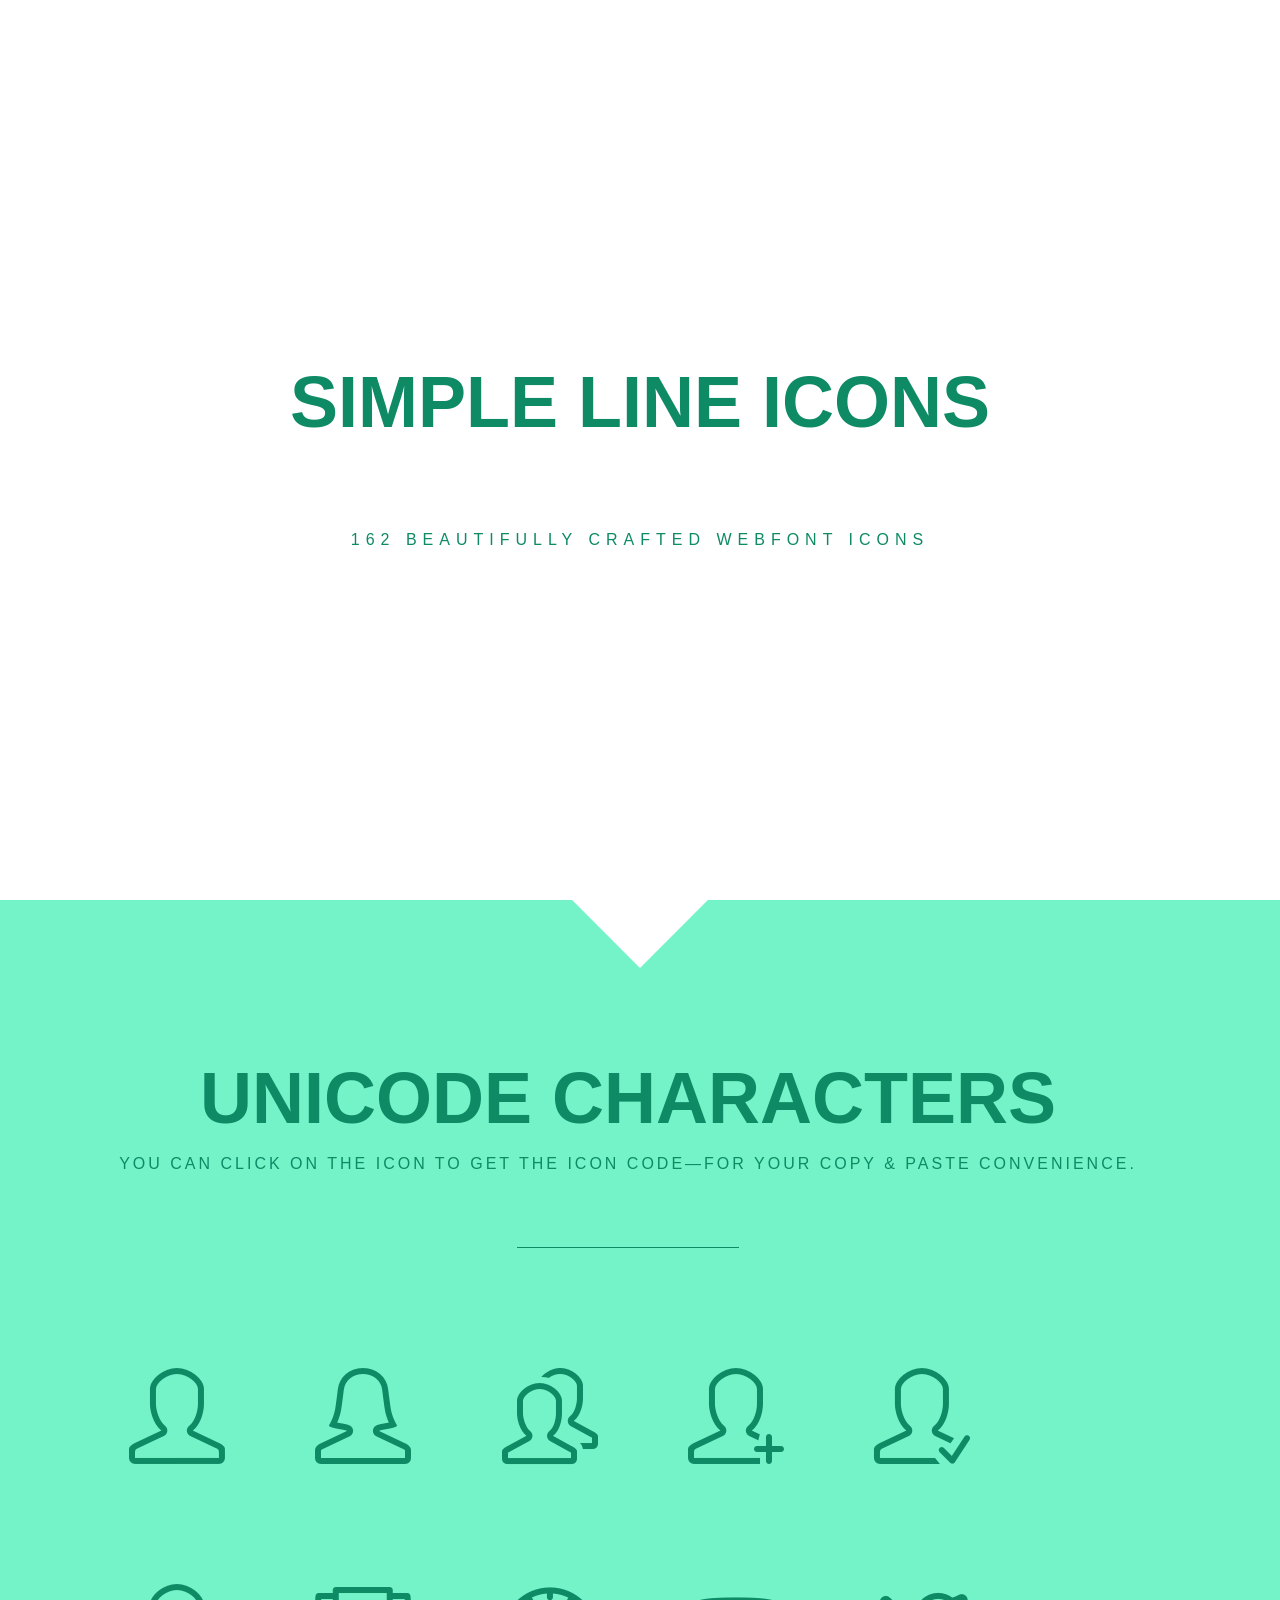
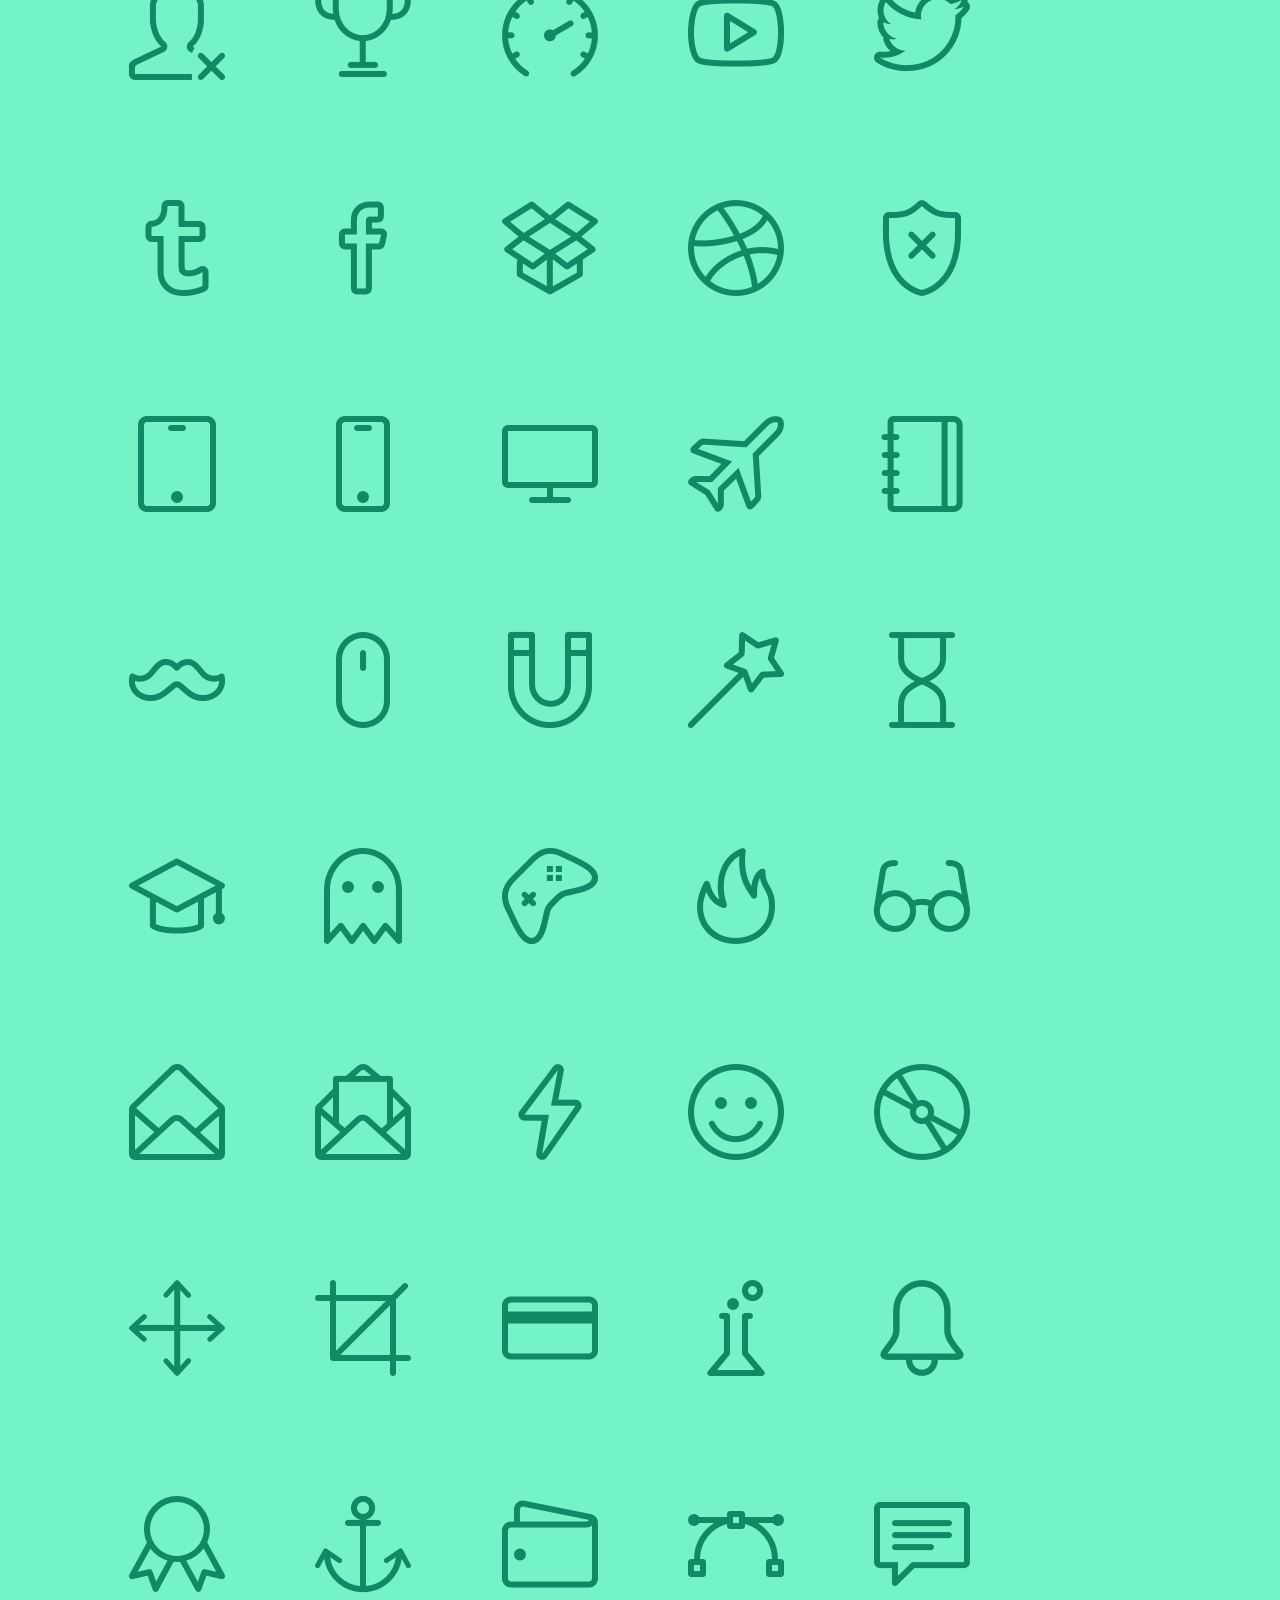
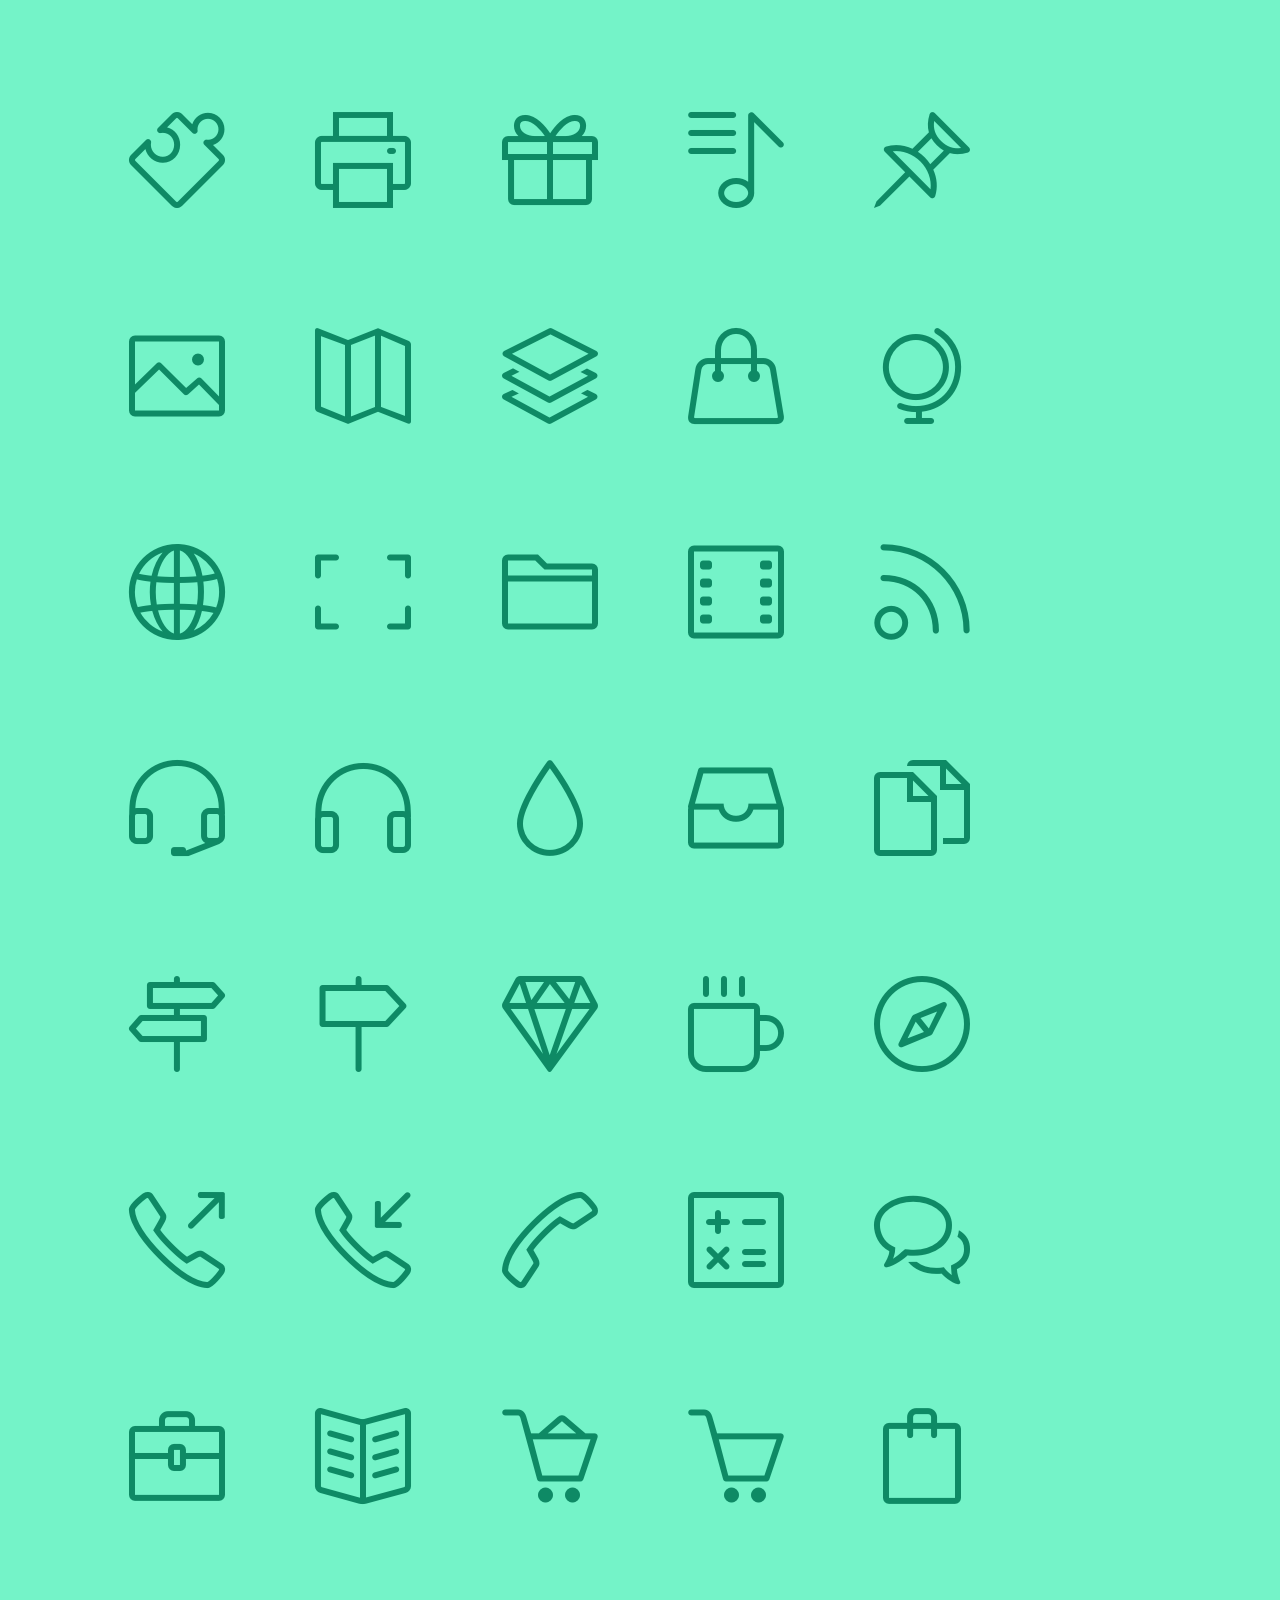
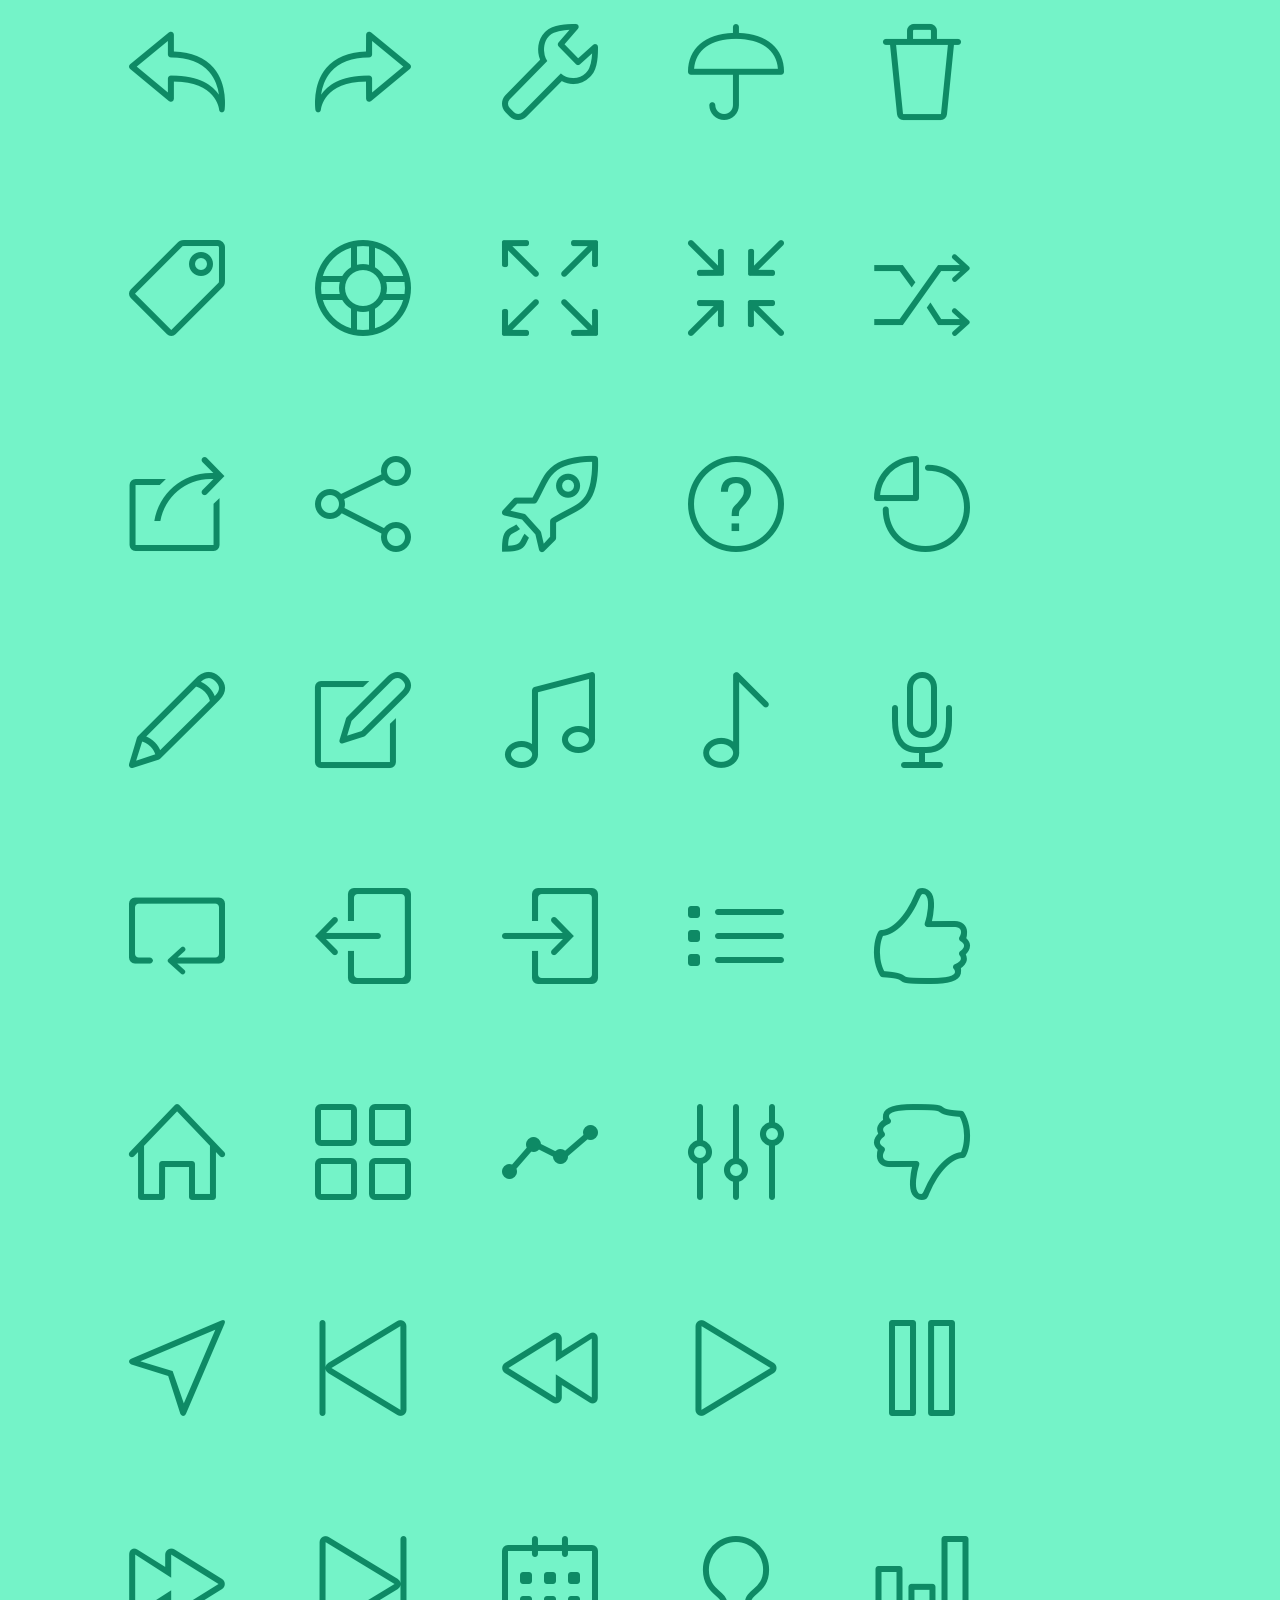
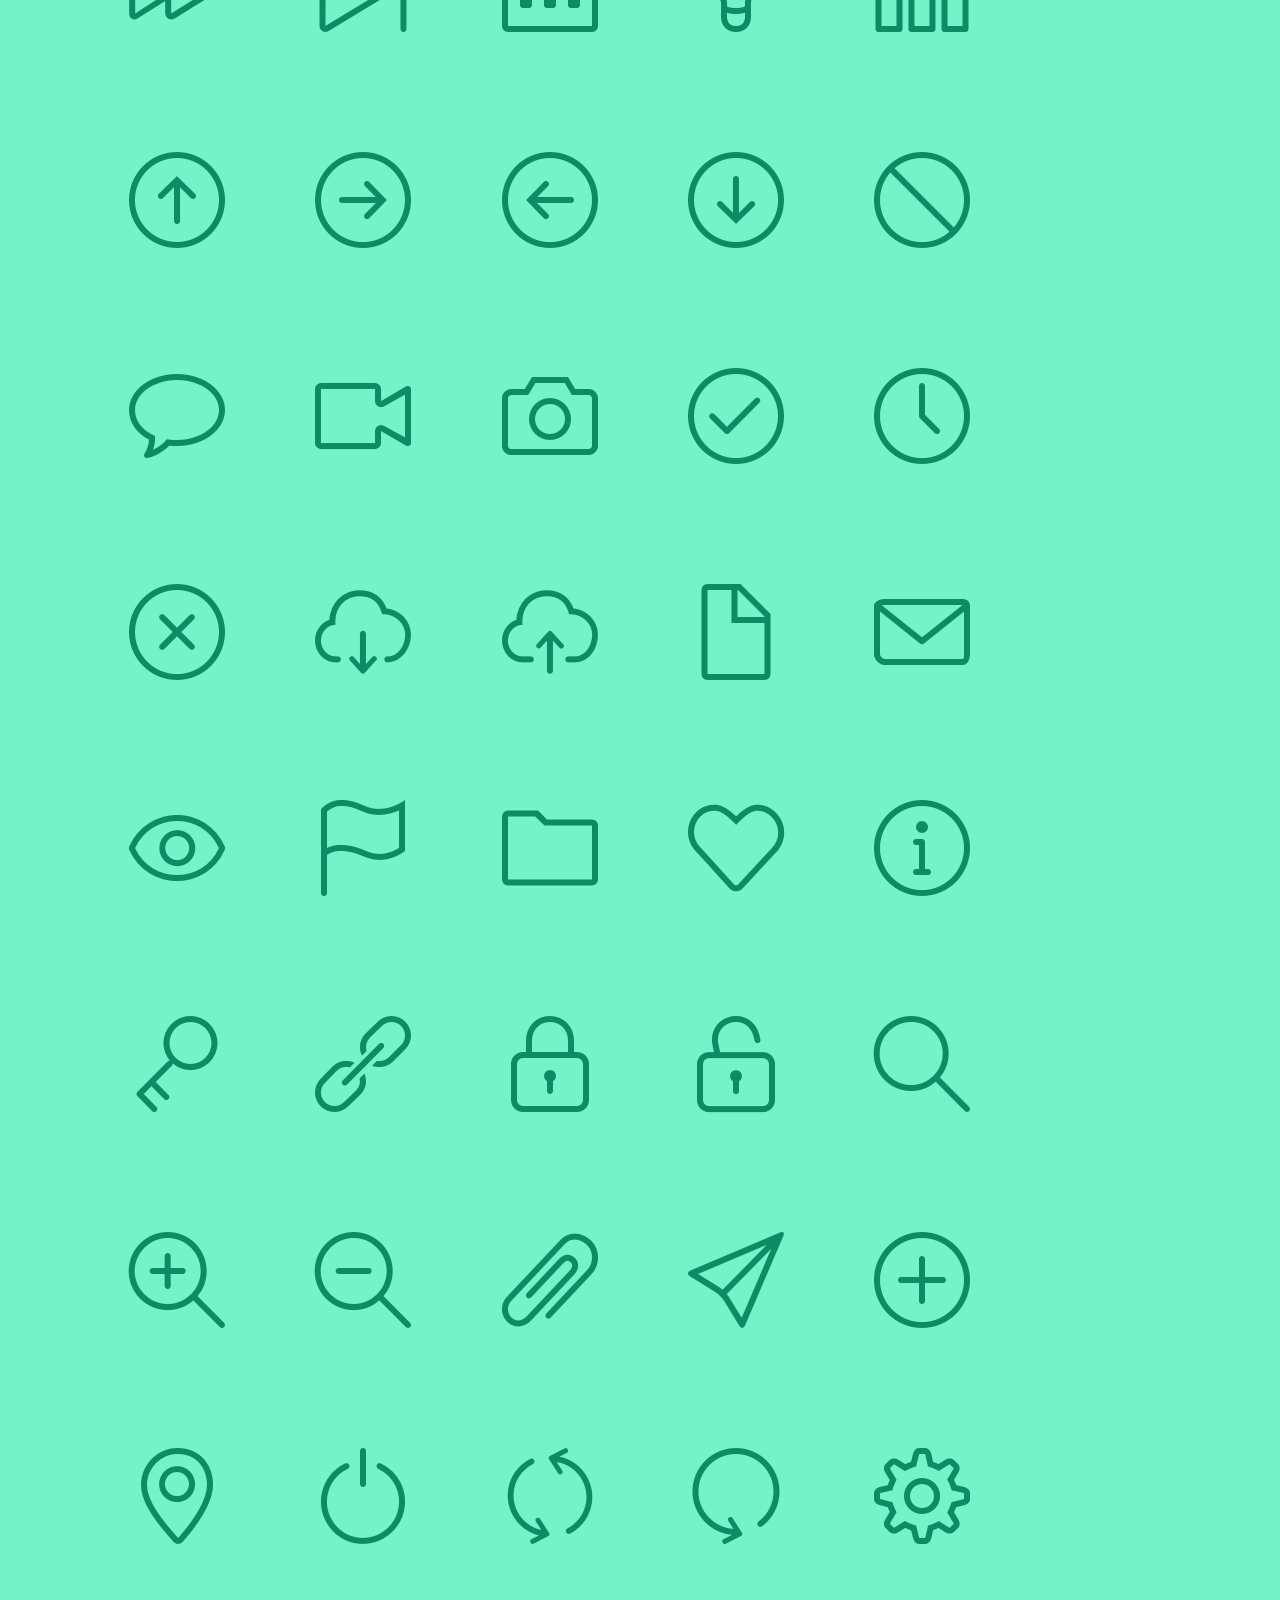
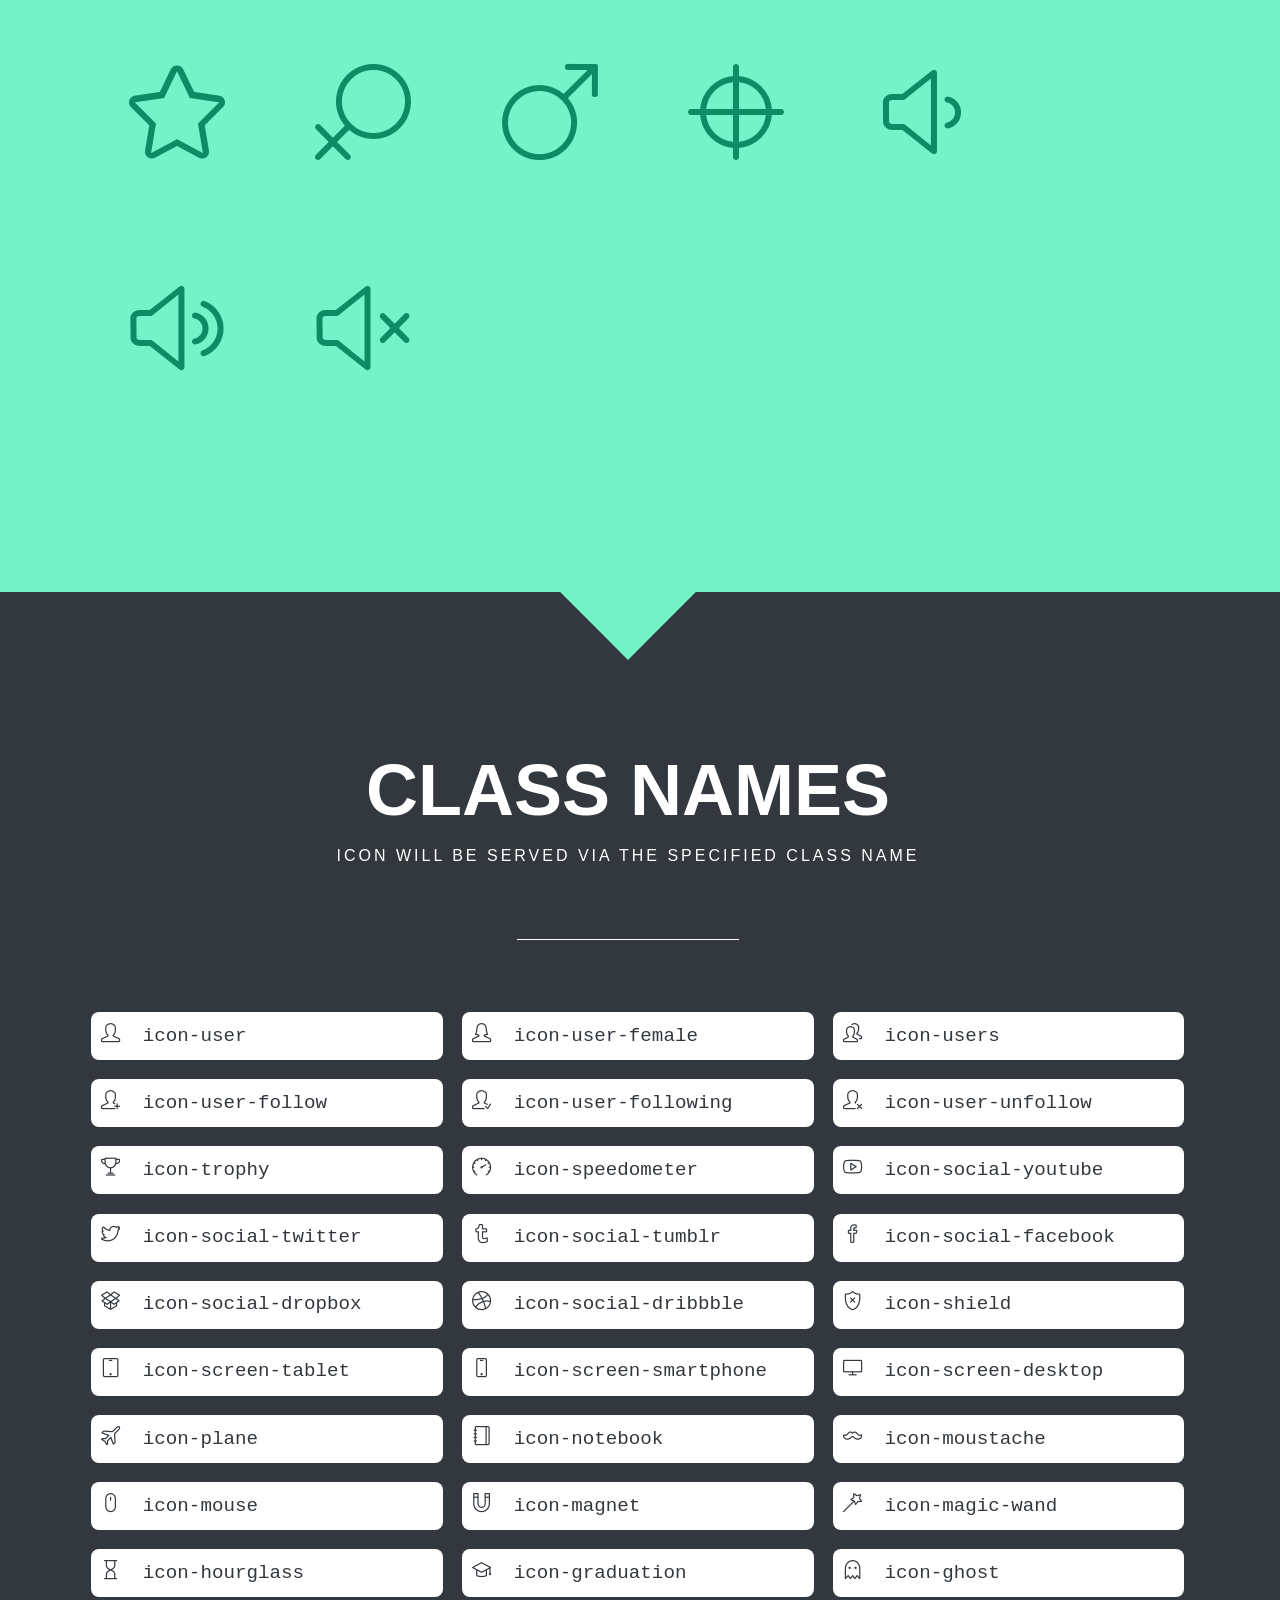
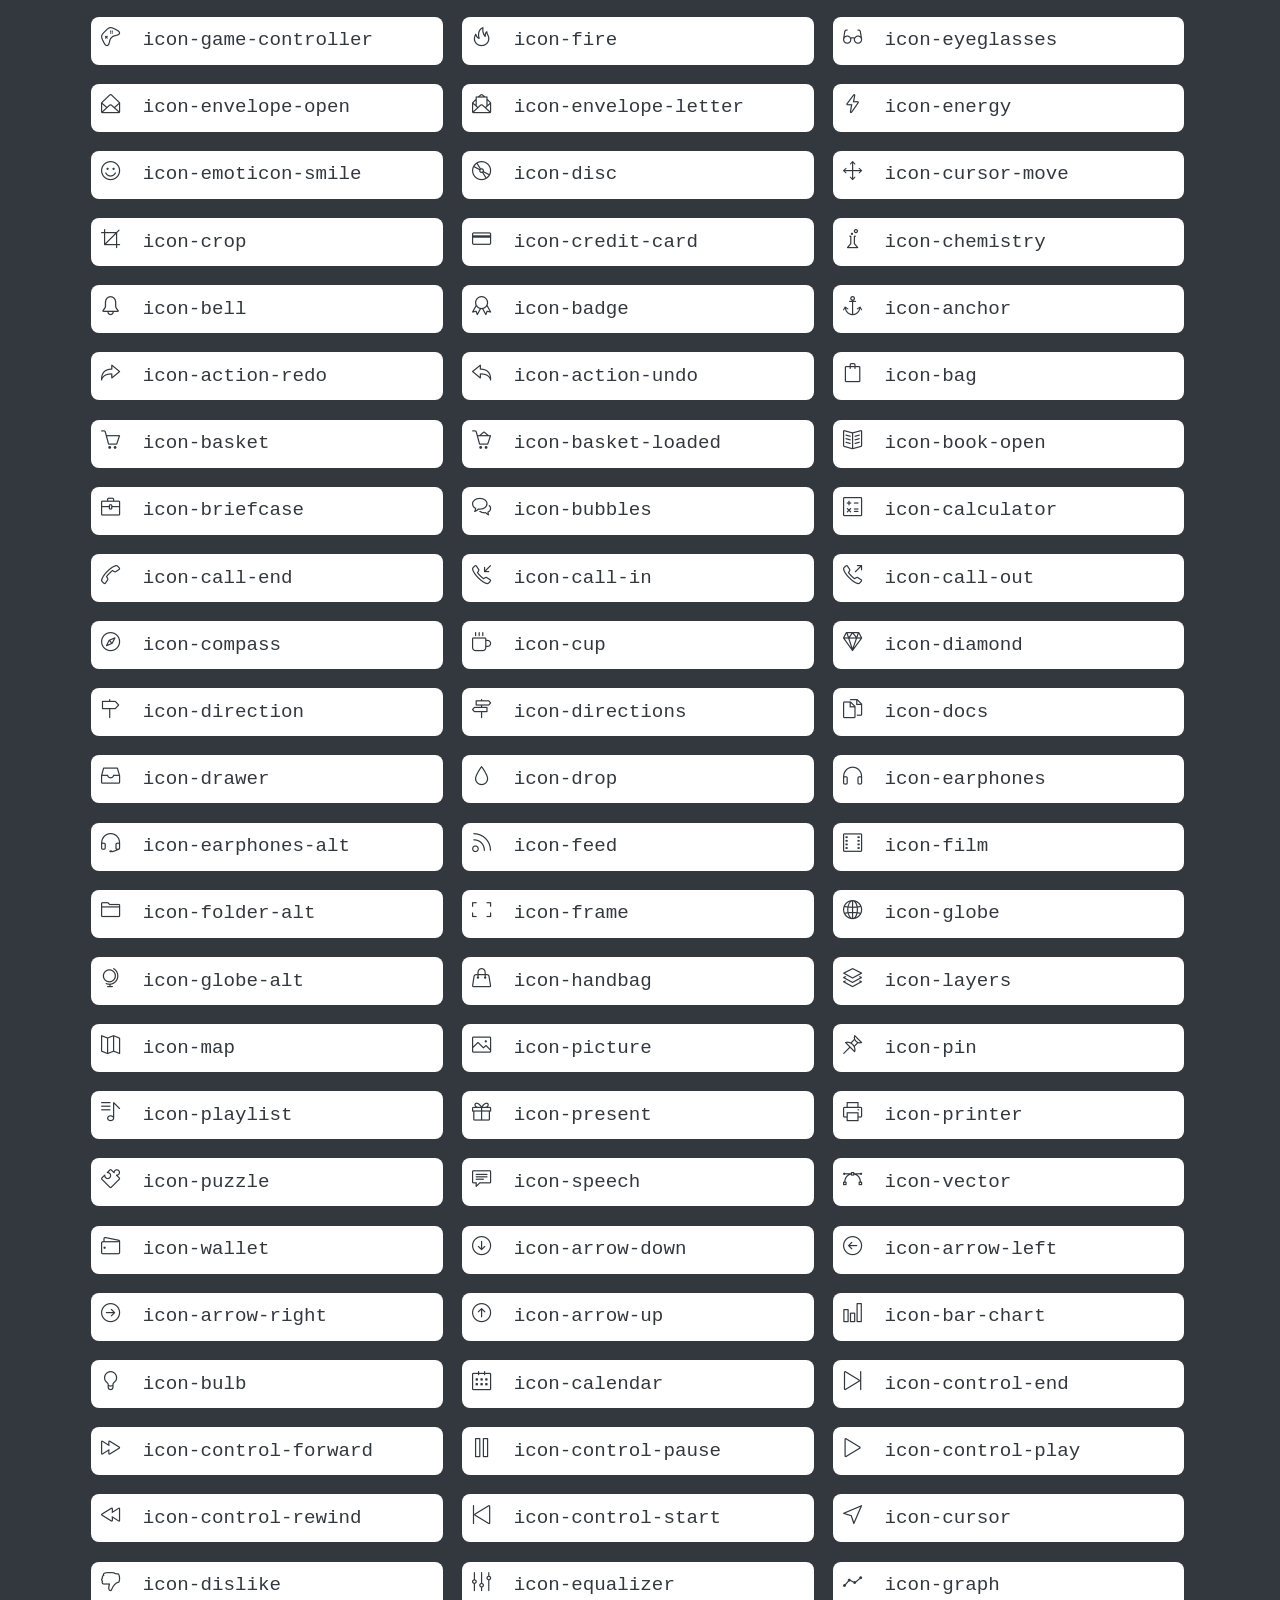
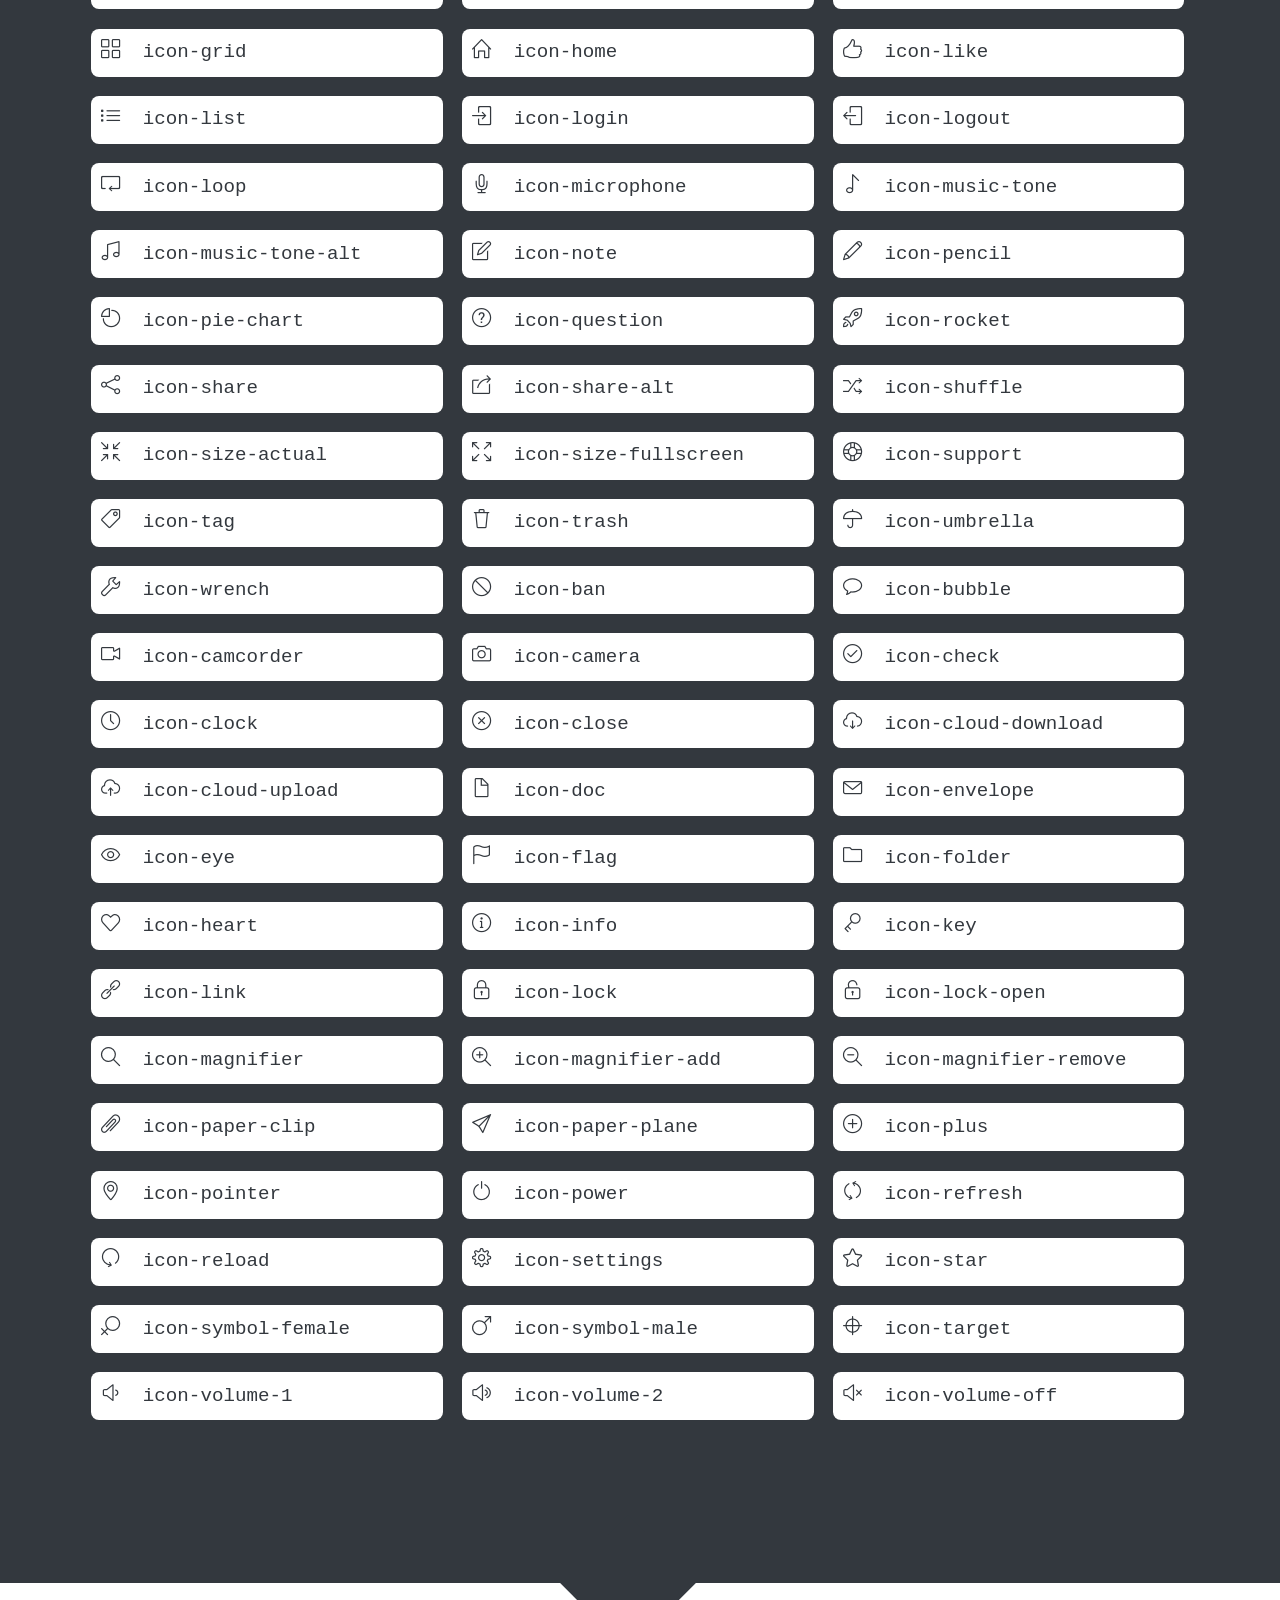
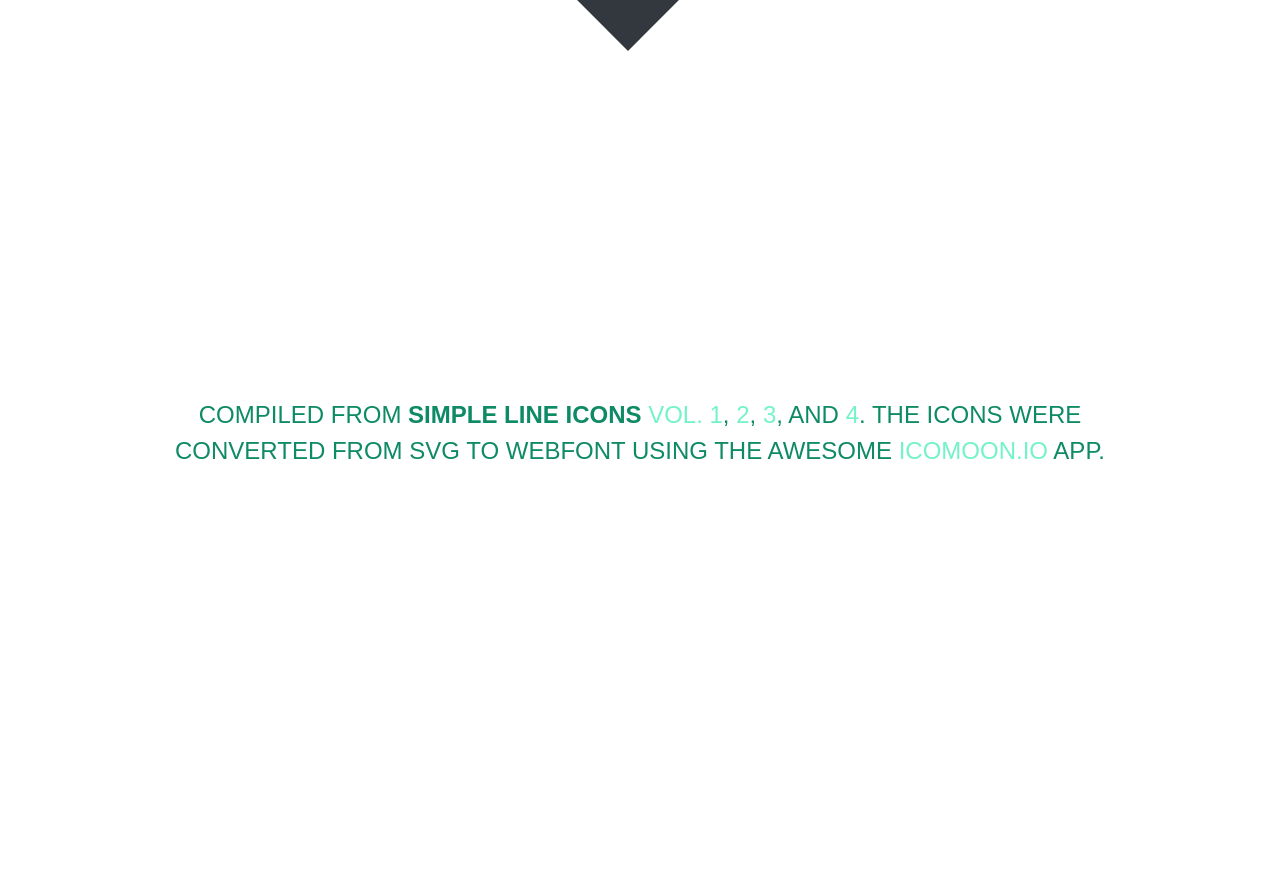
<file: assets/plugins/line-icons/index.html>
<!doctype html>
<html>
<head>
	<meta charset="utf-8">
	<meta name="viewport" content="width=device-width, initial-scale=1, maximum-scale=1, user-scalable=no">
	<title>Simple Line Icons</title>
	<link rel="stylesheet" href="style.css">
	<link rel="stylesheet" href="line-icons.css">

	<!--[if lte IE 7]><script src="icons-lte-ie7.js"></script><![endif]-->
</head>

</head>
<body>
	<div class="page">
		<div id="wH"></div>
		<header class="masthead" id="masthead">
			<hgroup>
				<h1>Simple Line Icons</h1>
				<h2>162 beautifully crafted webfont icons</h2>
			</hgroup>
			<!--<h1>Your font contains the following glyphs</h1>
			<p>The generated SVG font can be imported back to <a href="http://icomoon.io/app">IcoMoon</a> for modification.</p>-->
		</header>

		<section class="glyphs" id="glyphs">
			<header>
				<hgroup>
					<h1>Unicode Characters</h1>
					<h2>You can click on the icon to get the icon code&mdash;for your copy &amp; paste convenience.</h2>
				</hgroup>
			</header>

			<div class="glyph">
				<span class="glyph-item mega" aria-hidden="true" data-icon="&#xe005;" data-js-prompt="&amp;#xe005;"></span>
			</div>
			<div class="glyph">
				<span class="glyph-item mega" aria-hidden="true" data-icon="&#xe000;" data-js-prompt="&amp;#xe000;"></span>
			</div>
			<div class="glyph">
				<span class="glyph-item mega" aria-hidden="true" data-icon="&#xe001;" data-js-prompt="&amp;#xe001;"></span>
			</div>
			<div class="glyph">
				<span class="glyph-item mega" aria-hidden="true" data-icon="&#xe002;" data-js-prompt="&amp;#xe002;"></span>
			</div>
			<div class="glyph">
				<span class="glyph-item mega" aria-hidden="true" data-icon="&#xe003;" data-js-prompt="&amp;#xe003;"></span>
			</div>
			<div class="glyph">
				<span class="glyph-item mega" aria-hidden="true" data-icon="&#xe004;" data-js-prompt="&amp;#xe004;"></span>
			</div>
			<div class="glyph">
				<span class="glyph-item mega" aria-hidden="true" data-icon="&#xe006;" data-js-prompt="&amp;#xe006;"></span>
			</div>
			<div class="glyph">
				<span class="glyph-item mega" aria-hidden="true" data-icon="&#xe007;" data-js-prompt="&amp;#xe007;"></span>
			</div>
			<div class="glyph">
				<span class="glyph-item mega" aria-hidden="true" data-icon="&#xe008;" data-js-prompt="&amp;#xe008;"></span>
			</div>
			<div class="glyph">
				<span class="glyph-item mega" aria-hidden="true" data-icon="&#xe009;" data-js-prompt="&amp;#xe009;"></span>
			</div>
			<div class="glyph">
				<span class="glyph-item mega" aria-hidden="true" data-icon="&#xe00a;" data-js-prompt="&amp;#xe00a;"></span>
			</div>
			<div class="glyph">
				<span class="glyph-item mega" aria-hidden="true" data-icon="&#xe00b;" data-js-prompt="&amp;#xe00b;"></span>
			</div>
			<div class="glyph">
				<span class="glyph-item mega" aria-hidden="true" data-icon="&#xe00c;" data-js-prompt="&amp;#xe00c;"></span>
			</div>
			<div class="glyph">
				<span class="glyph-item mega" aria-hidden="true" data-icon="&#xe00d;" data-js-prompt="&amp;#xe00d;"></span>
			</div>
			<div class="glyph">
				<span class="glyph-item mega" aria-hidden="true" data-icon="&#xe00e;" data-js-prompt="&amp;#xe00e;"></span>
			</div>
			<div class="glyph">
				<span class="glyph-item mega" aria-hidden="true" data-icon="&#xe00f;" data-js-prompt="&amp;#xe00f;"></span>
			</div>
			<div class="glyph">
				<span class="glyph-item mega" aria-hidden="true" data-icon="&#xe010;" data-js-prompt="&amp;#xe010;"></span>
			</div>
			<div class="glyph">
				<span class="glyph-item mega" aria-hidden="true" data-icon="&#xe011;" data-js-prompt="&amp;#xe011;"></span>
			</div>
			<div class="glyph">
				<span class="glyph-item mega" aria-hidden="true" data-icon="&#xe012;" data-js-prompt="&amp;#xe012;"></span>
			</div>
			<div class="glyph">
				<span class="glyph-item mega" aria-hidden="true" data-icon="&#xe013;" data-js-prompt="&amp;#xe013;"></span>
			</div>
			<div class="glyph">
				<span class="glyph-item mega" aria-hidden="true" data-icon="&#xe014;" data-js-prompt="&amp;#xe014;"></span>
			</div>
			<div class="glyph">
				<span class="glyph-item mega" aria-hidden="true" data-icon="&#xe015;" data-js-prompt="&amp;#xe015;"></span>
			</div>
			<div class="glyph">
				<span class="glyph-item mega" aria-hidden="true" data-icon="&#xe016;" data-js-prompt="&amp;#xe016;"></span>
			</div>
			<div class="glyph">
				<span class="glyph-item mega" aria-hidden="true" data-icon="&#xe017;" data-js-prompt="&amp;#xe017;"></span>
			</div>
			<div class="glyph">
				<span class="glyph-item mega" aria-hidden="true" data-icon="&#xe018;" data-js-prompt="&amp;#xe018;"></span>
			</div>
			<div class="glyph">
				<span class="glyph-item mega" aria-hidden="true" data-icon="&#xe019;" data-js-prompt="&amp;#xe019;"></span>
			</div>
			<div class="glyph">
				<span class="glyph-item mega" aria-hidden="true" data-icon="&#xe01a;" data-js-prompt="&amp;#xe01a;"></span>
			</div>
			<div class="glyph">
				<span class="glyph-item mega" aria-hidden="true" data-icon="&#xe01b;" data-js-prompt="&amp;#xe01b;"></span>
			</div>
			<div class="glyph">
				<span class="glyph-item mega" aria-hidden="true" data-icon="&#xe01c;" data-js-prompt="&amp;#xe01c;"></span>
			</div>
			<div class="glyph">
				<span class="glyph-item mega" aria-hidden="true" data-icon="&#xe01d;" data-js-prompt="&amp;#xe01d;"></span>
			</div>
			<div class="glyph">
				<span class="glyph-item mega" aria-hidden="true" data-icon="&#xe01e;" data-js-prompt="&amp;#xe01e;"></span>
			</div>
			<div class="glyph">
				<span class="glyph-item mega" aria-hidden="true" data-icon="&#xe01f;" data-js-prompt="&amp;#xe01f;"></span>
			</div>
			<div class="glyph">
				<span class="glyph-item mega" aria-hidden="true" data-icon="&#xe020;" data-js-prompt="&amp;#xe020;"></span>
			</div>
			<div class="glyph">
				<span class="glyph-item mega" aria-hidden="true" data-icon="&#xe021;" data-js-prompt="&amp;#xe021;"></span>
			</div>
			<div class="glyph">
				<span class="glyph-item mega" aria-hidden="true" data-icon="&#xe022;" data-js-prompt="&amp;#xe022;"></span>
			</div>
			<div class="glyph">
				<span class="glyph-item mega" aria-hidden="true" data-icon="&#xe023;" data-js-prompt="&amp;#xe023;"></span>
			</div>
			<div class="glyph">
				<span class="glyph-item mega" aria-hidden="true" data-icon="&#xe024;" data-js-prompt="&amp;#xe024;"></span>
			</div>
			<div class="glyph">
				<span class="glyph-item mega" aria-hidden="true" data-icon="&#xe025;" data-js-prompt="&amp;#xe025;"></span>
			</div>
			<div class="glyph">
				<span class="glyph-item mega" aria-hidden="true" data-icon="&#xe026;" data-js-prompt="&amp;#xe026;"></span>
			</div>
			<div class="glyph">
				<span class="glyph-item mega" aria-hidden="true" data-icon="&#xe027;" data-js-prompt="&amp;#xe027;"></span>
			</div>
			<div class="glyph">
				<span class="glyph-item mega" aria-hidden="true" data-icon="&#xe028;" data-js-prompt="&amp;#xe028;"></span>
			</div>
			<div class="glyph">
				<span class="glyph-item mega" aria-hidden="true" data-icon="&#xe029;" data-js-prompt="&amp;#xe029;"></span>
			</div>
			<div class="glyph">
				<span class="glyph-item mega" aria-hidden="true" data-icon="&#xe02a;" data-js-prompt="&amp;#xe02a;"></span>
			</div>
			<div class="glyph">
				<span class="glyph-item mega" aria-hidden="true" data-icon="&#xe02b;" data-js-prompt="&amp;#xe02b;"></span>
			</div>
			<div class="glyph">
				<span class="glyph-item mega" aria-hidden="true" data-icon="&#xe02c;" data-js-prompt="&amp;#xe02c;"></span>
			</div>
			<div class="glyph">
				<span class="glyph-item mega" aria-hidden="true" data-icon="&#xe02d;" data-js-prompt="&amp;#xe02d;"></span>
			</div>
			<div class="glyph">
				<span class="glyph-item mega" aria-hidden="true" data-icon="&#xe02e;" data-js-prompt="&amp;#xe02e;"></span>
			</div>
			<div class="glyph">
				<span class="glyph-item mega" aria-hidden="true" data-icon="&#xe02f;" data-js-prompt="&amp;#xe02f;"></span>
			</div>
			<div class="glyph">
				<span class="glyph-item mega" aria-hidden="true" data-icon="&#xe030;" data-js-prompt="&amp;#xe030;"></span>
			</div>
			<div class="glyph">
				<span class="glyph-item mega" aria-hidden="true" data-icon="&#xe031;" data-js-prompt="&amp;#xe031;"></span>
			</div>
			<div class="glyph">
				<span class="glyph-item mega" aria-hidden="true" data-icon="&#xe032;" data-js-prompt="&amp;#xe032;"></span>
			</div>
			<div class="glyph">
				<span class="glyph-item mega" aria-hidden="true" data-icon="&#xe033;" data-js-prompt="&amp;#xe033;"></span>
			</div>
			<div class="glyph">
				<span class="glyph-item mega" aria-hidden="true" data-icon="&#xe034;" data-js-prompt="&amp;#xe034;"></span>
			</div>
			<div class="glyph">
				<span class="glyph-item mega" aria-hidden="true" data-icon="&#xe035;" data-js-prompt="&amp;#xe035;"></span>
			</div>
			<div class="glyph">
				<span class="glyph-item mega" aria-hidden="true" data-icon="&#xe036;" data-js-prompt="&amp;#xe036;"></span>
			</div>
			<div class="glyph">
				<span class="glyph-item mega" aria-hidden="true" data-icon="&#xe037;" data-js-prompt="&amp;#xe037;"></span>
			</div>
			<div class="glyph">
				<span class="glyph-item mega" aria-hidden="true" data-icon="&#xe038;" data-js-prompt="&amp;#xe038;"></span>
			</div>
			<div class="glyph">
				<span class="glyph-item mega" aria-hidden="true" data-icon="&#xe039;" data-js-prompt="&amp;#xe039;"></span>
			</div>
			<div class="glyph">
				<span class="glyph-item mega" aria-hidden="true" data-icon="&#xe03a;" data-js-prompt="&amp;#xe03a;"></span>
			</div>
			<div class="glyph">
				<span class="glyph-item mega" aria-hidden="true" data-icon="&#xe03b;" data-js-prompt="&amp;#xe03b;"></span>
			</div>
			<div class="glyph">
				<span class="glyph-item mega" aria-hidden="true" data-icon="&#xe03c;" data-js-prompt="&amp;#xe03c;"></span>
			</div>
			<div class="glyph">
				<span class="glyph-item mega" aria-hidden="true" data-icon="&#xe03d;" data-js-prompt="&amp;#xe03d;"></span>
			</div>
			<div class="glyph">
				<span class="glyph-item mega" aria-hidden="true" data-icon="&#xe03e;" data-js-prompt="&amp;#xe03e;"></span>
			</div>
			<div class="glyph">
				<span class="glyph-item mega" aria-hidden="true" data-icon="&#xe03f;" data-js-prompt="&amp;#xe03f;"></span>
			</div>
			<div class="glyph">
				<span class="glyph-item mega" aria-hidden="true" data-icon="&#xe040;" data-js-prompt="&amp;#xe040;"></span>
			</div>
			<div class="glyph">
				<span class="glyph-item mega" aria-hidden="true" data-icon="&#xe041;" data-js-prompt="&amp;#xe041;"></span>
			</div>
			<div class="glyph">
				<span class="glyph-item mega" aria-hidden="true" data-icon="&#xe042;" data-js-prompt="&amp;#xe042;"></span>
			</div>
			<div class="glyph">
				<span class="glyph-item mega" aria-hidden="true" data-icon="&#xe043;" data-js-prompt="&amp;#xe043;"></span>
			</div>
			<div class="glyph">
				<span class="glyph-item mega" aria-hidden="true" data-icon="&#xe044;" data-js-prompt="&amp;#xe044;"></span>
			</div>
			<div class="glyph">
				<span class="glyph-item mega" aria-hidden="true" data-icon="&#xe045;" data-js-prompt="&amp;#xe045;"></span>
			</div>
			<div class="glyph">
				<span class="glyph-item mega" aria-hidden="true" data-icon="&#xe046;" data-js-prompt="&amp;#xe046;"></span>
			</div>
			<div class="glyph">
				<span class="glyph-item mega" aria-hidden="true" data-icon="&#xe047;" data-js-prompt="&amp;#xe047;"></span>
			</div>
			<div class="glyph">
				<span class="glyph-item mega" aria-hidden="true" data-icon="&#xe048;" data-js-prompt="&amp;#xe048;"></span>
			</div>
			<div class="glyph">
				<span class="glyph-item mega" aria-hidden="true" data-icon="&#xe049;" data-js-prompt="&amp;#xe049;"></span>
			</div>
			<div class="glyph">
				<span class="glyph-item mega" aria-hidden="true" data-icon="&#xe04a;" data-js-prompt="&amp;#xe04a;"></span>
			</div>
			<div class="glyph">
				<span class="glyph-item mega" aria-hidden="true" data-icon="&#xe04b;" data-js-prompt="&amp;#xe04b;"></span>
			</div>
			<div class="glyph">
				<span class="glyph-item mega" aria-hidden="true" data-icon="&#xe04c;" data-js-prompt="&amp;#xe04c;"></span>
			</div>
			<div class="glyph">
				<span class="glyph-item mega" aria-hidden="true" data-icon="&#xe04d;" data-js-prompt="&amp;#xe04d;"></span>
			</div>
			<div class="glyph">
				<span class="glyph-item mega" aria-hidden="true" data-icon="&#xe04e;" data-js-prompt="&amp;#xe04e;"></span>
			</div>
			<div class="glyph">
				<span class="glyph-item mega" aria-hidden="true" data-icon="&#xe04f;" data-js-prompt="&amp;#xe04f;"></span>
			</div>
			<div class="glyph">
				<span class="glyph-item mega" aria-hidden="true" data-icon="&#xe050;" data-js-prompt="&amp;#xe050;"></span>
			</div>
			<div class="glyph">
				<span class="glyph-item mega" aria-hidden="true" data-icon="&#xe051;" data-js-prompt="&amp;#xe051;"></span>
			</div>
			<div class="glyph">
				<span class="glyph-item mega" aria-hidden="true" data-icon="&#xe052;" data-js-prompt="&amp;#xe052;"></span>
			</div>
			<div class="glyph">
				<span class="glyph-item mega" aria-hidden="true" data-icon="&#xe053;" data-js-prompt="&amp;#xe053;"></span>
			</div>
			<div class="glyph">
				<span class="glyph-item mega" aria-hidden="true" data-icon="&#xe054;" data-js-prompt="&amp;#xe054;"></span>
			</div>
			<div class="glyph">
				<span class="glyph-item mega" aria-hidden="true" data-icon="&#xe055;" data-js-prompt="&amp;#xe055;"></span>
			</div>
			<div class="glyph">
				<span class="glyph-item mega" aria-hidden="true" data-icon="&#xe056;" data-js-prompt="&amp;#xe056;"></span>
			</div>
			<div class="glyph">
				<span class="glyph-item mega" aria-hidden="true" data-icon="&#xe057;" data-js-prompt="&amp;#xe057;"></span>
			</div>
			<div class="glyph">
				<span class="glyph-item mega" aria-hidden="true" data-icon="&#xe058;" data-js-prompt="&amp;#xe058;"></span>
			</div>
			<div class="glyph">
				<span class="glyph-item mega" aria-hidden="true" data-icon="&#xe059;" data-js-prompt="&amp;#xe059;"></span>
			</div>
			<div class="glyph">
				<span class="glyph-item mega" aria-hidden="true" data-icon="&#xe05a;" data-js-prompt="&amp;#xe05a;"></span>
			</div>
			<div class="glyph">
				<span class="glyph-item mega" aria-hidden="true" data-icon="&#xe05b;" data-js-prompt="&amp;#xe05b;"></span>
			</div>
			<div class="glyph">
				<span class="glyph-item mega" aria-hidden="true" data-icon="&#xe05c;" data-js-prompt="&amp;#xe05c;"></span>
			</div>
			<div class="glyph">
				<span class="glyph-item mega" aria-hidden="true" data-icon="&#xe05d;" data-js-prompt="&amp;#xe05d;"></span>
			</div>
			<div class="glyph">
				<span class="glyph-item mega" aria-hidden="true" data-icon="&#xe05e;" data-js-prompt="&amp;#xe05e;"></span>
			</div>
			<div class="glyph">
				<span class="glyph-item mega" aria-hidden="true" data-icon="&#xe05f;" data-js-prompt="&amp;#xe05f;"></span>
			</div>
			<div class="glyph">
				<span class="glyph-item mega" aria-hidden="true" data-icon="&#xe060;" data-js-prompt="&amp;#xe060;"></span>
			</div>
			<div class="glyph">
				<span class="glyph-item mega" aria-hidden="true" data-icon="&#xe061;" data-js-prompt="&amp;#xe061;"></span>
			</div>
			<div class="glyph">
				<span class="glyph-item mega" aria-hidden="true" data-icon="&#xe062;" data-js-prompt="&amp;#xe062;"></span>
			</div>
			<div class="glyph">
				<span class="glyph-item mega" aria-hidden="true" data-icon="&#xe063;" data-js-prompt="&amp;#xe063;"></span>
			</div>
			<div class="glyph">
				<span class="glyph-item mega" aria-hidden="true" data-icon="&#xe064;" data-js-prompt="&amp;#xe064;"></span>
			</div>
			<div class="glyph">
				<span class="glyph-item mega" aria-hidden="true" data-icon="&#xe065;" data-js-prompt="&amp;#xe065;"></span>
			</div>
			<div class="glyph">
				<span class="glyph-item mega" aria-hidden="true" data-icon="&#xe066;" data-js-prompt="&amp;#xe066;"></span>
			</div>
			<div class="glyph">
				<span class="glyph-item mega" aria-hidden="true" data-icon="&#xe067;" data-js-prompt="&amp;#xe067;"></span>
			</div>
			<div class="glyph">
				<span class="glyph-item mega" aria-hidden="true" data-icon="&#xe068;" data-js-prompt="&amp;#xe068;"></span>
			</div>
			<div class="glyph">
				<span class="glyph-item mega" aria-hidden="true" data-icon="&#xe069;" data-js-prompt="&amp;#xe069;"></span>
			</div>
			<div class="glyph">
				<span class="glyph-item mega" aria-hidden="true" data-icon="&#xe06a;" data-js-prompt="&amp;#xe06a;"></span>
			</div>
			<div class="glyph">
				<span class="glyph-item mega" aria-hidden="true" data-icon="&#xe06b;" data-js-prompt="&amp;#xe06b;"></span>
			</div>
			<div class="glyph">
				<span class="glyph-item mega" aria-hidden="true" data-icon="&#xe06c;" data-js-prompt="&amp;#xe06c;"></span>
			</div>
			<div class="glyph">
				<span class="glyph-item mega" aria-hidden="true" data-icon="&#xe06d;" data-js-prompt="&amp;#xe06d;"></span>
			</div>
			<div class="glyph">
				<span class="glyph-item mega" aria-hidden="true" data-icon="&#xe06e;" data-js-prompt="&amp;#xe06e;"></span>
			</div>
			<div class="glyph">
				<span class="glyph-item mega" aria-hidden="true" data-icon="&#xe06f;" data-js-prompt="&amp;#xe06f;"></span>
			</div>
			<div class="glyph">
				<span class="glyph-item mega" aria-hidden="true" data-icon="&#xe070;" data-js-prompt="&amp;#xe070;"></span>
			</div>
			<div class="glyph">
				<span class="glyph-item mega" aria-hidden="true" data-icon="&#xe071;" data-js-prompt="&amp;#xe071;"></span>
			</div>
			<div class="glyph">
				<span class="glyph-item mega" aria-hidden="true" data-icon="&#xe072;" data-js-prompt="&amp;#xe072;"></span>
			</div>
			<div class="glyph">
				<span class="glyph-item mega" aria-hidden="true" data-icon="&#xe073;" data-js-prompt="&amp;#xe073;"></span>
			</div>
			<div class="glyph">
				<span class="glyph-item mega" aria-hidden="true" data-icon="&#xe074;" data-js-prompt="&amp;#xe074;"></span>
			</div>
			<div class="glyph">
				<span class="glyph-item mega" aria-hidden="true" data-icon="&#xe075;" data-js-prompt="&amp;#xe075;"></span>
			</div>
			<div class="glyph">
				<span class="glyph-item mega" aria-hidden="true" data-icon="&#xe076;" data-js-prompt="&amp;#xe076;"></span>
			</div>
			<div class="glyph">
				<span class="glyph-item mega" aria-hidden="true" data-icon="&#xe077;" data-js-prompt="&amp;#xe077;"></span>
			</div>
			<div class="glyph">
				<span class="glyph-item mega" aria-hidden="true" data-icon="&#xe078;" data-js-prompt="&amp;#xe078;"></span>
			</div>
			<div class="glyph">
				<span class="glyph-item mega" aria-hidden="true" data-icon="&#xe079;" data-js-prompt="&amp;#xe079;"></span>
			</div>
			<div class="glyph">
				<span class="glyph-item mega" aria-hidden="true" data-icon="&#xe07a;" data-js-prompt="&amp;#xe07a;"></span>
			</div>
			<div class="glyph">
				<span class="glyph-item mega" aria-hidden="true" data-icon="&#xe07b;" data-js-prompt="&amp;#xe07b;"></span>
			</div>
			<div class="glyph">
				<span class="glyph-item mega" aria-hidden="true" data-icon="&#xe07c;" data-js-prompt="&amp;#xe07c;"></span>
			</div>
			<div class="glyph">
				<span class="glyph-item mega" aria-hidden="true" data-icon="&#xe07d;" data-js-prompt="&amp;#xe07d;"></span>
			</div>
			<div class="glyph">
				<span class="glyph-item mega" aria-hidden="true" data-icon="&#xe07e;" data-js-prompt="&amp;#xe07e;"></span>
			</div>
			<div class="glyph">
				<span class="glyph-item mega" aria-hidden="true" data-icon="&#xe07f;" data-js-prompt="&amp;#xe07f;"></span>
			</div>
			<div class="glyph">
				<span class="glyph-item mega" aria-hidden="true" data-icon="&#xe080;" data-js-prompt="&amp;#xe080;"></span>
			</div>
			<div class="glyph">
				<span class="glyph-item mega" aria-hidden="true" data-icon="&#xe081;" data-js-prompt="&amp;#xe081;"></span>
			</div>
			<div class="glyph">
				<span class="glyph-item mega" aria-hidden="true" data-icon="&#xe082;" data-js-prompt="&amp;#xe082;"></span>
			</div>
			<div class="glyph">
				<span class="glyph-item mega" aria-hidden="true" data-icon="&#xe083;" data-js-prompt="&amp;#xe083;"></span>
			</div>
			<div class="glyph">
				<span class="glyph-item mega" aria-hidden="true" data-icon="&#xe084;" data-js-prompt="&amp;#xe084;"></span>
			</div>
			<div class="glyph">
				<span class="glyph-item mega" aria-hidden="true" data-icon="&#xe085;" data-js-prompt="&amp;#xe085;"></span>
			</div>
			<div class="glyph">
				<span class="glyph-item mega" aria-hidden="true" data-icon="&#xe086;" data-js-prompt="&amp;#xe086;"></span>
			</div>
			<div class="glyph">
				<span class="glyph-item mega" aria-hidden="true" data-icon="&#xe087;" data-js-prompt="&amp;#xe087;"></span>
			</div>
			<div class="glyph">
				<span class="glyph-item mega" aria-hidden="true" data-icon="&#xe088;" data-js-prompt="&amp;#xe088;"></span>
			</div>
			<div class="glyph">
				<span class="glyph-item mega" aria-hidden="true" data-icon="&#xe089;" data-js-prompt="&amp;#xe089;"></span>
			</div>
			<div class="glyph">
				<span class="glyph-item mega" aria-hidden="true" data-icon="&#xe08a;" data-js-prompt="&amp;#xe08a;"></span>
			</div>
			<div class="glyph">
				<span class="glyph-item mega" aria-hidden="true" data-icon="&#xe08b;" data-js-prompt="&amp;#xe08b;"></span>
			</div>
			<div class="glyph">
				<span class="glyph-item mega" aria-hidden="true" data-icon="&#xe08c;" data-js-prompt="&amp;#xe08c;"></span>
			</div>
			<div class="glyph">
				<span class="glyph-item mega" aria-hidden="true" data-icon="&#xe08d;" data-js-prompt="&amp;#xe08d;"></span>
			</div>
			<div class="glyph">
				<span class="glyph-item mega" aria-hidden="true" data-icon="&#xe08e;" data-js-prompt="&amp;#xe08e;"></span>
			</div>
			<div class="glyph">
				<span class="glyph-item mega" aria-hidden="true" data-icon="&#xe08f;" data-js-prompt="&amp;#xe08f;"></span>
			</div>
			<div class="glyph">
				<span class="glyph-item mega" aria-hidden="true" data-icon="&#xe090;" data-js-prompt="&amp;#xe090;"></span>
			</div>
			<div class="glyph">
				<span class="glyph-item mega" aria-hidden="true" data-icon="&#xe091;" data-js-prompt="&amp;#xe091;"></span>
			</div>
			<div class="glyph">
				<span class="glyph-item mega" aria-hidden="true" data-icon="&#xe092;" data-js-prompt="&amp;#xe092;"></span>
			</div>
			<div class="glyph">
				<span class="glyph-item mega" aria-hidden="true" data-icon="&#xe093;" data-js-prompt="&amp;#xe093;"></span>
			</div>
			<div class="glyph">
				<span class="glyph-item mega" aria-hidden="true" data-icon="&#xe094;" data-js-prompt="&amp;#xe094;"></span>
			</div>
			<div class="glyph">
				<span class="glyph-item mega" aria-hidden="true" data-icon="&#xe095;" data-js-prompt="&amp;#xe095;"></span>
			</div>
			<div class="glyph">
				<span class="glyph-item mega" aria-hidden="true" data-icon="&#xe096;" data-js-prompt="&amp;#xe096;"></span>
			</div>
			<div class="glyph">
				<span class="glyph-item mega" aria-hidden="true" data-icon="&#xe097;" data-js-prompt="&amp;#xe097;"></span>
			</div>
			<div class="glyph">
				<span class="glyph-item mega" aria-hidden="true" data-icon="&#xe098;" data-js-prompt="&amp;#xe098;"></span>
			</div>
			<div class="glyph">
				<span class="glyph-item mega" aria-hidden="true" data-icon="&#xe099;" data-js-prompt="&amp;#xe099;"></span>
			</div>
			<div class="glyph">
				<span class="glyph-item mega" aria-hidden="true" data-icon="&#xe09a;" data-js-prompt="&amp;#xe09a;"></span>
			</div>
			<div class="glyph">
				<span class="glyph-item mega" aria-hidden="true" data-icon="&#xe09b;" data-js-prompt="&amp;#xe09b;"></span>
			</div>
			<div class="glyph">
				<span class="glyph-item mega" aria-hidden="true" data-icon="&#xe09c;" data-js-prompt="&amp;#xe09c;"></span>
			</div>
			<div class="glyph">
				<span class="glyph-item mega" aria-hidden="true" data-icon="&#xe09d;" data-js-prompt="&amp;#xe09d;"></span>
			</div>
			<div class="glyph">
				<span class="glyph-item mega" aria-hidden="true" data-icon="&#xe09e;" data-js-prompt="&amp;#xe09e;"></span>
			</div>
			<div class="glyph">
				<span class="glyph-item mega" aria-hidden="true" data-icon="&#xe09f;" data-js-prompt="&amp;#xe09f;"></span>
			</div>
			<div class="glyph">
				<span class="glyph-item mega" aria-hidden="true" data-icon="&#xe0a0;" data-js-prompt="&amp;#xe0a0;"></span>
			</div>
			<div class="glyph">
				<span class="glyph-item mega" aria-hidden="true" data-icon="&#xe0a1;" data-js-prompt="&amp;#xe0a1;"></span>
			</div>
		</section>

		<!-- ICONS VIA CLASS NAMES -->

		<section class="classes" id="classes">
			<header>
				<hgroup>
					<h1>Class Names</h1>
					<h2>Icon will be served via the specified class name</h2>
				</hgroup>
			</header>

			<span class="item-box">
				<span class="item">
					<span aria-hidden="true" class="icon-user"></span>
					&nbsp;icon-user
				</span>
			</span>
			<span class="item-box">
				<span class="item">
					<span aria-hidden="true" class="icon-user-female"></span>
					&nbsp;icon-user-female
				</span>
			</span>
			<span class="item-box">
				<span class="item">
					<span aria-hidden="true" class="icon-users"></span>
					&nbsp;icon-users
				</span>
			</span>
			<span class="item-box">
				<span class="item">
					<span aria-hidden="true" class="icon-user-follow"></span>
					&nbsp;icon-user-follow
				</span>
			</span>
			<span class="item-box">
				<span class="item">
					<span aria-hidden="true" class="icon-user-following"></span>
					&nbsp;icon-user-following
				</span>
			</span>
			<span class="item-box">
				<span class="item">
					<span aria-hidden="true" class="icon-user-unfollow"></span>
					&nbsp;icon-user-unfollow
				</span>
			</span>
			<span class="item-box">
				<span class="item">
					<span aria-hidden="true" class="icon-trophy"></span>
					&nbsp;icon-trophy
				</span>
			</span>
			<span class="item-box">
				<span class="item">
					<span aria-hidden="true" class="icon-speedometer"></span>
					&nbsp;icon-speedometer
				</span>
			</span>
			<span class="item-box">
				<span class="item">
					<span aria-hidden="true" class="icon-social-youtube"></span>
					&nbsp;icon-social-youtube
				</span>
			</span>
			<span class="item-box">
				<span class="item">
					<span aria-hidden="true" class="icon-social-twitter"></span>
					&nbsp;icon-social-twitter
				</span>
			</span>
			<span class="item-box">
				<span class="item">
					<span aria-hidden="true" class="icon-social-tumblr"></span>
					&nbsp;icon-social-tumblr
				</span>
			</span>
			<span class="item-box">
				<span class="item">
					<span aria-hidden="true" class="icon-social-facebook"></span>
					&nbsp;icon-social-facebook
				</span>
			</span>
			<span class="item-box">
				<span class="item">
					<span aria-hidden="true" class="icon-social-dropbox"></span>
					&nbsp;icon-social-dropbox
				</span>
			</span>
			<span class="item-box">
				<span class="item">
					<span aria-hidden="true" class="icon-social-dribbble"></span>
					&nbsp;icon-social-dribbble
				</span>
			</span>
			<span class="item-box">
				<span class="item">
					<span aria-hidden="true" class="icon-shield"></span>
					&nbsp;icon-shield
				</span>
			</span>
			<span class="item-box">
				<span class="item">
					<span aria-hidden="true" class="icon-screen-tablet"></span>
					&nbsp;icon-screen-tablet
				</span>
			</span>
			<span class="item-box">
				<span class="item">
					<span aria-hidden="true" class="icon-screen-smartphone"></span>
					&nbsp;icon-screen-smartphone
				</span>
			</span>
			<span class="item-box">
				<span class="item">
					<span aria-hidden="true" class="icon-screen-desktop"></span>
					&nbsp;icon-screen-desktop
				</span>
			</span>
			<span class="item-box">
				<span class="item">
					<span aria-hidden="true" class="icon-plane"></span>
					&nbsp;icon-plane
				</span>
			</span>
			<span class="item-box">
				<span class="item">
					<span aria-hidden="true" class="icon-notebook"></span>
					&nbsp;icon-notebook
				</span>
			</span>
			<span class="item-box">
				<span class="item">
					<span aria-hidden="true" class="icon-moustache"></span>
					&nbsp;icon-moustache
				</span>
			</span>
			<span class="item-box">
				<span class="item">
					<span aria-hidden="true" class="icon-mouse"></span>
					&nbsp;icon-mouse
				</span>
			</span>
			<span class="item-box">
				<span class="item">
					<span aria-hidden="true" class="icon-magnet"></span>
					&nbsp;icon-magnet
				</span>
			</span>
			<span class="item-box">
				<span class="item">
					<span aria-hidden="true" class="icon-magic-wand"></span>
					&nbsp;icon-magic-wand
				</span>
			</span>
			<span class="item-box">
				<span class="item">
					<span aria-hidden="true" class="icon-hourglass"></span>
					&nbsp;icon-hourglass
				</span>
			</span>
			<span class="item-box">
				<span class="item">
					<span aria-hidden="true" class="icon-graduation"></span>
					&nbsp;icon-graduation
				</span>
			</span>
			<span class="item-box">
				<span class="item">
					<span aria-hidden="true" class="icon-ghost"></span>
					&nbsp;icon-ghost
				</span>
			</span>
			<span class="item-box">
				<span class="item">
					<span aria-hidden="true" class="icon-game-controller"></span>
					&nbsp;icon-game-controller
				</span>
			</span>
			<span class="item-box">
				<span class="item">
					<span aria-hidden="true" class="icon-fire"></span>
					&nbsp;icon-fire
				</span>
			</span>
			<span class="item-box">
				<span class="item">
					<span aria-hidden="true" class="icon-eyeglasses"></span>
					&nbsp;icon-eyeglasses
				</span>
			</span>
			<span class="item-box">
				<span class="item">
					<span aria-hidden="true" class="icon-envelope-open"></span>
					&nbsp;icon-envelope-open
				</span>
			</span>
			<span class="item-box">
				<span class="item">
					<span aria-hidden="true" class="icon-envelope-letter"></span>
					&nbsp;icon-envelope-letter
				</span>
			</span>
			<span class="item-box">
				<span class="item">
					<span aria-hidden="true" class="icon-energy"></span>
					&nbsp;icon-energy
				</span>
			</span>
			<span class="item-box">
				<span class="item">
					<span aria-hidden="true" class="icon-emoticon-smile"></span>
					&nbsp;icon-emoticon-smile
				</span>
			</span>
			<span class="item-box">
				<span class="item">
					<span aria-hidden="true" class="icon-disc"></span>
					&nbsp;icon-disc
				</span>
			</span>
			<span class="item-box">
				<span class="item">
					<span aria-hidden="true" class="icon-cursor-move"></span>
					&nbsp;icon-cursor-move
				</span>
			</span>
			<span class="item-box">
				<span class="item">
					<span aria-hidden="true" class="icon-crop"></span>
					&nbsp;icon-crop
				</span>
			</span>
			<span class="item-box">
				<span class="item">
					<span aria-hidden="true" class="icon-credit-card"></span>
					&nbsp;icon-credit-card
				</span>
			</span>
			<span class="item-box">
				<span class="item">
					<span aria-hidden="true" class="icon-chemistry"></span>
					&nbsp;icon-chemistry
				</span>
			</span>
			<span class="item-box">
				<span class="item">
					<span aria-hidden="true" class="icon-bell"></span>
					&nbsp;icon-bell
				</span>
			</span>
			<span class="item-box">
				<span class="item">
					<span aria-hidden="true" class="icon-badge"></span>
					&nbsp;icon-badge
				</span>
			</span>
			<span class="item-box">
				<span class="item">
					<span aria-hidden="true" class="icon-anchor"></span>
					&nbsp;icon-anchor
				</span>
			</span>
			<span class="item-box">
				<span class="item">
					<span aria-hidden="true" class="icon-action-redo"></span>
					&nbsp;icon-action-redo
				</span>
			</span>
			<span class="item-box">
				<span class="item">
					<span aria-hidden="true" class="icon-action-undo"></span>
					&nbsp;icon-action-undo
				</span>
			</span>
			<span class="item-box">
				<span class="item">
					<span aria-hidden="true" class="icon-bag"></span>
					&nbsp;icon-bag
				</span>
			</span>
			<span class="item-box">
				<span class="item">
					<span aria-hidden="true" class="icon-basket"></span>
					&nbsp;icon-basket
				</span>
			</span>
			<span class="item-box">
				<span class="item">
					<span aria-hidden="true" class="icon-basket-loaded"></span>
					&nbsp;icon-basket-loaded
				</span>
			</span>
			<span class="item-box">
				<span class="item">
					<span aria-hidden="true" class="icon-book-open"></span>
					&nbsp;icon-book-open
				</span>
			</span>
			<span class="item-box">
				<span class="item">
					<span aria-hidden="true" class="icon-briefcase"></span>
					&nbsp;icon-briefcase
				</span>
			</span>
			<span class="item-box">
				<span class="item">
					<span aria-hidden="true" class="icon-bubbles"></span>
					&nbsp;icon-bubbles
				</span>
			</span>
			<span class="item-box">
				<span class="item">
					<span aria-hidden="true" class="icon-calculator"></span>
					&nbsp;icon-calculator
				</span>
			</span>
			<span class="item-box">
				<span class="item">
					<span aria-hidden="true" class="icon-call-end"></span>
					&nbsp;icon-call-end
				</span>
			</span>
			<span class="item-box">
				<span class="item">
					<span aria-hidden="true" class="icon-call-in"></span>
					&nbsp;icon-call-in
				</span>
			</span>
			<span class="item-box">
				<span class="item">
					<span aria-hidden="true" class="icon-call-out"></span>
					&nbsp;icon-call-out
				</span>
			</span>
			<span class="item-box">
				<span class="item">
					<span aria-hidden="true" class="icon-compass"></span>
					&nbsp;icon-compass
				</span>
			</span>
			<span class="item-box">
				<span class="item">
					<span aria-hidden="true" class="icon-cup"></span>
					&nbsp;icon-cup
				</span>
			</span>
			<span class="item-box">
				<span class="item">
					<span aria-hidden="true" class="icon-diamond"></span>
					&nbsp;icon-diamond
				</span>
			</span>
			<span class="item-box">
				<span class="item">
					<span aria-hidden="true" class="icon-direction"></span>
					&nbsp;icon-direction
				</span>
			</span>
			<span class="item-box">
				<span class="item">
					<span aria-hidden="true" class="icon-directions"></span>
					&nbsp;icon-directions
				</span>
			</span>
			<span class="item-box">
				<span class="item">
					<span aria-hidden="true" class="icon-docs"></span>
					&nbsp;icon-docs
				</span>
			</span>
			<span class="item-box">
				<span class="item">
					<span aria-hidden="true" class="icon-drawer"></span>
					&nbsp;icon-drawer
				</span>
			</span>
			<span class="item-box">
				<span class="item">
					<span aria-hidden="true" class="icon-drop"></span>
					&nbsp;icon-drop
				</span>
			</span>
			<span class="item-box">
				<span class="item">
					<span aria-hidden="true" class="icon-earphones"></span>
					&nbsp;icon-earphones
				</span>
			</span>
			<span class="item-box">
				<span class="item">
					<span aria-hidden="true" class="icon-earphones-alt"></span>
					&nbsp;icon-earphones-alt
				</span>
			</span>
			<span class="item-box">
				<span class="item">
					<span aria-hidden="true" class="icon-feed"></span>
					&nbsp;icon-feed
				</span>
			</span>
			<span class="item-box">
				<span class="item">
					<span aria-hidden="true" class="icon-film"></span>
					&nbsp;icon-film
				</span>
			</span>
			<span class="item-box">
				<span class="item">
					<span aria-hidden="true" class="icon-folder-alt"></span>
					&nbsp;icon-folder-alt
				</span>
			</span>
			<span class="item-box">
				<span class="item">
					<span aria-hidden="true" class="icon-frame"></span>
					&nbsp;icon-frame
				</span>
			</span>
			<span class="item-box">
				<span class="item">
					<span aria-hidden="true" class="icon-globe"></span>
					&nbsp;icon-globe
				</span>
			</span>
			<span class="item-box">
				<span class="item">
					<span aria-hidden="true" class="icon-globe-alt"></span>
					&nbsp;icon-globe-alt
				</span>
			</span>
			<span class="item-box">
				<span class="item">
					<span aria-hidden="true" class="icon-handbag"></span>
					&nbsp;icon-handbag
				</span>
			</span>
			<span class="item-box">
				<span class="item">
					<span aria-hidden="true" class="icon-layers"></span>
					&nbsp;icon-layers
				</span>
			</span>
			<span class="item-box">
				<span class="item">
					<span aria-hidden="true" class="icon-map"></span>
					&nbsp;icon-map
				</span>
			</span>
			<span class="item-box">
				<span class="item">
					<span aria-hidden="true" class="icon-picture"></span>
					&nbsp;icon-picture
				</span>
			</span>
			<span class="item-box">
				<span class="item">
					<span aria-hidden="true" class="icon-pin"></span>
					&nbsp;icon-pin
				</span>
			</span>
			<span class="item-box">
				<span class="item">
					<span aria-hidden="true" class="icon-playlist"></span>
					&nbsp;icon-playlist
				</span>
			</span>
			<span class="item-box">
				<span class="item">
					<span aria-hidden="true" class="icon-present"></span>
					&nbsp;icon-present
				</span>
			</span>
			<span class="item-box">
				<span class="item">
					<span aria-hidden="true" class="icon-printer"></span>
					&nbsp;icon-printer
				</span>
			</span>
			<span class="item-box">
				<span class="item">
					<span aria-hidden="true" class="icon-puzzle"></span>
					&nbsp;icon-puzzle
				</span>
			</span>
			<span class="item-box">
				<span class="item">
					<span aria-hidden="true" class="icon-speech"></span>
					&nbsp;icon-speech
				</span>
			</span>
			<span class="item-box">
				<span class="item">
					<span aria-hidden="true" class="icon-vector"></span>
					&nbsp;icon-vector
				</span>
			</span>
			<span class="item-box">
				<span class="item">
					<span aria-hidden="true" class="icon-wallet"></span>
					&nbsp;icon-wallet
				</span>
			</span>
			<span class="item-box">
				<span class="item">
					<span aria-hidden="true" class="icon-arrow-down"></span>
					&nbsp;icon-arrow-down
				</span>
			</span>
			<span class="item-box">
				<span class="item">
					<span aria-hidden="true" class="icon-arrow-left"></span>
					&nbsp;icon-arrow-left
				</span>
			</span>
			<span class="item-box">
				<span class="item">
					<span aria-hidden="true" class="icon-arrow-right"></span>
					&nbsp;icon-arrow-right
				</span>
			</span>
			<span class="item-box">
				<span class="item">
					<span aria-hidden="true" class="icon-arrow-up"></span>
					&nbsp;icon-arrow-up
				</span>
			</span>
			<span class="item-box">
				<span class="item">
					<span aria-hidden="true" class="icon-bar-chart"></span>
					&nbsp;icon-bar-chart
				</span>
			</span>
			<span class="item-box">
				<span class="item">
					<span aria-hidden="true" class="icon-bulb"></span>
					&nbsp;icon-bulb
				</span>
			</span>
			<span class="item-box">
				<span class="item">
					<span aria-hidden="true" class="icon-calendar"></span>
					&nbsp;icon-calendar
				</span>
			</span>
			<span class="item-box">
				<span class="item">
					<span aria-hidden="true" class="icon-control-end"></span>
					&nbsp;icon-control-end
				</span>
			</span>
			<span class="item-box">
				<span class="item">
					<span aria-hidden="true" class="icon-control-forward"></span>
					&nbsp;icon-control-forward
				</span>
			</span>
			<span class="item-box">
				<span class="item">
					<span aria-hidden="true" class="icon-control-pause"></span>
					&nbsp;icon-control-pause
				</span>
			</span>
			<span class="item-box">
				<span class="item">
					<span aria-hidden="true" class="icon-control-play"></span>
					&nbsp;icon-control-play
				</span>
			</span>
			<span class="item-box">
				<span class="item">
					<span aria-hidden="true" class="icon-control-rewind"></span>
					&nbsp;icon-control-rewind
				</span>
			</span>
			<span class="item-box">
				<span class="item">
					<span aria-hidden="true" class="icon-control-start"></span>
					&nbsp;icon-control-start
				</span>
			</span>
			<span class="item-box">
				<span class="item">
					<span aria-hidden="true" class="icon-cursor"></span>
					&nbsp;icon-cursor
				</span>
			</span>
			<span class="item-box">
				<span class="item">
					<span aria-hidden="true" class="icon-dislike"></span>
					&nbsp;icon-dislike
				</span>
			</span>
			<span class="item-box">
				<span class="item">
					<span aria-hidden="true" class="icon-equalizer"></span>
					&nbsp;icon-equalizer
				</span>
			</span>
			<span class="item-box">
				<span class="item">
					<span aria-hidden="true" class="icon-graph"></span>
					&nbsp;icon-graph
				</span>
			</span>
			<span class="item-box">
				<span class="item">
					<span aria-hidden="true" class="icon-grid"></span>
					&nbsp;icon-grid
				</span>
			</span>
			<span class="item-box">
				<span class="item">
					<span aria-hidden="true" class="icon-home"></span>
					&nbsp;icon-home
				</span>
			</span>
			<span class="item-box">
				<span class="item">
					<span aria-hidden="true" class="icon-like"></span>
					&nbsp;icon-like
				</span>
			</span>
			<span class="item-box">
				<span class="item">
					<span aria-hidden="true" class="icon-list"></span>
					&nbsp;icon-list
				</span>
			</span>
			<span class="item-box">
				<span class="item">
					<span aria-hidden="true" class="icon-login"></span>
					&nbsp;icon-login
				</span>
			</span>
			<span class="item-box">
				<span class="item">
					<span aria-hidden="true" class="icon-logout"></span>
					&nbsp;icon-logout
				</span>
			</span>
			<span class="item-box">
				<span class="item">
					<span aria-hidden="true" class="icon-loop"></span>
					&nbsp;icon-loop
				</span>
			</span>
			<span class="item-box">
				<span class="item">
					<span aria-hidden="true" class="icon-microphone"></span>
					&nbsp;icon-microphone
				</span>
			</span>
			<span class="item-box">
				<span class="item">
					<span aria-hidden="true" class="icon-music-tone"></span>
					&nbsp;icon-music-tone
				</span>
			</span>
			<span class="item-box">
				<span class="item">
					<span aria-hidden="true" class="icon-music-tone-alt"></span>
					&nbsp;icon-music-tone-alt
				</span>
			</span>
			<span class="item-box">
				<span class="item">
					<span aria-hidden="true" class="icon-note"></span>
					&nbsp;icon-note
				</span>
			</span>
			<span class="item-box">
				<span class="item">
					<span aria-hidden="true" class="icon-pencil"></span>
					&nbsp;icon-pencil
				</span>
			</span>
			<span class="item-box">
				<span class="item">
					<span aria-hidden="true" class="icon-pie-chart"></span>
					&nbsp;icon-pie-chart
				</span>
			</span>
			<span class="item-box">
				<span class="item">
					<span aria-hidden="true" class="icon-question"></span>
					&nbsp;icon-question
				</span>
			</span>
			<span class="item-box">
				<span class="item">
					<span aria-hidden="true" class="icon-rocket"></span>
					&nbsp;icon-rocket
				</span>
			</span>
			<span class="item-box">
				<span class="item">
					<span aria-hidden="true" class="icon-share"></span>
					&nbsp;icon-share
				</span>
			</span>
			<span class="item-box">
				<span class="item">
					<span aria-hidden="true" class="icon-share-alt"></span>
					&nbsp;icon-share-alt
				</span>
			</span>
			<span class="item-box">
				<span class="item">
					<span aria-hidden="true" class="icon-shuffle"></span>
					&nbsp;icon-shuffle
				</span>
			</span>
			<span class="item-box">
				<span class="item">
					<span aria-hidden="true" class="icon-size-actual"></span>
					&nbsp;icon-size-actual
				</span>
			</span>
			<span class="item-box">
				<span class="item">
					<span aria-hidden="true" class="icon-size-fullscreen"></span>
					&nbsp;icon-size-fullscreen
				</span>
			</span>
			<span class="item-box">
				<span class="item">
					<span aria-hidden="true" class="icon-support"></span>
					&nbsp;icon-support
				</span>
			</span>
			<span class="item-box">
				<span class="item">
					<span aria-hidden="true" class="icon-tag"></span>
					&nbsp;icon-tag
				</span>
			</span>
			<span class="item-box">
				<span class="item">
					<span aria-hidden="true" class="icon-trash"></span>
					&nbsp;icon-trash
				</span>
			</span>
			<span class="item-box">
				<span class="item">
					<span aria-hidden="true" class="icon-umbrella"></span>
					&nbsp;icon-umbrella
				</span>
			</span>
			<span class="item-box">
				<span class="item">
					<span aria-hidden="true" class="icon-wrench"></span>
					&nbsp;icon-wrench
				</span>
			</span>
			<span class="item-box">
				<span class="item">
					<span aria-hidden="true" class="icon-ban"></span>
					&nbsp;icon-ban
				</span>
			</span>
			<span class="item-box">
				<span class="item">
					<span aria-hidden="true" class="icon-bubble"></span>
					&nbsp;icon-bubble
				</span>
			</span>
			<span class="item-box">
				<span class="item">
					<span aria-hidden="true" class="icon-camcorder"></span>
					&nbsp;icon-camcorder
				</span>
			</span>
			<span class="item-box">
				<span class="item">
					<span aria-hidden="true" class="icon-camera"></span>
					&nbsp;icon-camera
				</span>
			</span>
			<span class="item-box">
				<span class="item">
					<span aria-hidden="true" class="icon-check"></span>
					&nbsp;icon-check
				</span>
			</span>
			<span class="item-box">
				<span class="item">
					<span aria-hidden="true" class="icon-clock"></span>
					&nbsp;icon-clock
				</span>
			</span>
			<span class="item-box">
				<span class="item">
					<span aria-hidden="true" class="icon-close"></span>
					&nbsp;icon-close
				</span>
			</span>
			<span class="item-box">
				<span class="item">
					<span aria-hidden="true" class="icon-cloud-download"></span>
					&nbsp;icon-cloud-download
				</span>
			</span>
			<span class="item-box">
				<span class="item">
					<span aria-hidden="true" class="icon-cloud-upload"></span>
					&nbsp;icon-cloud-upload
				</span>
			</span>
			<span class="item-box">
				<span class="item">
					<span aria-hidden="true" class="icon-doc"></span>
					&nbsp;icon-doc
				</span>
			</span>
			<span class="item-box">
				<span class="item">
					<span aria-hidden="true" class="icon-envelope"></span>
					&nbsp;icon-envelope
				</span>
			</span>
			<span class="item-box">
				<span class="item">
					<span aria-hidden="true" class="icon-eye"></span>
					&nbsp;icon-eye
				</span>
			</span>
			<span class="item-box">
				<span class="item">
					<span aria-hidden="true" class="icon-flag"></span>
					&nbsp;icon-flag
				</span>
			</span>
			<span class="item-box">
				<span class="item">
					<span aria-hidden="true" class="icon-folder"></span>
					&nbsp;icon-folder
				</span>
			</span>
			<span class="item-box">
				<span class="item">
					<span aria-hidden="true" class="icon-heart"></span>
					&nbsp;icon-heart
				</span>
			</span>
			<span class="item-box">
				<span class="item">
					<span aria-hidden="true" class="icon-info"></span>
					&nbsp;icon-info
				</span>
			</span>
			<span class="item-box">
				<span class="item">
					<span aria-hidden="true" class="icon-key"></span>
					&nbsp;icon-key
				</span>
			</span>
			<span class="item-box">
				<span class="item">
					<span aria-hidden="true" class="icon-link"></span>
					&nbsp;icon-link
				</span>
			</span>
			<span class="item-box">
				<span class="item">
					<span aria-hidden="true" class="icon-lock"></span>
					&nbsp;icon-lock
				</span>
			</span>
			<span class="item-box">
				<span class="item">
					<span aria-hidden="true" class="icon-lock-open"></span>
					&nbsp;icon-lock-open
				</span>
			</span>
			<span class="item-box">
				<span class="item">
					<span aria-hidden="true" class="icon-magnifier"></span>
					&nbsp;icon-magnifier
				</span>
			</span>
			<span class="item-box">
				<span class="item">
					<span aria-hidden="true" class="icon-magnifier-add"></span>
					&nbsp;icon-magnifier-add
				</span>
			</span>
			<span class="item-box">
				<span class="item">
					<span aria-hidden="true" class="icon-magnifier-remove"></span>
					&nbsp;icon-magnifier-remove
				</span>
			</span>
			<span class="item-box">
				<span class="item">
					<span aria-hidden="true" class="icon-paper-clip"></span>
					&nbsp;icon-paper-clip
				</span>
			</span>
			<span class="item-box">
				<span class="item">
					<span aria-hidden="true" class="icon-paper-plane"></span>
					&nbsp;icon-paper-plane
				</span>
			</span>
			<span class="item-box">
				<span class="item">
					<span aria-hidden="true" class="icon-plus"></span>
					&nbsp;icon-plus
				</span>
			</span>
			<span class="item-box">
				<span class="item">
					<span aria-hidden="true" class="icon-pointer"></span>
					&nbsp;icon-pointer
				</span>
			</span>
			<span class="item-box">
				<span class="item">
					<span aria-hidden="true" class="icon-power"></span>
					&nbsp;icon-power
				</span>
			</span>
			<span class="item-box">
				<span class="item">
					<span aria-hidden="true" class="icon-refresh"></span>
					&nbsp;icon-refresh
				</span>
			</span>
			<span class="item-box">
				<span class="item">
					<span aria-hidden="true" class="icon-reload"></span>
					&nbsp;icon-reload
				</span>
			</span>
			<span class="item-box">
				<span class="item">
					<span aria-hidden="true" class="icon-settings"></span>
					&nbsp;icon-settings
				</span>
			</span>
			<span class="item-box">
				<span class="item">
					<span aria-hidden="true" class="icon-star"></span>
					&nbsp;icon-star
				</span>
			</span>
			<span class="item-box">
				<span class="item">
					<span aria-hidden="true" class="icon-symbol-female"></span>
					&nbsp;icon-symbol-female
				</span>
			</span>
			<span class="item-box">
				<span class="item">
					<span aria-hidden="true" class="icon-symbol-male"></span>
					&nbsp;icon-symbol-male
				</span>
			</span>
			<span class="item-box">
				<span class="item">
					<span aria-hidden="true" class="icon-target"></span>
					&nbsp;icon-target
				</span>
			</span>
			<span class="item-box">
				<span class="item">
					<span aria-hidden="true" class="icon-volume-1"></span>
					&nbsp;icon-volume-1
				</span>
			</span>
			<span class="item-box">
				<span class="item">
					<span aria-hidden="true" class="icon-volume-2"></span>
					&nbsp;icon-volume-2
				</span>
			</span>
			<span class="item-box">
				<span class="item">
					<span aria-hidden="true" class="icon-volume-off"></span>
					&nbsp;icon-volume-off
				</span>
			</span>
		</section>

		<!-- COLOPHON AND CREDITS -->
		<footer class="colophon" id="colophon">
			<div class="group">
				<p>Compiled from <em>Simple Line Icons</em> <a href="http://graphicburger.com/simple-line-icons-set-vol-1/" title="Simple Line Icons Set - Vol. 1">vol. 1</a>, <a href="http://graphicburger.com/simple-line-icons-set-vol-2/" title="Simple Line Icons Set - Vol. 2">2</a>, <a href="http://graphicburger.com/simple-line-icons-set-vol-3/" title="Simple Line Icons Set - Vol. 3">3</a>, and <a href="http://graphicburger.com/simple-line-icons-set-vol-3/" title="Simple Line Icons Set - Vol. 4">4</a>. The icons were converted from SVG to webfont using the awesome <a href="http://icomoon.io">IcoMoon.io</a> app.</p>
			</div>
		</footer>
	</div><!-- .page -->

	<!-- YOU DO NOT NEED THE FOLLOWING CODE -->

	<script>
		/**
		 * GENERATES THE ICON CODE
		 */
		document.getElementById("glyphs").addEventListener("click", function(e) {
			var target = e.target,
				glyph  = target.getAttribute("data-js-prompt");
			if (target.tagName === "SPAN") {
				prompt('Please copy the icon code below:', 'data-icon="' +glyph+ '"');
			}
		});

		var wH = document.getElementById('wH').offsetHeight,
		    sH = wH + 'px';
		
		document.getElementById("masthead").style.height=sH;
		document.getElementById("colophon").style.height=sH;
	</script>
</body>
</html>
</file>
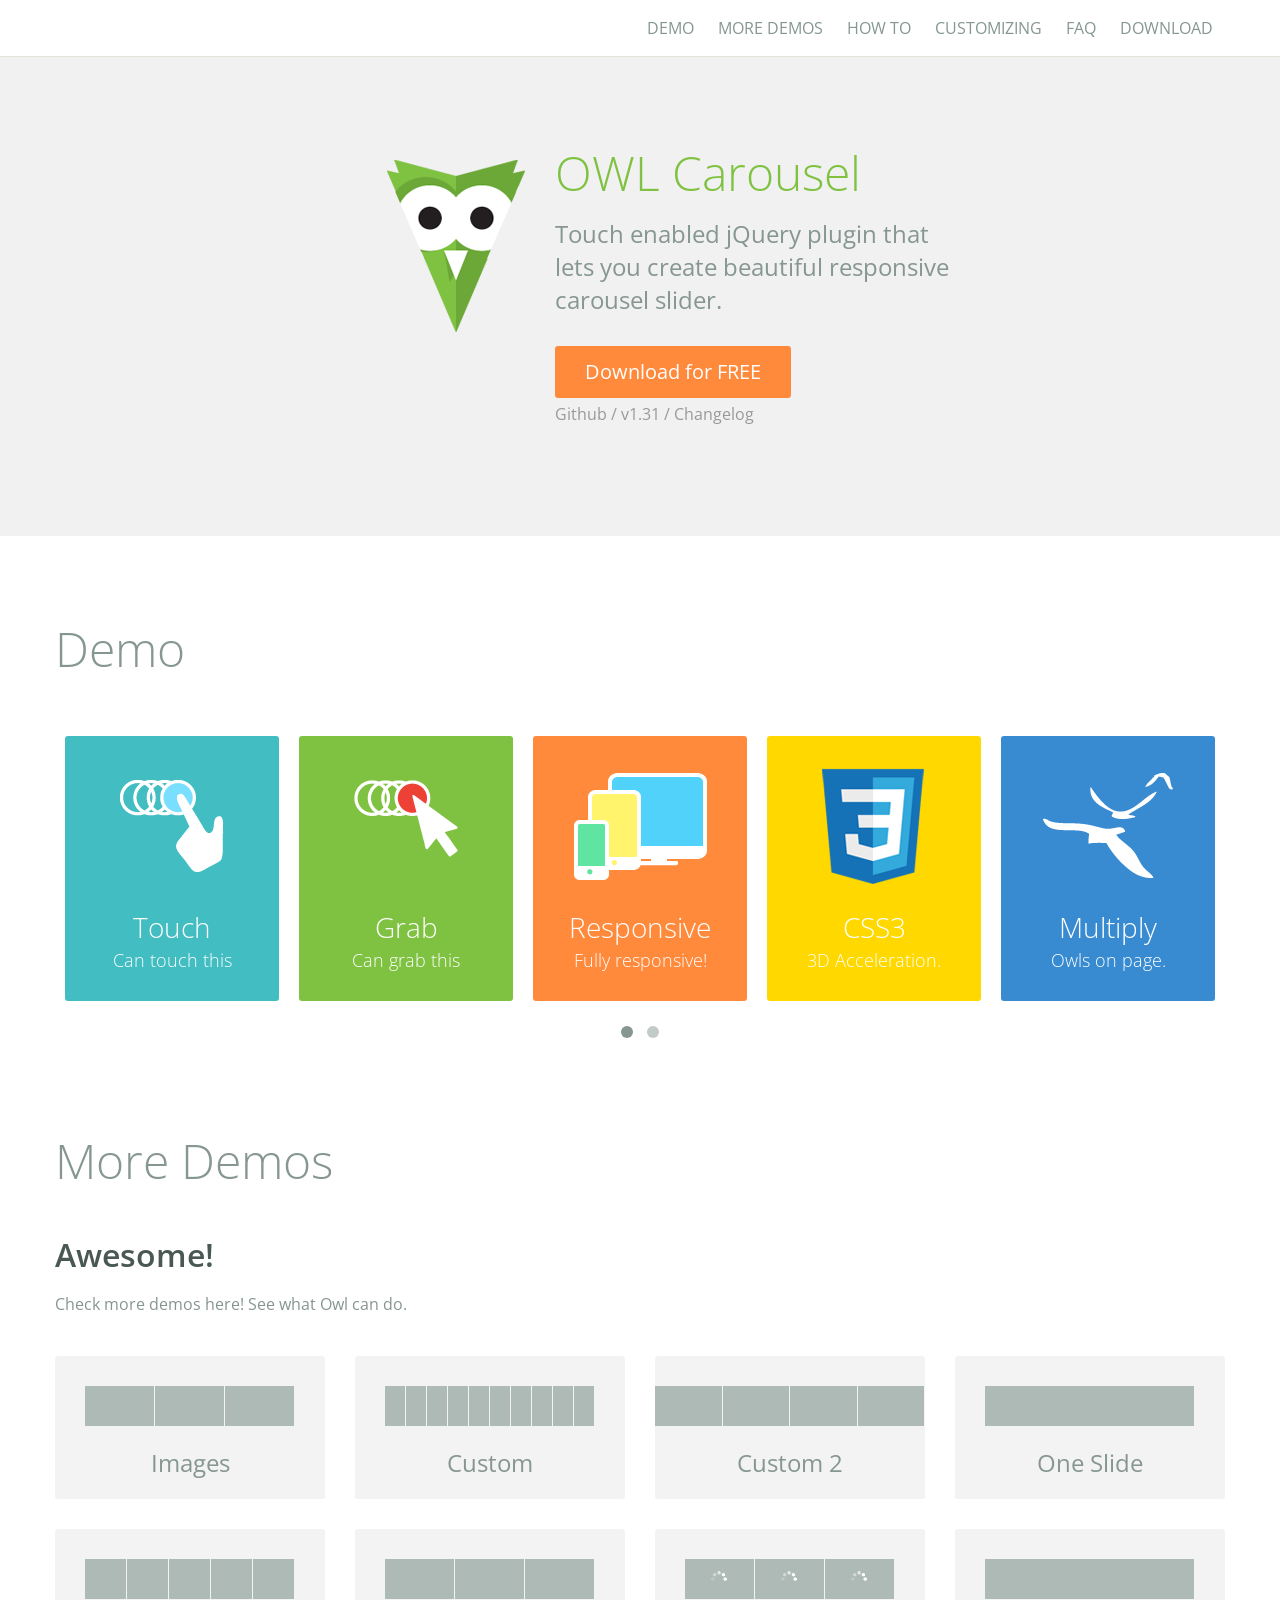
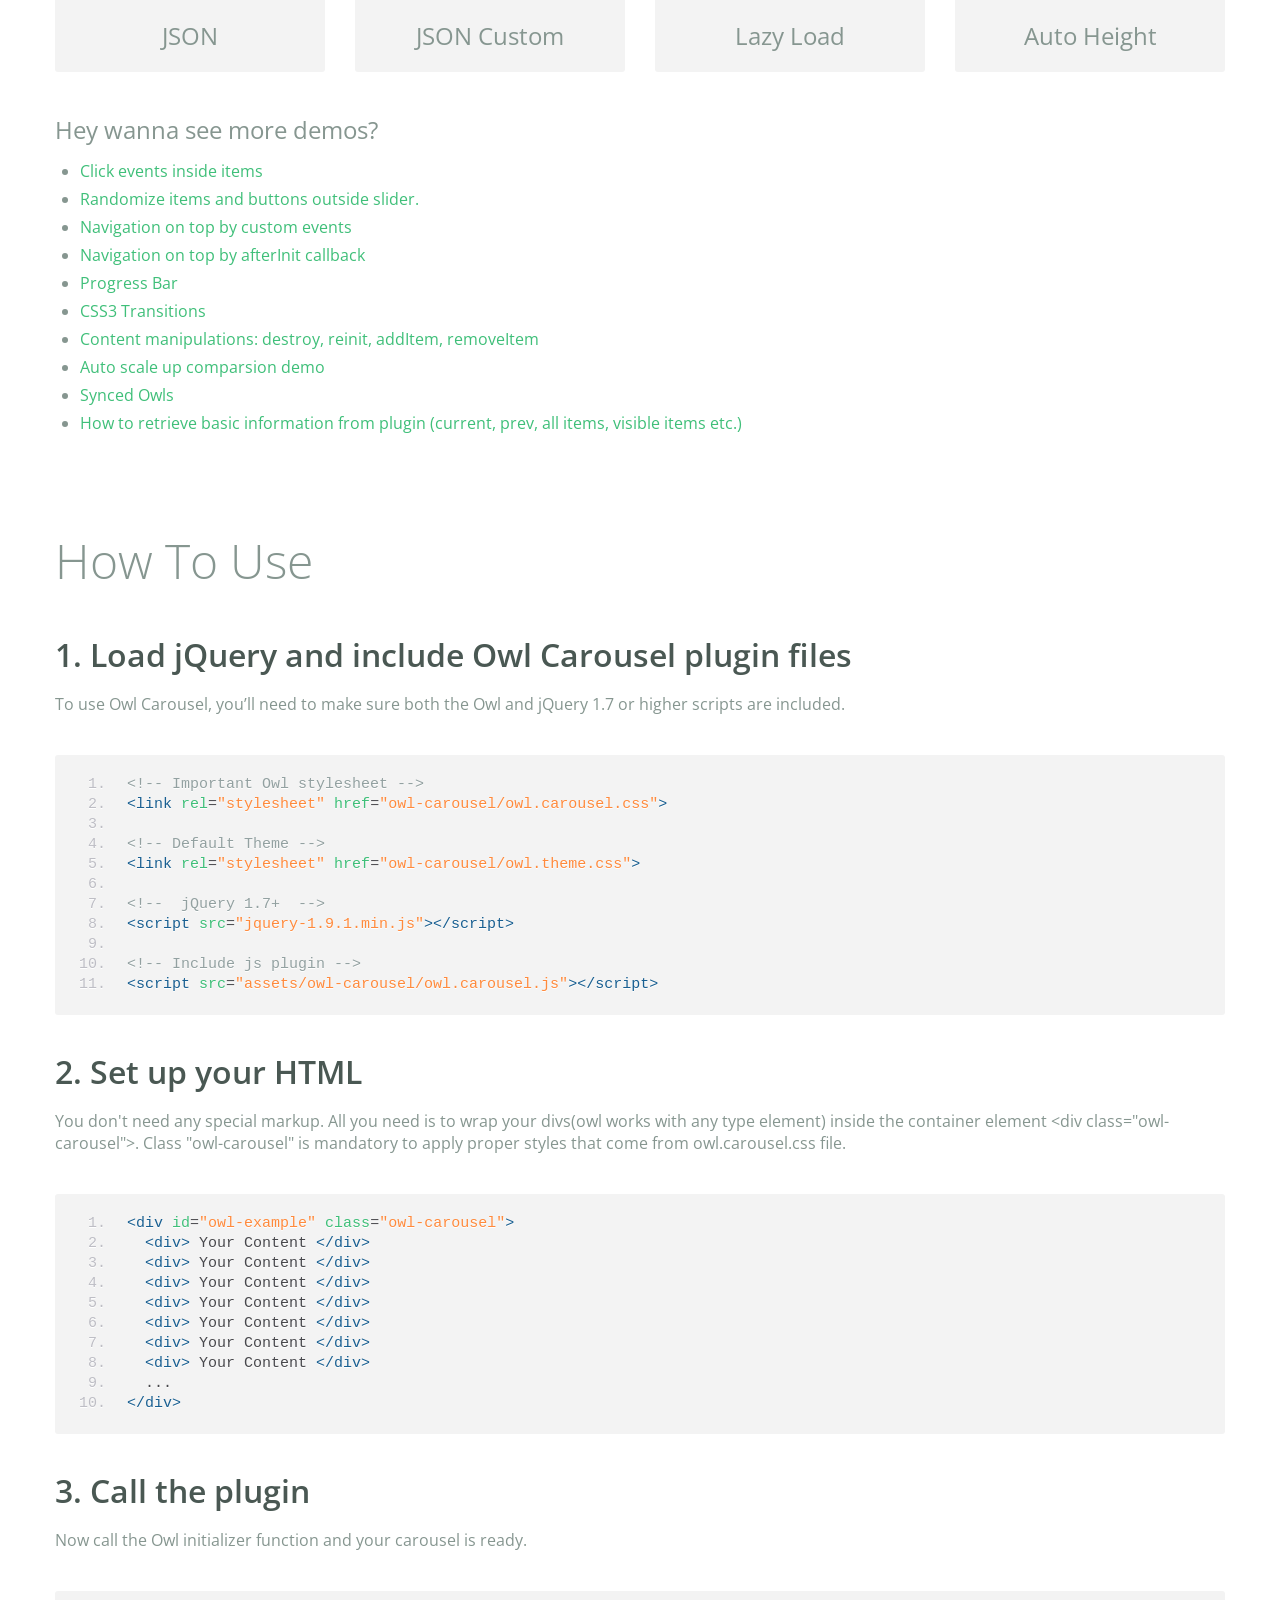
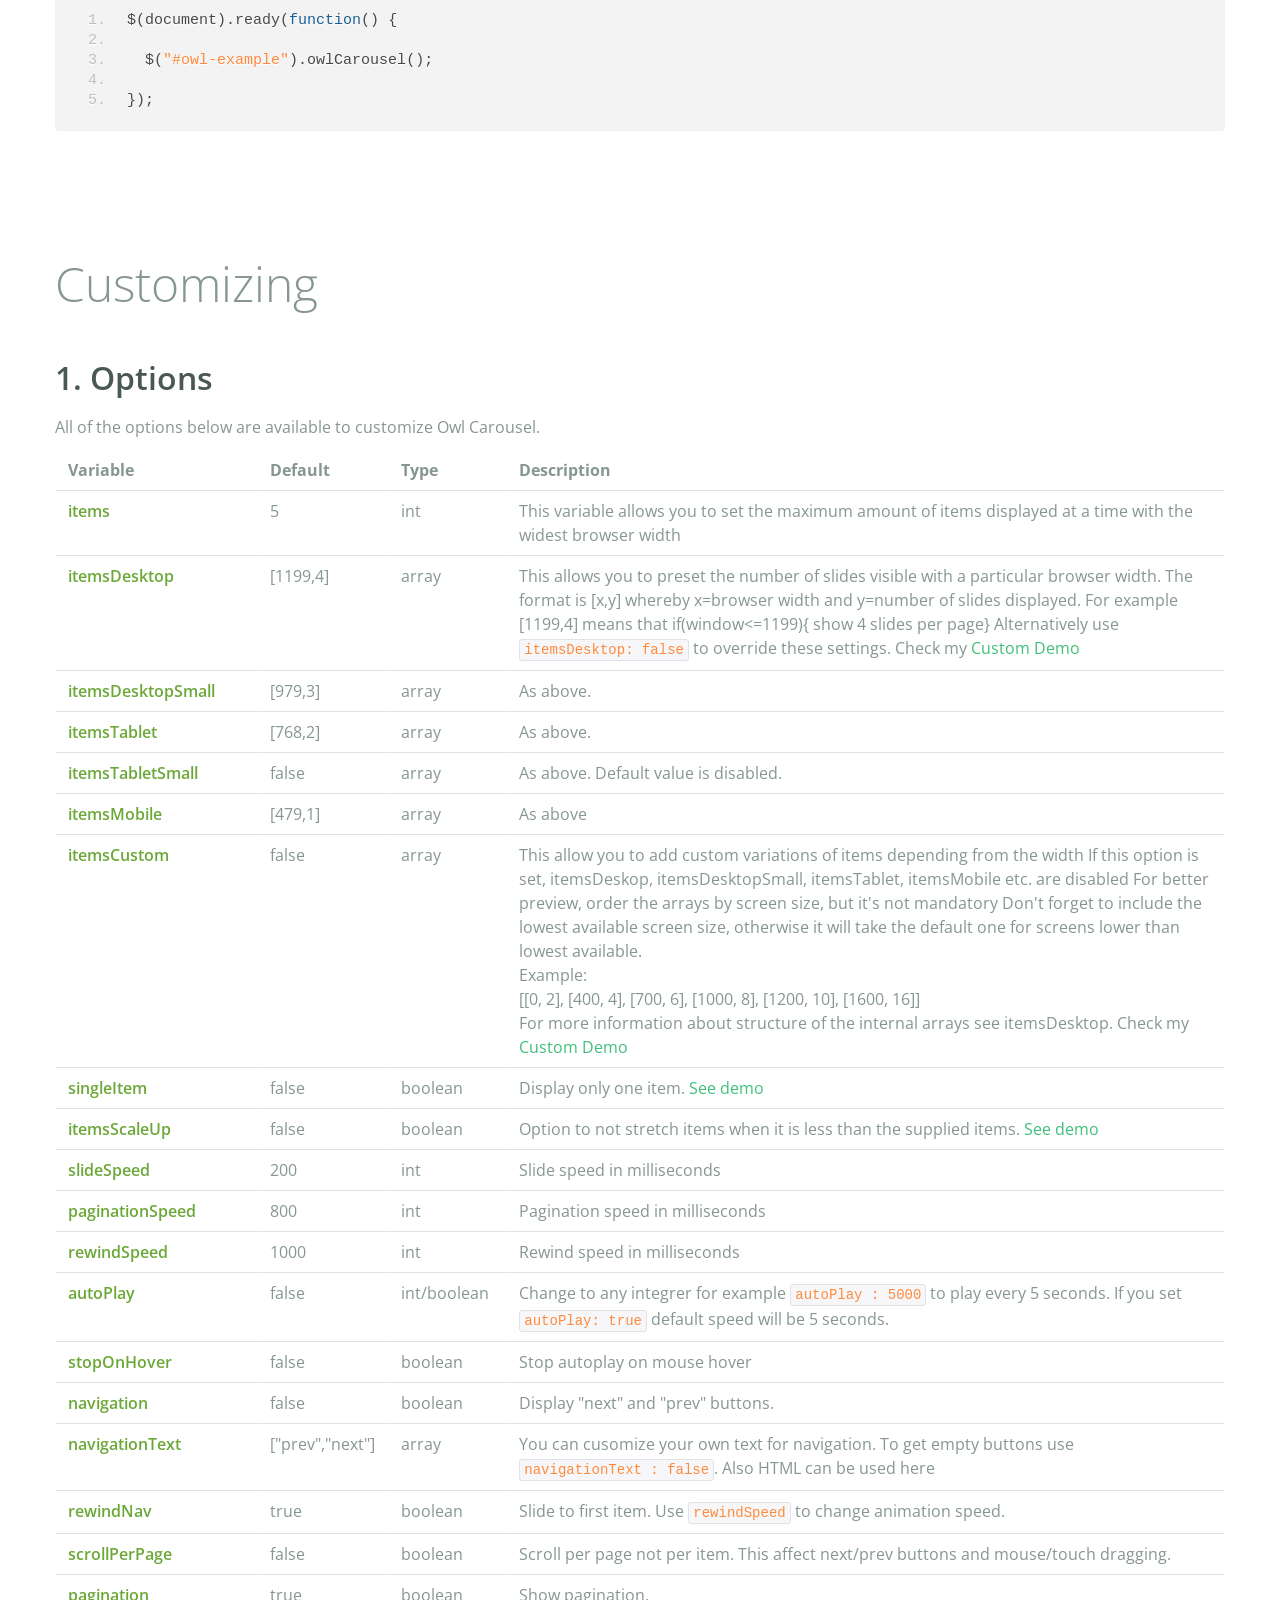
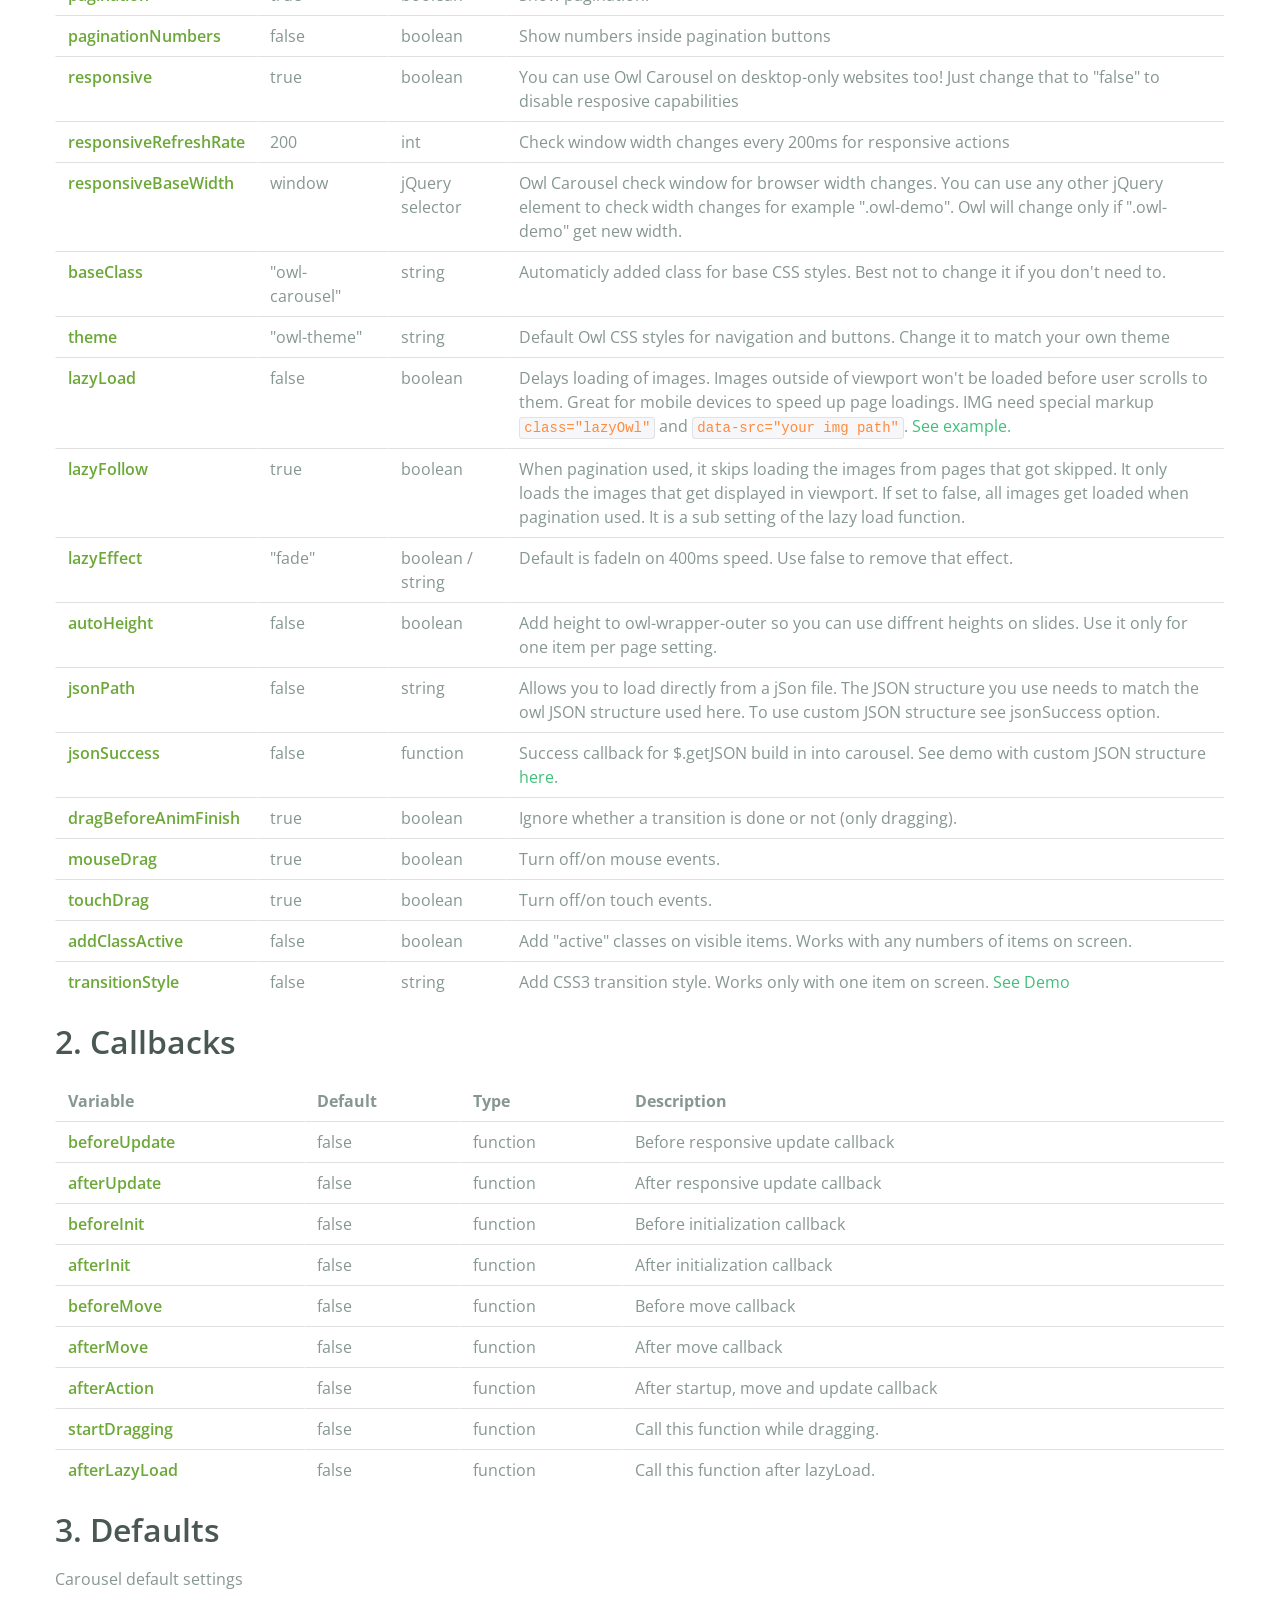
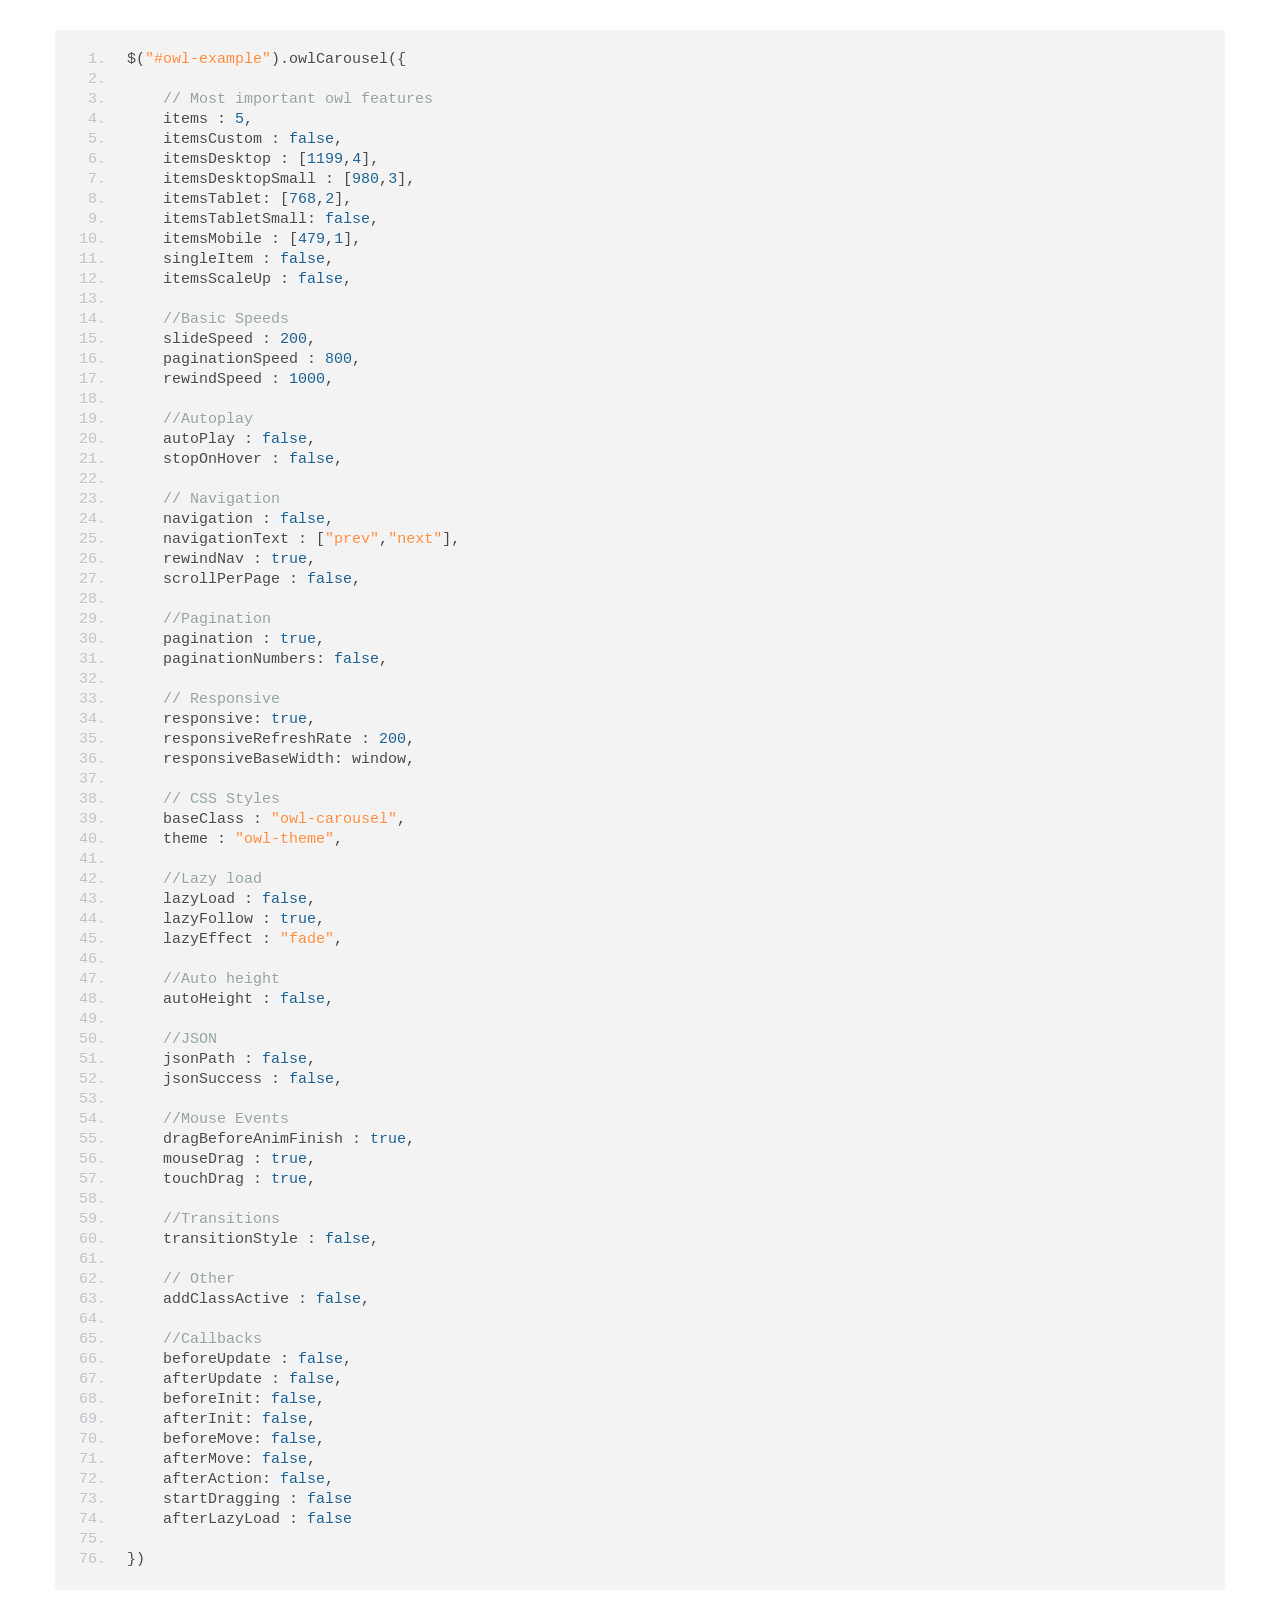
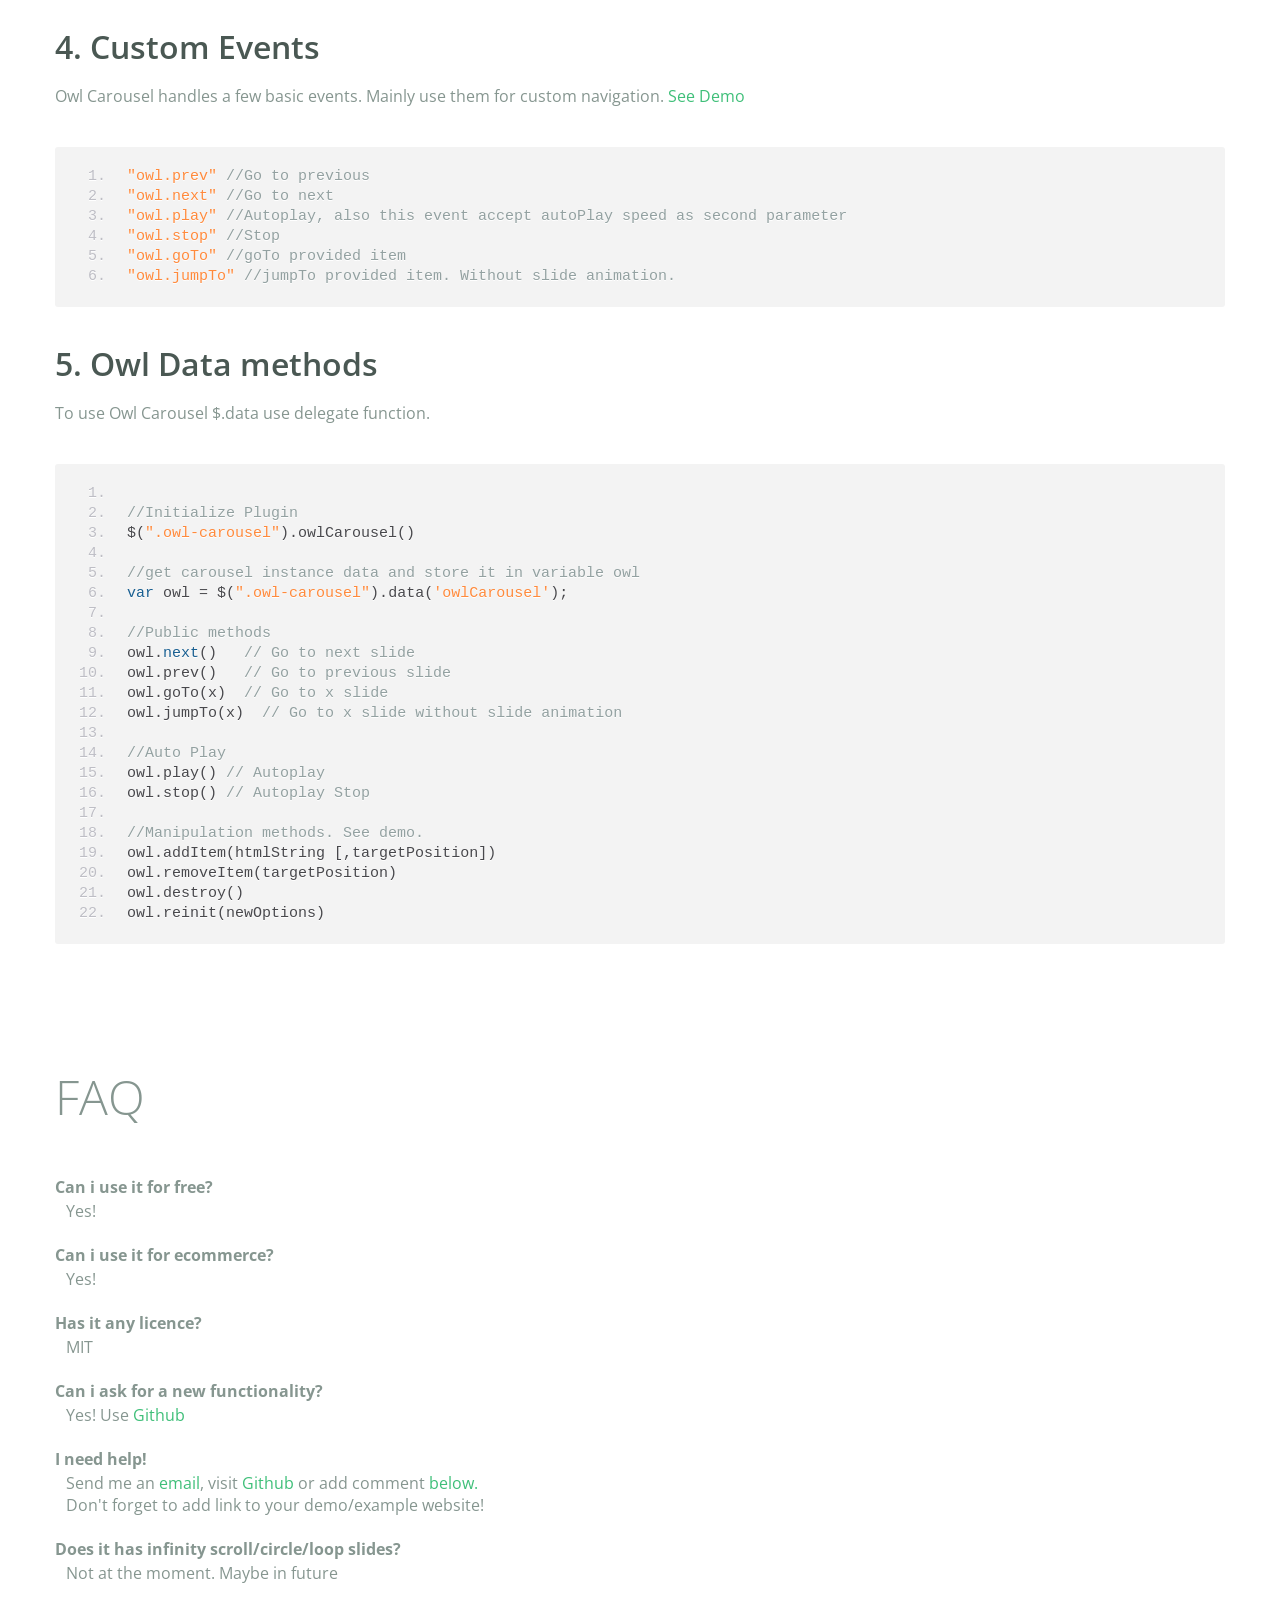
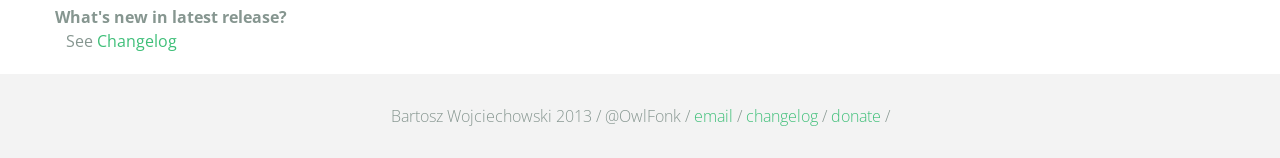
<file: assets/plugins/owl-carousel/index.html>
<!DOCTYPE html>
<html lang="en">
  <head>
    <meta charset="utf-8">
    <title>Owl Carousel</title>
    <meta name="viewport" content="width=device-width, initial-scale=1.0">
    <meta name="description" content="jQuery Responsive Carousel - Owl Carusel">
    <meta name="author" content="Bartosz Wojciechowski">
    <meta name="keywords" content="HTML,CSS,JSON,JavaScript, jQuery, Responsive, Design, Owl, Carousel, Free">

    <link href='http://fonts.googleapis.com/css?family=Open+Sans:400italic,400,300,600,700' rel='stylesheet' type='text/css'>
    <link href="assets/css/bootstrapTheme.css" rel="stylesheet">
    <link href="assets/css/custom.css" rel="stylesheet">

    <!-- Owl Carousel Assets -->
    <link href="owl-carousel/owl.carousel.css" rel="stylesheet">
    <link href="owl-carousel/owl.theme.css" rel="stylesheet">

    <!-- Prettify -->
    <link href="assets/js/google-code-prettify/prettify.css" rel="stylesheet">

    <!-- Le fav and touch icons -->
    <link rel="apple-touch-icon-precomposed" sizes="144x144" href="assets/ico/apple-touch-icon-144-precomposed.png">
    <link rel="apple-touch-icon-precomposed" sizes="114x114" href="assets/ico/apple-touch-icon-114-precomposed.png">
      <link rel="apple-touch-icon-precomposed" sizes="72x72" href="assets/ico/apple-touch-icon-72-precomposed.png">
                    <link rel="apple-touch-icon-precomposed" href="assets/ico/apple-touch-icon-57-precomposed.png">
                                   <link rel="shortcut icon" href="assets/ico/favicon.png">
  </head>
  <body>
      <div id="top-nav" class="navbar navbar-fixed-top">
        <div class="navbar-inner">
          <div class="container">
            <button type="button" class="btn btn-navbar" data-toggle="collapse" data-target=".nav-collapse">
            <span class="icon-bar"></span>
            <span class="icon-bar"></span>
            <span class="icon-bar"></span>
          </button>
            <div class="nav-collapse collapse">
            <ul class="nav pull-right">
              <li><a href="#demo">Demo</a></li>
              <li><a href="#more-demos">More Demos</a></li>
              <li><a href="#how-to">How To</a></li>
              <li><a href="#customizing">Customizing</a></li>
              <li><a href="#faq">FAQ</a></li>
              <li><a href="owl.carousel.zip" class="download" data-spy="affix" data-offset-top="450">Download</a></li>
            </ul>
            </div>
          </div>
        </div>
      </div>

      <div id="header">
        <div class="container">
          <div class="row">
            <div class="span5">
                <img class="logo" src="assets/img/owl-logo.png" alt="Owl Logo">
              </div>
            <div class="span7">
              <h1>OWL Carousel </h1>
              <h3>Touch enabled jQuery plugin that lets you create beautiful responsive carousel slider.</h3>
              <a class="btn btn-success btn-large" href="owl.carousel.zip">Download for FREE</a>
              <p class="muted"><a class="muted" href="https://github.com/OwlFonk/OwlCarousel">Github</a> / v1.31 / <a class="muted" href="changelog.html">Changelog</a></p> 
            </div>
          </div>
        </div>
      </div>

      <div id="demo">
        <div class="container">
          <div class="row">
            <div class="span12">
              <h1>Demo</h1>
            </div>
          </div>

          <div class="row">
            <div class="span12">

              <div id="owl-example" class="owl-carousel">

                <div class="item darkCyan">
                  <img src="assets/img/demo-slides/touch.png" alt="Touch">
                    <h3>Touch</h3>
                    <h4>Can touch this</h4>
                </div>
                <div class="item forestGreen">
                  <img src="assets/img/demo-slides/grab.png" alt="Grab">
                    <h3>Grab</h3>
                    <h4>Can grab this</h4>
                </div>
                <div class="item orange">
                  <img src="assets/img/demo-slides/responsive.png" alt="Responsive">
                    <h3>Responsive</h3>
                    <h4>Fully responsive!</h4>
                </div>

                <div class="item yellow">
                  <img src="assets/img/demo-slides/css3.png" alt="CSS3">
                    <h3>CSS3</h3>
                    <h4>3D Acceleration.</h4>
                </div>

                <div class="item dodgerBlue">
                  <img src="assets/img/demo-slides/multi.png" alt="Multi">
                    <h3>Multiply</h3>
                    <h4>Owls on page.</h4>
                </div>

                <div class="item skyBlue">
                  <img src="assets/img/demo-slides/modern.png" alt="Modern Browsers">
                    <h3>Modern</h3>
                    <h4>Browsers Compatibility</h4>
                </div>

                <div class="item zombieGreen">
                  <img src="assets/img/demo-slides/zombie.png" alt="Zombie Browsers - old ones">
                    <h3>Zombie</h3>
                    <h4>Browsers Compatibility</h4>
                </div>

                <div class="item violet">
                  <img src="assets/img/demo-slides/controls.png" alt="Take Control">
                    <h3>Take Control</h3>
                    <h4>The way you like</h4>
                </div>

                <div class="item yellowLight">
                  <img src="assets/img/demo-slides/feather.png" alt="Light">
                    <h3>Light</h3>
                    <h4>As a feather</h4>
                </div>

                <div class="item steelGray">
                  <img src="assets/img/demo-slides/tons.png" alt="Tons of Opotions">
                    <h3>Tons</h3>
                    <h4>of options</h4>
                </div>

              </div>


            </div>
          </div>

        </div>
      </div>

    <div id="more-demos">
      <div class="container">

        <div class="row">
          <div class="span12">
            <h1>More Demos</h1>
            <h2>Awesome!</h2>
            <p>Check more demos here! See what Owl can do.</p>
          </div>
        </div>

        <div class="row demos-row">
          <div class="span3">
            <a href="demos/images.html" class="demo-box">
              <div class="demo-wrapper demo-images clearfix">
                <div class="demo-slide"><div class="bg"></div></div>
                <div class="demo-slide"><div class="bg"></div></div>
                <div class="demo-slide"><div class="bg"></div></div>
              </div>
              <h3>Images</h3>
            </a>
          </div>

          <div class="span3">
            <a href="demos/custom.html" class="demo-box">
              <div class="demo-wrapper demo-custom clearfix">
                <div class="demo-slide"><div class="bg"></div></div>
                <div class="demo-slide"><div class="bg"></div></div>
                <div class="demo-slide"><div class="bg"></div></div>
                <div class="demo-slide"><div class="bg"></div></div>
                <div class="demo-slide"><div class="bg"></div></div>
                <div class="demo-slide"><div class="bg"></div></div>
                <div class="demo-slide"><div class="bg"></div></div>
                <div class="demo-slide"><div class="bg"></div></div>
                <div class="demo-slide"><div class="bg"></div></div>
                <div class="demo-slide"><div class="bg"></div></div>
              </div>
              <h3>Custom</h3>
            </a>
          </div>

          <div class="span3">
            <a href="demos/itemsCustom.html" class="demo-box">
              <div class="demo-wrapper demo-full clearfix">
                <div class="demo-slide"><div class="bg"></div></div>
                <div class="demo-slide"><div class="bg"></div></div>
                <div class="demo-slide"><div class="bg"></div></div>
                <div class="demo-slide"><div class="bg"></div></div>
              </div>
              <h3>Custom 2</h3>
            </a>
          </div>

          <div class="span3">
            <a href="demos/one.html" class="demo-box">
              <div class="demo-wrapper demo-one clearfix">
                <div class="demo-slide"><div class="bg"></div></div>
              </div>
              <h3>One Slide</h3>
            </a>
          </div>

        </div>
        <div class="row demos-row">
          <div class="span3">
            <a href="demos/json.html" class="demo-box">
              <div class="demo-wrapper demo-Json clearfix">
                <div class="demo-slide"><div class="bg"></div></div>
                <div class="demo-slide"><div class="bg"></div></div>
                <div class="demo-slide"><div class="bg"></div></div>
                <div class="demo-slide"><div class="bg"></div></div>
                <div class="demo-slide"><div class="bg"></div></div>
              </div>
              <h3>JSON</h3>
            </a>
          </div>

          <div class="span3">
            <a href="demos/customJson.html" class="demo-box">
              <div class="demo-wrapper demo-Json-custom clearfix">
                <div class="demo-slide"><div class="bg"></div></div>
                <div class="demo-slide"><div class="bg"></div></div>
                <div class="demo-slide"><div class="bg"></div></div>
              </div>
              <h3>JSON Custom</h3>
            </a>
          </div>

          <div class="span3">
            <a href="demos/lazyLoad.html" class="demo-box">
              <div class="demo-wrapper demo-lazy clearfix">
                <div class="demo-slide"><div class="bg"></div></div>
                <div class="demo-slide"><div class="bg"></div></div>
                <div class="demo-slide"><div class="bg"></div></div>
              </div>
              <h3>Lazy Load</h3>
            </a>
          </div>

          <div class="span3">
            <a href="demos/autoHeight.html" class="demo-box">
              <div class="demo-wrapper demo-height clearfix">
                <div class="demo-slide"><div class="bg"></div></div>
              </div>
              <h3>Auto Height</h3>
            </a>
          </div>

          
        </div>

        <div class="row">
          <div class="span12">
            <h3>Hey wanna see more demos?</h3>
            <ul>
              <li>
                <a href="demos/click.html">Click events inside items</a>
              </li>
              <li>
                <a href="demos/randomOrder.html">Randomize items and buttons outside slider.</a>
              </li>
              <li>
                <a href="demos/navOnTop.html">Navigation on top by custom events</a>
              </li>
              <li>
                <a href="demos/navOnTop2.html">Navigation on top by afterInit callback</a>
              </li>
              <li>
                <a href="demos/progressBar.html">Progress Bar</a>
              </li>
              <li>
                <a href="demos/transitions.html">CSS3 Transitions</a>
              </li>
              <li>
                <a href="demos/manipulations.html">Content manipulations: destroy, reinit, addItem, removeItem</a>
              </li>
              <li>
                <a href="demos/scaleup.html">Auto scale up comparsion demo</a>
              </li>
              <li>
                <a href="demos/sync.html">Synced Owls</a>
              </li>
              <li>
                <a href="demos/owlStatus.html">How to retrieve basic information from plugin (current, prev, all items, visible items etc.)</a>
              </li>
            </ul>
            
          </div>
        </div>


      </div>
    </div>

    <div id="how-to">
      <div class="container">
        <div class="row">
          <div class="span12">
            <h1>How To Use</h1>
            <h2>1. Load jQuery and include Owl Carousel plugin files</h2>
            <p>To use Owl Carousel, you’ll need to make sure both the Owl and jQuery 1.7 or higher scripts are included.</p>
<pre class="pre-show prettyprint linenums">
&lt;!-- Important Owl stylesheet --&gt;
&lt;link rel="stylesheet" href="owl-carousel/owl.carousel.css"&gt;

&lt;!-- Default Theme --&gt;
&lt;link rel="stylesheet" href="owl-carousel/owl.theme.css"&gt;

&lt;!--  jQuery 1.7+  --&gt;
&lt;script src="jquery-1.9.1.min.js"&gt;&lt;/script&gt;

&lt;!-- Include js plugin --&gt;
&lt;script src="assets/owl-carousel/owl.carousel.js"&gt;&lt;/script&gt;
</pre>
          <h2>2. Set up your HTML</h2>
          <p>You don't need any special markup. All you need is to wrap your divs(owl works with any type element) inside the container element &lt;div class="owl-carousel"&gt;. Class "owl-carousel" is mandatory to apply proper styles that come from owl.carousel.css file.</p>
<pre class="pre-show prettyprint linenums">
&lt;div id="owl-example" class="owl-carousel"&gt;
  &lt;div&gt; Your Content &lt;/div&gt;
  &lt;div&gt; Your Content &lt;/div&gt;
  &lt;div&gt; Your Content &lt;/div&gt;
  &lt;div&gt; Your Content &lt;/div&gt;
  &lt;div&gt; Your Content &lt;/div&gt;
  &lt;div&gt; Your Content &lt;/div&gt;
  &lt;div&gt; Your Content &lt;/div&gt;
  ...
&lt;/div>
</pre>    
          <h2>3. Call the plugin</h2>
          <p>Now call the Owl initializer function and your carousel is ready.</p>
<pre class="pre-show prettyprint linenums">
$(document).ready(function() {

  $("#owl-example").owlCarousel();

});
</pre>  
          </div>
        </div>
      </div>
    </div>


    <div id="customizing">
      <div class="container">
        <div class="row">
          <div class="span12">
            <h1>Customizing</h1>
            <h2>1. Options</h2>
            <p>All of the options below are available to customize Owl Carousel.</p> 
            <table class="table hp-table table-bordered table-striped">
              <thead>
                <tr>
                  <th>Variable</th>
                  <th>Default</th>
                  <th>Type</th>
                  <th>Description</th>
                </tr>
              </thead>
              <tbody>
                <tr>
                  <td><span class="text-emp">items</span></td>
                  <td>5</td>
                  <td>int</td>
                  <td>This variable allows you to set the maximum amount of items displayed at a time with the widest browser width</td>
                </tr>
                 <tr>
                  <td><span class="text-emp">itemsDesktop</span></td>
                  <td>[1199,4]</td>
                  <td>array</td>
                  <td>This allows you to preset the number of slides visible with a particular browser width. The format is [x,y] whereby x=browser width and y=number of slides displayed. For example [1199,4] means that if(window&lt;=1199){ show 4 slides per page}
                    Alternatively use <code>itemsDesktop: false</code> to override these settings. Check my <a href="demos/custom.html">Custom Demo</a></td>
                </tr>
                <tr>
                  <td><span class="text-emp">itemsDesktopSmall</span></td>
                  <td>[979,3]</td>
                  <td>array</td>
                  <td>As above.</td>
                </tr>
                <tr>
                  <td><span class="text-emp">itemsTablet</span></td>
                  <td>[768,2]</td>
                  <td>array</td>
                  <td>As above.</td>
                </tr>
                <tr>
                  <td><span class="text-emp">itemsTabletSmall</span></td>
                  <td>false</td>
                  <td>array</td>
                  <td>As above. Default value is disabled.</td>
                </tr>
                <tr>
                  <td><span class="text-emp">itemsMobile</span></td>
                  <td>[479,1]</td>
                  <td>array</td>
                  <td>As above</td>
                </tr>
                <tr>
                  <td><span class="text-emp">itemsCustom</span></td>
                  <td>false</td>
                  <td>array</td>
                  <td>
                    This allow you to add custom variations of items depending from the width
                    If this option is set, itemsDeskop, itemsDesktopSmall, itemsTablet, itemsMobile etc. are disabled
                    For better preview, order the arrays by screen size, but it's not mandatory
                    Don't forget to include the lowest available screen size, otherwise it will take the default one for screens lower than lowest available.
                    <br />Example:<br /> [[0, 2], [400, 4], [700, 6], [1000, 8], [1200, 10], [1600, 16]]<br />
                    For more information about structure of the internal arrays see itemsDesktop. Check my <a href="demos/custom.html">Custom Demo</a></td>
                </tr>
                <tr>
                  <td><span class="text-emp">singleItem</span></td>
                  <td>false</td>
                  <td>boolean</td>
                  <td>Display only one item. <a href="demos/one.html">See demo</a></td>
                </tr>
                <tr>
                  <td><span class="text-emp">itemsScaleUp</span></td>
                  <td>false</td>
                  <td>boolean</td>
                  <td>Option to not stretch items when it is less than the supplied items. <a href="demos/scaleup.html">See demo</a></td>
                </tr>
                <tr>
                  <td><span class="text-emp">slideSpeed</span></td>
                  <td>200</td>
                  <td>int</td>
                  <td>Slide speed in milliseconds</td>
                </tr>
                <tr>
                  <td><span class="text-emp">paginationSpeed</span></td>
                  <td>800</td>
                  <td>int</td>
                  <td>Pagination speed in milliseconds</td>
                </tr>
                <tr>
                  <td><span class="text-emp">rewindSpeed</span></td>
                  <td>1000</td>
                  <td>int</td>
                  <td>Rewind speed in milliseconds</td>
                </tr>
                <tr>
                  <td><span class="text-emp">autoPlay</span></td>
                  <td>false</td>
                  <td>int/boolean</td>
                  <td>Change to any integrer for example <code>autoPlay : 5000</code> to play every 5 seconds. If you set <code>autoPlay: true</code> default speed will be 5 seconds.</td>
                </tr>
                <tr>
                <tr>
                  <td><span class="text-emp">stopOnHover</span></td>
                  <td>false</td>
                  <td>boolean</td>
                  <td>Stop autoplay on mouse hover</td>
                </tr>
                <tr>
                <tr>
                  <td><span class="text-emp">navigation</span></td>
                  <td>false</td>
                  <td>boolean</td>
                  <td>Display "next" and "prev" buttons.</td>
                </tr>
                <tr>
                  <td><span class="text-emp">navigationText</span></td>
                  <td>["prev","next"]</td>
                  <td>array</td>
                  <td>You can cusomize your own text for navigation. To get empty buttons use <code>navigationText : false</code>. Also HTML can be used here</td>
                </tr>
                <tr>
                  <td><span class="text-emp">rewindNav</span></td>
                  <td>true</td>
                  <td>boolean</td>
                  <td>Slide to first item. Use <code>rewindSpeed</code> to change animation speed. </td>
                </tr>
                <tr>
                  <td><span class="text-emp">scrollPerPage</span></td>
                  <td>false</td>
                  <td>boolean</td>
                  <td>Scroll per page not per item. This affect next/prev buttons and mouse/touch dragging.</td>
                </tr>
                <tr>
                  <td><span class="text-emp">pagination</span></td>
                  <td>true</td>
                  <td>boolean</td>
                  <td>Show pagination.</td>
                </tr>
                <tr>
                  <td><span class="text-emp">paginationNumbers</span></td>
                  <td>false</td>
                  <td>boolean</td>
                  <td>Show numbers inside pagination buttons</td>
                </tr>
                <tr>
                  <td><span class="text-emp">responsive</span></td>
                  <td>true</td>
                  <td>boolean</td>
                  <td>You can use Owl Carousel on desktop-only websites too! Just change that to "false" to disable resposive capabilities</td>
                </tr>
                <tr>
                  <td><span class="text-emp">responsiveRefreshRate</span></td>
                  <td>200</td>
                  <td>int</td>
                  <td>Check window width changes every 200ms for responsive actions</td>
                </tr>
                <tr>
                  <td><span class="text-emp">responsiveBaseWidth</span></td>
                  <td>window</td>
                  <td>jQuery selector</td>
                  <td>Owl Carousel check window for browser width changes. You can use any other jQuery element to check width changes for example ".owl-demo". Owl will change only if ".owl-demo" get new width.</td>
                </tr>
                <tr>
                  <td><span class="text-emp">baseClass</span></td>
                  <td>"owl-carousel"</td>
                  <td>string</td>
                  <td>Automaticly added class for base CSS styles. Best not to change it if you don't need to.</td>
                </tr>
                <tr>
                  <td><span class="text-emp">theme</span></td>
                  <td>"owl-theme"</td>
                  <td>string</td>
                  <td>Default Owl CSS styles for navigation and buttons. Change it to match your own theme</td>
                </tr>
                <tr>
                  <td><span class="text-emp">lazyLoad</span></td>
                  <td>false</td>
                  <td>boolean</td>
                  <td>Delays loading of images. Images outside of viewport won't be loaded before user scrolls to them. Great for mobile devices to speed up page loadings. IMG need special markup <code>class="lazyOwl"</code> and <code>data-src="your img path"</code>. <a href="demos/lazyLoad.html">See example.</a></td>
                </tr>
                <tr>
                  <td><span class="text-emp">lazyFollow</span></td>
                  <td>true</td>
                  <td>boolean</td>
                  <td>When pagination used, it skips loading the images from pages that got skipped. It only loads the images that get displayed in viewport. If set to false, all images get loaded when pagination used. It is a sub setting of the lazy load function.</td>
                </tr>
                <tr>
                  <td><span class="text-emp">lazyEffect</span></td>
                  <td>"fade"</td>
                  <td>boolean / string</td>
                  <td>Default is fadeIn on 400ms speed. Use false to remove that effect.</td>
                </tr>
                <tr>
                  <td><span class="text-emp">autoHeight</span></td>
                  <td>false</td>
                  <td>boolean</td>
                  <td>Add height to owl-wrapper-outer so you can use diffrent heights on slides. Use it only for one item per page setting.</td>
                </tr>
                <tr>
                  <td><span class="text-emp">jsonPath</span></td>
                  <td>false</td>
                  <td>string</td>
                  <td>Allows you to load directly from a jSon file. The JSON structure you use needs to match the owl JSON structure used here. To use custom JSON structure see jsonSuccess option.</td>
                </tr>
                <tr>
                  <td><span class="text-emp">jsonSuccess</span></td>
                  <td>false</td>
                  <td>function</td>
                  <td>Success callback for $.getJSON build in into carousel. See demo with custom JSON structure <a href="demos/customJson.html">here</a>. </td>
                </tr>
                <tr>
                  <td><span class="text-emp">dragBeforeAnimFinish</span></td>
                  <td>true</td>
                  <td>boolean</td>
                  <td>Ignore whether a transition is done or not (only dragging).</td>
                </tr>
                <tr>
                  <td><span class="text-emp">mouseDrag</span></td>
                  <td>true</td>
                  <td>boolean</td>
                  <td>Turn off/on mouse events.</td>
                </tr>
                <tr>
                  <td><span class="text-emp">touchDrag</span></td>
                  <td>true</td>
                  <td>boolean</td>
                  <td>Turn off/on touch events.</td>
                </tr>
                <tr>
                  <td><span class="text-emp">addClassActive</span></td>
                  <td>false</td>
                  <td>boolean</td>
                  <td>Add "active" classes on visible items. Works with any numbers of items on screen.</td>
                </tr>
                <tr>
                  <td><span class="text-emp">transitionStyle</span></td>
                  <td>false</td>
                  <td>string</td>
                  <td>Add CSS3 transition style. Works only with one item on screen. <a href="demos/transitions.html">See Demo</a></td>
                </tr>
              </tbody>
            </table>
            <h2>2. Callbacks</h2>
            <table class="table hp-table table-bordered table-striped">
              <thead>
                <tr>
                  <th>Variable</th>
                  <th>Default</th>
                  <th>Type</th>
                  <th>Description</th>
                </tr>
              </thead>
              <tbody>
                <tr>
                  <td><span class="text-emp">beforeUpdate</span></td>
                  <td>false</td>
                  <td>function</td>
                  <td>Before responsive update callback</td>
                </tr>
                <tr>
                  <td><span class="text-emp">afterUpdate</span></td>
                  <td>false</td>
                  <td>function</td>
                  <td>After responsive update callback</td>
                </tr>
                <tr>
                  <td><span class="text-emp">beforeInit</span></td>
                  <td>false</td>
                  <td>function</td>
                  <td>Before initialization callback</td>
                </tr>
                <tr>
                  <td><span class="text-emp">afterInit</span></td>
                  <td>false</td>
                  <td>function</td>
                  <td>After initialization callback</td>
                </tr>
                <tr>
                  <td><span class="text-emp">beforeMove</span></td>
                  <td>false</td>
                  <td>function</td>
                  <td>Before move callback</td>
                </tr>
                <tr>
                  <td><span class="text-emp">afterMove</span></td>
                  <td>false</td>
                  <td>function</td>
                  <td>After move callback</td>
                </tr>
                <tr>
                  <td><span class="text-emp">afterAction</span></td>
                  <td>false</td>
                  <td>function</td>
                  <td>After startup, move and update callback</td>
                </tr>
                <tr>
                  <td><span class="text-emp">startDragging</span></td>
                  <td>false</td>
                  <td>function</td>
                  <td>Call this function while dragging.</td>
                </tr>
                <tr>
                  <td><span class="text-emp">afterLazyLoad</span></td>
                  <td>false</td>
                  <td>function</td>
                  <td>Call this function after lazyLoad.</td>
                </tr>
              </tbody>
            </table>

              <h2>3. Defaults</h2>
              <p>Carousel default settings</p>
<pre class="pre-show prettyprint linenums">
$("#owl-example").owlCarousel({

    // Most important owl features
    items : 5,
    itemsCustom : false,
    itemsDesktop : [1199,4],
    itemsDesktopSmall : [980,3],
    itemsTablet: [768,2],
    itemsTabletSmall: false,
    itemsMobile : [479,1],
    singleItem : false,
    itemsScaleUp : false,

    //Basic Speeds
    slideSpeed : 200,
    paginationSpeed : 800,
    rewindSpeed : 1000,

    //Autoplay
    autoPlay : false,
    stopOnHover : false,

    // Navigation
    navigation : false,
    navigationText : ["prev","next"],
    rewindNav : true,
    scrollPerPage : false,

    //Pagination
    pagination : true,
    paginationNumbers: false,

    // Responsive 
    responsive: true,
    responsiveRefreshRate : 200,
    responsiveBaseWidth: window,

    // CSS Styles
    baseClass : "owl-carousel",
    theme : "owl-theme",

    //Lazy load
    lazyLoad : false,
    lazyFollow : true,
    lazyEffect : "fade",

    //Auto height
    autoHeight : false,

    //JSON 
    jsonPath : false, 
    jsonSuccess : false,

    //Mouse Events
    dragBeforeAnimFinish : true,
    mouseDrag : true,
    touchDrag : true,

    //Transitions
    transitionStyle : false,

    // Other
    addClassActive : false,

    //Callbacks
    beforeUpdate : false,
    afterUpdate : false,
    beforeInit: false, 
    afterInit: false, 
    beforeMove: false, 
    afterMove: false,
    afterAction: false,
    startDragging : false
    afterLazyLoad : false

})
</pre>
              <h2>4. Custom Events</h2>
              <p>Owl Carousel handles a few basic events. Mainly use them for custom navigation. <a href="demos/custom.html">See Demo</a></p>

<pre class="pre-show prettyprint linenums">
"owl.prev" //Go to previous
"owl.next" //Go to next
"owl.play" //Autoplay, also this event accept autoPlay speed as second parameter
"owl.stop" //Stop
"owl.goTo" //goTo provided item
"owl.jumpTo" //jumpTo provided item. Without slide animation.
</pre>

              <h2>5. Owl Data methods</h2>
              <p>To use Owl Carousel $.data use delegate function.</p>
              
<pre class="pre-show prettyprint linenums">

//Initialize Plugin
$(".owl-carousel").owlCarousel()

//get carousel instance data and store it in variable owl
var owl = $(".owl-carousel").data('owlCarousel');

//Public methods
owl.next()   // Go to next slide
owl.prev()   // Go to previous slide
owl.goTo(x)  // Go to x slide
owl.jumpTo(x)  // Go to x slide without slide animation

//Auto Play
owl.play() // Autoplay
owl.stop() // Autoplay Stop

//Manipulation methods. <a href="demos/manipulations.html">See demo.</a>
owl.addItem(htmlString [,targetPosition])
owl.removeItem(targetPosition)
owl.destroy()
owl.reinit(newOptions)
</pre>
          </div>
        </div>
      </div>
    </div>

    <div id="faq" class="container">
      <div class="row">
        <div class="span12">
          <h1>FAQ</h1>
          <dl>
            <dt>Can i use it for free?</dt>
            <dd>Yes!</dd>
            <dt>Can i use it for ecommerce?</dt>
            <dd>Yes!</dd>
            <dt>Has it any licence?</dt>
            <dd>MIT</dd>
            <dt>Can i ask for a new functionality?</dt>
            <dd>Yes! Use <a href="https://github.com/OwlFonk/OwlCarousel">Github</a></dd>
            <dt>I need help!</dt>
            <dd>Send me an <a href="mailto:owl@owlgraphic.com?subject=Hey Owl! I need help">email</a>, visit <a href="https://github.com/OwlFonk/OwlCarousel">Github</a> or add comment <a href="#disqus">below.</a><br>Don't forget to add link to your demo/example website!</dd>
            <dt>Does it has infinity scroll/circle/loop slides?</dt>
            <dd>Not at the moment. Maybe in future</dd>
            <dt>What's new in latest release?</dt>
            <dd>See <a href="changelog.html">Changelog</a></dd>
          </dl>
        </div>
      </div>
    </div>

    <div class="container disqus">
        <div class="row">
          <div class="span12">
            <h1>Disqus</h1>

    <div id="disqus_thread"></div>
    <noscript>Please enable JavaScript to view the <a href="http://disqus.com/?ref_noscript">comments powered by Disqus.</a></noscript>
    <a href="http://disqus.com" class="dsq-brlink">comments powered by <span class="logo-disqus">Disqus</span></a>
      </div>
    </div>
  </div>

    <div id="footer">
      <div class="container">
        <div class="row">
          <div class="span12">
            <h5>Bartosz Wojciechowski 2013 / @OwlFonk / 
            <a href="mailto:owl@owlgraphic.com?subject=Hey Owl!">email</a> / 
            <a href="changelog.html">changelog</a> /
            <a href="https://www.paypal.com/cgi-bin/webscr?cmd=_s-xclick&hosted_button_id=EFSGXZS7V2U9N">donate</a> / 
            <a href="https://twitter.com/share" class="twitter-share-button" data-url="http://owlgraphic.com/owlcarousel/" data-text="Awesome jQuery Owl Carousel Responsive Plugin" data-via="OwlFonk" data-count="none" data-hashtags="owlcarousel"></a>
            <script>
            var owldomain = window.location.hostname.indexOf("owlgraphic");
            if(owldomain !== -1){
              !function(d,s,id){var js,fjs=d.getElementsByTagName(s)[0],p=/^http:/.test(d.location)?'http':'https';if(!d.getElementById(id)){js=d.createElement(s);js.id=id;js.src=p+'://platform.twitter.com/widgets.js';fjs.parentNode.insertBefore(js,fjs);}}(document, 'script', 'twitter-wjs');
            }
            </script>
            </h5>
          </div>
        </div>
      </div>
    </div>


    <script src="assets/js/jquery-1.9.1.min.js"></script>
    <script src="owl-carousel/owl.carousel.min.js"></script>

    <!-- Frontpage Demo -->
    <script>

    $(document).ready(function($) {
      $("#owl-example").owlCarousel();
    });


    $("body").data("page", "frontpage");

    </script>
    <script src="assets/js/bootstrap-collapse.js"></script>
    <script src="assets/js/bootstrap-transition.js"></script>

    <script src="assets/js/google-code-prettify/prettify.js"></script>
	  <script src="assets/js/application.js"></script>

    <script type="text/javascript">
    jQuery(function($){
      var disqus_loaded = false;
      var top = $("#faq").offset().top; 
      var owldomain = window.location.hostname.indexOf("owlgraphic");
      var comments = window.location.href.indexOf("comment");

      if(owldomain !== -1){
        function check(){
          if ( (!disqus_loaded && $(window).scrollTop() + $(window).height() > top) || (comments !== -1) ){
            $(window).off( "scroll" )
            disqus_loaded = true;
            /* * * CONFIGURATION VARIABLES: EDIT BEFORE PASTING INTO YOUR WEBPAGE * * */
            var disqus_shortname = 'owlcarousel'; // required: replace example with your forum shortname
            var disqus_identifier = 'OWL Carousel';
            //var disqus_url = 'http://owlgraphic.com/owlcarousel/';
            /* * * DON'T EDIT BELOW THIS LINE * * */
            (function() {
                var dsq = document.createElement('script'); dsq.type = 'text/javascript'; dsq.async = true;
                dsq.src = '//' + disqus_shortname + '.disqus.com/embed.js';
                (document.getElementsByTagName('head')[0] || document.getElementsByTagName('body')[0]).appendChild(dsq);
            })();
          }
        }
        $(window).on( "scroll", check )
        check();
      } else {
        $('.disqus').hide();
      }
    });
    </script>

    <script>
    var owldomain = window.location.hostname.indexOf("owlgraphic");
    if(owldomain !== -1){
      (function(i,s,o,g,r,a,m){i['GoogleAnalyticsObject']=r;i[r]=i[r]||function(){
      (i[r].q=i[r].q||[]).push(arguments)},i[r].l=1*new Date();a=s.createElement(o),
      m=s.getElementsByTagName(o)[0];a.async=1;a.src=g;m.parentNode.insertBefore(a,m)
      })(window,document,'script','//www.google-analytics.com/analytics.js','ga');

      ga('create', 'UA-41541058-1', 'owlgraphic.com');
      ga('send', 'pageview');
    }
    </script>

  </body>
</html>
</file>
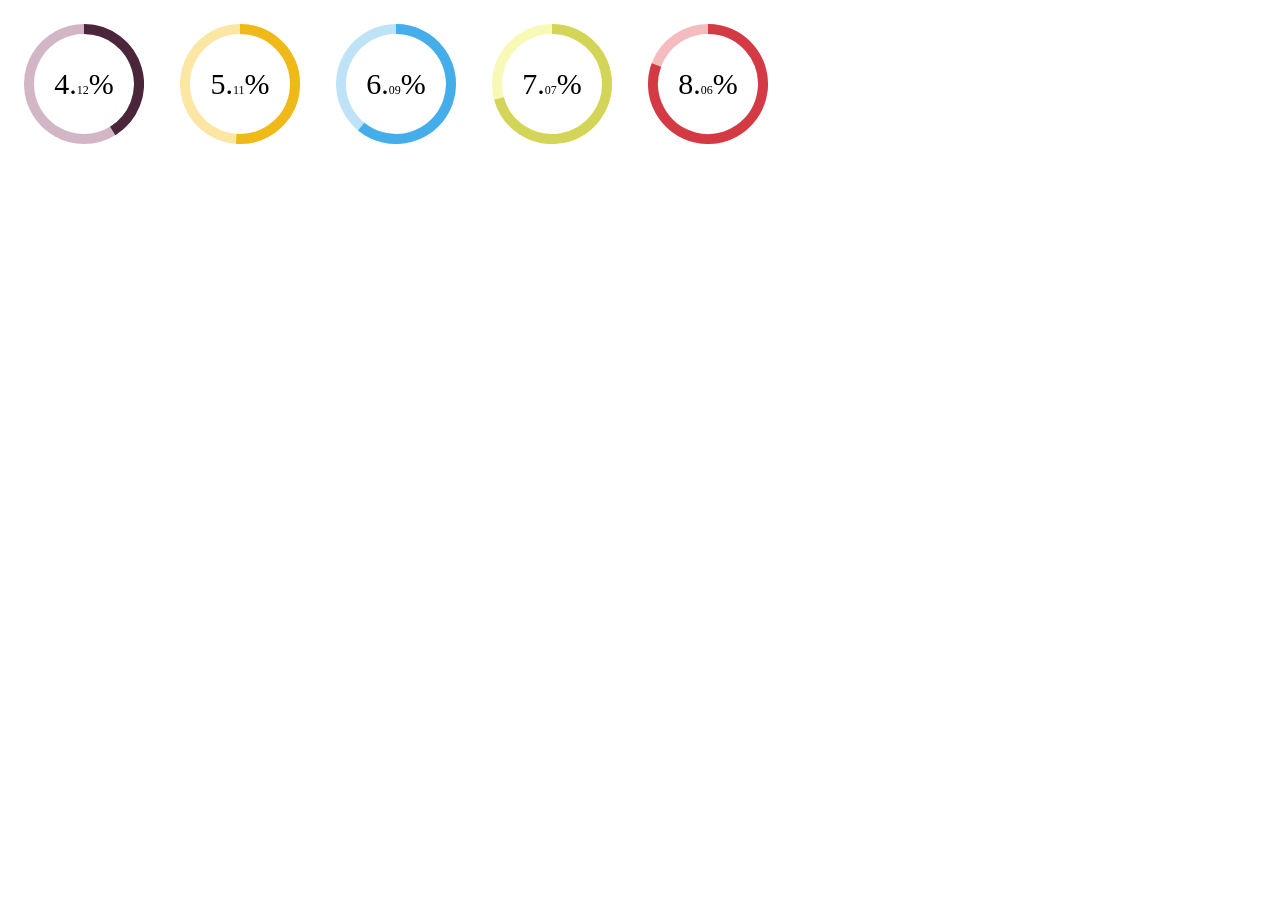
<file: assets/plugins/circles-master/spec/index.html>
<html>
<head>
	<title>Circles</title>
	<style>
		#canvas .circle {
			display: inline-block;
			margin: 1em;
		}
	</style>
</head>
<body>
	<div id="canvas">
		<div class="circle" id="circles-1"></div>
		<div class="circle" id="circles-2"></div>
		<div class="circle" id="circles-3"></div>
		<div class="circle" id="circles-4"></div>
		<div class="circle" id="circles-5"></div>
	</div>

	<script src="../circles.js"></script>
	<script>
		var colors = [
			['#D3B6C6', '#4B253A'], ['#FCE6A4', '#EFB917'], ['#BEE3F7', '#45AEEA'], ['#F8F9B6', '#D2D558'], ['#F4BCBF', '#D43A43']
		];

		for (var i = 1; i <= 5; i++) {
			var child = document.getElementById('circles-' + i),
				percentage = 31.42 + (i * 9.84);
				
			Circles.create({
				id:         child.id,
				percentage: percentage,
				radius:     60,
				width:      10,
				number:   	percentage / 10,
				text:       '%',
				colors:     colors[i - 1]
			});
		}
	</script>
</body>
</html>
</file>
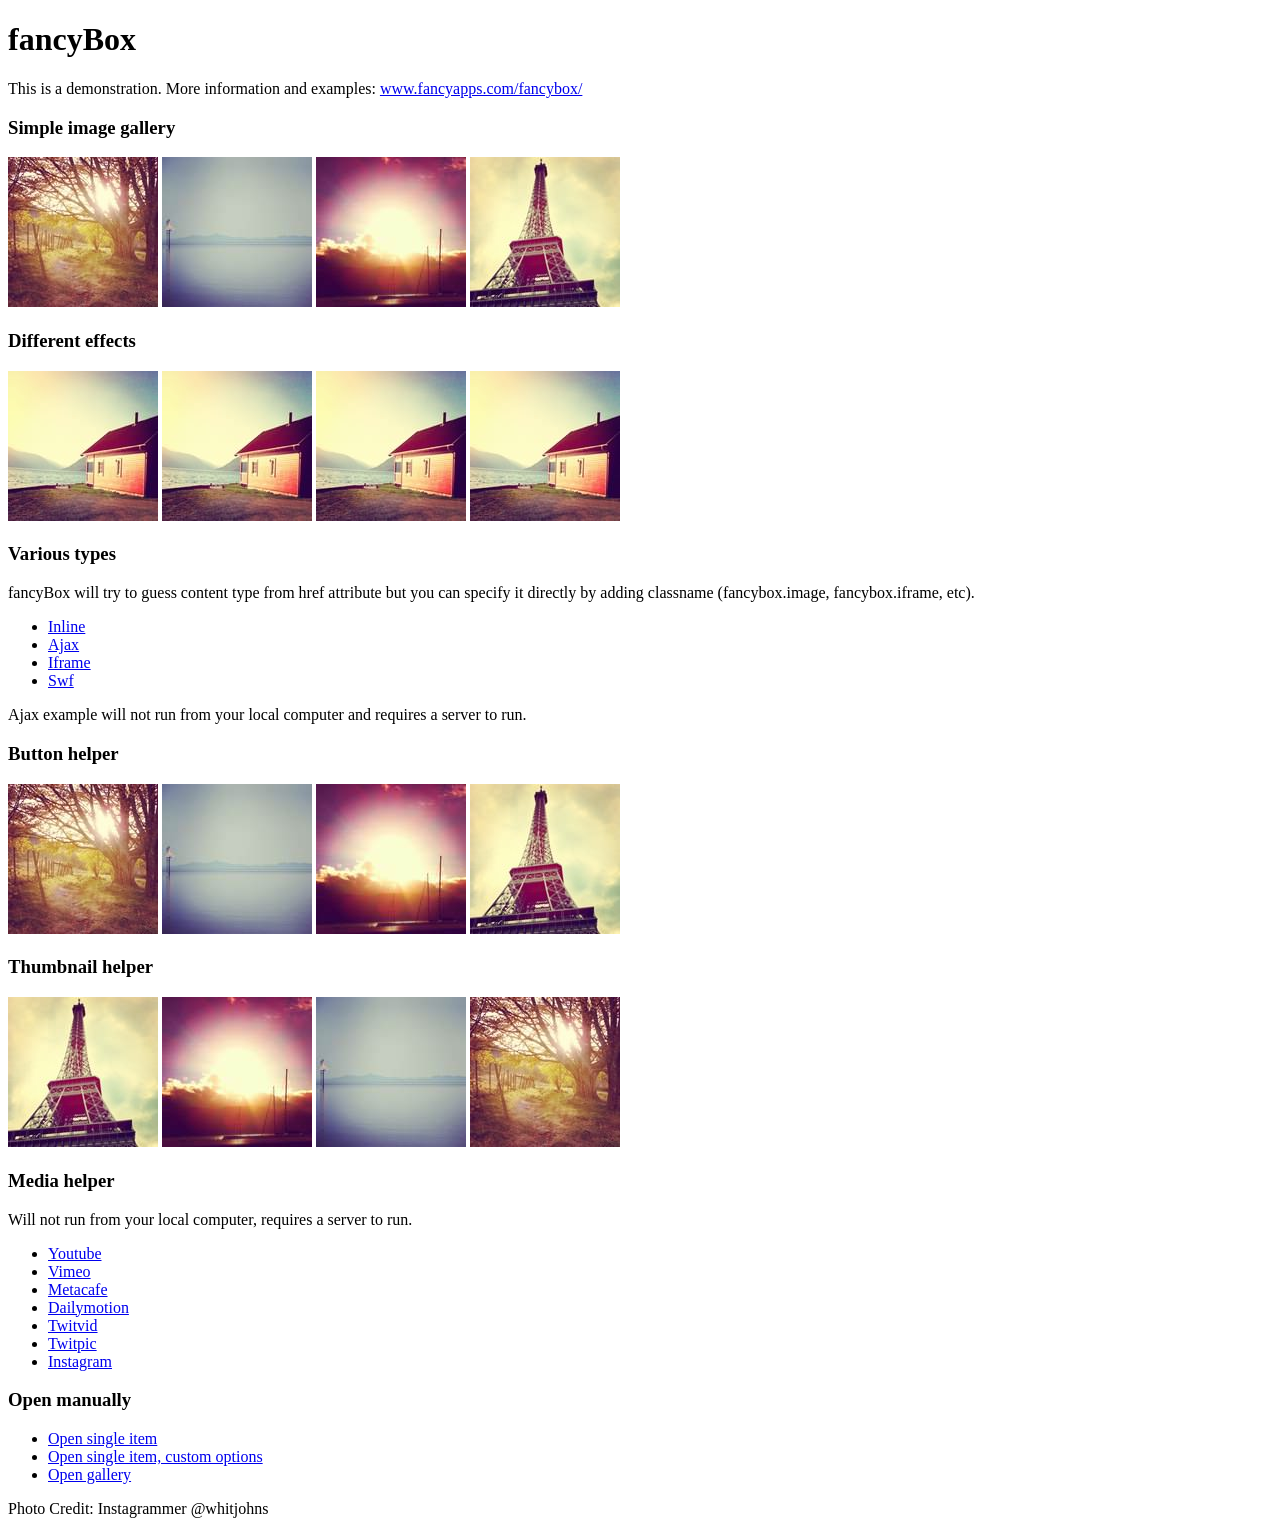
<file: assets/plugins/fancybox/demo/index.html>
<!DOCTYPE html>
<html>
<head>
	<title>fancyBox - Fancy jQuery Lightbox Alternative | Demonstration</title>
	<meta http-equiv="Content-Type" content="text/html; charset=UTF-8" />

	<!-- Add jQuery library -->
	<script type="text/javascript" src="../lib/jquery-1.8.2.min.js"></script>

	<!-- Add mousewheel plugin (this is optional) -->
	<script type="text/javascript" src="../lib/jquery.mousewheel-3.0.6.pack.js"></script>

	<!-- Add fancyBox main JS and CSS files -->
	<script type="text/javascript" src="../source/jquery.fancybox.js?v=2.1.3"></script>
	<link rel="stylesheet" type="text/css" href="../source/jquery.fancybox.css?v=2.1.2" media="screen" />

	<!-- Add Button helper (this is optional) -->
	<link rel="stylesheet" type="text/css" href="../source/helpers/jquery.fancybox-buttons.css?v=1.0.5" />
	<script type="text/javascript" src="../source/helpers/jquery.fancybox-buttons.js?v=1.0.5"></script>

	<!-- Add Thumbnail helper (this is optional) -->
	<link rel="stylesheet" type="text/css" href="../source/helpers/jquery.fancybox-thumbs.css?v=1.0.7" />
	<script type="text/javascript" src="../source/helpers/jquery.fancybox-thumbs.js?v=1.0.7"></script>

	<!-- Add Media helper (this is optional) -->
	<script type="text/javascript" src="../source/helpers/jquery.fancybox-media.js?v=1.0.5"></script>

	<script type="text/javascript">
		$(document).ready(function() {
			/*
			 *  Simple image gallery. Uses default settings
			 */

			$('.fancybox').fancybox();

			/*
			 *  Different effects
			 */

			// Change title type, overlay closing speed
			$(".fancybox-effects-a").fancybox({
				helpers: {
					title : {
						type : 'outside'
					},
					overlay : {
						speedOut : 0
					}
				}
			});

			// Disable opening and closing animations, change title type
			$(".fancybox-effects-b").fancybox({
				openEffect  : 'none',
				closeEffect	: 'none',

				helpers : {
					title : {
						type : 'over'
					}
				}
			});

			// Set custom style, close if clicked, change title type and overlay color
			$(".fancybox-effects-c").fancybox({
				wrapCSS    : 'fancybox-custom',
				closeClick : true,

				openEffect : 'none',

				helpers : {
					title : {
						type : 'inside'
					},
					overlay : {
						css : {
							'background' : 'rgba(238,238,238,0.85)'
						}
					}
				}
			});

			// Remove padding, set opening and closing animations, close if clicked and disable overlay
			$(".fancybox-effects-d").fancybox({
				padding: 0,

				openEffect : 'elastic',
				openSpeed  : 150,

				closeEffect : 'elastic',
				closeSpeed  : 150,

				closeClick : true,

				helpers : {
					overlay : null
				}
			});

			/*
			 *  Button helper. Disable animations, hide close button, change title type and content
			 */

			$('.fancybox-buttons').fancybox({
				openEffect  : 'none',
				closeEffect : 'none',

				prevEffect : 'none',
				nextEffect : 'none',

				closeBtn  : false,

				helpers : {
					title : {
						type : 'inside'
					},
					buttons	: {}
				},

				afterLoad : function() {
					this.title = 'Image ' + (this.index + 1) + ' of ' + this.group.length + (this.title ? ' - ' + this.title : '');
				}
			});


			/*
			 *  Thumbnail helper. Disable animations, hide close button, arrows and slide to next gallery item if clicked
			 */

			$('.fancybox-thumbs').fancybox({
				prevEffect : 'none',
				nextEffect : 'none',

				closeBtn  : false,
				arrows    : false,
				nextClick : true,

				helpers : {
					thumbs : {
						width  : 50,
						height : 50
					}
				}
			});

			/*
			 *  Media helper. Group items, disable animations, hide arrows, enable media and button helpers.
			*/
			$('.fancybox-media')
				.attr('rel', 'media-gallery')
				.fancybox({
					openEffect : 'none',
					closeEffect : 'none',
					prevEffect : 'none',
					nextEffect : 'none',

					arrows : false,
					helpers : {
						media : {},
						buttons : {}
					}
				});

			/*
			 *  Open manually
			 */

			$("#fancybox-manual-a").click(function() {
				$.fancybox.open('1_b.jpg');
			});

			$("#fancybox-manual-b").click(function() {
				$.fancybox.open({
					href : 'iframe.html',
					type : 'iframe',
					padding : 5
				});
			});

			$("#fancybox-manual-c").click(function() {
				$.fancybox.open([
					{
						href : '1_b.jpg',
						title : 'My title'
					}, {
						href : '2_b.jpg',
						title : '2nd title'
					}, {
						href : '3_b.jpg'
					}
				], {
					helpers : {
						thumbs : {
							width: 75,
							height: 50
						}
					}
				});
			});


		});
	</script>
	<style type="text/css">
		.fancybox-custom .fancybox-skin {
			box-shadow: 0 0 50px #222;
		}
	</style>
</head>
<body>
	<h1>fancyBox</h1>

	<p>This is a demonstration. More information and examples: <a href="http://fancyapps.com/fancybox/">www.fancyapps.com/fancybox/</a></p>

	<h3>Simple image gallery</h3>
	<p>
		<a class="fancybox" href="1_b.jpg" data-fancybox-group="gallery" title="Lorem ipsum dolor sit amet"><img src="1_s.jpg" alt="" /></a>

		<a class="fancybox" href="2_b.jpg" data-fancybox-group="gallery" title="Etiam quis mi eu elit temp"><img src="2_s.jpg" alt="" /></a>

		<a class="fancybox" href="3_b.jpg" data-fancybox-group="gallery" title="Cras neque mi, semper leon"><img src="3_s.jpg" alt="" /></a>

		<a class="fancybox" href="4_b.jpg" data-fancybox-group="gallery" title="Sed vel sapien vel sem uno"><img src="4_s.jpg" alt="" /></a>
	</p>

	<h3>Different effects</h3>
	<p>
		<a class="fancybox-effects-a" href="5_b.jpg" title="Lorem ipsum dolor sit amet, consectetur adipiscing elit"><img src="5_s.jpg" alt="" /></a>

		<a class="fancybox-effects-b" href="5_b.jpg" title="Lorem ipsum dolor sit amet, consectetur adipiscing elit"><img src="5_s.jpg" alt="" /></a>

		<a class="fancybox-effects-c" href="5_b.jpg" title="Lorem ipsum dolor sit amet, consectetur adipiscing elit"><img src="5_s.jpg" alt="" /></a>

		<a class="fancybox-effects-d" href="5_b.jpg" title="Lorem ipsum dolor sit amet, consectetur adipiscing elit"><img src="5_s.jpg" alt="" /></a>
	</p>

	<h3>Various types</h3>
	<p>
		fancyBox will try to guess content type from href attribute but you can specify it directly by adding classname (fancybox.image, fancybox.iframe, etc).
	</p>
	<ul>
		<li><a class="fancybox" href="#inline1" title="Lorem ipsum dolor sit amet">Inline</a></li>
		<li><a class="fancybox fancybox.ajax" href="ajax.txt">Ajax</a></li>
		<li><a class="fancybox fancybox.iframe" href="iframe.html">Iframe</a></li>
		<li><a class="fancybox" href="http://www.adobe.com/jp/events/cs3_web_edition_tour/swfs/perform.swf">Swf</a></li>
	</ul>

	<div id="inline1" style="width:400px;display: none;">
		<h3>Etiam quis mi eu elit</h3>
		<p>
			Lorem ipsum dolor sit amet, consectetur adipiscing elit. Etiam quis mi eu elit tempor facilisis id et neque. Nulla sit amet sem sapien. Vestibulum imperdiet porta ante ac ornare. Nulla et lorem eu nibh adipiscing ultricies nec at lacus. Cras laoreet ultricies sem, at blandit mi eleifend aliquam. Nunc enim ipsum, vehicula non pretium varius, cursus ac tortor. Vivamus fringilla congue laoreet. Quisque ultrices sodales orci, quis rhoncus justo auctor in. Phasellus dui eros, bibendum eu feugiat ornare, faucibus eu mi. Nunc aliquet tempus sem, id aliquam diam varius ac. Maecenas nisl nunc, molestie vitae eleifend vel, iaculis sed magna. Aenean tempus lacus vitae orci posuere porttitor eget non felis. Donec lectus elit, aliquam nec eleifend sit amet, vestibulum sed nunc.
		</p>
	</div>

	<p>
		Ajax example will not run from your local computer and requires a server to run.
	</p>

	<h3>Button helper</h3>
	<p>
		<a class="fancybox-buttons" data-fancybox-group="button" href="1_b.jpg"><img src="1_s.jpg" alt="" /></a>

		<a class="fancybox-buttons" data-fancybox-group="button" href="2_b.jpg"><img src="2_s.jpg" alt="" /></a>

		<a class="fancybox-buttons" data-fancybox-group="button" href="3_b.jpg"><img src="3_s.jpg" alt="" /></a>

		<a class="fancybox-buttons" data-fancybox-group="button" href="4_b.jpg"><img src="4_s.jpg" alt="" /></a>
	</p>

	<h3>Thumbnail helper</h3>
	<p>
		<a class="fancybox-thumbs" data-fancybox-group="thumb" href="4_b.jpg"><img src="4_s.jpg" alt="" /></a>

		<a class="fancybox-thumbs" data-fancybox-group="thumb" href="3_b.jpg"><img src="3_s.jpg" alt="" /></a>

		<a class="fancybox-thumbs" data-fancybox-group="thumb" href="2_b.jpg"><img src="2_s.jpg" alt="" /></a>

		<a class="fancybox-thumbs" data-fancybox-group="thumb" href="1_b.jpg"><img src="1_s.jpg" alt="" /></a>
	</p>

	<h3>Media helper</h3>
	<p>
		Will not run from your local computer, requires a server to run.
	</p>

	<ul>
		<li><a class="fancybox-media" href="http://www.youtube.com/watch?v=opj24KnzrWo">Youtube</a></li>
		<li><a class="fancybox-media" href="http://vimeo.com/25634903">Vimeo</a></li>
		<li><a class="fancybox-media" href="http://www.metacafe.com/watch/7635964/">Metacafe</a></li>
		<li><a class="fancybox-media" href="http://www.dailymotion.com/video/xoeylt_electric-guest-this-head-i-hold_music">Dailymotion</a></li>
		<li><a class="fancybox-media" href="http://twitvid.com/QY7MD">Twitvid</a></li>
		<li><a class="fancybox-media" href="http://twitpic.com/7p93st">Twitpic</a></li>
		<li><a class="fancybox-media" href="http://instagr.am/p/IejkuUGxQn">Instagram</a></li>
	</ul>

	<h3>Open manually</h3>
	<ul>
		<li><a id="fancybox-manual-a" href="javascript:;">Open single item</a></li>
		<li><a id="fancybox-manual-b" href="javascript:;">Open single item, custom options</a></li>
		<li><a id="fancybox-manual-c" href="javascript:;">Open gallery</a></li>
	</ul>

	<p>
		Photo Credit: Instagrammer @whitjohns
	</p>
</body>
</html>
</file>
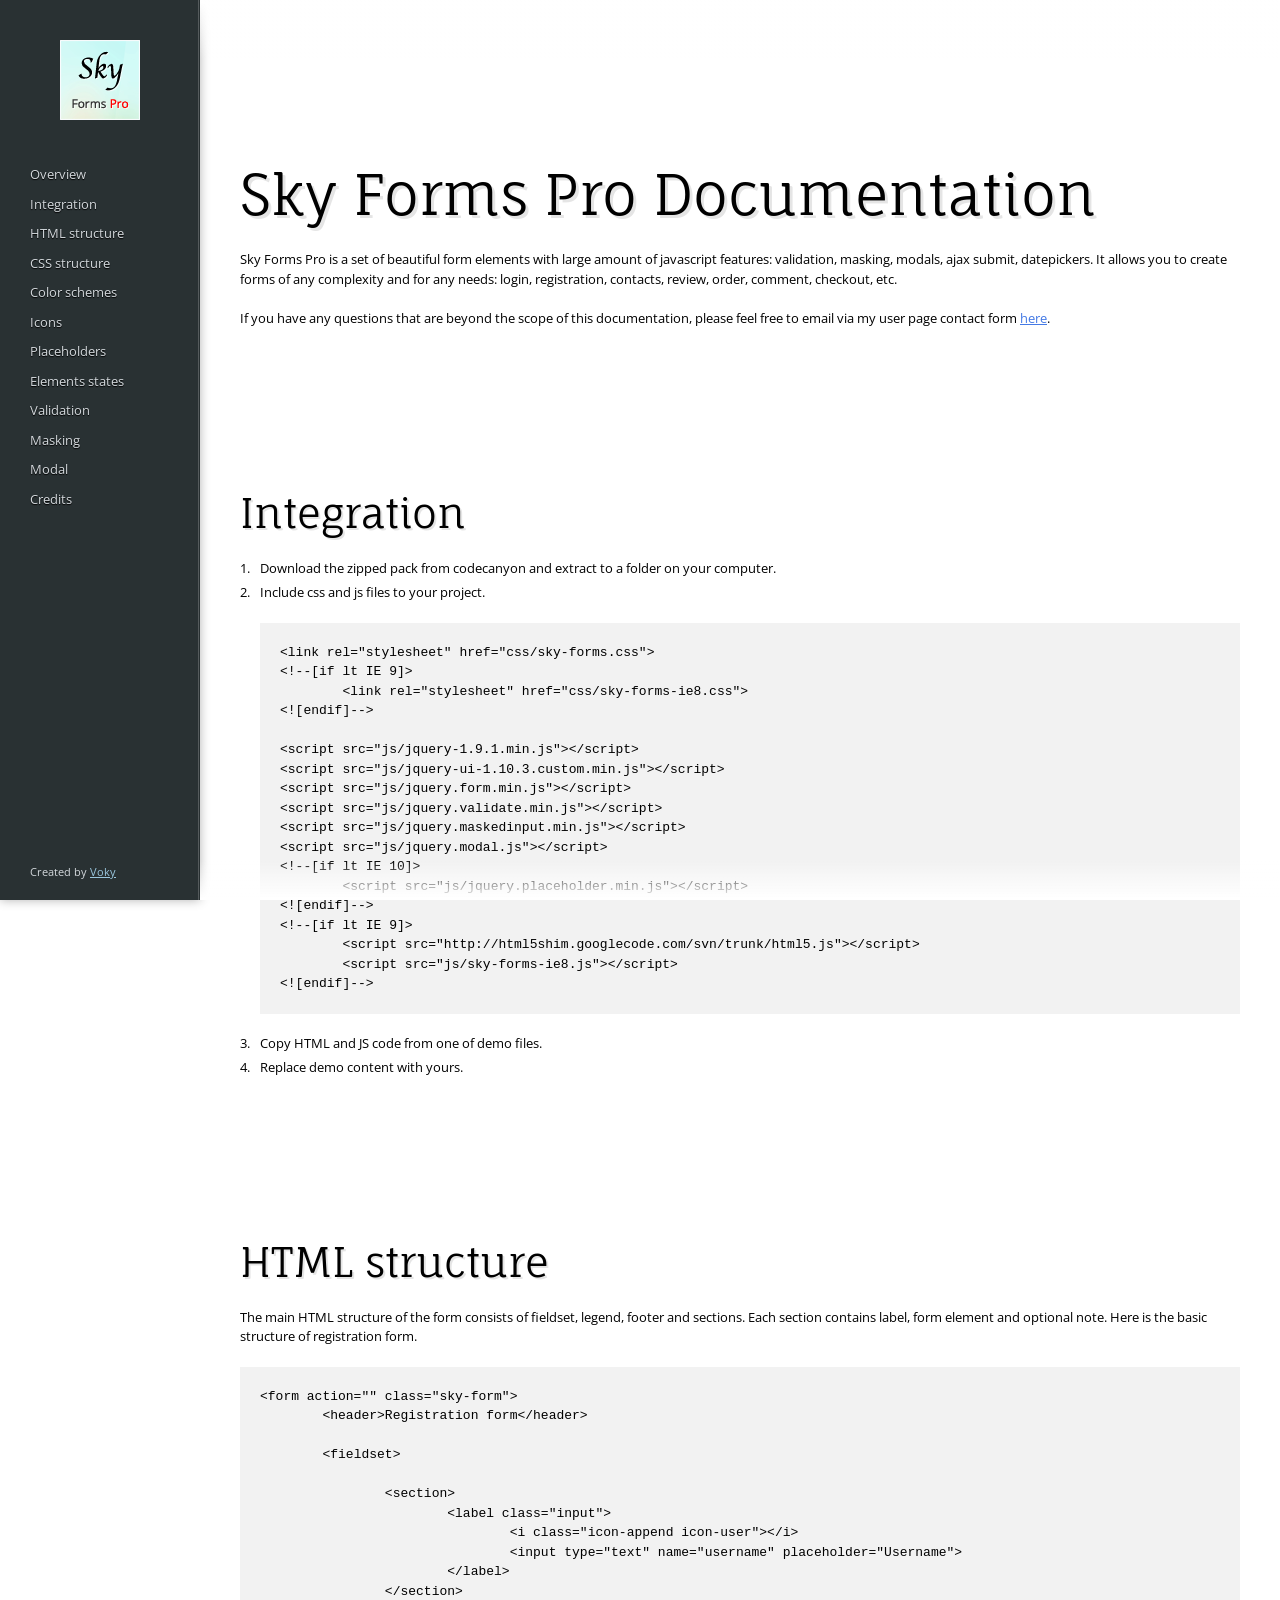
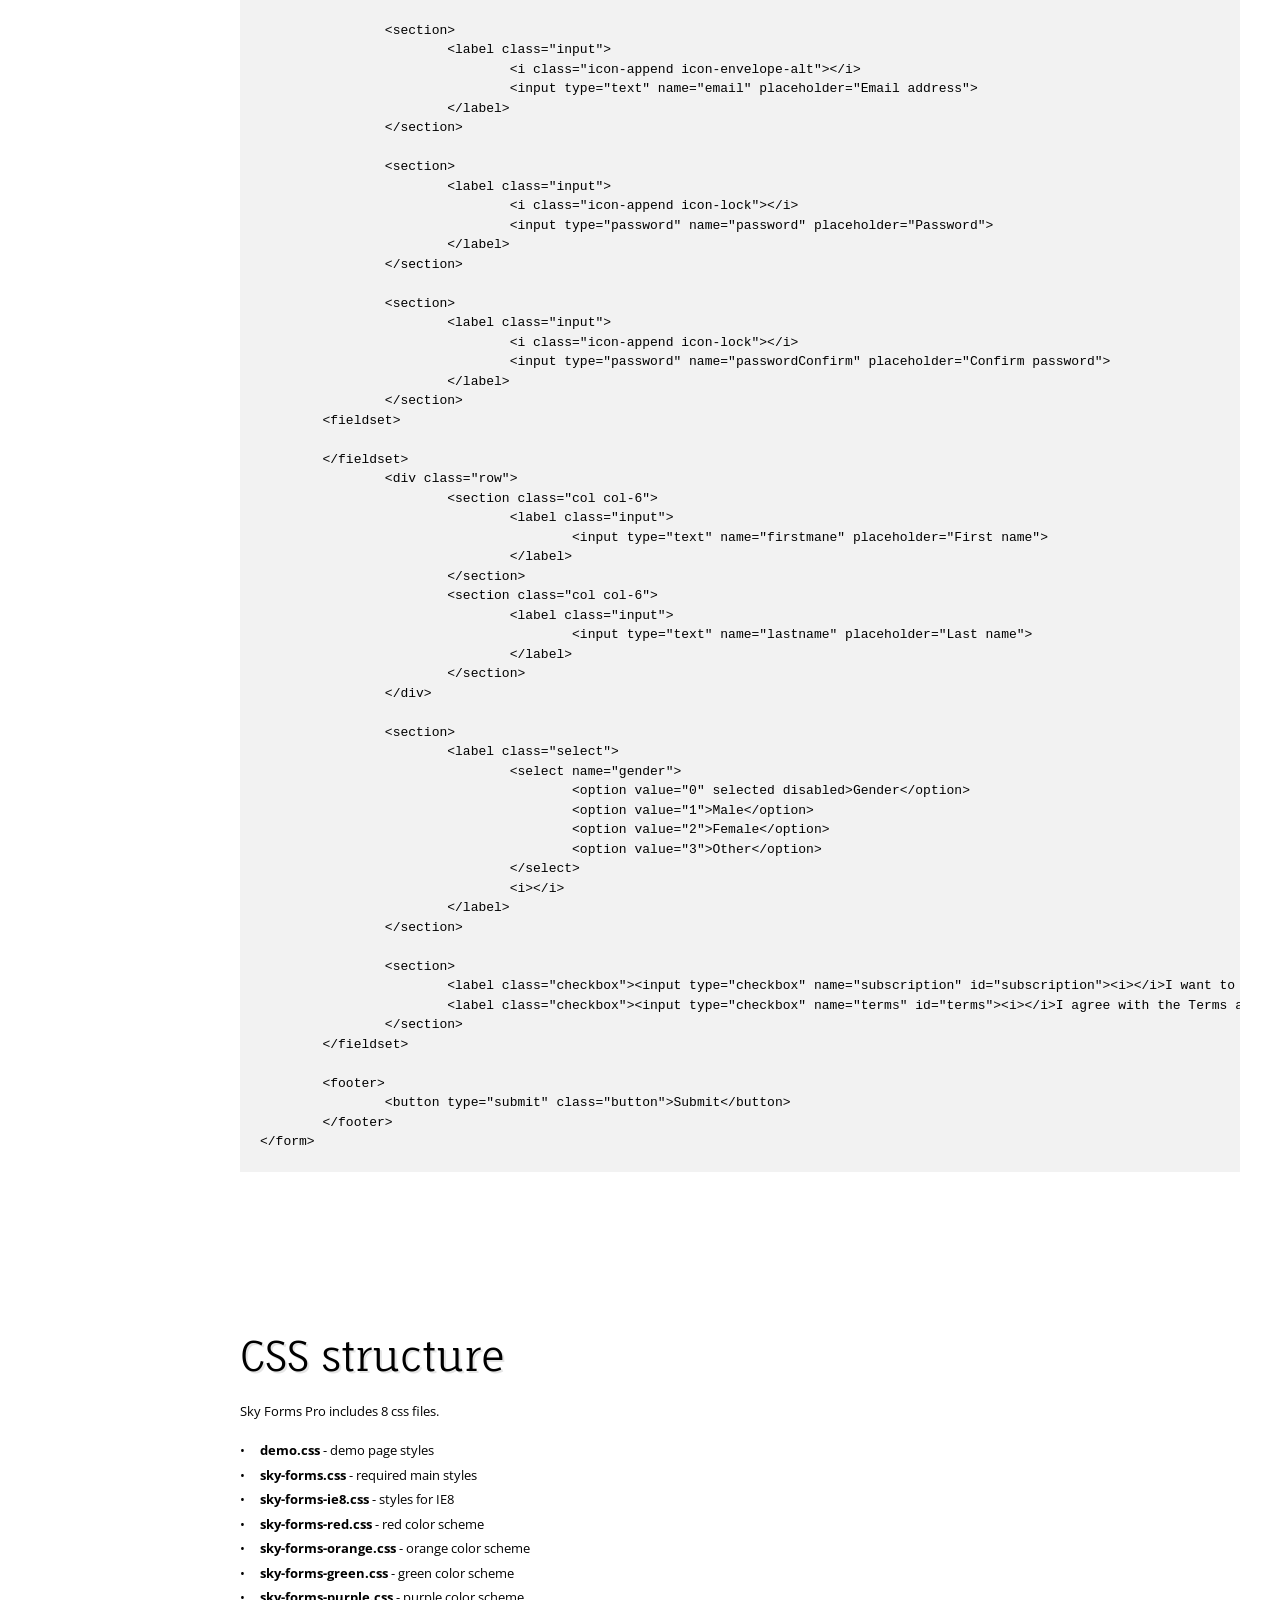
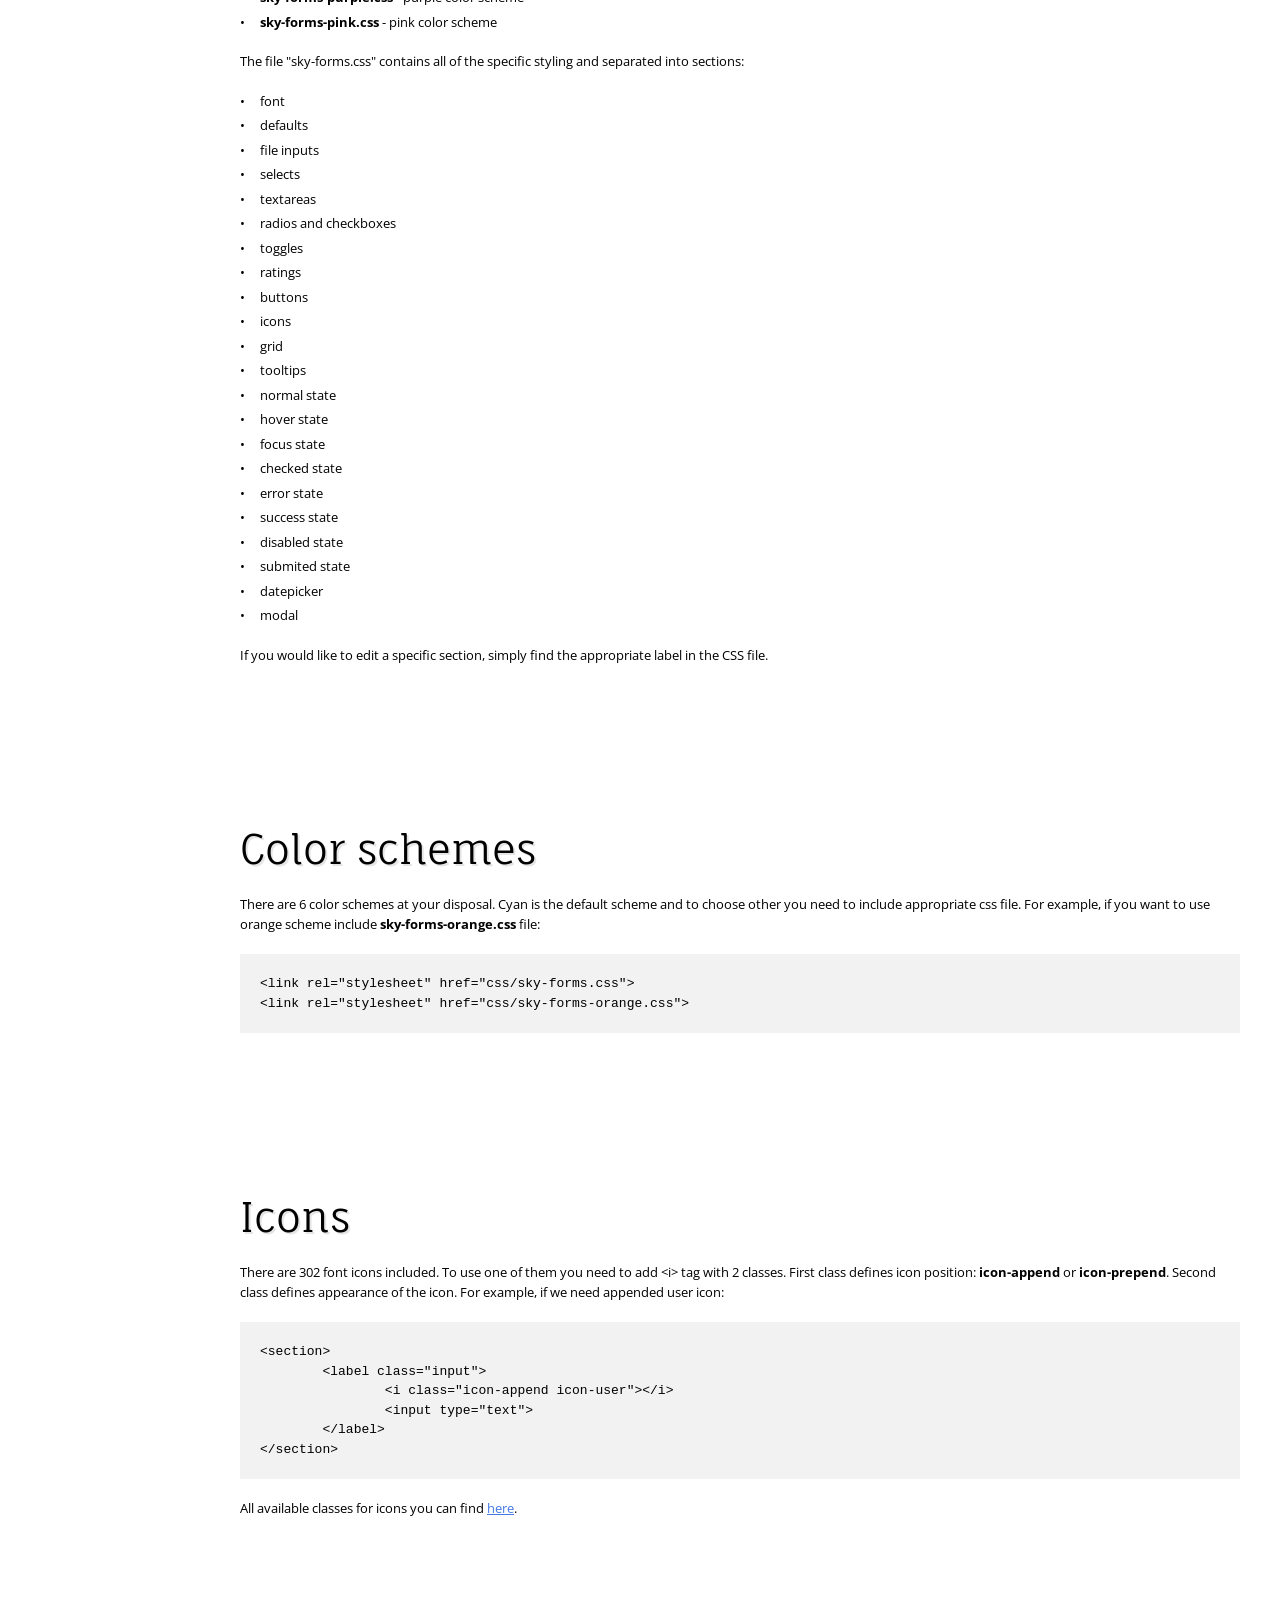
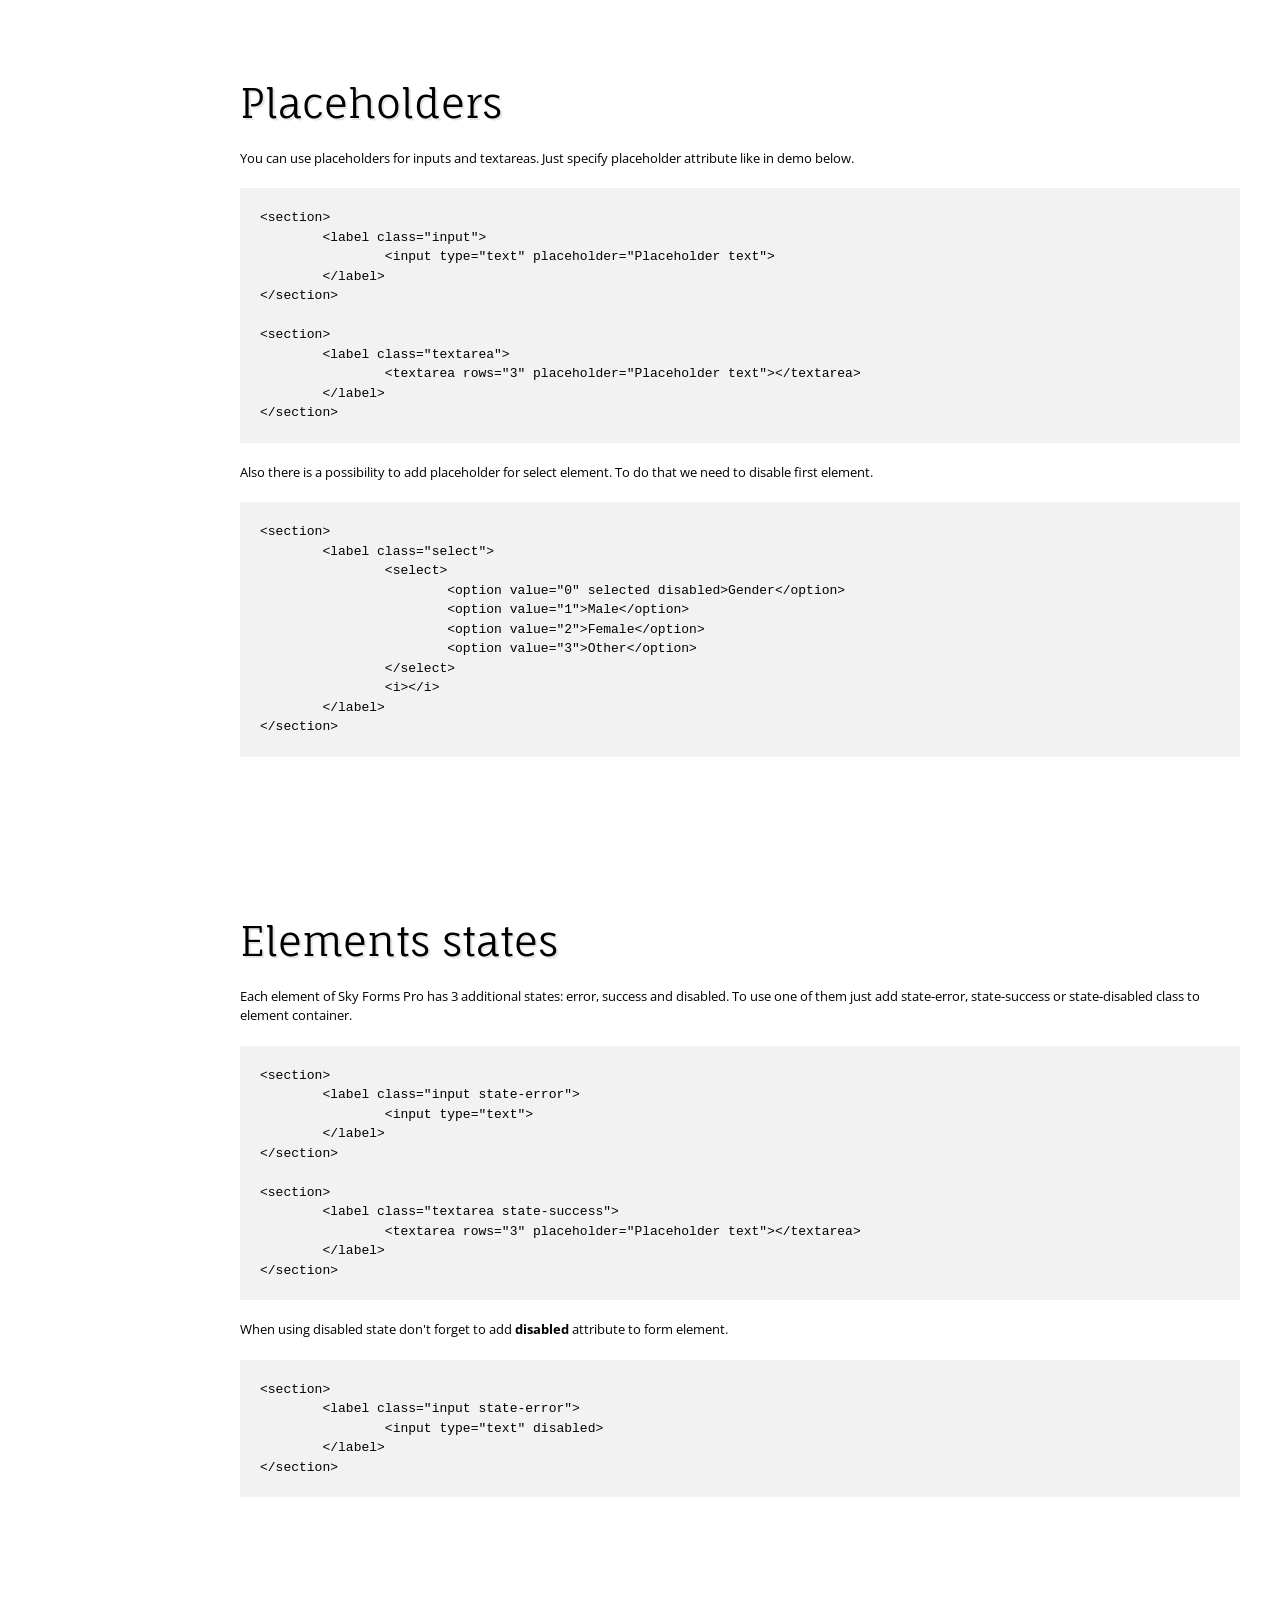
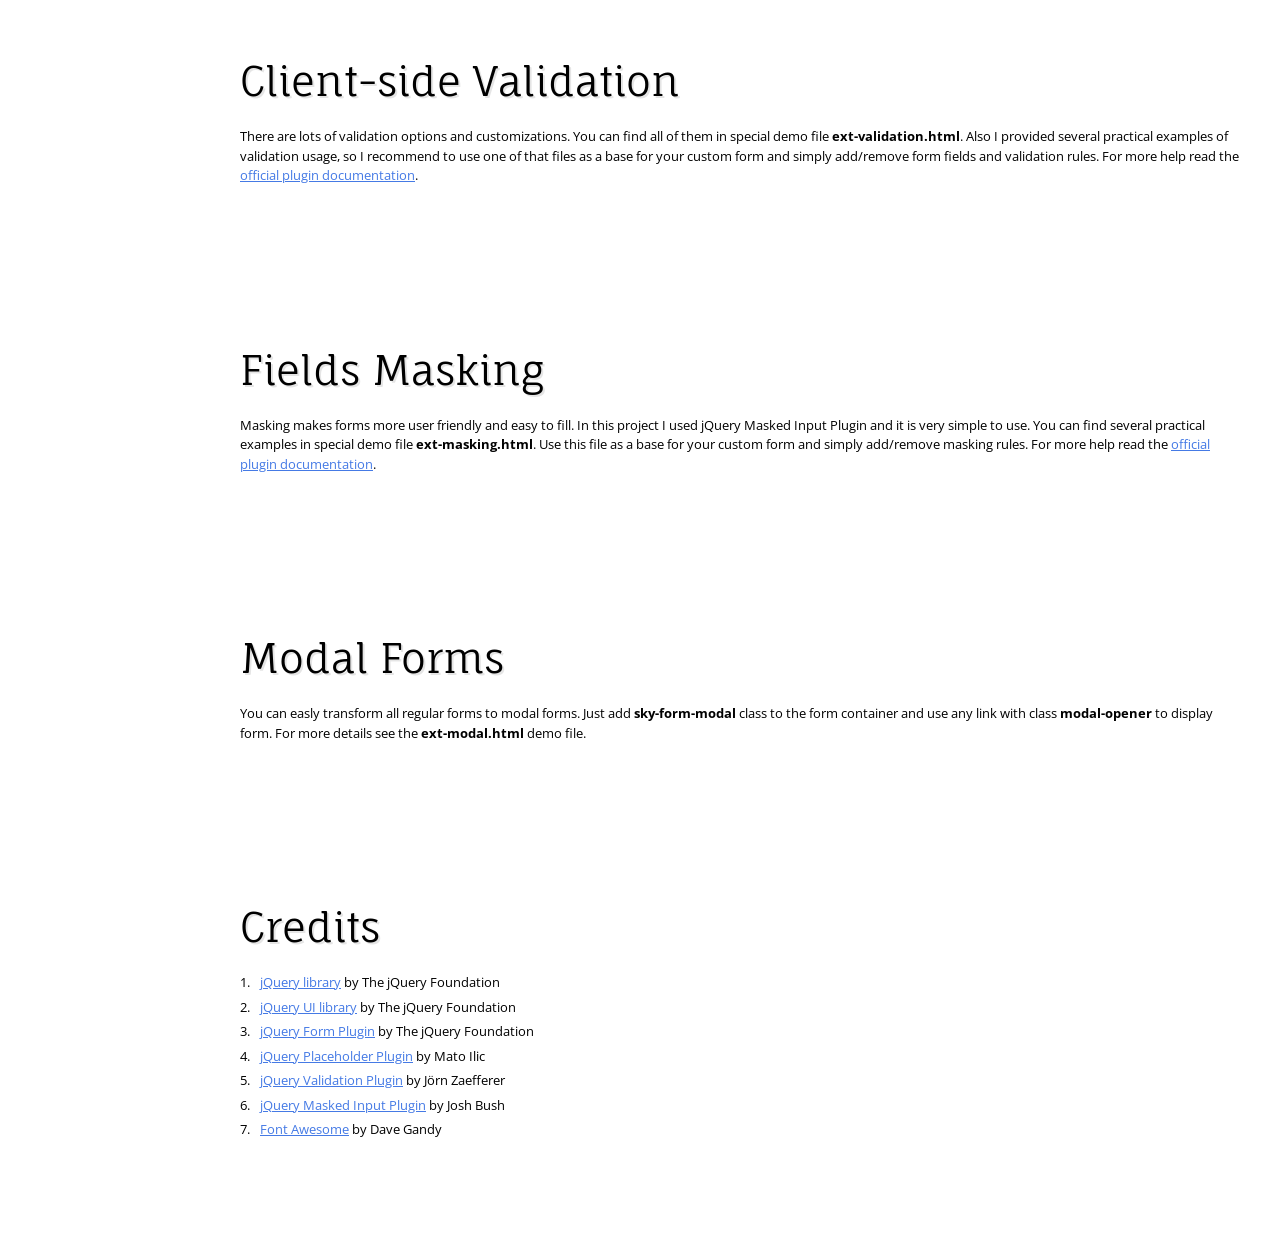
<file: assets/plugins/sky-forms/documentation/index.html>
<!DOCTYPE html> 
<html>
	<head>
		<meta charset="utf-8">
		<title>Documentation for Sky Forms Pro</title>
		
		<meta name="viewport" content="width=1024">
		
		<link rel="stylesheet" href="css/main.css">
		
		<script src="http://ajax.googleapis.com/ajax/libs/jquery/1.9.1/jquery.min.js"></script>
		<script src="js/main.js"></script>
	</head>
	<body id="overview">
		<article>
			<!-- overview -->
			<section>
				<h1>Sky Forms Pro Documentation</h1>
				<p>Sky Forms Pro is a set of beautiful form elements with large amount of javascript features: validation, masking, modals, ajax submit, datepickers. It allows you to create forms of any complexity and for any needs: login, registration, contacts, review, order, comment, checkout, etc.</p>
				<p>If you have any questions that are beyond the scope of this documentation, please feel free to email via my user page contact form <a href="http://codecanyon.net/user/voky?ref=voky">here</a>.</p>
			</section>
			<!--/ overview -->
			
			<!-- integration -->
			<section id="integration">
				<h2>Integration</h2>
				<ol>
					<li>Download the zipped pack from codecanyon and extract to a folder on your computer.</li>
					<li>Include css and js files to your project.
<pre>&lt;link rel=&quot;stylesheet&quot; href=&quot;css/sky-forms.css&quot;&gt;
&lt;!--[if lt IE 9]&gt;
	&lt;link rel=&quot;stylesheet&quot; href=&quot;css/sky-forms-ie8.css&quot;&gt;
&lt;![endif]--&gt;

&lt;script src=&quot;js/jquery-1.9.1.min.js&quot;&gt;&lt;/script&gt;
&lt;script src=&quot;js/jquery-ui-1.10.3.custom.min.js&quot;&gt;&lt;/script&gt;
&lt;script src=&quot;js/jquery.form.min.js&quot;&gt;&lt;/script&gt;
&lt;script src=&quot;js/jquery.validate.min.js&quot;&gt;&lt;/script&gt;
&lt;script src=&quot;js/jquery.maskedinput.min.js&quot;&gt;&lt;/script&gt;
&lt;script src=&quot;js/jquery.modal.js&quot;&gt;&lt;/script&gt;
&lt;!--[if lt IE 10]&gt;
	&lt;script src=&quot;js/jquery.placeholder.min.js&quot;&gt;&lt;/script&gt;
&lt;![endif]--&gt;		
&lt;!--[if lt IE 9]&gt;
	&lt;script src=&quot;http://html5shim.googlecode.com/svn/trunk/html5.js&quot;&gt;&lt;/script&gt;
	&lt;script src=&quot;js/sky-forms-ie8.js&quot;&gt;&lt;/script&gt;
&lt;![endif]--&gt;</pre>
					</li>
					<li>Copy HTML and JS code from one of demo files.</li>
					<li>Replace demo content with yours.</li>
				</ol>
			</section>
			<!--/ integration -->
			
			<!-- html structure -->
			<section id="html">
				<h2>HTML structure</h2>
				<p>The main HTML structure of the form consists of fieldset, legend, footer and sections. Each section contains label, form element and optional note. Here is the basic structure of registration form.</p>
<pre>&lt;form action=&quot;&quot; class=&quot;sky-form&quot;&gt;
	&lt;header&gt;Registration form&lt;/header&gt;
		
	&lt;fieldset&gt;
		
		&lt;section&gt;
			&lt;label class=&quot;input&quot;&gt;
				&lt;i class=&quot;icon-append icon-user&quot;&gt;&lt;/i&gt;
				&lt;input type=&quot;text&quot; name=&quot;username&quot; placeholder=&quot;Username&quot;&gt;
			&lt;/label&gt;
		&lt;/section&gt;
		
		&lt;section&gt;
			&lt;label class=&quot;input&quot;&gt;
				&lt;i class=&quot;icon-append icon-envelope-alt&quot;&gt;&lt;/i&gt;
				&lt;input type=&quot;text&quot; name=&quot;email&quot; placeholder=&quot;Email address&quot;&gt;
			&lt;/label&gt;
		&lt;/section&gt;
		
		&lt;section&gt;
			&lt;label class=&quot;input&quot;&gt;
				&lt;i class=&quot;icon-append icon-lock&quot;&gt;&lt;/i&gt;
				&lt;input type=&quot;password&quot; name=&quot;password&quot; placeholder=&quot;Password&quot;&gt;
			&lt;/label&gt;
		&lt;/section&gt;
		
		&lt;section&gt;
			&lt;label class=&quot;input&quot;&gt;
				&lt;i class=&quot;icon-append icon-lock&quot;&gt;&lt;/i&gt;
				&lt;input type=&quot;password&quot; name=&quot;passwordConfirm&quot; placeholder=&quot;Confirm password&quot;&gt;
			&lt;/label&gt;
		&lt;/section&gt;
	&lt;fieldset&gt;	
		
	&lt;/fieldset&gt;		
		&lt;div class=&quot;row&quot;&gt;
			&lt;section class=&quot;col col-6&quot;&gt;
				&lt;label class=&quot;input&quot;&gt;
					&lt;input type=&quot;text&quot; name=&quot;firstmane&quot; placeholder=&quot;First name&quot;&gt;
				&lt;/label&gt;
			&lt;/section&gt;
			&lt;section class=&quot;col col-6&quot;&gt;
				&lt;label class=&quot;input&quot;&gt;
					&lt;input type=&quot;text&quot; name=&quot;lastname&quot; placeholder=&quot;Last name&quot;&gt;
				&lt;/label&gt;
			&lt;/section&gt;
		&lt;/div&gt;
		
		&lt;section&gt;
			&lt;label class=&quot;select&quot;&gt;
				&lt;select name=&quot;gender&quot;&gt;
					&lt;option value=&quot;0&quot; selected disabled&gt;Gender&lt;/option&gt;
					&lt;option value=&quot;1&quot;&gt;Male&lt;/option&gt;
					&lt;option value=&quot;2&quot;&gt;Female&lt;/option&gt;
					&lt;option value=&quot;3&quot;&gt;Other&lt;/option&gt;
				&lt;/select&gt;
				&lt;i&gt;&lt;/i&gt;
			&lt;/label&gt;
		&lt;/section&gt;
		
		&lt;section&gt;
			&lt;label class=&quot;checkbox&quot;&gt;&lt;input type=&quot;checkbox&quot; name=&quot;subscription&quot; id=&quot;subscription&quot;&gt;&lt;i&gt;&lt;/i&gt;I want to receive news and  special offers&lt;/label&gt;
			&lt;label class=&quot;checkbox&quot;&gt;&lt;input type=&quot;checkbox&quot; name=&quot;terms&quot; id=&quot;terms&quot;&gt;&lt;i&gt;&lt;/i&gt;I agree with the Terms and Conditions&lt;/label&gt;
		&lt;/section&gt;
	&lt;/fieldset&gt;
	
	&lt;footer&gt;
		&lt;button type=&quot;submit&quot; class=&quot;button&quot;&gt;Submit&lt;/button&gt;
	&lt;/footer&gt;
&lt;/form&gt;</pre>
			</section>
			<!--/ html structure -->
			
			<!-- css structure -->
			<section id="css">
				<h2>CSS structure</h2>
				<p>Sky Forms Pro includes 8 css files.</p>
				<ul>
					<li><strong>demo.css</strong> - demo page styles</li>
					<li><strong>sky-forms.css</strong> - required main styles</li>
					<li><strong>sky-forms-ie8.css</strong> - styles for IE8</li>
					<li><strong>sky-forms-red.css</strong> - red color scheme</li>
					<li><strong>sky-forms-orange.css</strong> - orange color scheme</li>
					<li><strong>sky-forms-green.css</strong> - green color scheme</li>
					<li><strong>sky-forms-purple.css</strong> - purple color scheme</li>
					<li><strong>sky-forms-pink.css</strong> - pink color scheme</li>
				</ul>
				<p>The file "sky-forms.css" contains all of the specific styling and separated into sections:</p>
				<ul>
					<li>font</li>
					<li>defaults</li>
					<li>file inputs</li>
					<li>selects</li>
					<li>textareas</li>
					<li>radios and checkboxes</li>
					<li>toggles</li>
					<li>ratings</li>
					<li>buttons</li>
					<li>icons</li>
					<li>grid</li>
					<li>tooltips</li>
					<li>normal state</li>
					<li>hover state</li>
					<li>focus state</li>
					<li>checked state</li>
					<li>error state</li>
					<li>success state</li>
					<li>disabled state</li>
					<li>submited state</li>
					<li>datepicker</li>
					<li>modal</li>
				</ul>
				<p>If you would like to edit a specific section, simply find the appropriate label in the CSS file.</p>
			</section>
			<!--/ css structure -->
			
			<!-- schemes -->
			<section id="schemes">
				<h2>Color schemes</h2>
				<p>There are 6 color schemes at your disposal. Cyan is the default scheme and to choose other you need to include appropriate css file. For example, if you want to use orange scheme include <strong>sky-forms-orange.css</strong> file:</p>
<pre>&lt;link rel=&quot;stylesheet&quot; href=&quot;css/sky-forms.css&quot;&gt;
&lt;link rel=&quot;stylesheet&quot; href=&quot;css/sky-forms-orange.css&quot;&gt;</pre>
			</section>
			<!--/ schemes -->		
			
			<!-- icons -->
			<section id="icons">
				<h2>Icons</h2>
				<p>There are 302 font icons included. To use one of them you need to add &lt;i&gt; tag with 2 classes. First class defines icon position: <strong>icon-append</strong> or <strong>icon-prepend</strong>. Second class defines appearance of the icon. For example, if we need appended user icon:</p>
<pre>&lt;section&gt;
	&lt;label class=&quot;input&quot;&gt;
		&lt;i class=&quot;icon-append icon-user&quot;&gt;&lt;/i&gt;
		&lt;input type=&quot;text&quot;&gt;
	&lt;/label&gt;
&lt;/section&gt;</pre>
				<p>All available classes for icons you can find <a href="http://fortawesome.github.io/Font-Awesome/icons/" target="_blank">here</a>.</p>
			</section>
			<!--/ icons -->
			
			<!-- placeholders -->
			<section id="placeholders">
				<h2>Placeholders</h2>
				<p>You can use placeholders for inputs and textareas. Just specify placeholder attribute like in demo below.</p>
<pre>&lt;section&gt;
	&lt;label class=&quot;input&quot;&gt;
		&lt;input type=&quot;text&quot; placeholder=&quot;Placeholder text&quot;&gt;
	&lt;/label&gt;
&lt;/section&gt;

&lt;section&gt;
	&lt;label class=&quot;textarea&quot;&gt;
		&lt;textarea rows=&quot;3&quot; placeholder=&quot;Placeholder text&quot;&gt;&lt;/textarea&gt;
	&lt;/label&gt;
&lt;/section&gt;</pre>
				<p>Also there is a possibility to add placeholder for select element. To do that we need to disable first element.</p>
<pre>&lt;section&gt;
	&lt;label class=&quot;select&quot;&gt;
		&lt;select&gt;
			&lt;option value=&quot;0&quot; selected disabled&gt;Gender&lt;/option&gt;
			&lt;option value=&quot;1&quot;&gt;Male&lt;/option&gt;
			&lt;option value=&quot;2&quot;&gt;Female&lt;/option&gt;
			&lt;option value=&quot;3&quot;&gt;Other&lt;/option&gt;
		&lt;/select&gt;
		&lt;i&gt;&lt;/i&gt;
	&lt;/label&gt;
&lt;/section&gt;</pre>
			</section>
			<!--/ placeholders -->
			
			<!-- states -->
			<section id="states">
				<h2>Elements states</h2>
				<p>Each element of Sky Forms Pro has 3 additional states: error, success and disabled. To use one of them just add state-error, state-success or state-disabled class to element container.</p>
<pre>&lt;section&gt;
	&lt;label class=&quot;input state-error&quot;&gt;
		&lt;input type=&quot;text&quot;&gt;
	&lt;/label&gt;
&lt;/section&gt;

&lt;section&gt;
	&lt;label class=&quot;textarea state-success&quot;&gt;
		&lt;textarea rows=&quot;3&quot; placeholder=&quot;Placeholder text&quot;&gt;&lt;/textarea&gt;
	&lt;/label&gt;
&lt;/section&gt;</pre>
				<p>When using disabled state don't forget to add <strong>disabled</strong> attribute to form element.</p>
<pre>&lt;section&gt;
	&lt;label class=&quot;input state-error&quot;&gt;
		&lt;input type=&quot;text&quot; disabled&gt;
	&lt;/label&gt;
&lt;/section&gt;</pre>
			</section>
			<!--/ states -->
			
			<!-- validation -->
			<section id="validation">
				<h2>Client-side Validation</h2>
				<p>There are lots of validation options and customizations. You can find all of them in special demo file <strong>ext-validation.html</strong>. Also I provided several practical examples of validation usage, so I recommend to use one of that files as a base for your custom form and simply add/remove form fields and validation rules. For more help read the <a href="http://jqueryvalidation.org/documentation">official plugin documentation</a>.</p>
			</section>
			<!--/ validation -->
			
			<!-- masking -->
			<section id="masking">
				<h2>Fields Masking</h2>
				<p>Masking makes forms more user friendly and easy to fill. In this project I used jQuery Masked Input Plugin and it is very simple to use. You can find several practical examples in special demo file <strong>ext-masking.html</strong>. Use this file as a base for your custom form and simply add/remove masking rules. For more help read the <a href="http://digitalbush.com/projects/masked-input-plugin/">official plugin documentation</a>.</p>
			</section>
			<!--/ masking -->
			
			<!-- modal -->
			<section id="modal">
				<h2>Modal Forms</h2>
				<p>You can easly transform all regular forms to modal forms. Just add <strong>sky-form-modal</strong> class to the form container and use any link with class <strong>modal-opener</strong> to display form. For more details see the <strong>ext-modal.html</strong> demo file.</p>
			</section>
			<!--/ modal -->
			
			<!-- credits -->
			<section id="credits">
				<h2>Credits</h2>
				<ol>
					<li><a href="http://jquery.com" target="_blank">jQuery library</a> by The jQuery Foundation</li>
					<li><a href="http://jqueryui.com" target="_blank">jQuery UI library</a> by The jQuery Foundation</li>
					<li><a href="https://github.com/malsup/form" target="_blank">jQuery Form Plugin</a> by The jQuery Foundation</li>
					<li><a href="http://matoilic.github.com/jquery.placeholder" target="_blank">jQuery Placeholder Plugin</a> by Mato Ilic</li>
					<li><a href="https://github.com/jzaefferer/jquery-validation/" target="_blank">jQuery Validation Plugin</a> by Jörn Zaefferer</li>
					<li><a href="http://digitalbush.com/projects/masked-input-plugin/" target="_blank">jQuery Masked Input Plugin</a> by Josh Bush</li>
					<li><a href="http://fortawesome.github.com/Font-Awesome/" target="_blank">Font Awesome</a> by Dave Gandy</li>
				</ol>
			</section>
			<!--/ credits -->
		</article>
		
		<aside>
			<!-- logo -->
			<img src="img/thumbnail.png" alt="" />
			<!--/ logo -->
			
			<!-- main nav -->
			<nav id="main-nav">
				<ul>
					<li><a href="#overview">Overview</a></li>
					<li><a href="#integration">Integration</a></li>
					<li><a href="#html">HTML structure</a></li>
					<li><a href="#css">CSS structure</a></li>
					<li><a href="#schemes">Color schemes</a></li>
					<li><a href="#icons">Icons</a></li>
					<li><a href="#placeholders">Placeholders</a></li>
					<li><a href="#states">Elements states</a></li>
					<li><a href="#validation">Validation</a></li>
					<li><a href="#masking">Masking</a></li>
					<li><a href="#modal">Modal</a></li>
					<li><a href="#credits">Credits</a></li>
				</ul>
			</nav>
			<!--/ main nav -->
			
			<!-- copyrights -->
			<p>Created by <a href="http://codecanyon.net/user/voky?ref=voky">Voky</a></p>
			<!--/ copyrights -->
		</aside>
	</body>
</html>
</file>
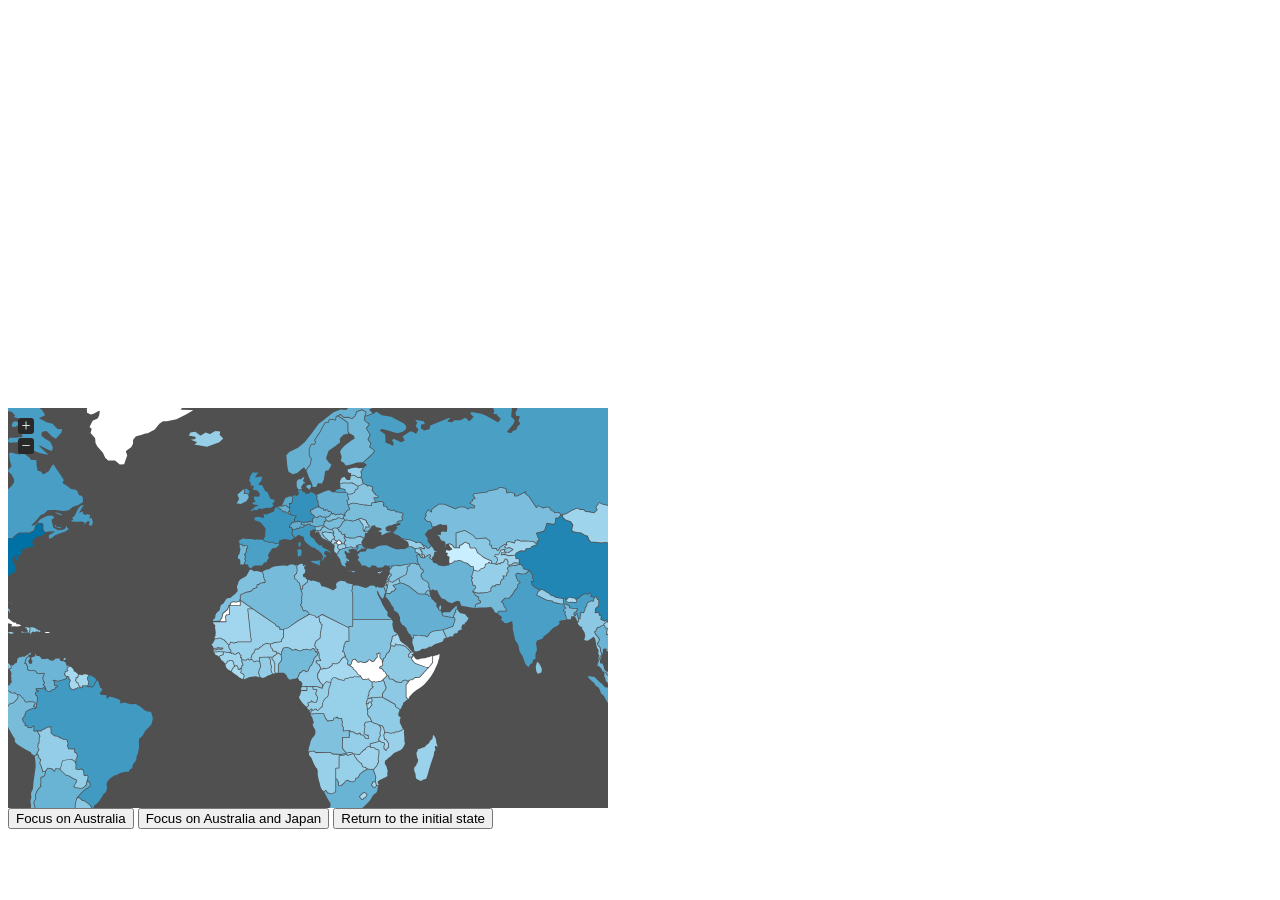
<file: assets/plugins/vector-map/tests/index.html>
<!DOCTYPE html>
<html>
<head>
  <title>jVectorMap demo</title>
  <link rel="stylesheet" media="all" href="../jquery-jvectormap.css"/>
  <script src="assets/jquery-1.8.2.js"></script>
  <script src="../jquery-jvectormap.js"></script>
  <script src="../jquery-mousewheel.js"></script>

  <script src="../lib/jvectormap.js"></script>

  <script src="../lib/abstract-element.js"></script>
  <script src="../lib/abstract-canvas-element.js"></script>
  <script src="../lib/abstract-shape-element.js"></script>

  <script src="../lib/svg-element.js"></script>
  <script src="../lib/svg-group-element.js"></script>
  <script src="../lib/svg-canvas-element.js"></script>
  <script src="../lib/svg-shape-element.js"></script>
  <script src="../lib/svg-path-element.js"></script>
  <script src="../lib/svg-circle-element.js"></script>

  <script src="../lib/vml-element.js"></script>
  <script src="../lib/vml-group-element.js"></script>
  <script src="../lib/vml-canvas-element.js"></script>
  <script src="../lib/vml-shape-element.js"></script>
  <script src="../lib/vml-path-element.js"></script>
  <script src="../lib/vml-circle-element.js"></script>

  <script src="../lib/vector-canvas.js"></script>
  <script src="../lib/simple-scale.js"></script>
  <script src="../lib/numeric-scale.js"></script>
  <script src="../lib/ordinal-scale.js"></script>
  <script src="../lib/color-scale.js"></script>
  <script src="../lib/data-series.js"></script>
  <script src="../lib/proj.js"></script>
  <script src="../lib/world-map.js"></script>

  <script src="assets/jquery-jvectormap-world-mill-en.js"></script>
  <script>
    jQuery.noConflict();
    jQuery(function(){
      var $ = jQuery;

      $('#focus-single').click(function(){
        $('#map1').vectorMap('set', 'focus', 'AU');
      });
      $('#focus-multiple').click(function(){
        $('#map1').vectorMap('set', 'focus', ['AU', 'JP']);
      });
      $('#focus-init').click(function(){
        $('#map1').vectorMap('set', 'focus', 1, 0, 0);
      });
      $('#map1').vectorMap({
        map: 'world_mill_en',
        focusOn: {
          x: 0.5,
          y: 0.5,
          scale: 2
        },
        series: {
          regions: [{
            scale: ['#C8EEFF', '#0071A4'],
            normalizeFunction: 'polynomial',
            values: {
              "AF": 16.63,
              "AL": 11.58,
              "DZ": 158.97,
              "AO": 85.81,
              "AG": 1.1,
              "AR": 351.02,
              "AM": 8.83,
              "AU": 1219.72,
              "AT": 366.26,
              "AZ": 52.17,
              "BS": 7.54,
              "BH": 21.73,
              "BD": 105.4,
              "BB": 3.96,
              "BY": 52.89,
              "BE": 461.33,
              "BZ": 1.43,
              "BJ": 6.49,
              "BT": 1.4,
              "BO": 19.18,
              "BA": 16.2,
              "BW": 12.5,
              "BR": 2023.53,
              "BN": 11.96,
              "BG": 44.84,
              "BF": 8.67,
              "BI": 1.47,
              "KH": 11.36,
              "CM": 21.88,
              "CA": 1563.66,
              "CV": 1.57,
              "CF": 2.11,
              "TD": 7.59,
              "CL": 199.18,
              "CN": 5745.13,
              "CO": 283.11,
              "KM": 0.56,
              "CD": 12.6,
              "CG": 11.88,
              "CR": 35.02,
              "CI": 22.38,
              "HR": 59.92,
              "CY": 22.75,
              "CZ": 195.23,
              "DK": 304.56,
              "DJ": 1.14,
              "DM": 0.38,
              "DO": 50.87,
              "EC": 61.49,
              "EG": 216.83,
              "SV": 21.8,
              "GQ": 14.55,
              "ER": 2.25,
              "EE": 19.22,
              "ET": 30.94,
              "FJ": 3.15,
              "FI": 231.98,
              "FR": 2555.44,
              "GA": 12.56,
              "GM": 1.04,
              "GE": 11.23,
              "DE": 3305.9,
              "GH": 18.06,
              "GR": 305.01,
              "GD": 0.65,
              "GT": 40.77,
              "GN": 4.34,
              "GW": 0.83,
              "GY": 2.2,
              "HT": 6.5,
              "HN": 15.34,
              "HK": 226.49,
              "HU": 132.28,
              "IS": 12.77,
              "IN": 1430.02,
              "ID": 695.06,
              "IR": 337.9,
              "IQ": 84.14,
              "IE": 204.14,
              "IL": 201.25,
              "IT": 2036.69,
              "JM": 13.74,
              "JP": 5390.9,
              "JO": 27.13,
              "KZ": 129.76,
              "KE": 32.42,
              "KI": 0.15,
              "KR": 986.26,
              "KW": 117.32,
              "KG": 4.44,
              "LA": 6.34,
              "LV": 23.39,
              "LB": 39.15,
              "LS": 1.8,
              "LR": 0.98,
              "LY": 77.91,
              "LT": 35.73,
              "LU": 52.43,
              "MK": 9.58,
              "MG": 8.33,
              "MW": 5.04,
              "MY": 218.95,
              "MV": 1.43,
              "ML": 9.08,
              "MT": 7.8,
              "MR": 3.49,
              "MU": 9.43,
              "MX": 1004.04,
              "MD": 5.36,
              "MN": 5.81,
              "ME": 3.88,
              "MA": 91.7,
              "MZ": 10.21,
              "MM": 35.65,
              "NA": 11.45,
              "NP": 15.11,
              "NL": 770.31,
              "NZ": 138,
              "NI": 6.38,
              "NE": 5.6,
              "NG": 206.66,
              "NO": 413.51,
              "OM": 53.78,
              "PK": 174.79,
              "PA": 27.2,
              "PG": 8.81,
              "PY": 17.17,
              "PE": 153.55,
              "PH": 189.06,
              "PL": 438.88,
              "PT": 223.7,
              "QA": 126.52,
              "RO": 158.39,
              "RU": 1476.91,
              "RW": 5.69,
              "WS": 0.55,
              "ST": 0.19,
              "SA": 434.44,
              "SN": 12.66,
              "RS": 38.92,
              "SC": 0.92,
              "SL": 1.9,
              "SG": 217.38,
              "SK": 86.26,
              "SI": 46.44,
              "SB": 0.67,
              "ZA": 354.41,
              "ES": 1374.78,
              "LK": 48.24,
              "KN": 0.56,
              "LC": 1,
              "VC": 0.58,
              "SD": 65.93,
              "SR": 3.3,
              "SZ": 3.17,
              "SE": 444.59,
              "CH": 522.44,
              "SY": 59.63,
              "TW": 426.98,
              "TJ": 5.58,
              "TZ": 22.43,
              "TH": 312.61,
              "TL": 0.62,
              "TG": 3.07,
              "TO": 0.3,
              "TT": 21.2,
              "TN": 43.86,
              "TR": 729.05,
              "TM": 0,
              "UG": 17.12,
              "UA": 136.56,
              "AE": 239.65,
              "GB": 2258.57,
              "US": 14624.18,
              "UY": 40.71,
              "UZ": 37.72,
              "VU": 0.72,
              "VE": 285.21,
              "VN": 101.99,
              "YE": 30.02,
              "ZM": 15.69,
              "ZW": 5.57
            }
          }]
        }
      });
    })
  </script>
</head>
<body>
  <div style="height: 400px"></div>
  <div id="map1" style="width: 600px; height: 400px"></div>
  <button id="focus-single">Focus on Australia</button>
  <button id="focus-multiple">Focus on Australia and Japan</button>
  <button id="focus-init">Return to the initial state</button>
</body>
</html>
</file>
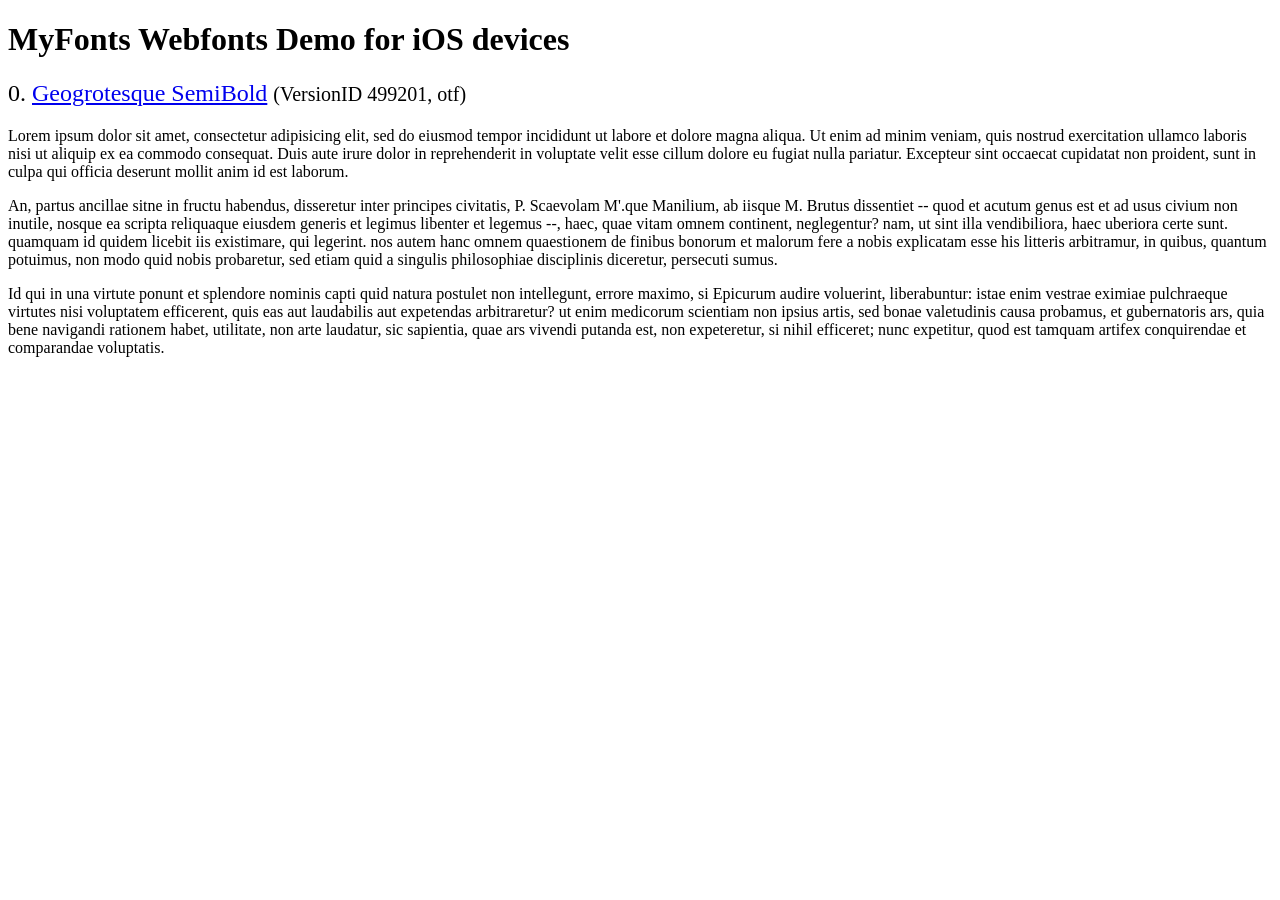
<file: assets/plugins/flexslider/demo/fonts/webfonts/geo-semibold/svg/index.html>
<!DOCTYPE html>
<html>
<head>
<title>MyFonts Webfonts Demo for iOS devices</title>
<meta http-equiv="content-type" content="text/html; charset=utf-8" />

<style type="text/css" media="all">

	h2 {
		 font-weight:normal;
	}

		
	@font-face {
		font-family:"Geogrotesque-SemiBold";
		src:url("style_169898.svg#Geogrotesque-SemiBold") format("svg");
	}
	
	.webfont_0 {
		font-family: Geogrotesque-SemiBold;
	}
		
</style>

</head>

<body>

<h1>MyFonts Webfonts Demo for iOS devices</h1>


<h2>0. <span class='webfont_0'><a href='http://new.myfonts.com/search/style::169898/'>Geogrotesque SemiBold</a></span>
<small>(VersionID 499201, otf)</small>
</h2>

<p class='webfont_0'>Lorem ipsum dolor sit amet, consectetur adipisicing elit, sed do eiusmod tempor incididunt ut labore et dolore magna aliqua. Ut enim ad minim veniam, quis nostrud exercitation ullamco laboris nisi ut aliquip ex ea commodo consequat. Duis aute irure dolor in reprehenderit in voluptate velit esse cillum dolore eu fugiat nulla pariatur. Excepteur sint occaecat cupidatat non proident, sunt in culpa qui officia deserunt mollit anim id est laborum.</p>

<p class='webfont_0'>An, partus ancillae sitne in fructu habendus, disseretur inter principes civitatis, P. Scaevolam M'.que Manilium, ab iisque M. Brutus dissentiet -- quod et acutum genus est et ad usus civium non inutile, nosque ea scripta reliquaque eiusdem generis et legimus libenter et legemus --, haec, quae vitam omnem continent, neglegentur? nam, ut sint illa vendibiliora, haec uberiora certe sunt. quamquam id quidem licebit iis existimare, qui legerint. nos autem hanc omnem quaestionem de finibus bonorum et malorum fere a nobis explicatam esse his litteris arbitramur, in quibus, quantum potuimus, non modo quid nobis probaretur, sed etiam quid a singulis philosophiae disciplinis diceretur, persecuti sumus.</p>

<p class='webfont_0'>Id qui in una virtute ponunt et splendore nominis capti quid natura postulet non intellegunt, errore maximo, si Epicurum audire voluerint, liberabuntur: istae enim vestrae eximiae pulchraeque virtutes nisi voluptatem efficerent, quis eas aut laudabilis aut expetendas arbitraretur? ut enim medicorum scientiam non ipsius artis, sed bonae valetudinis causa probamus, et gubernatoris ars, quia bene navigandi rationem habet, utilitate, non arte laudatur, sic sapientia, quae ars vivendi putanda est, non expeteretur, si nihil efficeret; nunc expetitur, quod est tamquam artifex conquirendae et comparandae voluptatis.</p>




</body>
</html>
</file>
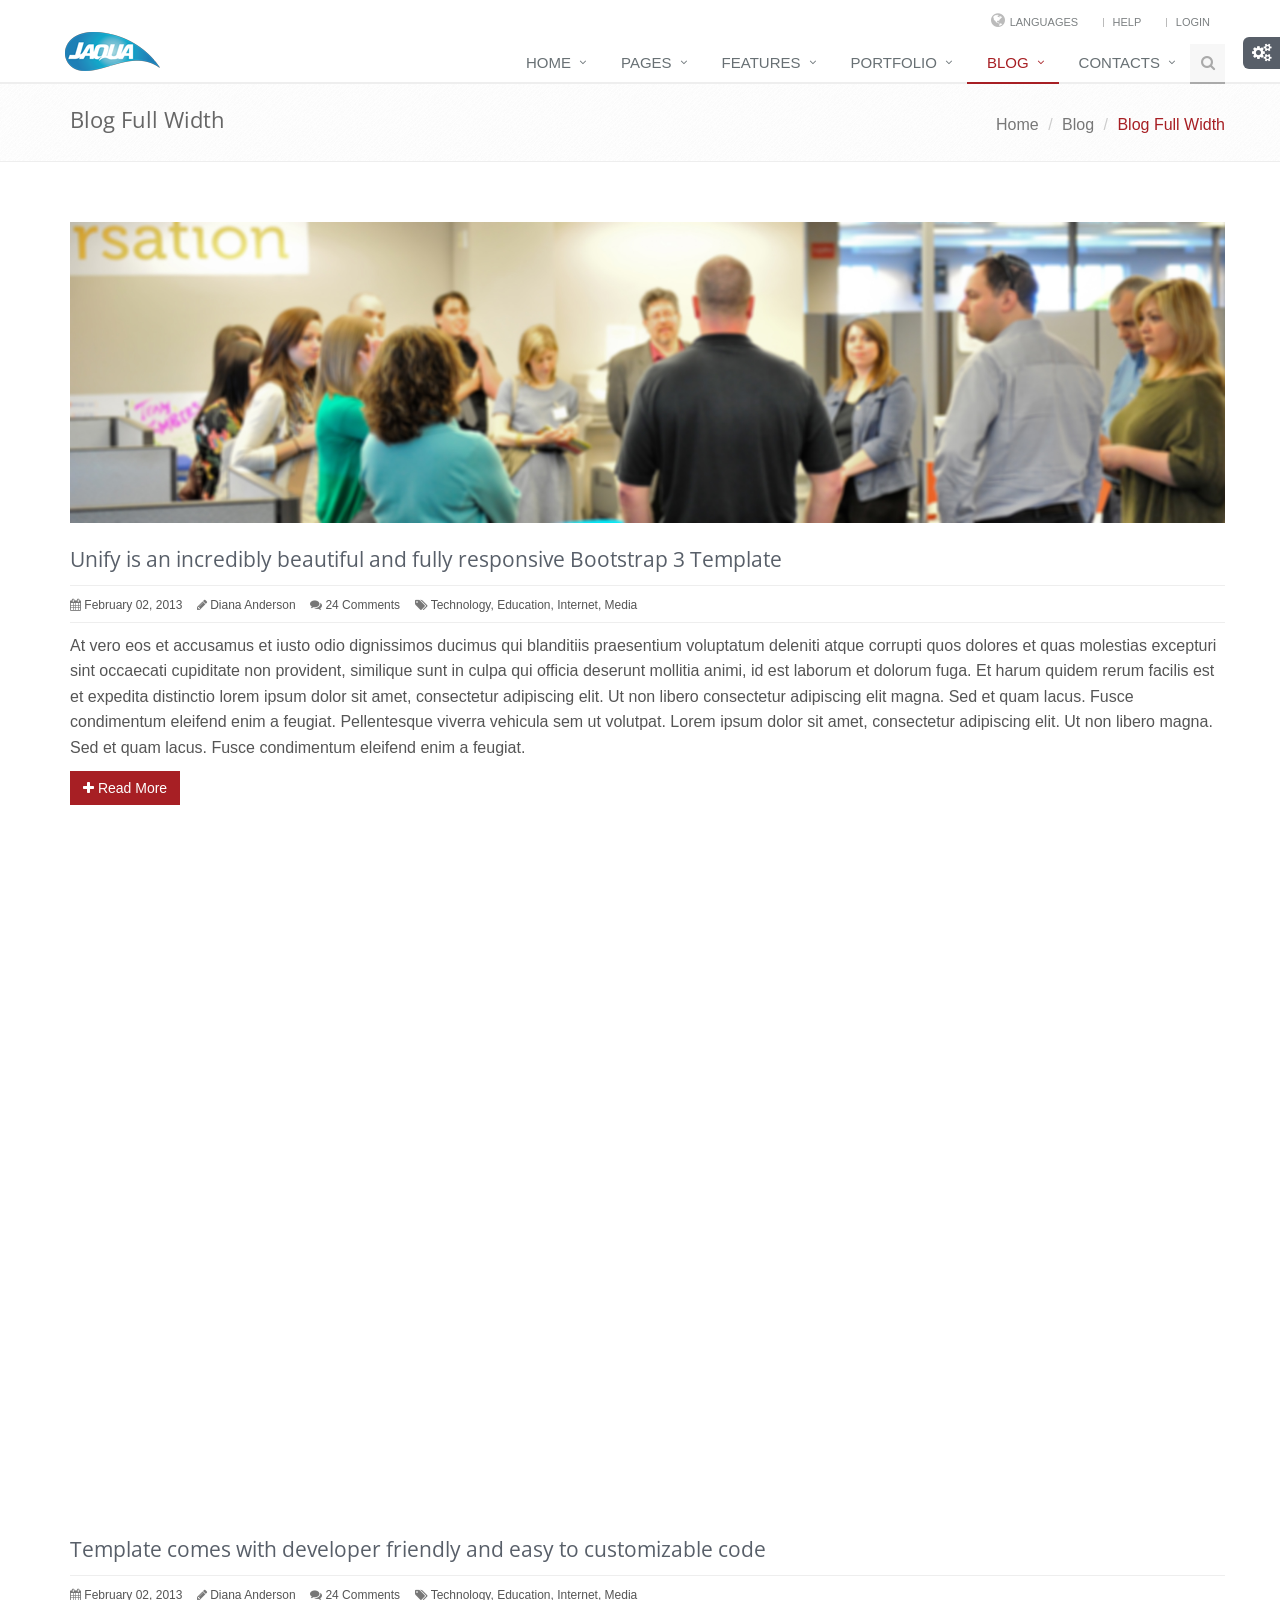
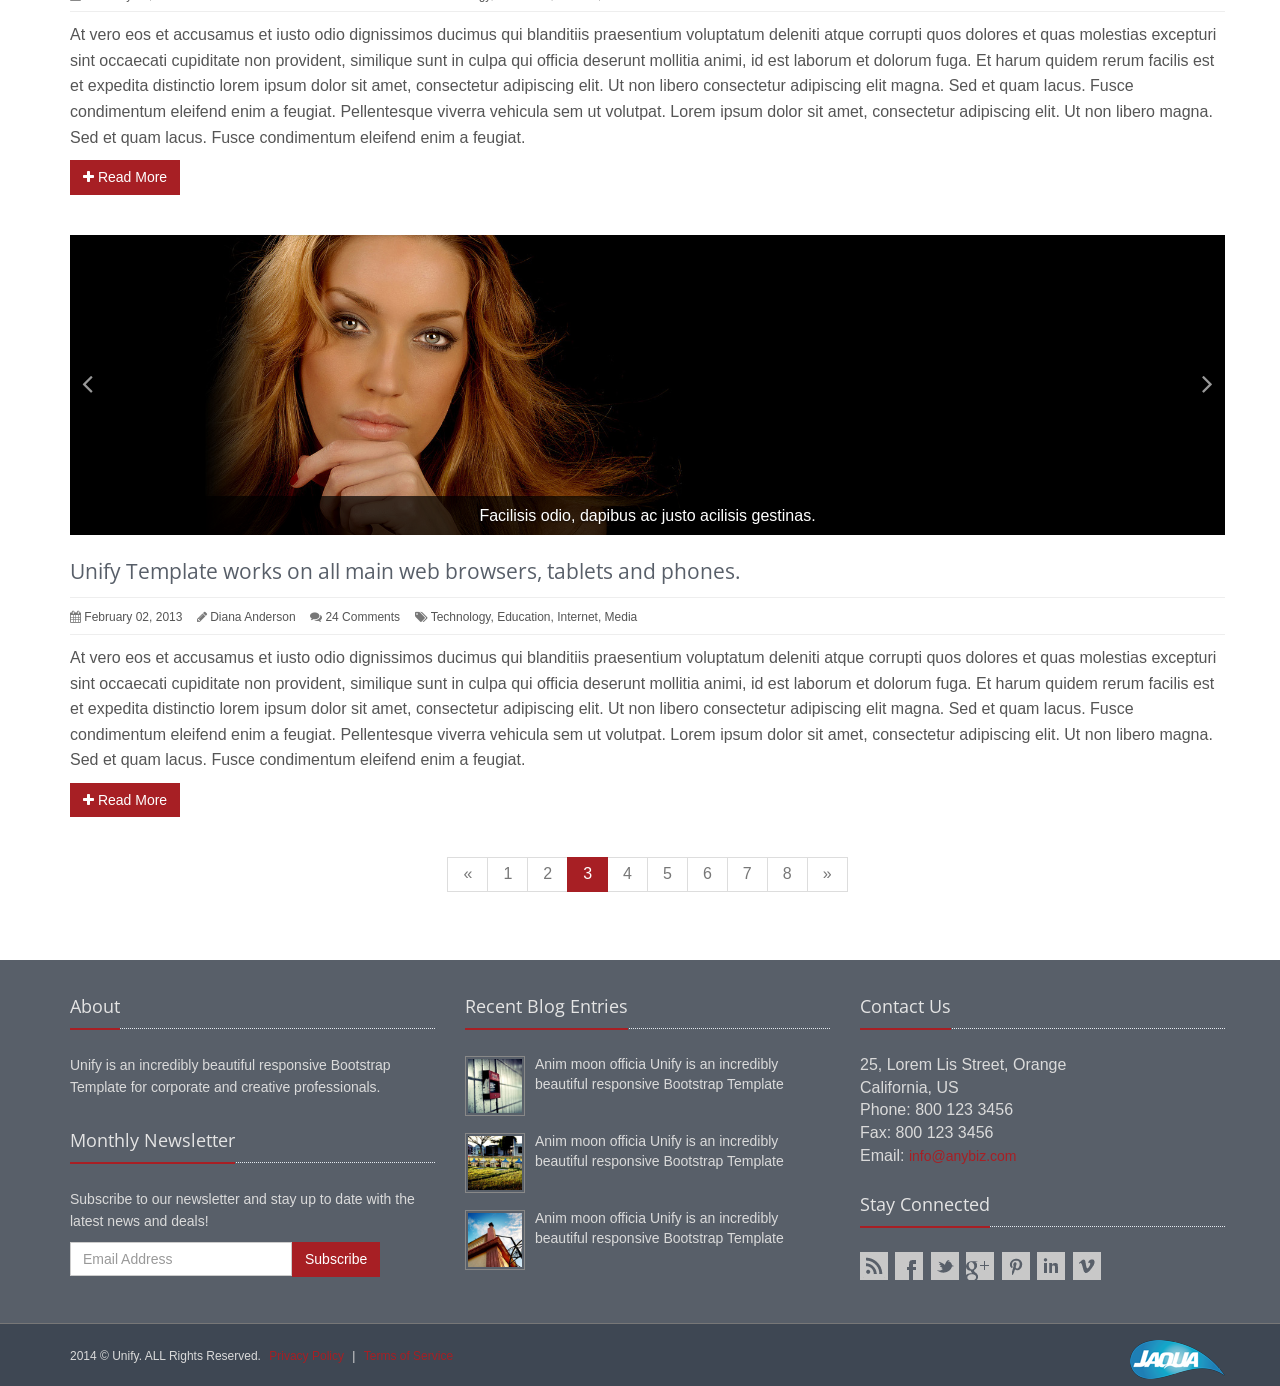
<file: blog_full_width.html>
<!DOCTYPE html>
<!--[if IE 8]> <html lang="en" class="ie8"> <![endif]-->  
<!--[if IE 9]> <html lang="en" class="ie9"> <![endif]-->  
<!--[if !IE]><!--> <html lang="en"> <!--<![endif]-->
<head>
    <title>Unify | Welcome...</title> 

    <!-- Meta -->
    <meta charset="utf-8">
    <meta name="viewport" content="width=device-width, initial-scale=1.0">
    <meta name="description" content="">
    <meta name="author" content="">

    <!-- Favicon -->
    <link rel="shortcut icon" href="favicon.ico">

    <!-- CSS Global Compulsory -->
    <link rel="stylesheet" href="assets/plugins/bootstrap/css/bootstrap.min.css">
    <link rel="stylesheet" href="assets/css/style.css">

    <!-- CSS Implementing Plugins -->
    <link rel="stylesheet" href="assets/plugins/line-icons/line-icons.css">
    <link rel="stylesheet" href="assets/plugins/font-awesome/css/font-awesome.min.css">

    <!-- CSS Page Style -->    
    <link rel="stylesheet" href="assets/css/pages/blog.css">

    <!-- CSS Theme -->    
    <link rel="stylesheet" href="assets/css/themes/default.css" id="style_color">

    <!-- CSS Customization -->
    <link rel="stylesheet" href="assets/css/custom.css">
</head>	

<body>
<!--=== Style Switcher ===-->
<i class="style-switcher-btn fa fa-cogs hidden-xs"></i>
<div class="style-switcher animated fadeInRight">
    <div class="theme-close"><i class="icon-close"></i></div>
    <div class="theme-heading">Theme Colors</div>
    <ul class="list-unstyled">
        <li class="theme-default theme-active" data-style="default" data-header="light"></li>
        <li class="theme-blue" data-style="blue" data-header="light"></li>
        <li class="theme-orange" data-style="orange" data-header="light"></li>
        <li class="theme-red" data-style="red" data-header="light"></li>
        <li class="theme-light last" data-style="light" data-header="light"></li>

        <li class="theme-purple" data-style="purple" data-header="light"></li>
        <li class="theme-aqua" data-style="aqua" data-header="light"></li>
        <li class="theme-brown" data-style="brown" data-header="light"></li>
        <li class="theme-dark-blue" data-style="dark-blue" data-header="light"></li>
        <li class="theme-light-green last" data-style="light-green" data-header="light"></li>
    </ul>
    <div style="margin-bottom:18px;"></div>
    <div class="theme-heading">Layouts</div>
    <div class="text-center">
        <a href="javascript:void(0);" class="btn-u btn-u-green btn-block active-switcher-btn wide-layout-btn">Wide</a>
        <a href="javascript:void(0);" class="btn-u btn-u-green btn-block boxed-layout-btn">Boxed</a>
    </div>
</div><!--/style-switcher-->
<!--=== End Style Switcher ===-->    

<div class="wrapper">
    <!--=== Header ===-->    
    <div class="header">
        <!-- Topbar -->
        <div class="topbar">
            <div class="container">
                <!-- Topbar Navigation -->
                <ul class="loginbar pull-right">
                    <li>
                        <i class="fa fa-globe"></i>
                        <a>Languages</a>
                        <ul class="lenguages">
                            <li class="active">
                                <a href="#">English <i class="fa fa-check"></i></a> 
                            </li>
                            <li><a href="#">Spanish</a></li>
                            <li><a href="#">Russian</a></li>
                            <li><a href="#">German</a></li>
                        </ul>
                    </li>
                    <li class="topbar-devider"></li>   
                    <li><a href="page_faq.html">Help</a></li>  
                    <li class="topbar-devider"></li>   
                    <li><a href="page_login.html">Login</a></li>   
                </ul>
                <!-- End Topbar Navigation -->
            </div>
        </div>
        <!-- End Topbar -->
    
        <!-- Navbar -->
        <div class="navbar navbar-default" role="navigation">
            <div class="container">
                <!-- Brand and toggle get grouped for better mobile display -->
                <div class="navbar-header">
                    <button type="button" class="navbar-toggle" data-toggle="collapse" data-target=".navbar-responsive-collapse">
                        <span class="sr-only">Toggle navigation</span>
                        <span class="fa fa-bars"></span>
                    </button>
                    <a class="navbar-brand" href="index.html">
                        <img id="logo-header" src="assets/img/logo1-default.png" alt="Logo">
                    </a>
                </div>

                <!-- Collect the nav links, forms, and other content for toggling -->
                <div class="collapse navbar-collapse navbar-responsive-collapse">
                    <ul class="nav navbar-nav">
                        <!-- Home -->
                        <li class="dropdown">
                            <a href="javascript:void(0);" class="dropdown-toggle" data-toggle="dropdown">
                                Home
                            </a>
                            <ul class="dropdown-menu">
                                <li><a href="index.html">Option 1: Default Page</a></li>
                                <li><a href="page_home1.html">Option 2: Layer Slider</a></li>
                                <li><a href="page_home2.html">Option 3: Revolution Slider</a></li>
                                <li><a href="page_home3.html">Option 4: Amazing Content</a></li>
                                <li><a href="page_home4.html">Option 5: Home Sidebar</a></li>
                                <li><a href="page_home5.html">Option 6: Home Flatty</a></li>
                                <li><a href="page_home6.html">Option 7: Home Magazine</a></li>
                                <li><a href="page_home7.html">Option 8: Home Portfolio</a></li>
                                <li><a href="page_home8.html">Option 9: Home Discover</a></li>
                                <li><a href="page_jobs.html">Option 10: Home Jobs</a></li>
                                <li><a href="page_home9.html">Option 11: Home Boxed</a></li>
                                <li><a href="page_home11.html">Option 12: Home Boxed Image</a></li>
                                <li><a href="page_home10.html">Option 13: Home Fixed Menu</a></li>
                            </ul>
                        </li>
                        <!-- End Home -->

                        <!-- Pages -->                        
                        <li class="dropdown">
                            <a href="javascript:void(0);" class="dropdown-toggle" data-toggle="dropdown">
                                Pages
                            </a>
                            <ul class="dropdown-menu">
                                <!-- About Pages -->
                                <li class="dropdown-submenu">
                                    <a href="javascript:void(0);">About Pages</a>
                                    <ul class="dropdown-menu">
                                        <li><a href="page_about1.html">About Us</a></li>
                                        <li><a href="page_about.html">About Basic</a></li>
                                        <li><a href="page_about_me.html">About Me</a></li>
                                        <li><a href="page_about_our_team.html">About Our Team</a></li>
                                    </ul>                                
                                </li>
                                <!-- End About Pages -->

                                <!-- Job Pages -->
                                <li class="dropdown-submenu">
                                    <a href="javascript:void(0);">Job Pages</a>
                                    <ul class="dropdown-menu">
                                        <li><a href="page_jobs.html">Jobs Main Page</a></li>                                
                                        <li><a href="page_jobs_inner.html">Jobs Description Default</a></li>                                
                                        <li><a href="page_jobs_inner1.html">Jobs Description Basic</a></li>                                
                                        <li><a href="page_jobs_inner2.html">Jobs Description Min</a></li>                                
                                    </ul>                                
                                </li>
                                <!-- End Job Pages -->

                                <!-- Email Tempaltes -->
                                <li class="dropdown-submenu">
                                    <a href="javascript:void(0);">Email Templates</a>
                                    <ul class="dropdown-menu">
                                        <li class="dropdown-submenu">
                                            <a href="javascript:void(0);">Email Corporate</a>
                                            <ul class="dropdown-menu">
                                                <li><a target="_blank" href="email-templates/corporate/email_corporate_aqua.html">Corporate Aqua Color</a></li>
                                                <li><a target="_blank" href="email-templates/corporate/email_corporate_blue.html">Corporate Blue Color</a></li>
                                                <li><a target="_blank" href="email-templates/corporate/email_corporate_brown.html">Corporate Brown Color</a></li>
                                                <li><a target="_blank" href="email-templates/corporate/email_corporate_dark_blue.html">Corporate Dark Blue Color</a></li>
                                                <li><a target="_blank" href="email-templates/corporate/email_corporate_green.html">Corporate Green Color</a></li>
                                                <li><a target="_blank" href="email-templates/corporate/email_corporate_light_green.html">Corporate Light Green Color</a></li>
                                                <li><a target="_blank" href="email-templates/corporate/email_corporate_grey.html">Corporate Grey Color</a></li>
                                                <li><a target="_blank" href="email-templates/corporate/email_corporate_orange.html">Corporate Orange Color</a></li>
                                                <li><a target="_blank" href="email-templates/corporate/email_corporate_purple.html">Corporate Purple Color</a></li>
                                                <li><a target="_blank" href="email-templates/corporate/email_corporate_red.html">Corporate Red Color</a></li>
                                            </ul>                                
                                        </li>
                                        <li class="dropdown-submenu">
                                            <a href="javascript:void(0);">Email Flat</a>
                                            <ul class="dropdown-menu">
                                                <li><a target="_blank" href="email-templates/flat/email_flat_aqua.html">Flat Aqua Color</a></li>
                                                <li><a target="_blank" href="email-templates/flat/email_flat_blue.html">Flat Blue Color</a></li>
                                                <li><a target="_blank" href="email-templates/flat/email_flat_brown.html">Flat Brown Color</a></li>
                                                <li><a target="_blank" href="email-templates/flat/email_flat_dark_blue.html">Flat Dark Blue Color</a></li>
                                                <li><a target="_blank" href="email-templates/flat/email_flat_green.html">Flat Green Color</a></li>
                                                <li><a target="_blank" href="email-templates/flat/email_flat_light_green.html">Flat Light Green Color</a></li>
                                                <li><a target="_blank" href="email-templates/flat/email_flat_grey.html">Flat Grey Color</a></li>
                                                <li><a target="_blank" href="email-templates/flat/email_flat_orange.html">Flat Orange Color</a></li>
                                                <li><a target="_blank" href="email-templates/flat/email_flat_purple.html">Flat Purple Color</a></li>
                                                <li><a target="_blank" href="email-templates/flat/email_flat_red.html">Flat Red Color</a></li>
                                            </ul>                                
                                        </li>
                                        <li class="dropdown-submenu">
                                            <a href="javascript:void(0);">Email Modern</a>
                                            <ul class="dropdown-menu">
                                                <li><a target="_blank" href="email-templates/modern/email_modern_aqua.html">Modern Aqua Color</a></li>
                                                <li><a target="_blank" href="email-templates/modern/email_modern_blue.html">Modern Blue Color</a></li>
                                                <li><a target="_blank" href="email-templates/modern/email_modern_brown.html">Modern Brown Color</a></li>
                                                <li><a target="_blank" href="email-templates/modern/email_modern_dark_blue.html">Modern Dark Blue Color</a></li>
                                                <li><a target="_blank" href="email-templates/modern/email_modern_green.html">Modern Green Color</a></li>
                                                <li><a target="_blank" href="email-templates/modern/email_modern_light_green.html">Modern Light Green Color</a></li>
                                                <li><a target="_blank" href="email-templates/modern/email_modern_grey.html">Modern Grey Color</a></li>
                                                <li><a target="_blank" href="email-templates/modern/email_modern_orange.html">Modern Orange Color</a></li>
                                                <li><a target="_blank" href="email-templates/modern/email_modern_purple.html">Modern Purple Color</a></li>
                                                <li><a target="_blank" href="email-templates/modern/email_modern_red.html">Modern Red Color</a></li>
                                            </ul>                                
                                        </li>
                                    </ul>                                
                                </li>

                                <li class="dropdown-submenu">
                                    <a href="javascript:void(0);">Service Pages</a>
                                    <ul class="dropdown-menu">
                                        <li><a href="page_services.html">Our Services</a></li>
                                        <li><a href="page_services1.html">Our Services Basic</a></li>
                                    </ul>                                
                                </li>
                                <!-- End Email Tempaltes -->

                                <!-- Funny Boxes -->
                                <li><a href="page_funny_boxes.html">Funny Boxes</a></li>
                                <!-- End Funny Boxes -->

                                <!-- Pricing Tables -->
                                <li class="dropdown-submenu">
                                    <a href="javascript:void(0);">Pricing Tables</a>
                                    <ul class="dropdown-menu">
                                        <li><a href="page_pricing.html">Default Pricing Tables</a></li>
                                        <li><a href="page_pricing_light.html">Light Pricing Tables</a></li>
                                        <li><a href="page_pricing_mega.html">Mega Pricing Tables</a></li>
                                    </ul>                                
                                </li>
                                <!-- End Pricing Tables -->

                                <!-- Invoice Page -->
                                <li><a href="page_invoice.html">Invoice Page</a></li>
                                <!-- End Invoice Page -->

                                <!-- Search Results -->
                                <li class="dropdown-submenu">
                                    <a href="javascript:void(0);">Search Results</a>
                                    <ul class="dropdown-menu">
                                        <li><a href="page_search_inner.html">Default Search Results</a></li>
                                        <li><a href="page_search_table.html">Search Result Tables</a></li>
                                    </ul>                                
                                </li>
                                <!-- End Search Results -->

                                <!-- Coming Soon -->
                                <li><a href="page_coming_soon.html">Coming Soon</a></li>
                                <!-- End Coming Soon -->

                                <!-- FAQs Pages -->
                                <li class="dropdown-submenu">
                                    <a href="javascript:void(0);">FAQs Pages</a>
                                    <ul class="dropdown-menu">
                                        <li><a href="page_faq1.html">FAQs Page</a></li>
                                        <li><a href="page_faq.html">FAQs Basic</a></li>
                                    </ul>                                
                                </li>
                                <!-- End FAQs Pages -->

                                <!-- Gallery Page -->
                                <li><a href="page_gallery.html">Gallery Page</a></li>
                                <!-- End Gallery Page -->

                                <!-- Login and Registration -->
                                <li class="dropdown-submenu">
                                    <a href="javascript:void(0);">Login and Registration</a>
                                    <ul class="dropdown-menu">
                                        <li><a href="page_registration.html">Registration Page</a></li>
                                        <li><a href="page_login.html">Login Page</a></li>
                                        <li><a href="page_registration1.html">Registration Option</a></li>
                                        <li><a href="page_login1.html">Login Option</a></li>
                                    </ul>                                
                                </li>
                                <!-- End Login and Registration -->

                                <!-- Error Pages -->
                                <li class="dropdown-submenu">
                                    <a href="javascript:void(0);">Error Pages</a>
                                    <ul class="dropdown-menu">
                                        <li><a href="page_404_error.html">404 Error Default</a></li>
                                        <li><a href="page_404_error1.html">404 Error Option 1</a></li>
                                        <li><a href="page_404_error2.html">404 Error Option 2</a></li>
                                        <li><a href="page_404_error3.html">404 Error Option 3</a></li>
                                    </ul>                                
                                </li>
                                <!-- End Error Pages -->

                                <!-- Clients Page -->
                                <li><a href="page_clients.html">Clients Page</a></li>
                                <!-- End Clients Page -->

                                <!-- Column Pages -->
                                <li class="dropdown-submenu">
                                    <a href="javascript:void(0);">Column Pages</a>
                                    <ul class="dropdown-menu">
                                        <li><a href="page_2_columns_left.html">2 Columns Page Left</a></li>
                                        <li><a href="page_2_columns_right.html">2 Columns Page Right</a></li>
                                        <li><a href="page_3_columns.html">3 Columns Page</a></li>
                                    </ul>                                
                                </li>
                                <!-- End Column Pages -->

                                <!-- Privacy Policy -->
                                <li><a href="page_privacy.html">Privacy Policy</a></li>
                                <!-- End Privacy Policy -->

                                <!-- Terms Of Service -->
                                <li><a href="page_terms.html">Terms Of Service</a></li>
                                <!-- End Terms Of Service -->
                            </ul>
                        </li>
                        <!-- End Pages -->

                        <!-- Features -->
                        <li class="dropdown">
                            <a href="javascript:void(0);" class="dropdown-toggle" data-toggle="dropdown">
                                Features
                            </a>
                            <ul class="dropdown-menu">
                                <!-- Typography -->
                                <li class="dropdown-submenu">
                                    <a href="javascript:void(0);">Typography</a>
                                    <ul class="dropdown-menu">
                                        <li><a href="feature_typo_general.html"><i class="fa fa-sort-alpha-asc"></i> General Typography</a></li>
                                        <li><a href="feature_typo_headings.html"><i class="fa fa-magic"></i> Headings Options</a></li>
                                        <li><a href="feature_typo_dividers.html"><i class="fa fa-ellipsis-h"></i> Deviders</a></li>
                                        <li><a href="feature_typo_blockquote.html"><i class="fa fa-quote-left"></i> Blockquote Blocks</a></li>
                                        <li><a href="feature_typo_boxshadows.html"><i class="fa fa-asterisk"></i> Box Shadows</a></li>
                                        <li><a href="feature_typo_testimonials.html"><i class="fa fa-comments"></i> Testimonials</a></li>
                                        <li><a href="feature_typo_tagline_boxes.html"><i class="fa fa-tasks"></i> Tagline Boxes</a></li>
                                        <li><a href="feature_typo_grid.html"><i class="fa fa-align-justify"></i> Grid Layouts</a></li>
                                    </ul>                                
                                </li>
                                <!-- End Typography -->

                                <!-- Buttons -->
                                <li class="dropdown-submenu">
                                    <a href="javascript:void(0);">Buttons UI</a>
                                    <ul class="dropdown-menu">
                                        <li><a href="feature_btn_general.html"><i class="fa fa-flask"></i> General Buttons</a></li>
                                        <li><a href="feature_btn_brands.html"><i class="fa fa-html5"></i> Brand &amp; Social Buttons</a></li>
                                        <li><a href="feature_btn_effects.html"><i class="fa fa-bolt"></i> Loading &amp; Hover Effects</a></li>
                                    </ul>                                
                                </li>
                                <!-- End Buttons -->

                                <!-- Icons -->
                                <li class="dropdown-submenu">
                                    <a href="javascript:void(0);">Icons</a>
                                    <ul class="dropdown-menu">
                                        <li><a href="feature_icon_general.html"><i class="fa fa-chevron-circle-right"></i> General Icons</a></li>
                                        <li><a href="feature_icon_fa.html"><i class="fa fa-chevron-circle-right"></i> Font Awesome Icons</a></li>
                                        <li><a href="feature_icon_line.html"><i class="fa fa-chevron-circle-right"></i>  Icons</a></li>
                                        <li><a href="feature_icon_glyph.html"><i class="fa fa-chevron-circle-right"></i> Glyphicons Icons</a></li>
                                    </ul>                                
                                </li>
                                <!-- End Icons -->

                                <!-- Content Boxes -->
                                <li class="dropdown-submenu">
                                    <a href="javascript:void(0);">Content Boxes</a>
                                    <ul class="dropdown-menu">
                                        <li><a href="feature_box_general.html"><i class="fa fa-cog"></i> General Content Boxes</a></li>
                                        <li><a href="feature_box_colored.html"><i class="fa fa-align-center"></i> Colored Boxes</a></li>
                                        <li><a href="feature_box_funny.html"><i class="fa fa-bars"></i> Funny Boxes</a></li>
                                    </ul>                                
                                </li>
                                <!-- End Content Boxes -->

                                <!-- Thumbnails -->
                                <li><a href="feature_thumbails.html">Thumbnails</a></li>
                                <!-- End Thumbnails -->

                                <!-- Components -->
                                <li class="dropdown-submenu">
                                    <a href="javascript:void(0);">Components</a>
                                    <ul class="dropdown-menu">
                                        <li><a href="feature_compo_messages.html"><i class="fa fa-comment"></i> Alerts &amp; Messages</a></li>
                                        <li><a href="feature_compo_labels.html"><i class="fa fa-tags"></i> Labels &amp; Badges</a></li>
                                        <li><a href="feature_compo_progress_bars.html"><i class="fa fa-align-left"></i> Progress Bars</a></li>
                                        <li><a href="feature_compo_media.html"><i class="fa fa-volume-down"></i> Audio/Videos &amp; Images</a></li>
                                        <li><a href="feature_compo_panels.html"><i class="fa fa-columns"></i> Panels</a></li>
                                        <li><a href="feature_compo_pagination.html"><i class="fa fa-arrows-h"></i> Paginations</a></li>
                                    </ul>                                
                                </li>
                                <!-- End Components -->

                                <!-- Accordion and Tabs -->
                                <li><a href="feature_accordion_and_tabs.html">Accordion &amp; Tabs</a></li>
                                <!-- End Accordion and Tabs -->

                                <!-- Timeline -->
                                <li class="dropdown-submenu">
                                    <a href="javascript:void(0);">Timeline</a>
                                    <ul class="dropdown-menu">
                                        <li><a href="feature_timeline1.html"><i class="fa fa-dot-circle-o"></i> Timeline Option 1</a></li>
                                        <li><a href="feature_timeline2.html"><i class="fa fa-dot-circle-o"></i> Timeline Option 2</a></li>
                                    </ul>                                
                                </li>
                                <!-- End Timeline -->

                                <!-- Carousel -->
                                <li><a href="feature_carousels.html">Carousel Examples</a></li>
                                <!-- End Carousel -->

                                <!-- Forms -->
                                <li class="dropdown-submenu">
                                    <a href="javascript:void(0);">Forms</a>
                                    <ul class="dropdown-menu">
                                        <li><a href="feature_form_general.html"><i class="fa fa-bars"></i> Common Bootstrap Forms</a></li>
                                        <li><a href="feature_form_general1.html"><i class="fa fa-bars"></i> General Unify Forms</a></li>
                                        <li><a href="feature_form_advanced.html"><i class="fa fa-bars"></i> Advanced Forms</a></li>
                                        <li><a href="feature_form_layouts.html"><i class="fa fa-bars"></i> Form Layouts</a></li>
                                        <li><a href="feature_form_layouts_advanced.html"><i class="fa fa-bars"></i> Advanced Layout Forms</a></li>
                                        <li><a href="feature_form_states.html"><i class="fa fa-bars"></i> Form States</a></li>
                                        <li><a href="feature_form_sliders.html"><i class="fa fa-bars"></i> Form Sliders</a></li>
                                        <li><a href="feature_form_modals.html"><i class="fa fa-bars"></i> Modals</a></li>
                                    </ul>                                
                                </li>
                                <!-- End Forms -->

                                <!-- Tables -->
                                <li><a href="feature_table_general.html">Tables</a></li>
                                <!-- End Tables -->

                                <!-- Maps -->
                                <li class="dropdown-submenu">
                                    <a href="javascript:void(0);">Maps</a>
                                    <ul class="dropdown-menu">
                                        <li><a href="feature_maps_google.html"><i class="fa fa-map-marker"></i> Google Maps</a></li>
                                        <li><a href="feature_maps_vector.html"><i class="fa fa-align-center"></i> Vector Maps</a></li>
                                    </ul>                                
                                </li>
                                <!-- End Maps -->

                                <!-- Charts and Countdowns -->
                                <li><a href="feature_compo_charts.html">Charts &amp; Countdowns</a></li>
                                <!-- End Charts and Countdowns -->

                                <!-- Sub Level Menu -->
                                <li class="dropdown-submenu">
                                    <a href="javascript:void(0);">Sub Level 1</a>
                                    <ul class="dropdown-menu">
                                        <li><a href="index.hmtl">Sub Level 2</a></li>
                                        <li class="dropdown-submenu">
                                            <a href="javascript:void(0);">Sub Level 2</a>
                                            <ul class="dropdown-menu">
                                                <li><a href="index.hmtl">Sub Level 3</a></li>
                                                <li><a href="index.hmtl">Sub Level 3</a></li>
                                                <li><a href="index.hmtl">Sub Level 3</a></li>
                                                <li><a href="index.hmtl">Sub Level 3</a></li>
                                            </ul>                                
                                        </li>
                                        <li><a href="index.hmtl">Sub Level 2</a></li>
                                        <li class="dropdown-submenu">
                                            <a href="javascript:void(0);">Sub Level 2</a>
                                            <ul class="dropdown-menu">
                                                <li><a href="index.hmtl">Sub Level 3</a></li>
                                                <li><a href="index.hmtl">Sub Level 3</a></li>
                                                <li><a href="index.hmtl">Sub Level 3</a></li>
                                            </ul>                                
                                        </li>
                                    </ul>                                
                                </li>                            
                                <!-- End Sub Level Menu -->
                            </ul>
                        </li>
                        <!-- End Features -->

                        <!-- Portfolio -->
                        <li class="dropdown">
                            <a href="javascript:void(0);" class="dropdown-toggle" data-toggle="dropdown">
                                Portfolio
                            </a>
                            <ul class="dropdown-menu">
                                <li><a href="portfolio_text_blocks.html">Portfolio Text Blocks</a></li>
                                <li><a href="portfolio_2_column.html">Portfolio 2 Columns</a></li>
                                <li><a href="portfolio_3_column.html">Portfolio 3 Columns</a></li>
                                <li><a href="portfolio_4_column.html">Portfolio 4 Columns</a></li>
                                <li><a href="portfolio_item.html">Portfolio Item Option 1</a></li>
                                <li><a href="portfolio_item1.html">Portfolio Item Option 2</a></li>
                            </ul>
                        </li>
                        <!-- Ens Portfolio -->

                        <!-- Blog -->
                        <li class="dropdown active">
                            <a href="javascript:void(0);" class="dropdown-toggle" data-toggle="dropdown">
                                Blog
                            </a>
                            <ul class="dropdown-menu">
                                <li><a href="blog_page.html">Blog Page</a></li>
                                <li><a href="blog_large.html">Blog Large</a></li>
                                <li><a href="blog_medium.html">Blog Medium</a></li>
                                <li class="active"><a href="blog_full_width.html">Blog Full Width</a></li>
                                <li><a href="blog_timeline.html">Blog Timeline</a></li>
                                <li><a href="blog_right_sidebar.html">Blog Right Sidebar</a></li>
                                <li><a href="blog_left_sidebar.html">Blog Left Sidebar</a></li>
                                <li><a href="blog_item_option1.html">Blog Item Option 1</a></li>
                                <li><a href="blog_item_option2.html">Blog Item Option 2</a></li>
                            </ul>
                        </li>
                        <!-- End Blog -->

                        <!-- Contacts -->
                        <li class="dropdown">
                            <a href="javascript:void(0);" class="dropdown-toggle" data-toggle="dropdown">
                                Contacts
                            </a>
                            <ul class="dropdown-menu">
                                <li><a href="page_contact1.html">Contacts Default</a></li>
                                <li><a href="page_contact2.html">Contacts Option 1</a></li>
                                <li><a href="page_contact3.html">Contacts Option 2</a></li>
                            </ul>
                        </li>                    
                        <!-- End Contacts -->

                        <!-- Search Block -->
                        <li>
                            <i class="search fa fa-search search-btn"></i>
                            <div class="search-open">
                                <div class="input-group animated fadeInDown">
                                    <input type="text" class="form-control" placeholder="Search">
                                    <span class="input-group-btn">
                                        <button class="btn-u" type="button">Go</button>
                                    </span>
                                </div>
                            </div>    
                        </li>
                        <!-- End Search Block -->
                    </ul>
                </div><!--/navbar-collapse-->
            </div>    
        </div>            
        <!-- End Navbar -->
    </div>
    <!--=== End Header ===-->          

    <!--=== Breadcrumbs ===-->
    <div class="breadcrumbs">
        <div class="container">
            <h1 class="pull-left">Blog Full Width</h1>
            <ul class="pull-right breadcrumb">
                <li><a href="index.html">Home</a></li>
                <li><a href="">Blog</a></li>
                <li class="active">Blog Full Width</li>
            </ul>
        </div>
    </div><!--/breadcrumbs-->
    <!--=== End Breadcrumbs ===-->

    <!--=== Content Part ===-->
    <div class="container content blog-full-width">		
        <!--Blog Post-->        
    	<div class="blog margin-bottom-40">
            <div class="blog-img">
                <img class="img-responsive" src="assets/img/sliders/revolution/bg8.jpg" alt="">
            </div>
        	<h2><a href="blog_item_option1.html">Unify is an incredibly beautiful and fully responsive Bootstrap 3 Template</a></h2>
            <div class="blog-post-tags">
                <ul class="list-unstyled list-inline blog-info">
                    <li><i class="fa fa-calendar"></i> February 02, 2013</li>
                    <li><i class="fa fa-pencil"></i> Diana Anderson</li>
                    <li><i class="fa fa-comments"></i> <a href="#">24 Comments</a></li>
                    <li><i class="fa fa-tags"></i> Technology, Education, Internet, Media</li>
                </ul>                    
            </div>
            <p>At vero eos et accusamus et iusto odio dignissimos ducimus qui blanditiis praesentium voluptatum deleniti atque corrupti quos dolores et quas molestias excepturi sint occaecati cupiditate non provident, similique sunt in culpa qui officia deserunt mollitia animi, id est laborum et dolorum fuga. Et harum quidem rerum facilis est et expedita distinctio lorem ipsum dolor sit amet, consectetur adipiscing elit. Ut non libero consectetur adipiscing elit magna. Sed et quam lacus. Fusce condimentum eleifend enim a feugiat. Pellentesque viverra vehicula sem ut volutpat. Lorem ipsum dolor sit amet, consectetur adipiscing elit. Ut non libero magna. Sed et quam lacus. Fusce condimentum eleifend enim a feugiat.</p>
            <p><a class="btn-u btn-u-small" href="blog_item_option2.html"><i class="fa fa-plus"></i> Read More</a></p>
        </div>
        <!--End Blog Post-->        

        <!--Blog Post-->        
        <div class="blog margin-bottom-40">
            <div class="clearfix"></div>
            <div class="blog-img">
                <div class="responsive-video">
                    <iframe src="http://player.vimeo.com/video/47911018" frameborder="0" webkitAllowFullScreen mozallowfullscreen allowFullScreen></iframe>                        
                </div>
            </div>
            <h2><a href="blog_item_option1.html">Template comes with developer friendly and easy to customizable code</a></h2>
            <div class="blog-post-tags">
                <ul class="list-unstyled list-inline blog-info">
                    <li><i class="fa fa-calendar"></i> February 02, 2013</li>
                    <li><i class="fa fa-pencil"></i> Diana Anderson</li>
                    <li><i class="fa fa-comments"></i> <a href="#">24 Comments</a></li>
                    <li><i class="fa fa-tags"></i> Technology, Education, Internet, Media</li>
                </ul>                    
            </div>
            <p>At vero eos et accusamus et iusto odio dignissimos ducimus qui blanditiis praesentium voluptatum deleniti atque corrupti quos dolores et quas molestias excepturi sint occaecati cupiditate non provident, similique sunt in culpa qui officia deserunt mollitia animi, id est laborum et dolorum fuga. Et harum quidem rerum facilis est et expedita distinctio lorem ipsum dolor sit amet, consectetur adipiscing elit. Ut non libero consectetur adipiscing elit magna. Sed et quam lacus. Fusce condimentum eleifend enim a feugiat. Pellentesque viverra vehicula sem ut volutpat. Lorem ipsum dolor sit amet, consectetur adipiscing elit. Ut non libero magna. Sed et quam lacus. Fusce condimentum eleifend enim a feugiat.</p>
            <p><a class="btn-u btn-u-small" href="blog_item_option2.html"><i class="fa fa-plus"></i> Read More</a></p>
        </div>
        <!--End Blog Post-->        

        <!--Blog Post-->        
        <div class="blog margin-bottom-20">
            <div class="blog-img">
                <div class="carousel slide carousel-v1" id="myCarousel">
                    <div class="carousel-inner">
                        <div class="item active">
                            <img alt="" src="assets/img/sliders/revolution/bg2.jpg">
                            <div class="carousel-caption">
                                <p>Facilisis odio, dapibus ac justo acilisis gestinas.</p>
                            </div>
                        </div>
                        <div class="item">
                            <img alt="" src="assets/img/sliders/revolution/bg3.jpg">
                            <div class="carousel-caption">
                                <p>Cras justo odio, dapibus ac facilisis into egestas.</p>
                            </div>
                            </div>
                        <div class="item">
                            <img alt="" src="assets/img/sliders/revolution/bg4.jpg">
                            <div class="carousel-caption">
                                <p>Justo cras odio apibus ac afilisis lingestas de.</p>
                            </div>
                        </div>
                    </div>
                    
                    <div class="carousel-arrow">
                        <a data-slide="prev" href="#myCarousel" class="left carousel-control">
                            <i class="fa fa-angle-left"></i>
                        </a>
                        <a data-slide="next" href="#myCarousel" class="right carousel-control">
                            <i class="fa fa-angle-right"></i>
                        </a>
                    </div>
                </div>
            </div>
            <h2><a href="blog_item_option1.html">Unify Template works on all main web browsers, tablets and phones.</a></h2>
            <div class="blog-post-tags">
                <ul class="list-unstyled list-inline blog-info">
                    <li><i class="fa fa-calendar"></i> February 02, 2013</li>
                    <li><i class="fa fa-pencil"></i> Diana Anderson</li>
                    <li><i class="fa fa-comments"></i> <a href="#">24 Comments</a></li>
                    <li><i class="fa fa-tags"></i> Technology, Education, Internet, Media</li>
                </ul>                    
            </div>
            <p>At vero eos et accusamus et iusto odio dignissimos ducimus qui blanditiis praesentium voluptatum deleniti atque corrupti quos dolores et quas molestias excepturi sint occaecati cupiditate non provident, similique sunt in culpa qui officia deserunt mollitia animi, id est laborum et dolorum fuga. Et harum quidem rerum facilis est et expedita distinctio lorem ipsum dolor sit amet, consectetur adipiscing elit. Ut non libero consectetur adipiscing elit magna. Sed et quam lacus. Fusce condimentum eleifend enim a feugiat. Pellentesque viverra vehicula sem ut volutpat. Lorem ipsum dolor sit amet, consectetur adipiscing elit. Ut non libero magna. Sed et quam lacus. Fusce condimentum eleifend enim a feugiat.</p>
            <p><a class="btn-u btn-u-small" href="blog_item_option2.html"><i class="fa fa-plus"></i> Read More</a></p>
        </div>
        <!--End Blog Post-->        
        
        <!--Pagination-->
        <div class="text-center">
            <ul class="pagination">
                <li><a href="#">«</a></li>
                <li><a href="#">1</a></li>
                <li><a href="#">2</a></li>
                <li class="active"><a href="#">3</a></li>
                <li><a href="#">4</a></li>
                <li><a href="#">5</a></li>
                <li><a href="#">6</a></li>
                <li><a href="#">7</a></li>
                <li><a href="#">8</a></li>
                <li><a href="#">»</a></li>
            </ul>                                                            
        </div>
        <!--End Pagination-->
    </div><!--/container-->		
    <!--=== End Content Part ===-->

    <!--=== Footer ===-->
    <div class="footer">
        <div class="container">
            <div class="row">
                <div class="col-md-4 md-margin-bottom-40">
                    <!-- About -->
                    <div class="headline"><h2>About</h2></div>  
                    <p class="margin-bottom-25 md-margin-bottom-40">Unify is an incredibly beautiful responsive Bootstrap Template for corporate and creative professionals.</p>    
                    <!-- End About -->

                    <!-- Monthly Newsletter -->
                    <div class="headline"><h2>Monthly Newsletter</h2></div> 
                    <p>Subscribe to our newsletter and stay up to date with the latest news and deals!</p>
                    <form class="footer-subsribe">
                        <div class="input-group">
                            <input type="text" class="form-control" placeholder="Email Address">                            
                            <span class="input-group-btn">
                                <button class="btn-u" type="button">Subscribe</button>
                            </span>
                        </div>                  
                    </form>                         
                    <!-- End Monthly Newsletter -->
                </div><!--/col-md-4-->  
                
                <div class="col-md-4 md-margin-bottom-40">
                    <!-- Recent Blogs -->
                    <div class="posts">
                        <div class="headline"><h2>Recent Blog Entries</h2></div>
                        <dl class="dl-horizontal">
                            <dt><a href="#"><img src="assets/img/sliders/elastislide/6.jpg" alt="" /></a></dt>
                            <dd>
                                <p><a href="#">Anim moon officia Unify is an incredibly beautiful responsive Bootstrap Template</a></p> 
                            </dd>
                        </dl>
                        <dl class="dl-horizontal">
                        <dt><a href="#"><img src="assets/img/sliders/elastislide/10.jpg" alt="" /></a></dt>
                            <dd>
                                <p><a href="#">Anim moon officia Unify is an incredibly beautiful responsive Bootstrap Template</a></p> 
                            </dd>
                        </dl>
                        <dl class="dl-horizontal">
                        <dt><a href="#"><img src="assets/img/sliders/elastislide/11.jpg" alt="" /></a></dt>
                            <dd>
                                <p><a href="#">Anim moon officia Unify is an incredibly beautiful responsive Bootstrap Template</a></p> 
                            </dd>
                        </dl>
                    </div>
                    <!-- End Recent Blogs -->                    
                </div><!--/col-md-4-->

                <div class="col-md-4">
                    <!-- Contact Us -->
                    <div class="headline"><h2>Contact Us</h2></div> 
                    <address class="md-margin-bottom-40">
                        25, Lorem Lis Street, Orange <br />
                        California, US <br />
                        Phone: 800 123 3456 <br />
                        Fax: 800 123 3456 <br />
                        Email: <a href="mailto:info@anybiz.com" class="">info@anybiz.com</a>
                    </address>
                    <!-- End Contact Us -->

                    <!-- Social Links -->
                    <div class="headline"><h2>Stay Connected</h2></div> 
                    <ul class="social-icons">
                        <li><a href="#" data-original-title="Feed" class="social_rss"></a></li>
                        <li><a href="#" data-original-title="Facebook" class="social_facebook"></a></li>
                        <li><a href="#" data-original-title="Twitter" class="social_twitter"></a></li>
                        <li><a href="#" data-original-title="Goole Plus" class="social_googleplus"></a></li>
                        <li><a href="#" data-original-title="Pinterest" class="social_pintrest"></a></li>
                        <li><a href="#" data-original-title="Linkedin" class="social_linkedin"></a></li>
                        <li><a href="#" data-original-title="Vimeo" class="social_vimeo"></a></li>
                    </ul>
                    <!-- End Social Links -->
                </div><!--/col-md-4-->
            </div>
        </div> 
    </div><!--/footer-->
    <!--=== End Footer ===-->

    <!--=== Copyright ===-->
    <div class="copyright">
        <div class="container">
            <div class="row">
                <div class="col-md-6">                     
                    <p>
                        2014 &copy; Unify. ALL Rights Reserved. 
                        <a href="#">Privacy Policy</a> | <a href="#">Terms of Service</a>
                    </p>
                </div>
                <div class="col-md-6">  
                    <a href="index.html">
                        <img class="pull-right" id="logo-footer" src="assets/img/logo2-default.png" alt="">
                    </a>
                </div>
            </div>
        </div> 
    </div><!--/copyright--> 
    <!--=== End Copyright ===-->
</div><!--/wrapper-->

<!-- JS Global Compulsory -->           
<script type="text/javascript" src="assets/plugins/jquery-1.10.2.min.js"></script>
<script type="text/javascript" src="assets/plugins/jquery-migrate-1.2.1.min.js"></script>
<script type="text/javascript" src="assets/plugins/bootstrap/js/bootstrap.min.js"></script> 
<script type="text/javascript" src="assets/plugins/back-to-top.js"></script>
<!-- JS Page Level -->           
<script type="text/javascript" src="assets/js/app.js"></script>
<script type="text/javascript">
    jQuery(document).ready(function() {
        App.init();
    });
</script>
<!--[if lt IE 9]>
    <script src="assets/plugins/respond.js"></script>
<![endif]-->

</body>
</html>
</file>
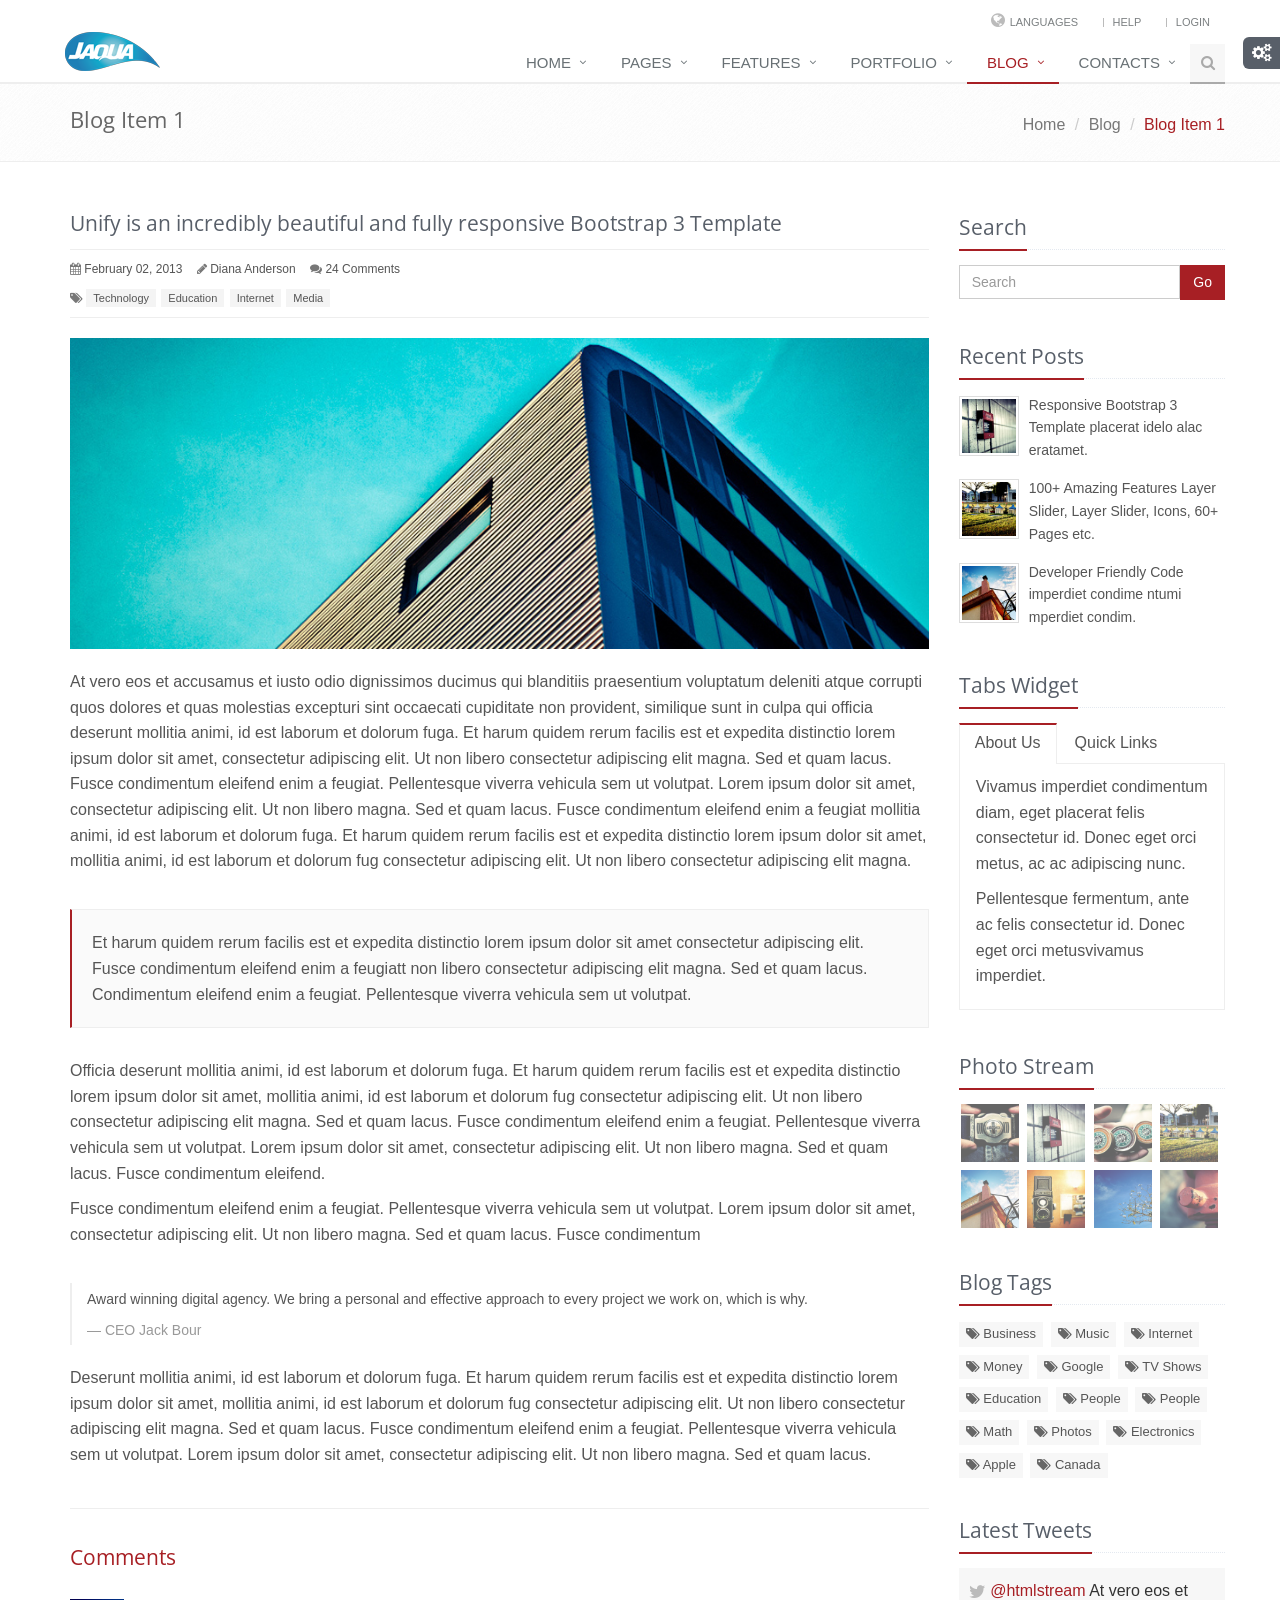
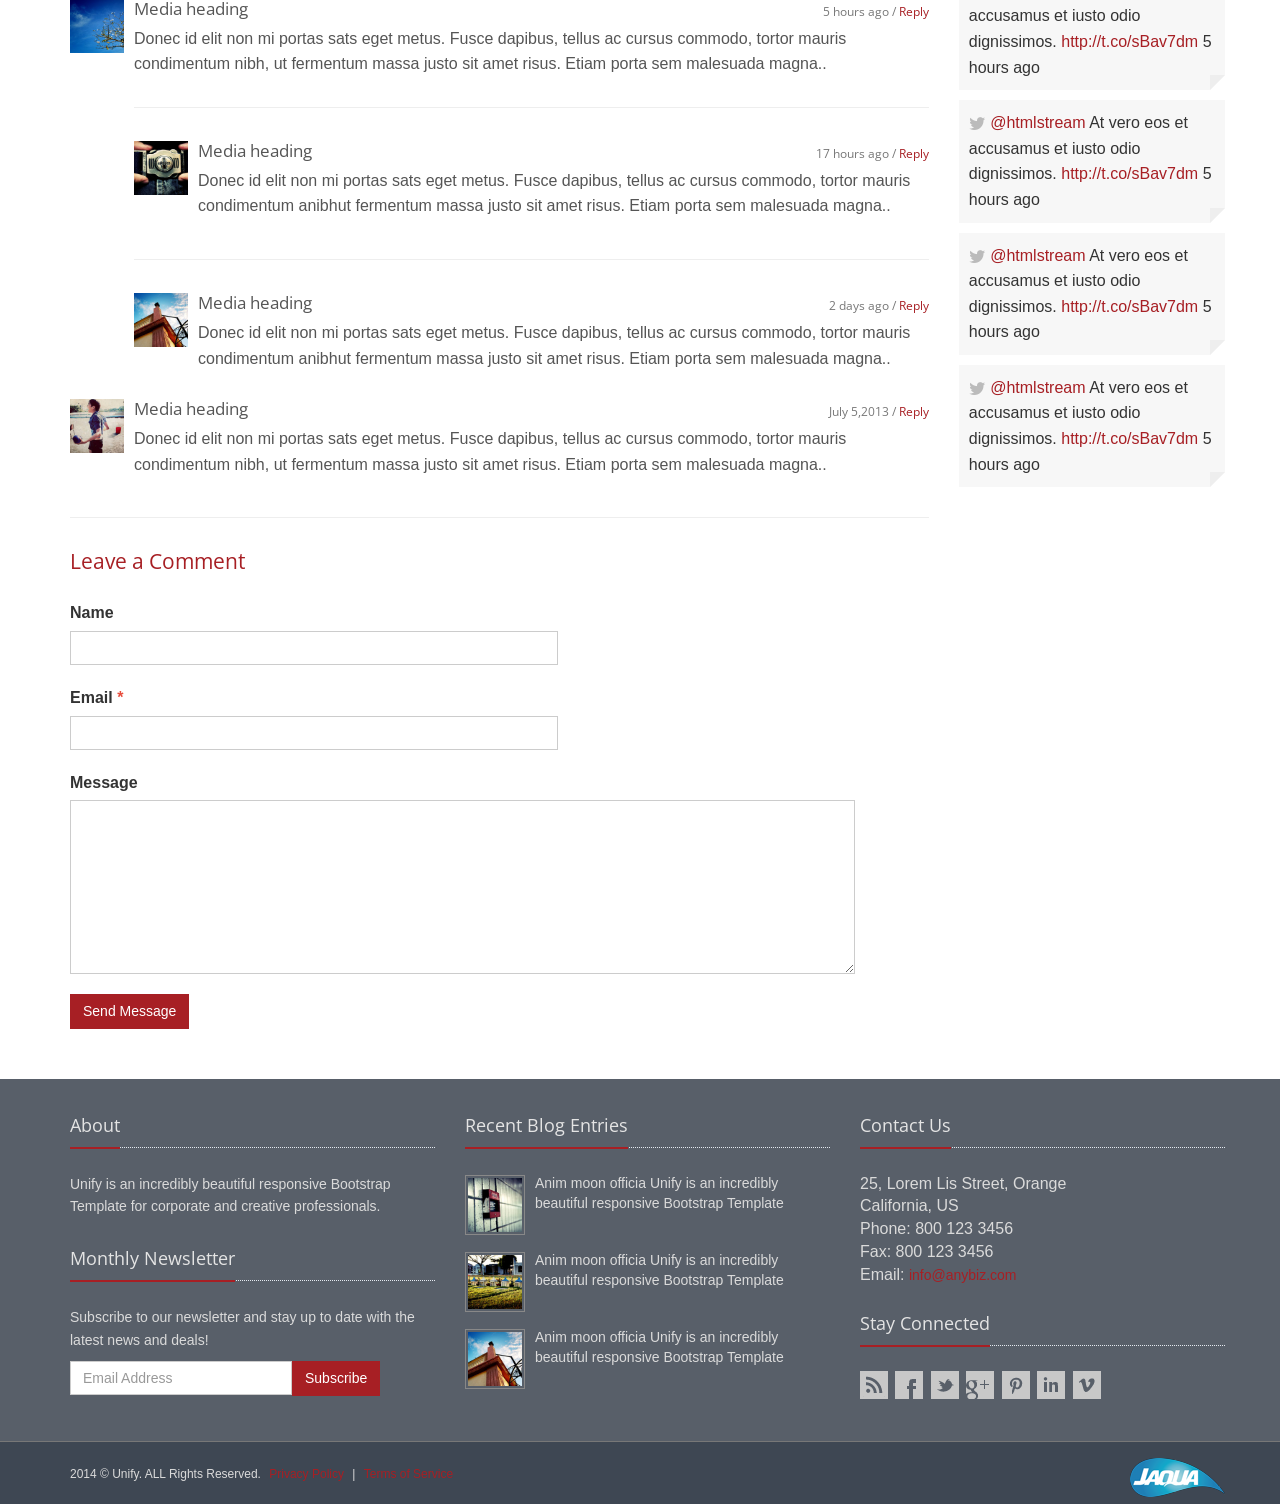
<file: blog_item_option1.html>
<!DOCTYPE html>
<!--[if IE 7]> <html lang="en" class="ie7"> <![endif]-->  
<!--[if IE 8]> <html lang="en" class="ie8"> <![endif]-->  
<!--[if IE 9]> <html lang="en" class="ie9"> <![endif]-->  
<!--[if !IE]><!--> <html lang="en"> <!--<![endif]-->  
<head>
    <title>Unify | Welcome...</title>

    <!-- Meta -->
    <meta charset="utf-8">
    <meta name="viewport" content="width=device-width, initial-scale=1.0">
    <meta name="description" content="">
    <meta name="author" content="">

    <!-- Favicon -->
    <link rel="shortcut icon" href="favicon.ico">

    <!-- CSS Global Compulsory -->
    <link rel="stylesheet" href="assets/plugins/bootstrap/css/bootstrap.min.css">
    <link rel="stylesheet" href="assets/css/style.css">

    <!-- CSS Implementing Plugins -->
    <link rel="stylesheet" href="assets/plugins/line-icons/line-icons.css">
    <link rel="stylesheet" href="assets/plugins/font-awesome/css/font-awesome.min.css">

    <!-- CSS Page Style -->    
    <link rel="stylesheet" href="assets/css/pages/blog.css">

    <!-- CSS Theme -->    
    <link rel="stylesheet" href="assets/css/themes/default.css" id="style_color">

    <!-- CSS Customization -->
    <link rel="stylesheet" href="assets/css/custom.css">
</head> 

<body>
<!--=== Style Switcher ===-->    
<i class="style-switcher-btn fa fa-cogs hidden-xs"></i>
<div class="style-switcher animated fadeInRight">
    <div class="theme-close"><i class="icon-close"></i></div>
    <div class="theme-heading">Theme Colors</div>
    <ul class="list-unstyled">
        <li class="theme-default theme-active" data-style="default" data-header="light"></li>
        <li class="theme-blue" data-style="blue" data-header="light"></li>
        <li class="theme-orange" data-style="orange" data-header="light"></li>
        <li class="theme-red" data-style="red" data-header="light"></li>
        <li class="theme-light last" data-style="light" data-header="light"></li>

        <li class="theme-purple" data-style="purple" data-header="light"></li>
        <li class="theme-aqua" data-style="aqua" data-header="light"></li>
        <li class="theme-brown" data-style="brown" data-header="light"></li>
        <li class="theme-dark-blue" data-style="dark-blue" data-header="light"></li>
        <li class="theme-light-green last" data-style="light-green" data-header="light"></li>
    </ul>
    <div style="margin-bottom:18px;"></div>
    <div class="theme-heading">Layouts</div>
    <div class="text-center">
        <a href="javascript:void(0);" class="btn-u btn-u-green btn-block active-switcher-btn wide-layout-btn">Wide</a>
        <a href="javascript:void(0);" class="btn-u btn-u-green btn-block boxed-layout-btn">Boxed</a>
    </div>
</div><!--/style-switcher-->
<!--=== End Style Switcher ===-->    

<div class="wrapper">
     <!--=== Header ===-->    
    <div class="header">
        <!-- Topbar -->
        <div class="topbar">
            <div class="container">
                <!-- Topbar Navigation -->
                <ul class="loginbar pull-right">
                    <li>
                        <i class="fa fa-globe"></i>
                        <a>Languages</a>
                        <ul class="lenguages">
                            <li class="active">
                                <a href="#">English <i class="fa fa-check"></i></a> 
                            </li>
                            <li><a href="#">Spanish</a></li>
                            <li><a href="#">Russian</a></li>
                            <li><a href="#">German</a></li>
                        </ul>
                    </li>
                    <li class="topbar-devider"></li>   
                    <li><a href="page_faq.html">Help</a></li>  
                    <li class="topbar-devider"></li>   
                    <li><a href="page_login.html">Login</a></li>   
                </ul>
                <!-- End Topbar Navigation -->
            </div>
        </div>
        <!-- End Topbar -->
    
        <!-- Navbar -->
        <div class="navbar navbar-default" role="navigation">
            <div class="container">
                <!-- Brand and toggle get grouped for better mobile display -->
                <div class="navbar-header">
                    <button type="button" class="navbar-toggle" data-toggle="collapse" data-target=".navbar-responsive-collapse">
                        <span class="sr-only">Toggle navigation</span>
                        <span class="fa fa-bars"></span>
                    </button>
                    <a class="navbar-brand" href="index.html">
                        <img id="logo-header" src="assets/img/logo1-default.png" alt="Logo">
                    </a>
                </div>

                <!-- Collect the nav links, forms, and other content for toggling -->
                <div class="collapse navbar-collapse navbar-responsive-collapse">
                    <ul class="nav navbar-nav">
                        <!-- Home -->
                        <li class="dropdown">
                            <a href="javascript:void(0);" class="dropdown-toggle" data-toggle="dropdown">
                                Home
                            </a>
                            <ul class="dropdown-menu">
                                <li><a href="index.html">Option 1: Default Page</a></li>
                                <li><a href="page_home1.html">Option 2: Layer Slider</a></li>
                                <li><a href="page_home2.html">Option 3: Revolution Slider</a></li>
                                <li><a href="page_home3.html">Option 4: Amazing Content</a></li>
                                <li><a href="page_home4.html">Option 5: Home Sidebar</a></li>
                                <li><a href="page_home5.html">Option 6: Home Flatty</a></li>
                                <li><a href="page_home6.html">Option 7: Home Magazine</a></li>
                                <li><a href="page_home7.html">Option 8: Home Portfolio</a></li>
                                <li><a href="page_home8.html">Option 9: Home Discover</a></li>
                                <li><a href="page_jobs.html">Option 10: Home Jobs</a></li>
                                <li><a href="page_home9.html">Option 11: Home Boxed</a></li>
                                <li><a href="page_home11.html">Option 12: Home Boxed Image</a></li>
                                <li><a href="page_home10.html">Option 13: Home Fixed Menu</a></li>
                            </ul>
                        </li>
                        <!-- End Home -->

                        <!-- Pages -->                        
                        <li class="dropdown">
                            <a href="javascript:void(0);" class="dropdown-toggle" data-toggle="dropdown">
                                Pages
                            </a>
                            <ul class="dropdown-menu">
                                <!-- About Pages -->
                                <li class="dropdown-submenu">
                                    <a href="javascript:void(0);">About Pages</a>
                                    <ul class="dropdown-menu">
                                        <li><a href="page_about1.html">About Us</a></li>
                                        <li><a href="page_about.html">About Basic</a></li>
                                        <li><a href="page_about_me.html">About Me</a></li>
                                        <li><a href="page_about_our_team.html">About Our Team</a></li>
                                    </ul>                                
                                </li>
                                <!-- End About Pages -->

                                <!-- Job Pages -->
                                <li class="dropdown-submenu">
                                    <a href="javascript:void(0);">Job Pages</a>
                                    <ul class="dropdown-menu">
                                        <li><a href="page_jobs.html">Jobs Main Page</a></li>                                
                                        <li><a href="page_jobs_inner.html">Jobs Description Default</a></li>                                
                                        <li><a href="page_jobs_inner1.html">Jobs Description Basic</a></li>                                
                                        <li><a href="page_jobs_inner2.html">Jobs Description Min</a></li>                                
                                    </ul>                                
                                </li>
                                <!-- End Job Pages -->

                                <!-- Email Tempaltes -->
                                <li class="dropdown-submenu">
                                    <a href="javascript:void(0);">Email Templates</a>
                                    <ul class="dropdown-menu">
                                        <li class="dropdown-submenu">
                                            <a href="javascript:void(0);">Email Corporate</a>
                                            <ul class="dropdown-menu">
                                                <li><a target="_blank" href="email-templates/corporate/email_corporate_aqua.html">Corporate Aqua Color</a></li>
                                                <li><a target="_blank" href="email-templates/corporate/email_corporate_blue.html">Corporate Blue Color</a></li>
                                                <li><a target="_blank" href="email-templates/corporate/email_corporate_brown.html">Corporate Brown Color</a></li>
                                                <li><a target="_blank" href="email-templates/corporate/email_corporate_dark_blue.html">Corporate Dark Blue Color</a></li>
                                                <li><a target="_blank" href="email-templates/corporate/email_corporate_green.html">Corporate Green Color</a></li>
                                                <li><a target="_blank" href="email-templates/corporate/email_corporate_light_green.html">Corporate Light Green Color</a></li>
                                                <li><a target="_blank" href="email-templates/corporate/email_corporate_grey.html">Corporate Grey Color</a></li>
                                                <li><a target="_blank" href="email-templates/corporate/email_corporate_orange.html">Corporate Orange Color</a></li>
                                                <li><a target="_blank" href="email-templates/corporate/email_corporate_purple.html">Corporate Purple Color</a></li>
                                                <li><a target="_blank" href="email-templates/corporate/email_corporate_red.html">Corporate Red Color</a></li>
                                            </ul>                                
                                        </li>
                                        <li class="dropdown-submenu">
                                            <a href="javascript:void(0);">Email Flat</a>
                                            <ul class="dropdown-menu">
                                                <li><a target="_blank" href="email-templates/flat/email_flat_aqua.html">Flat Aqua Color</a></li>
                                                <li><a target="_blank" href="email-templates/flat/email_flat_blue.html">Flat Blue Color</a></li>
                                                <li><a target="_blank" href="email-templates/flat/email_flat_brown.html">Flat Brown Color</a></li>
                                                <li><a target="_blank" href="email-templates/flat/email_flat_dark_blue.html">Flat Dark Blue Color</a></li>
                                                <li><a target="_blank" href="email-templates/flat/email_flat_green.html">Flat Green Color</a></li>
                                                <li><a target="_blank" href="email-templates/flat/email_flat_light_green.html">Flat Light Green Color</a></li>
                                                <li><a target="_blank" href="email-templates/flat/email_flat_grey.html">Flat Grey Color</a></li>
                                                <li><a target="_blank" href="email-templates/flat/email_flat_orange.html">Flat Orange Color</a></li>
                                                <li><a target="_blank" href="email-templates/flat/email_flat_purple.html">Flat Purple Color</a></li>
                                                <li><a target="_blank" href="email-templates/flat/email_flat_red.html">Flat Red Color</a></li>
                                            </ul>                                
                                        </li>
                                        <li class="dropdown-submenu">
                                            <a href="javascript:void(0);">Email Modern</a>
                                            <ul class="dropdown-menu">
                                                <li><a target="_blank" href="email-templates/modern/email_modern_aqua.html">Modern Aqua Color</a></li>
                                                <li><a target="_blank" href="email-templates/modern/email_modern_blue.html">Modern Blue Color</a></li>
                                                <li><a target="_blank" href="email-templates/modern/email_modern_brown.html">Modern Brown Color</a></li>
                                                <li><a target="_blank" href="email-templates/modern/email_modern_dark_blue.html">Modern Dark Blue Color</a></li>
                                                <li><a target="_blank" href="email-templates/modern/email_modern_green.html">Modern Green Color</a></li>
                                                <li><a target="_blank" href="email-templates/modern/email_modern_light_green.html">Modern Light Green Color</a></li>
                                                <li><a target="_blank" href="email-templates/modern/email_modern_grey.html">Modern Grey Color</a></li>
                                                <li><a target="_blank" href="email-templates/modern/email_modern_orange.html">Modern Orange Color</a></li>
                                                <li><a target="_blank" href="email-templates/modern/email_modern_purple.html">Modern Purple Color</a></li>
                                                <li><a target="_blank" href="email-templates/modern/email_modern_red.html">Modern Red Color</a></li>
                                            </ul>                                
                                        </li>
                                    </ul>                                
                                </li>

                                <li class="dropdown-submenu">
                                    <a href="javascript:void(0);">Service Pages</a>
                                    <ul class="dropdown-menu">
                                        <li><a href="page_services.html">Our Services</a></li>
                                        <li><a href="page_services1.html">Our Services Basic</a></li>
                                    </ul>                                
                                </li>
                                <!-- End Email Tempaltes -->

                                <!-- Funny Boxes -->
                                <li><a href="page_funny_boxes.html">Funny Boxes</a></li>
                                <!-- End Funny Boxes -->

                                <!-- Pricing Tables -->
                                <li class="dropdown-submenu">
                                    <a href="javascript:void(0);">Pricing Tables</a>
                                    <ul class="dropdown-menu">
                                        <li><a href="page_pricing.html">Default Pricing Tables</a></li>
                                        <li><a href="page_pricing_light.html">Light Pricing Tables</a></li>
                                        <li><a href="page_pricing_mega.html">Mega Pricing Tables</a></li>
                                    </ul>                                
                                </li>
                                <!-- End Pricing Tables -->

                                <!-- Invoice Page -->
                                <li><a href="page_invoice.html">Invoice Page</a></li>
                                <!-- End Invoice Page -->

                                <!-- Search Results -->
                                <li class="dropdown-submenu">
                                    <a href="javascript:void(0);">Search Results</a>
                                    <ul class="dropdown-menu">
                                        <li><a href="page_search_inner.html">Default Search Results</a></li>
                                        <li><a href="page_search_table.html">Search Result Tables</a></li>
                                    </ul>                                
                                </li>
                                <!-- End Search Results -->

                                <!-- Coming Soon -->
                                <li><a href="page_coming_soon.html">Coming Soon</a></li>
                                <!-- End Coming Soon -->

                                <!-- FAQs Pages -->
                                <li class="dropdown-submenu">
                                    <a href="javascript:void(0);">FAQs Pages</a>
                                    <ul class="dropdown-menu">
                                        <li><a href="page_faq1.html">FAQs Page</a></li>
                                        <li><a href="page_faq.html">FAQs Basic</a></li>
                                    </ul>                                
                                </li>
                                <!-- End FAQs Pages -->

                                <!-- Gallery Page -->
                                <li><a href="page_gallery.html">Gallery Page</a></li>
                                <!-- End Gallery Page -->

                                <!-- Login and Registration -->
                                <li class="dropdown-submenu">
                                    <a href="javascript:void(0);">Login and Registration</a>
                                    <ul class="dropdown-menu">
                                        <li><a href="page_registration.html">Registration Page</a></li>
                                        <li><a href="page_login.html">Login Page</a></li>
                                        <li><a href="page_registration1.html">Registration Option</a></li>
                                        <li><a href="page_login1.html">Login Option</a></li>
                                    </ul>                                
                                </li>
                                <!-- End Login and Registration -->

                                <!-- Error Pages -->
                                <li class="dropdown-submenu">
                                    <a href="javascript:void(0);">Error Pages</a>
                                    <ul class="dropdown-menu">
                                        <li><a href="page_404_error.html">404 Error Default</a></li>
                                        <li><a href="page_404_error1.html">404 Error Option 1</a></li>
                                        <li><a href="page_404_error2.html">404 Error Option 2</a></li>
                                        <li><a href="page_404_error3.html">404 Error Option 3</a></li>
                                    </ul>                                
                                </li>
                                <!-- End Error Pages -->

                                <!-- Clients Page -->
                                <li><a href="page_clients.html">Clients Page</a></li>
                                <!-- End Clients Page -->

                                <!-- Column Pages -->
                                <li class="dropdown-submenu">
                                    <a href="javascript:void(0);">Column Pages</a>
                                    <ul class="dropdown-menu">
                                        <li><a href="page_2_columns_left.html">2 Columns Page Left</a></li>
                                        <li><a href="page_2_columns_right.html">2 Columns Page Right</a></li>
                                        <li><a href="page_3_columns.html">3 Columns Page</a></li>
                                    </ul>                                
                                </li>
                                <!-- End Column Pages -->

                                <!-- Privacy Policy -->
                                <li><a href="page_privacy.html">Privacy Policy</a></li>
                                <!-- End Privacy Policy -->

                                <!-- Terms Of Service -->
                                <li><a href="page_terms.html">Terms Of Service</a></li>
                                <!-- End Terms Of Service -->
                            </ul>
                        </li>
                        <!-- End Pages -->

                        <!-- Features -->
                        <li class="dropdown">
                            <a href="javascript:void(0);" class="dropdown-toggle" data-toggle="dropdown">
                                Features
                            </a>
                            <ul class="dropdown-menu">
                                <!-- Typography -->
                                <li class="dropdown-submenu">
                                    <a href="javascript:void(0);">Typography</a>
                                    <ul class="dropdown-menu">
                                        <li><a href="feature_typo_general.html"><i class="fa fa-sort-alpha-asc"></i> General Typography</a></li>
                                        <li><a href="feature_typo_headings.html"><i class="fa fa-magic"></i> Headings Options</a></li>
                                        <li><a href="feature_typo_dividers.html"><i class="fa fa-ellipsis-h"></i> Deviders</a></li>
                                        <li><a href="feature_typo_blockquote.html"><i class="fa fa-quote-left"></i> Blockquote Blocks</a></li>
                                        <li><a href="feature_typo_boxshadows.html"><i class="fa fa-asterisk"></i> Box Shadows</a></li>
                                        <li><a href="feature_typo_testimonials.html"><i class="fa fa-comments"></i> Testimonials</a></li>
                                        <li><a href="feature_typo_tagline_boxes.html"><i class="fa fa-tasks"></i> Tagline Boxes</a></li>
                                        <li><a href="feature_typo_grid.html"><i class="fa fa-align-justify"></i> Grid Layouts</a></li>
                                    </ul>                                
                                </li>
                                <!-- End Typography -->

                                <!-- Buttons -->
                                <li class="dropdown-submenu">
                                    <a href="javascript:void(0);">Buttons UI</a>
                                    <ul class="dropdown-menu">
                                        <li><a href="feature_btn_general.html"><i class="fa fa-flask"></i> General Buttons</a></li>
                                        <li><a href="feature_btn_brands.html"><i class="fa fa-html5"></i> Brand &amp; Social Buttons</a></li>
                                        <li><a href="feature_btn_effects.html"><i class="fa fa-bolt"></i> Loading &amp; Hover Effects</a></li>
                                    </ul>                                
                                </li>
                                <!-- End Buttons -->

                                <!-- Icons -->
                                <li class="dropdown-submenu">
                                    <a href="javascript:void(0);">Icons</a>
                                    <ul class="dropdown-menu">
                                        <li><a href="feature_icon_general.html"><i class="fa fa-chevron-circle-right"></i> General Icons</a></li>
                                        <li><a href="feature_icon_fa.html"><i class="fa fa-chevron-circle-right"></i> Font Awesome Icons</a></li>
                                        <li><a href="feature_icon_line.html"><i class="fa fa-chevron-circle-right"></i>  Icons</a></li>
                                        <li><a href="feature_icon_glyph.html"><i class="fa fa-chevron-circle-right"></i> Glyphicons Icons</a></li>
                                    </ul>                                
                                </li>
                                <!-- End Icons -->

                                <!-- Content Boxes -->
                                <li class="dropdown-submenu">
                                    <a href="javascript:void(0);">Content Boxes</a>
                                    <ul class="dropdown-menu">
                                        <li><a href="feature_box_general.html"><i class="fa fa-cog"></i> General Content Boxes</a></li>
                                        <li><a href="feature_box_colored.html"><i class="fa fa-align-center"></i> Colored Boxes</a></li>
                                        <li><a href="feature_box_funny.html"><i class="fa fa-bars"></i> Funny Boxes</a></li>
                                    </ul>                                
                                </li>
                                <!-- End Content Boxes -->

                                <!-- Thumbnails -->
                                <li><a href="feature_thumbails.html">Thumbnails</a></li>
                                <!-- End Thumbnails -->

                                <!-- Components -->
                                <li class="dropdown-submenu">
                                    <a href="javascript:void(0);">Components</a>
                                    <ul class="dropdown-menu">
                                        <li><a href="feature_compo_messages.html"><i class="fa fa-comment"></i> Alerts &amp; Messages</a></li>
                                        <li><a href="feature_compo_labels.html"><i class="fa fa-tags"></i> Labels &amp; Badges</a></li>
                                        <li><a href="feature_compo_progress_bars.html"><i class="fa fa-align-left"></i> Progress Bars</a></li>
                                        <li><a href="feature_compo_media.html"><i class="fa fa-volume-down"></i> Audio/Videos &amp; Images</a></li>
                                        <li><a href="feature_compo_panels.html"><i class="fa fa-columns"></i> Panels</a></li>
                                        <li><a href="feature_compo_pagination.html"><i class="fa fa-arrows-h"></i> Paginations</a></li>
                                    </ul>                                
                                </li>
                                <!-- End Components -->

                                <!-- Accordion and Tabs -->
                                <li><a href="feature_accordion_and_tabs.html">Accordion &amp; Tabs</a></li>
                                <!-- End Accordion and Tabs -->

                                <!-- Timeline -->
                                <li class="dropdown-submenu">
                                    <a href="javascript:void(0);">Timeline</a>
                                    <ul class="dropdown-menu">
                                        <li><a href="feature_timeline1.html"><i class="fa fa-dot-circle-o"></i> Timeline Option 1</a></li>
                                        <li><a href="feature_timeline2.html"><i class="fa fa-dot-circle-o"></i> Timeline Option 2</a></li>
                                    </ul>                                
                                </li>
                                <!-- End Timeline -->

                                <!-- Carousel -->
                                <li><a href="feature_carousels.html">Carousel Examples</a></li>
                                <!-- End Carousel -->

                                <!-- Forms -->
                                <li class="dropdown-submenu">
                                    <a href="javascript:void(0);">Forms</a>
                                    <ul class="dropdown-menu">
                                        <li><a href="feature_form_general.html"><i class="fa fa-bars"></i> Common Bootstrap Forms</a></li>
                                        <li><a href="feature_form_general1.html"><i class="fa fa-bars"></i> General Unify Forms</a></li>
                                        <li><a href="feature_form_advanced.html"><i class="fa fa-bars"></i> Advanced Forms</a></li>
                                        <li><a href="feature_form_layouts.html"><i class="fa fa-bars"></i> Form Layouts</a></li>
                                        <li><a href="feature_form_layouts_advanced.html"><i class="fa fa-bars"></i> Advanced Layout Forms</a></li>
                                        <li><a href="feature_form_states.html"><i class="fa fa-bars"></i> Form States</a></li>
                                        <li><a href="feature_form_sliders.html"><i class="fa fa-bars"></i> Form Sliders</a></li>
                                        <li><a href="feature_form_modals.html"><i class="fa fa-bars"></i> Modals</a></li>
                                    </ul>                                
                                </li>
                                <!-- End Forms -->

                                <!-- Tables -->
                                <li><a href="feature_table_general.html">Tables</a></li>
                                <!-- End Tables -->

                                <!-- Maps -->
                                <li class="dropdown-submenu">
                                    <a href="javascript:void(0);">Maps</a>
                                    <ul class="dropdown-menu">
                                        <li><a href="feature_maps_google.html"><i class="fa fa-map-marker"></i> Google Maps</a></li>
                                        <li><a href="feature_maps_vector.html"><i class="fa fa-align-center"></i> Vector Maps</a></li>
                                    </ul>                                
                                </li>
                                <!-- End Maps -->

                                <!-- Charts and Countdowns -->
                                <li><a href="feature_compo_charts.html">Charts &amp; Countdowns</a></li>
                                <!-- End Charts and Countdowns -->

                                <!-- Sub Level Menu -->
                                <li class="dropdown-submenu">
                                    <a href="javascript:void(0);">Sub Level 1</a>
                                    <ul class="dropdown-menu">
                                        <li><a href="index.hmtl">Sub Level 2</a></li>
                                        <li class="dropdown-submenu">
                                            <a href="javascript:void(0);">Sub Level 2</a>
                                            <ul class="dropdown-menu">
                                                <li><a href="index.hmtl">Sub Level 3</a></li>
                                                <li><a href="index.hmtl">Sub Level 3</a></li>
                                                <li><a href="index.hmtl">Sub Level 3</a></li>
                                                <li><a href="index.hmtl">Sub Level 3</a></li>
                                            </ul>                                
                                        </li>
                                        <li><a href="index.hmtl">Sub Level 2</a></li>
                                        <li class="dropdown-submenu">
                                            <a href="javascript:void(0);">Sub Level 2</a>
                                            <ul class="dropdown-menu">
                                                <li><a href="index.hmtl">Sub Level 3</a></li>
                                                <li><a href="index.hmtl">Sub Level 3</a></li>
                                                <li><a href="index.hmtl">Sub Level 3</a></li>
                                            </ul>                                
                                        </li>
                                    </ul>                                
                                </li>                            
                                <!-- End Sub Level Menu -->
                            </ul>
                        </li>
                        <!-- End Features -->

                        <!-- Portfolio -->
                        <li class="dropdown">
                            <a href="javascript:void(0);" class="dropdown-toggle" data-toggle="dropdown">
                                Portfolio
                            </a>
                            <ul class="dropdown-menu">
                                <li><a href="portfolio_text_blocks.html">Portfolio Text Blocks</a></li>
                                <li><a href="portfolio_2_column.html">Portfolio 2 Columns</a></li>
                                <li><a href="portfolio_3_column.html">Portfolio 3 Columns</a></li>
                                <li><a href="portfolio_4_column.html">Portfolio 4 Columns</a></li>
                                <li><a href="portfolio_item.html">Portfolio Item Option 1</a></li>
                                <li><a href="portfolio_item1.html">Portfolio Item Option 2</a></li>
                            </ul>
                        </li>
                        <!-- Ens Portfolio -->

                        <!-- Blog -->
                        <li class="dropdown active">
                            <a href="javascript:void(0);" class="dropdown-toggle" data-toggle="dropdown">
                                Blog
                            </a>
                            <ul class="dropdown-menu">
                                <li><a href="blog_page.html">Blog Page</a></li>
                                <li><a href="blog_large.html">Blog Large</a></li>
                                <li><a href="blog_medium.html">Blog Medium</a></li>
                                <li><a href="blog_full_width.html">Blog Full Width</a></li>
                                <li><a href="blog_timeline.html">Blog Timeline</a></li>
                                <li><a href="blog_right_sidebar.html">Blog Right Sidebar</a></li>
                                <li><a href="blog_left_sidebar.html">Blog Left Sidebar</a></li>
                                <li class="active"><a href="blog_item_option1.html">Blog Item Option 1</a></li>
                                <li><a href="blog_item_option2.html">Blog Item Option 2</a></li>
                            </ul>
                        </li>
                        <!-- End Blog -->

                        <!-- Contacts -->
                        <li class="dropdown">
                            <a href="javascript:void(0);" class="dropdown-toggle" data-toggle="dropdown">
                                Contacts
                            </a>
                            <ul class="dropdown-menu">
                                <li><a href="page_contact1.html">Contacts Default</a></li>
                                <li><a href="page_contact2.html">Contacts Option 1</a></li>
                                <li><a href="page_contact3.html">Contacts Option 2</a></li>
                            </ul>
                        </li>                    
                        <!-- End Contacts -->

                        <!-- Search Block -->
                        <li>
                            <i class="search fa fa-search search-btn"></i>
                            <div class="search-open">
                                <div class="input-group animated fadeInDown">
                                    <input type="text" class="form-control" placeholder="Search">
                                    <span class="input-group-btn">
                                        <button class="btn-u" type="button">Go</button>
                                    </span>
                                </div>
                            </div>    
                        </li>
                        <!-- End Search Block -->
                    </ul>
                </div><!--/navbar-collapse-->
            </div>    
        </div>            
        <!-- End Navbar -->
    </div>
    <!--=== End Header ===-->    

    <!--=== Breadcrumbs ===-->
    <div class="breadcrumbs">
        <div class="container">
            <h1 class="pull-left">Blog Item 1</h1>
            <ul class="pull-right breadcrumb">
                <li><a href="index.html">Home</a></li>
                <li><a href="">Blog</a></li>
                <li class="active">Blog Item 1</li>
            </ul>
        </div>
    </div><!--/breadcrumbs-->
    <!--=== End Breadcrumbs ===-->

    <!--=== Content Part ===-->
    <div class="container content">		
    	<div class="row blog-page blog-item">
            <!-- Left Sidebar -->
        	<div class="col-md-9 md-margin-bottom-60">
                <!--Blog Post-->        
                <div class="blog margin-bottom-40">
                    <h2><a href="blog_item_option1.html">Unify is an incredibly beautiful and fully responsive Bootstrap 3 Template</a></h2>
                    <div class="blog-post-tags">
                        <ul class="list-unstyled list-inline blog-info">
                            <li><i class="fa fa-calendar"></i> February 02, 2013</li>
                            <li><i class="fa fa-pencil"></i> Diana Anderson</li>
                            <li><i class="fa fa-comments"></i> <a href="#">24 Comments</a></li>
                        </ul>
                        <ul class="list-unstyled list-inline blog-tags">
                            <li>
                                <i class="fa fa-tags"></i> 
                                <a href="#">Technology</a> 
                                <a href="#">Education</a>
                                <a href="#">Internet</a>
                                <a href="#">Media</a>
                            </li>
                        </ul>                                                
                    </div>
                    <div class="blog-img">
                        <img class="img-responsive" src="assets/img/posts/2.jpg" alt="">
                    </div>
                    <p>At vero eos et accusamus et iusto odio dignissimos ducimus qui blanditiis praesentium voluptatum deleniti atque corrupti quos dolores et quas molestias excepturi sint occaecati cupiditate non provident, similique sunt in culpa qui officia deserunt mollitia animi, id est laborum et dolorum fuga. Et harum quidem rerum facilis est et expedita distinctio lorem ipsum dolor sit amet, consectetur adipiscing elit. Ut non libero consectetur adipiscing elit magna. Sed et quam lacus. Fusce condimentum eleifend enim a feugiat. Pellentesque viverra vehicula sem ut volutpat. Lorem ipsum dolor sit amet, consectetur adipiscing elit. Ut non libero magna. Sed et quam lacus. Fusce condimentum eleifend enim a feugiat mollitia animi, id est laborum et dolorum fuga. Et harum quidem rerum facilis est et expedita distinctio lorem ipsum dolor sit amet, mollitia animi, id est laborum et dolorum fug consectetur adipiscing elit. Ut non libero consectetur adipiscing elit magna.</p><br>
                    <div class="tag-box tag-box-v2">
                        <p>Et harum quidem rerum facilis est et expedita distinctio lorem ipsum dolor sit amet consectetur adipiscing elit. Fusce condimentum eleifend enim a feugiatt non libero consectetur adipiscing elit magna. Sed et quam lacus. Condimentum eleifend enim a feugiat. Pellentesque viverra vehicula sem ut volutpat.</p>
                    </div>
                    <p>Officia deserunt mollitia animi, id est laborum et dolorum fuga. Et harum quidem rerum facilis est et expedita distinctio lorem ipsum dolor sit amet, mollitia animi, id est laborum et dolorum fug consectetur adipiscing elit. Ut non libero consectetur adipiscing elit magna. Sed et quam lacus. Fusce condimentum eleifend enim a feugiat. Pellentesque viverra vehicula sem ut volutpat. Lorem ipsum dolor sit amet, consectetur adipiscing elit. Ut non libero magna. Sed et quam lacus. Fusce condimentum eleifend.</p>
                    <p>Fusce condimentum eleifend enim a feugiat. Pellentesque viverra vehicula sem ut volutpat. Lorem ipsum dolor sit amet, consectetur adipiscing elit. Ut non libero magna. Sed et quam lacus. Fusce condimentum</p><br>
                    <blockquote>
                        <p>Award winning digital agency. We bring a personal and effective approach to every project we work on, which is why.</p>
                        <small>CEO Jack Bour</small>
                    </blockquote>                
                    <p>Deserunt mollitia animi, id est laborum et dolorum fuga. Et harum quidem rerum facilis est et expedita distinctio lorem ipsum dolor sit amet, mollitia animi, id est laborum et dolorum fug consectetur adipiscing elit. Ut non libero consectetur adipiscing elit magna. Sed et quam lacus. Fusce condimentum eleifend enim a feugiat. Pellentesque viverra vehicula sem ut volutpat. Lorem ipsum dolor sit amet, consectetur adipiscing elit. Ut non libero magna. Sed et quam lacus.</p>                
                </div>
                <!--End Blog Post-->        

    			<hr>

                <!-- Recent Comments -->
                <div class="media">
                	<h3>Comments</h3>
                    <a class="pull-left" href="#">
                        <img class="media-object" src="assets/img/sliders/elastislide/2.jpg" alt="" />
                    </a>
                    <div class="media-body">
                        <h4 class="media-heading">Media heading <span>5 hours ago / <a href="#">Reply</a></span></h4>
                        <p>Donec id elit non mi portas sats eget metus. Fusce dapibus, tellus ac cursus commodo, tortor mauris condimentum nibh, ut fermentum massa justo sit amet risus. Etiam porta sem malesuada magna..</p>

                        <hr>

                        <div class="media">
                            <a class="pull-left" href="#">
                                <img class="media-object" src="assets/img/sliders/elastislide/5.jpg" alt="" />
                            </a>
                            <div class="media-body">
                                <h4 class="media-heading">Media heading <span>17 hours ago / <a href="#">Reply</a></span></h4>
                                <p>Donec id elit non mi portas sats eget metus. Fusce dapibus, tellus ac cursus commodo, tortor mauris condimentum anibhut fermentum massa justo sit amet risus. Etiam porta sem malesuada magna..</p>
                            </div>
                        </div>

                        <hr>

                        <div class="media">
                            <a class="pull-left" href="#">
                                <img class="media-object" src="assets/img/sliders/elastislide/11.jpg" alt="" />
                            </a>
                            <div class="media-body">
                                <h4 class="media-heading">Media heading <span>2 days ago / <a href="#">Reply</a></span></h4>
                                <p>Donec id elit non mi portas sats eget metus. Fusce dapibus, tellus ac cursus commodo, tortor mauris condimentum anibhut fermentum massa justo sit amet risus. Etiam porta sem malesuada magna..</p>
                            </div>
                        </div>
                    </div>
                </div><!--/media-->

                <div class="media">
                    <a class="pull-left" href="#">
                        <img class="media-object" src="assets/img/sliders/elastislide/9.jpg" alt="" />
                    </a>
                    <div class="media-body">
                        <h4 class="media-heading">Media heading <span>July 5,2013 / <a href="#">Reply</a></span></h4>
                        <p>Donec id elit non mi portas sats eget metus. Fusce dapibus, tellus ac cursus commodo, tortor mauris condimentum nibh, ut fermentum massa justo sit amet risus. Etiam porta sem malesuada magna..</p>
                    </div>
                </div><!--/media-->
                <!-- End Recent Comments -->

                <hr>

                <!-- Comment Form -->
                <div class="post-comment">
                	<h3>Leave a Comment</h3>
                    <form>
                        <label>Name</label>
                        <div class="row margin-bottom-20">
                            <div class="col-md-7 col-md-offset-0">
                                <input type="text" class="form-control">
                            </div>                
                        </div>
                        
                        <label>Email <span class="color-red">*</span></label>
                        <div class="row margin-bottom-20">
                            <div class="col-md-7 col-md-offset-0">
                                <input type="text" class="form-control">
                            </div>                
                        </div>
                        
                        <label>Message</label>
                        <div class="row margin-bottom-20">
                            <div class="col-md-11 col-md-offset-0">
                                <textarea class="form-control" rows="8"></textarea>
                            </div>                
                        </div>
                        
                        <p><button class="btn-u" type="submit">Send Message</button></p>
                    </form>
                </div>
                <!-- End Comment Form -->
            </div>
            <!-- End Left Sidebar -->

            <!-- Right Sidebar -->
            <div class="col-md-3 magazine-page">
                <!-- Search Bar -->
                <div class="headline headline-md"><h2>Search</h2></div>            
                <div class="input-group margin-bottom-40">
                    <input type="text" class="form-control" placeholder="Search">
                    <span class="input-group-btn">
                        <button class="btn-u" type="button">Go</button>
                    </span>
                </div>
                <!-- End Search Bar -->

                <!-- Posts -->
                <div class="posts margin-bottom-40">
                    <div class="headline headline-md"><h2>Recent Posts</h2></div>
                    <dl class="dl-horizontal">
                        <dt><a href="#"><img src="assets/img/sliders/elastislide/6.jpg" alt="" /></a></dt>
                        <dd>
                            <p><a href="#">Responsive Bootstrap 3 Template placerat idelo alac eratamet.</a></p> 
                        </dd>
                    </dl>
                    <dl class="dl-horizontal">
                        <dt><a href="#"><img src="assets/img/sliders/elastislide/10.jpg" alt="" /></a></dt>
                        <dd>
                            <p><a href="#">100+ Amazing Features Layer Slider, Layer Slider, Icons, 60+ Pages etc.</a></p> 
                        </dd>
                    </dl>
                    <dl class="dl-horizontal">
                        <dt><a href="#"><img src="assets/img/sliders/elastislide/11.jpg" alt="" /></a></dt>
                        <dd>
                            <p><a href="#">Developer Friendly Code imperdiet condime ntumi mperdiet condim.</a></p> 
                        </dd>
                    </dl>
                </div><!--/posts-->
                <!-- End Posts -->

                <!-- Tabs Widget -->
                <div class="headline headline-md"><h2>Tabs Widget</h2></div>
                <div class="tab-v2 margin-bottom-40">
                    <ul class="nav nav-tabs">
                        <li class="active"><a data-toggle="tab" href="#home-1">About Us</a></li>
                        <li><a data-toggle="tab" href="#home-2">Quick Links</a></li>
                    </ul>                
                    <div class="tab-content">
                        <div id="home-1" class="tab-pane active">
                            <p>Vivamus imperdiet condimentum diam, eget placerat felis consectetur id. Donec eget orci metus, ac ac adipiscing nunc.</p> <p>Pellentesque fermentum, ante ac felis consectetur id. Donec eget orci metusvivamus imperdiet.</p>                        
                        </div>
                        <div id="home-2" class="tab-pane magazine-sb-categories">
                            <div class="row">
                                <ul class="list-unstyled col-xs-6">
                                    <li><a href="#">Best Sliders</a></li>
                                    <li><a href="#">Parralax Page</a></li>
                                    <li><a href="#">Backgrounds</a></li>
                                    <li><a href="#">Parralax Slider</a></li>
                                    <li><a href="#">Responsive</a></li>
                                    <li><a href="#">800+ Icons</a></li>
                                </ul>                        
                                <ul class="list-unstyled col-xs-6">
                                    <li><a href="#">60+ Pages</a></li>
                                    <li><a href="#">Layer Slider</a></li>
                                    <li><a href="#">Bootstrap 3</a></li>
                                    <li><a href="#">Fixed Header</a></li>
                                    <li><a href="#">Best Template</a></li>
                                    <li><a href="#">And Many More</a></li>
                                </ul>                        
                            </div>
                        </div>
                    </div>
                </div>            
                <!-- End Tabs Widget -->

                <!-- Photo Stream -->
                <div class="headline headline-md"><h2>Photo Stream</h2></div>
                <ul class="list-unstyled blog-photos margin-bottom-30">
                    <li><a href="#"><img class="hover-effect" alt="" src="assets/img/sliders/elastislide/5.jpg"></a></li>
                    <li><a href="#"><img class="hover-effect" alt="" src="assets/img/sliders/elastislide/6.jpg"></a></li>
                    <li><a href="#"><img class="hover-effect" alt="" src="assets/img/sliders/elastislide/8.jpg"></a></li>
                    <li><a href="#"><img class="hover-effect" alt="" src="assets/img/sliders/elastislide/10.jpg"></a></li>
                    <li><a href="#"><img class="hover-effect" alt="" src="assets/img/sliders/elastislide/11.jpg"></a></li>
                    <li><a href="#"><img class="hover-effect" alt="" src="assets/img/sliders/elastislide/1.jpg"></a></li>
                    <li><a href="#"><img class="hover-effect" alt="" src="assets/img/sliders/elastislide/2.jpg"></a></li>
                    <li><a href="#"><img class="hover-effect" alt="" src="assets/img/sliders/elastislide/7.jpg"></a></li>
                </ul>
                <!-- End Photo Stream -->

                <!-- Blog Tags -->
                <div class="headline headline-md"><h2>Blog Tags</h2></div>
                <ul class="list-unstyled blog-tags margin-bottom-30">
                    <li><a href="#"><i class="fa fa-tags"></i> Business</a></li>
                    <li><a href="#"><i class="fa fa-tags"></i> Music</a></li>
                    <li><a href="#"><i class="fa fa-tags"></i> Internet</a></li>
                    <li><a href="#"><i class="fa fa-tags"></i> Money</a></li>
                    <li><a href="#"><i class="fa fa-tags"></i> Google</a></li>
                    <li><a href="#"><i class="fa fa-tags"></i> TV Shows</a></li>
                    <li><a href="#"><i class="fa fa-tags"></i> Education</a></li>
                    <li><a href="#"><i class="fa fa-tags"></i> People</a></li>
                    <li><a href="#"><i class="fa fa-tags"></i> People</a></li>
                    <li><a href="#"><i class="fa fa-tags"></i> Math</a></li>
                    <li><a href="#"><i class="fa fa-tags"></i> Photos</a></li>
                    <li><a href="#"><i class="fa fa-tags"></i> Electronics</a></li>
                    <li><a href="#"><i class="fa fa-tags"></i> Apple</a></li>
                    <li><a href="#"><i class="fa fa-tags"></i> Canada</a></li>
                </ul>
                <!-- End Blog Tags -->

                <!-- Blog Latest Tweets -->
                <div class="blog-twitter margin-bottom-30">
                    <div class="headline headline-md"><h2>Latest Tweets</h2></div>
                    <div class="blog-twitter-inner">
                        <i class="fa fa-twitter"></i>
                        <a href="#">@htmlstream</a> 
                        At vero eos et accusamus et iusto odio dignissimos. 
                        <a href="#">http://t.co/sBav7dm</a> 
                        <span>5 hours ago</span>
                    </div>
                    <div class="blog-twitter-inner">
                        <i class="fa fa-twitter"></i>
                        <a href="#">@htmlstream</a> 
                        At vero eos et accusamus et iusto odio dignissimos. 
                        <a href="#">http://t.co/sBav7dm</a> 
                        <span>5 hours ago</span>
                    </div>
                    <div class="blog-twitter-inner">
                        <i class="fa fa-twitter"></i>
                        <a href="#">@htmlstream</a> 
                        At vero eos et accusamus et iusto odio dignissimos. 
                        <a href="#">http://t.co/sBav7dm</a> 
                        <span>5 hours ago</span>
                    </div>
                    <div class="blog-twitter-inner">
                        <i class="fa fa-twitter"></i>
                        <a href="#">@htmlstream</a> 
                        At vero eos et accusamus et iusto odio dignissimos. 
                        <a href="#">http://t.co/sBav7dm</a> 
                        <span>5 hours ago</span>
                    </div>
                </div>
                <!-- End Blog Latest Tweets -->
            </div>
            <!-- End Right Sidebar -->
        </div><!--/row-->        
    </div><!--/container-->		
    <!--=== End Content Part ===-->

    <!--=== Footer ===-->
    <div class="footer">
        <div class="container">
            <div class="row">
                <div class="col-md-4 md-margin-bottom-40">
                    <!-- About -->
                    <div class="headline"><h2>About</h2></div>  
                    <p class="margin-bottom-25 md-margin-bottom-40">Unify is an incredibly beautiful responsive Bootstrap Template for corporate and creative professionals.</p>    
                    <!-- End About -->

                    <!-- Monthly Newsletter -->
                    <div class="headline"><h2>Monthly Newsletter</h2></div> 
                    <p>Subscribe to our newsletter and stay up to date with the latest news and deals!</p>
                    <form class="footer-subsribe">
                        <div class="input-group">
                            <input type="text" class="form-control" placeholder="Email Address">                            
                            <span class="input-group-btn">
                                <button class="btn-u" type="button">Subscribe</button>
                            </span>
                        </div>                  
                    </form>                         
                    <!-- End Monthly Newsletter -->
                </div><!--/col-md-4-->  
                
                <div class="col-md-4 md-margin-bottom-40">
                    <!-- Recent Blogs -->
                    <div class="posts">
                        <div class="headline"><h2>Recent Blog Entries</h2></div>
                        <dl class="dl-horizontal">
                            <dt><a href="#"><img src="assets/img/sliders/elastislide/6.jpg" alt="" /></a></dt>
                            <dd>
                                <p><a href="#">Anim moon officia Unify is an incredibly beautiful responsive Bootstrap Template</a></p> 
                            </dd>
                        </dl>
                        <dl class="dl-horizontal">
                        <dt><a href="#"><img src="assets/img/sliders/elastislide/10.jpg" alt="" /></a></dt>
                            <dd>
                                <p><a href="#">Anim moon officia Unify is an incredibly beautiful responsive Bootstrap Template</a></p> 
                            </dd>
                        </dl>
                        <dl class="dl-horizontal">
                        <dt><a href="#"><img src="assets/img/sliders/elastislide/11.jpg" alt="" /></a></dt>
                            <dd>
                                <p><a href="#">Anim moon officia Unify is an incredibly beautiful responsive Bootstrap Template</a></p> 
                            </dd>
                        </dl>
                    </div>
                    <!-- End Recent Blogs -->                    
                </div><!--/col-md-4-->

                <div class="col-md-4">
                    <!-- Contact Us -->
                    <div class="headline"><h2>Contact Us</h2></div> 
                    <address class="md-margin-bottom-40">
                        25, Lorem Lis Street, Orange <br />
                        California, US <br />
                        Phone: 800 123 3456 <br />
                        Fax: 800 123 3456 <br />
                        Email: <a href="mailto:info@anybiz.com" class="">info@anybiz.com</a>
                    </address>
                    <!-- End Contact Us -->

                    <!-- Social Links -->
                    <div class="headline"><h2>Stay Connected</h2></div> 
                    <ul class="social-icons">
                        <li><a href="#" data-original-title="Feed" class="social_rss"></a></li>
                        <li><a href="#" data-original-title="Facebook" class="social_facebook"></a></li>
                        <li><a href="#" data-original-title="Twitter" class="social_twitter"></a></li>
                        <li><a href="#" data-original-title="Goole Plus" class="social_googleplus"></a></li>
                        <li><a href="#" data-original-title="Pinterest" class="social_pintrest"></a></li>
                        <li><a href="#" data-original-title="Linkedin" class="social_linkedin"></a></li>
                        <li><a href="#" data-original-title="Vimeo" class="social_vimeo"></a></li>
                    </ul>
                    <!-- End Social Links -->
                </div><!--/col-md-4-->
            </div>
        </div> 
    </div><!--/footer-->
    <!--=== End Footer ===-->

    <!--=== Copyright ===-->
    <div class="copyright">
        <div class="container">
            <div class="row">
                <div class="col-md-6">                     
                    <p>
                        2014 &copy; Unify. ALL Rights Reserved. 
                        <a href="#">Privacy Policy</a> | <a href="#">Terms of Service</a>
                    </p>
                </div>
                <div class="col-md-6">  
                    <a href="index.html">
                        <img class="pull-right" id="logo-footer" src="assets/img/logo2-default.png" alt="">
                    </a>
                </div>
            </div>
        </div> 
    </div><!--/copyright--> 
    <!--=== End Copyright ===-->
</div><!--/wrapper-->

<!-- JS Global Compulsory -->           
<script type="text/javascript" src="assets/plugins/jquery-1.10.2.min.js"></script>
<script type="text/javascript" src="assets/plugins/jquery-migrate-1.2.1.min.js"></script>
<script type="text/javascript" src="assets/plugins/bootstrap/js/bootstrap.min.js"></script> 
<!-- JS Implementing Plugins -->
<script type="text/javascript" src="assets/plugins/back-to-top.js"></script>
<!-- JS Page Level -->           
<script type="text/javascript" src="assets/js/app.js"></script>
<script type="text/javascript">
    jQuery(document).ready(function() {
        App.init();
    });
</script>
<!--[if lt IE 9]>
    <script src="assets/plugins/respond.js"></script>
<![endif]-->

</body>
</html>
</file>
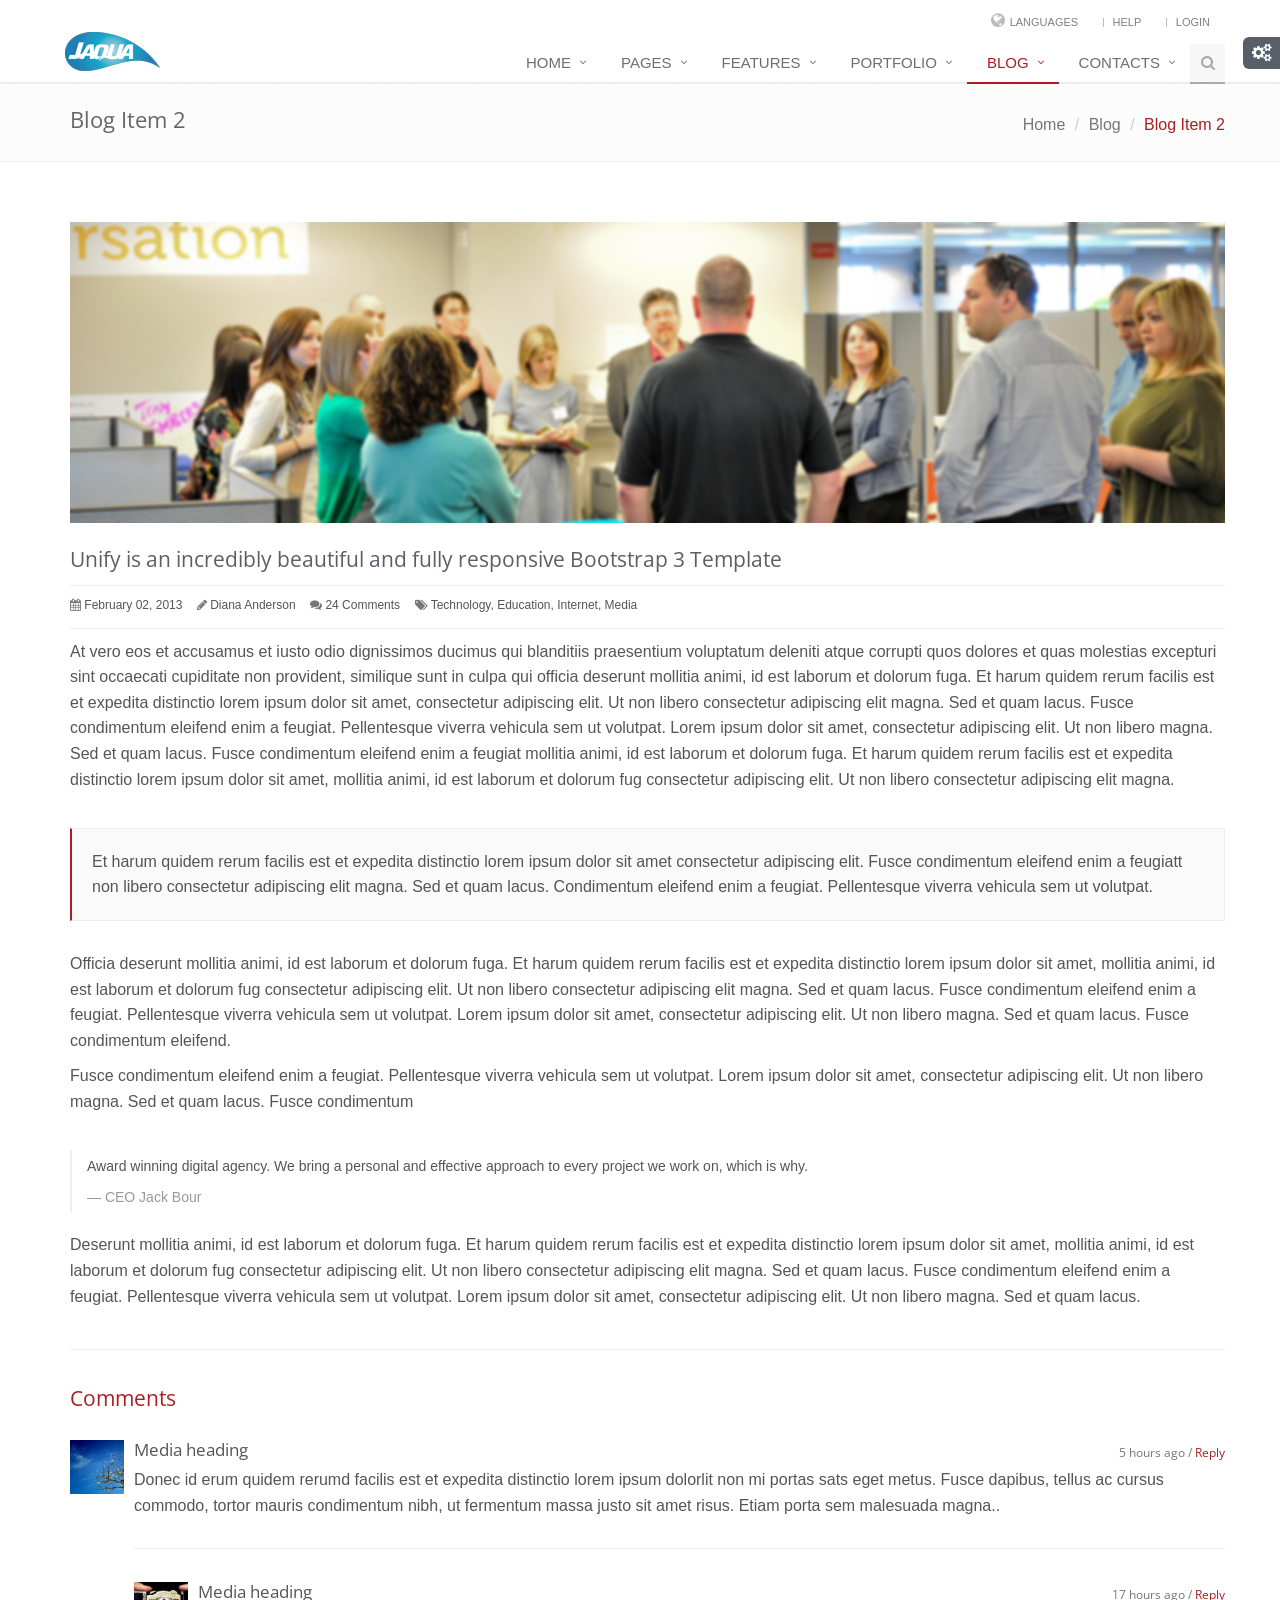
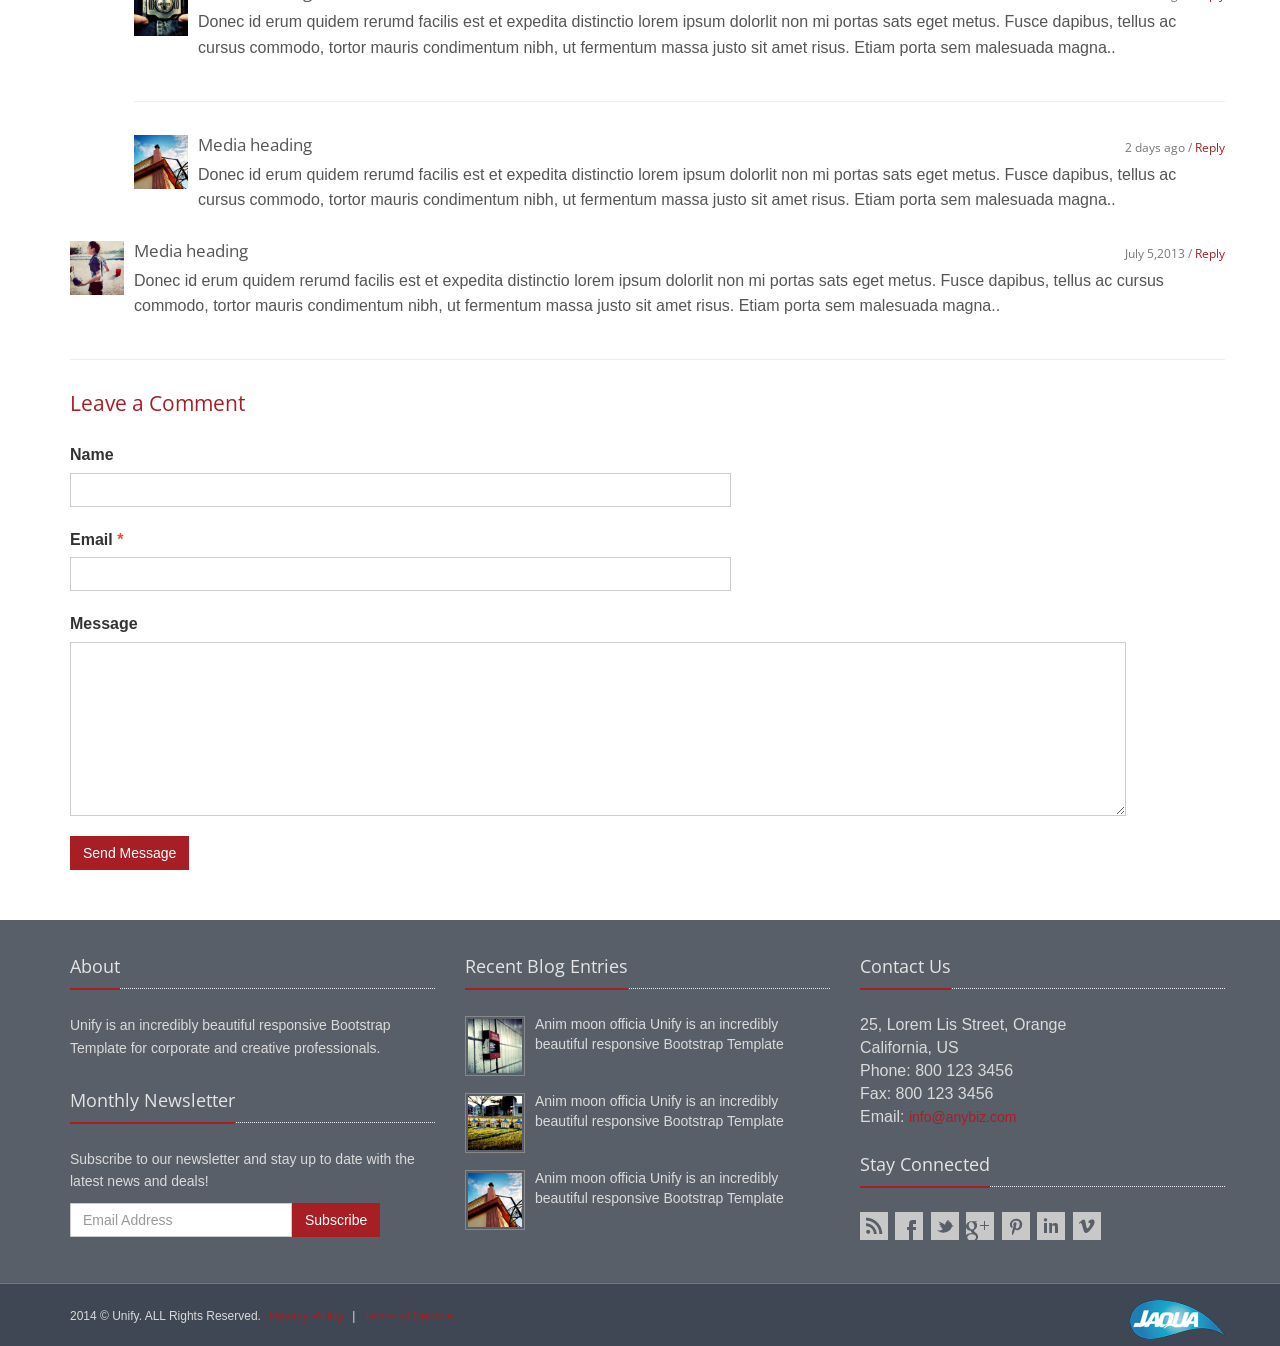
<file: blog_item_option2.html>
<!DOCTYPE html>
<!--[if IE 8]> <html lang="en" class="ie8"> <![endif]-->  
<!--[if IE 9]> <html lang="en" class="ie9"> <![endif]-->  
<!--[if !IE]><!--> <html lang="en"> <!--<![endif]-->  
<head>
    <title>Unify | Welcome...</title>

    <!-- Meta -->
    <meta charset="utf-8">
    <meta name="viewport" content="width=device-width, initial-scale=1.0">
    <meta name="description" content="">
    <meta name="author" content="">

    <!-- Favicon -->
    <link rel="shortcut icon" href="favicon.ico">

    <!-- CSS Global Compulsory -->
    <link rel="stylesheet" href="assets/plugins/bootstrap/css/bootstrap.min.css">
    <link rel="stylesheet" href="assets/css/style.css">

    <!-- CSS Implementing Plugins -->
    <link rel="stylesheet" href="assets/plugins/line-icons/line-icons.css">
    <link rel="stylesheet" href="assets/plugins/font-awesome/css/font-awesome.min.css">

    <!-- CSS Page Style -->    
    <link rel="stylesheet" href="assets/css/pages/blog.css">

    <!-- CSS Theme -->    
    <link rel="stylesheet" href="assets/css/themes/default.css" id="style_color">

    <!-- CSS Customization -->
    <link rel="stylesheet" href="assets/css/custom.css">
</head>	

<body>
<!--=== Style Switcher ===-->    
<i class="style-switcher-btn fa fa-cogs hidden-xs"></i>
<div class="style-switcher animated fadeInRight">
    <div class="theme-close"><i class="icon-close"></i></div>
    <div class="theme-heading">Theme Colors</div>
    <ul class="list-unstyled">
        <li class="theme-default theme-active" data-style="default" data-header="light"></li>
        <li class="theme-blue" data-style="blue" data-header="light"></li>
        <li class="theme-orange" data-style="orange" data-header="light"></li>
        <li class="theme-red" data-style="red" data-header="light"></li>
        <li class="theme-light last" data-style="light" data-header="light"></li>

        <li class="theme-purple" data-style="purple" data-header="light"></li>
        <li class="theme-aqua" data-style="aqua" data-header="light"></li>
        <li class="theme-brown" data-style="brown" data-header="light"></li>
        <li class="theme-dark-blue" data-style="dark-blue" data-header="light"></li>
        <li class="theme-light-green last" data-style="light-green" data-header="light"></li>
    </ul>
    <div style="margin-bottom:18px;"></div>
    <div class="theme-heading">Layouts</div>
    <div class="text-center">
        <a href="javascript:void(0);" class="btn-u btn-u-green btn-block active-switcher-btn wide-layout-btn">Wide</a>
        <a href="javascript:void(0);" class="btn-u btn-u-green btn-block boxed-layout-btn">Boxed</a>
    </div>
</div><!--/style-switcher-->
<!--=== End Style Switcher ===-->    

<div class="wrapper">
    <!--=== Header ===-->    
    <div class="header">
        <!-- Topbar -->
        <div class="topbar">
            <div class="container">
                <!-- Topbar Navigation -->
                <ul class="loginbar pull-right">
                    <li>
                        <i class="fa fa-globe"></i>
                        <a>Languages</a>
                        <ul class="lenguages">
                            <li class="active">
                                <a href="#">English <i class="fa fa-check"></i></a> 
                            </li>
                            <li><a href="#">Spanish</a></li>
                            <li><a href="#">Russian</a></li>
                            <li><a href="#">German</a></li>
                        </ul>
                    </li>
                    <li class="topbar-devider"></li>   
                    <li><a href="page_faq.html">Help</a></li>  
                    <li class="topbar-devider"></li>   
                    <li><a href="page_login.html">Login</a></li>   
                </ul>
                <!-- End Topbar Navigation -->
            </div>
        </div>
        <!-- End Topbar -->
    
        <!-- Navbar -->
        <div class="navbar navbar-default" role="navigation">
            <div class="container">
                <!-- Brand and toggle get grouped for better mobile display -->
                <div class="navbar-header">
                    <button type="button" class="navbar-toggle" data-toggle="collapse" data-target=".navbar-responsive-collapse">
                        <span class="sr-only">Toggle navigation</span>
                        <span class="fa fa-bars"></span>
                    </button>
                    <a class="navbar-brand" href="index.html">
                        <img id="logo-header" src="assets/img/logo1-default.png" alt="Logo">
                    </a>
                </div>

                <!-- Collect the nav links, forms, and other content for toggling -->
                <div class="collapse navbar-collapse navbar-responsive-collapse">
                    <ul class="nav navbar-nav">
                        <!-- Home -->
                        <li class="dropdown">
                            <a href="javascript:void(0);" class="dropdown-toggle" data-toggle="dropdown">
                                Home
                            </a>
                            <ul class="dropdown-menu">
                                <li><a href="index.html">Option 1: Default Page</a></li>
                                <li><a href="page_home1.html">Option 2: Layer Slider</a></li>
                                <li><a href="page_home2.html">Option 3: Revolution Slider</a></li>
                                <li><a href="page_home3.html">Option 4: Amazing Content</a></li>
                                <li><a href="page_home4.html">Option 5: Home Sidebar</a></li>
                                <li><a href="page_home5.html">Option 6: Home Flatty</a></li>
                                <li><a href="page_home6.html">Option 7: Home Magazine</a></li>
                                <li><a href="page_home7.html">Option 8: Home Portfolio</a></li>
                                <li><a href="page_home8.html">Option 9: Home Discover</a></li>
                                <li><a href="page_jobs.html">Option 10: Home Jobs</a></li>
                                <li><a href="page_home9.html">Option 11: Home Boxed</a></li>
                                <li><a href="page_home11.html">Option 12: Home Boxed Image</a></li>
                                <li><a href="page_home10.html">Option 13: Home Fixed Menu</a></li>
                            </ul>
                        </li>
                        <!-- End Home -->

                        <!-- Pages -->                        
                        <li class="dropdown">
                            <a href="javascript:void(0);" class="dropdown-toggle" data-toggle="dropdown">
                                Pages
                            </a>
                            <ul class="dropdown-menu">
                                <!-- About Pages -->
                                <li class="dropdown-submenu">
                                    <a href="javascript:void(0);">About Pages</a>
                                    <ul class="dropdown-menu">
                                        <li><a href="page_about1.html">About Us</a></li>
                                        <li><a href="page_about.html">About Basic</a></li>
                                        <li><a href="page_about_me.html">About Me</a></li>
                                        <li><a href="page_about_our_team.html">About Our Team</a></li>
                                    </ul>                                
                                </li>
                                <!-- End About Pages -->

                                <!-- Job Pages -->
                                <li class="dropdown-submenu">
                                    <a href="javascript:void(0);">Job Pages</a>
                                    <ul class="dropdown-menu">
                                        <li><a href="page_jobs.html">Jobs Main Page</a></li>                                
                                        <li><a href="page_jobs_inner.html">Jobs Description Default</a></li>                                
                                        <li><a href="page_jobs_inner1.html">Jobs Description Basic</a></li>                                
                                        <li><a href="page_jobs_inner2.html">Jobs Description Min</a></li>                                
                                    </ul>                                
                                </li>
                                <!-- End Job Pages -->

                                <!-- Email Tempaltes -->
                                <li class="dropdown-submenu">
                                    <a href="javascript:void(0);">Email Templates</a>
                                    <ul class="dropdown-menu">
                                        <li class="dropdown-submenu">
                                            <a href="javascript:void(0);">Email Corporate</a>
                                            <ul class="dropdown-menu">
                                                <li><a target="_blank" href="email-templates/corporate/email_corporate_aqua.html">Corporate Aqua Color</a></li>
                                                <li><a target="_blank" href="email-templates/corporate/email_corporate_blue.html">Corporate Blue Color</a></li>
                                                <li><a target="_blank" href="email-templates/corporate/email_corporate_brown.html">Corporate Brown Color</a></li>
                                                <li><a target="_blank" href="email-templates/corporate/email_corporate_dark_blue.html">Corporate Dark Blue Color</a></li>
                                                <li><a target="_blank" href="email-templates/corporate/email_corporate_green.html">Corporate Green Color</a></li>
                                                <li><a target="_blank" href="email-templates/corporate/email_corporate_light_green.html">Corporate Light Green Color</a></li>
                                                <li><a target="_blank" href="email-templates/corporate/email_corporate_grey.html">Corporate Grey Color</a></li>
                                                <li><a target="_blank" href="email-templates/corporate/email_corporate_orange.html">Corporate Orange Color</a></li>
                                                <li><a target="_blank" href="email-templates/corporate/email_corporate_purple.html">Corporate Purple Color</a></li>
                                                <li><a target="_blank" href="email-templates/corporate/email_corporate_red.html">Corporate Red Color</a></li>
                                            </ul>                                
                                        </li>
                                        <li class="dropdown-submenu">
                                            <a href="javascript:void(0);">Email Flat</a>
                                            <ul class="dropdown-menu">
                                                <li><a target="_blank" href="email-templates/flat/email_flat_aqua.html">Flat Aqua Color</a></li>
                                                <li><a target="_blank" href="email-templates/flat/email_flat_blue.html">Flat Blue Color</a></li>
                                                <li><a target="_blank" href="email-templates/flat/email_flat_brown.html">Flat Brown Color</a></li>
                                                <li><a target="_blank" href="email-templates/flat/email_flat_dark_blue.html">Flat Dark Blue Color</a></li>
                                                <li><a target="_blank" href="email-templates/flat/email_flat_green.html">Flat Green Color</a></li>
                                                <li><a target="_blank" href="email-templates/flat/email_flat_light_green.html">Flat Light Green Color</a></li>
                                                <li><a target="_blank" href="email-templates/flat/email_flat_grey.html">Flat Grey Color</a></li>
                                                <li><a target="_blank" href="email-templates/flat/email_flat_orange.html">Flat Orange Color</a></li>
                                                <li><a target="_blank" href="email-templates/flat/email_flat_purple.html">Flat Purple Color</a></li>
                                                <li><a target="_blank" href="email-templates/flat/email_flat_red.html">Flat Red Color</a></li>
                                            </ul>                                
                                        </li>
                                        <li class="dropdown-submenu">
                                            <a href="javascript:void(0);">Email Modern</a>
                                            <ul class="dropdown-menu">
                                                <li><a target="_blank" href="email-templates/modern/email_modern_aqua.html">Modern Aqua Color</a></li>
                                                <li><a target="_blank" href="email-templates/modern/email_modern_blue.html">Modern Blue Color</a></li>
                                                <li><a target="_blank" href="email-templates/modern/email_modern_brown.html">Modern Brown Color</a></li>
                                                <li><a target="_blank" href="email-templates/modern/email_modern_dark_blue.html">Modern Dark Blue Color</a></li>
                                                <li><a target="_blank" href="email-templates/modern/email_modern_green.html">Modern Green Color</a></li>
                                                <li><a target="_blank" href="email-templates/modern/email_modern_light_green.html">Modern Light Green Color</a></li>
                                                <li><a target="_blank" href="email-templates/modern/email_modern_grey.html">Modern Grey Color</a></li>
                                                <li><a target="_blank" href="email-templates/modern/email_modern_orange.html">Modern Orange Color</a></li>
                                                <li><a target="_blank" href="email-templates/modern/email_modern_purple.html">Modern Purple Color</a></li>
                                                <li><a target="_blank" href="email-templates/modern/email_modern_red.html">Modern Red Color</a></li>
                                            </ul>                                
                                        </li>
                                    </ul>                                
                                </li>

                                <li class="dropdown-submenu">
                                    <a href="javascript:void(0);">Service Pages</a>
                                    <ul class="dropdown-menu">
                                        <li><a href="page_services.html">Our Services</a></li>
                                        <li><a href="page_services1.html">Our Services Basic</a></li>
                                    </ul>                                
                                </li>
                                <!-- End Email Tempaltes -->

                                <!-- Funny Boxes -->
                                <li><a href="page_funny_boxes.html">Funny Boxes</a></li>
                                <!-- End Funny Boxes -->

                                <!-- Pricing Tables -->
                                <li class="dropdown-submenu">
                                    <a href="javascript:void(0);">Pricing Tables</a>
                                    <ul class="dropdown-menu">
                                        <li><a href="page_pricing.html">Default Pricing Tables</a></li>
                                        <li><a href="page_pricing_light.html">Light Pricing Tables</a></li>
                                        <li><a href="page_pricing_mega.html">Mega Pricing Tables</a></li>
                                    </ul>                                
                                </li>
                                <!-- End Pricing Tables -->

                                <!-- Invoice Page -->
                                <li><a href="page_invoice.html">Invoice Page</a></li>
                                <!-- End Invoice Page -->

                                <!-- Search Results -->
                                <li class="dropdown-submenu">
                                    <a href="javascript:void(0);">Search Results</a>
                                    <ul class="dropdown-menu">
                                        <li><a href="page_search_inner.html">Default Search Results</a></li>
                                        <li><a href="page_search_table.html">Search Result Tables</a></li>
                                    </ul>                                
                                </li>
                                <!-- End Search Results -->

                                <!-- Coming Soon -->
                                <li><a href="page_coming_soon.html">Coming Soon</a></li>
                                <!-- End Coming Soon -->

                                <!-- FAQs Pages -->
                                <li class="dropdown-submenu">
                                    <a href="javascript:void(0);">FAQs Pages</a>
                                    <ul class="dropdown-menu">
                                        <li><a href="page_faq1.html">FAQs Page</a></li>
                                        <li><a href="page_faq.html">FAQs Basic</a></li>
                                    </ul>                                
                                </li>
                                <!-- End FAQs Pages -->

                                <!-- Gallery Page -->
                                <li><a href="page_gallery.html">Gallery Page</a></li>
                                <!-- End Gallery Page -->

                                <!-- Login and Registration -->
                                <li class="dropdown-submenu">
                                    <a href="javascript:void(0);">Login and Registration</a>
                                    <ul class="dropdown-menu">
                                        <li><a href="page_registration.html">Registration Page</a></li>
                                        <li><a href="page_login.html">Login Page</a></li>
                                        <li><a href="page_registration1.html">Registration Option</a></li>
                                        <li><a href="page_login1.html">Login Option</a></li>
                                    </ul>                                
                                </li>
                                <!-- End Login and Registration -->

                                <!-- Error Pages -->
                                <li class="dropdown-submenu">
                                    <a href="javascript:void(0);">Error Pages</a>
                                    <ul class="dropdown-menu">
                                        <li><a href="page_404_error.html">404 Error Default</a></li>
                                        <li><a href="page_404_error1.html">404 Error Option 1</a></li>
                                        <li><a href="page_404_error2.html">404 Error Option 2</a></li>
                                        <li><a href="page_404_error3.html">404 Error Option 3</a></li>
                                    </ul>                                
                                </li>
                                <!-- End Error Pages -->

                                <!-- Clients Page -->
                                <li><a href="page_clients.html">Clients Page</a></li>
                                <!-- End Clients Page -->

                                <!-- Column Pages -->
                                <li class="dropdown-submenu">
                                    <a href="javascript:void(0);">Column Pages</a>
                                    <ul class="dropdown-menu">
                                        <li><a href="page_2_columns_left.html">2 Columns Page Left</a></li>
                                        <li><a href="page_2_columns_right.html">2 Columns Page Right</a></li>
                                        <li><a href="page_3_columns.html">3 Columns Page</a></li>
                                    </ul>                                
                                </li>
                                <!-- End Column Pages -->

                                <!-- Privacy Policy -->
                                <li><a href="page_privacy.html">Privacy Policy</a></li>
                                <!-- End Privacy Policy -->

                                <!-- Terms Of Service -->
                                <li><a href="page_terms.html">Terms Of Service</a></li>
                                <!-- End Terms Of Service -->
                            </ul>
                        </li>
                        <!-- End Pages -->

                        <!-- Features -->
                        <li class="dropdown">
                            <a href="javascript:void(0);" class="dropdown-toggle" data-toggle="dropdown">
                                Features
                            </a>
                            <ul class="dropdown-menu">
                                <!-- Typography -->
                                <li class="dropdown-submenu">
                                    <a href="javascript:void(0);">Typography</a>
                                    <ul class="dropdown-menu">
                                        <li><a href="feature_typo_general.html"><i class="fa fa-sort-alpha-asc"></i> General Typography</a></li>
                                        <li><a href="feature_typo_headings.html"><i class="fa fa-magic"></i> Headings Options</a></li>
                                        <li><a href="feature_typo_dividers.html"><i class="fa fa-ellipsis-h"></i> Deviders</a></li>
                                        <li><a href="feature_typo_blockquote.html"><i class="fa fa-quote-left"></i> Blockquote Blocks</a></li>
                                        <li><a href="feature_typo_boxshadows.html"><i class="fa fa-asterisk"></i> Box Shadows</a></li>
                                        <li><a href="feature_typo_testimonials.html"><i class="fa fa-comments"></i> Testimonials</a></li>
                                        <li><a href="feature_typo_tagline_boxes.html"><i class="fa fa-tasks"></i> Tagline Boxes</a></li>
                                        <li><a href="feature_typo_grid.html"><i class="fa fa-align-justify"></i> Grid Layouts</a></li>
                                    </ul>                                
                                </li>
                                <!-- End Typography -->

                                <!-- Buttons -->
                                <li class="dropdown-submenu">
                                    <a href="javascript:void(0);">Buttons UI</a>
                                    <ul class="dropdown-menu">
                                        <li><a href="feature_btn_general.html"><i class="fa fa-flask"></i> General Buttons</a></li>
                                        <li><a href="feature_btn_brands.html"><i class="fa fa-html5"></i> Brand &amp; Social Buttons</a></li>
                                        <li><a href="feature_btn_effects.html"><i class="fa fa-bolt"></i> Loading &amp; Hover Effects</a></li>
                                    </ul>                                
                                </li>
                                <!-- End Buttons -->

                                <!-- Icons -->
                                <li class="dropdown-submenu">
                                    <a href="javascript:void(0);">Icons</a>
                                    <ul class="dropdown-menu">
                                        <li><a href="feature_icon_general.html"><i class="fa fa-chevron-circle-right"></i> General Icons</a></li>
                                        <li><a href="feature_icon_fa.html"><i class="fa fa-chevron-circle-right"></i> Font Awesome Icons</a></li>
                                        <li><a href="feature_icon_line.html"><i class="fa fa-chevron-circle-right"></i>  Icons</a></li>
                                        <li><a href="feature_icon_glyph.html"><i class="fa fa-chevron-circle-right"></i> Glyphicons Icons</a></li>
                                    </ul>                                
                                </li>
                                <!-- End Icons -->

                                <!-- Content Boxes -->
                                <li class="dropdown-submenu">
                                    <a href="javascript:void(0);">Content Boxes</a>
                                    <ul class="dropdown-menu">
                                        <li><a href="feature_box_general.html"><i class="fa fa-cog"></i> General Content Boxes</a></li>
                                        <li><a href="feature_box_colored.html"><i class="fa fa-align-center"></i> Colored Boxes</a></li>
                                        <li><a href="feature_box_funny.html"><i class="fa fa-bars"></i> Funny Boxes</a></li>
                                    </ul>                                
                                </li>
                                <!-- End Content Boxes -->

                                <!-- Thumbnails -->
                                <li><a href="feature_thumbails.html">Thumbnails</a></li>
                                <!-- End Thumbnails -->

                                <!-- Components -->
                                <li class="dropdown-submenu">
                                    <a href="javascript:void(0);">Components</a>
                                    <ul class="dropdown-menu">
                                        <li><a href="feature_compo_messages.html"><i class="fa fa-comment"></i> Alerts &amp; Messages</a></li>
                                        <li><a href="feature_compo_labels.html"><i class="fa fa-tags"></i> Labels &amp; Badges</a></li>
                                        <li><a href="feature_compo_progress_bars.html"><i class="fa fa-align-left"></i> Progress Bars</a></li>
                                        <li><a href="feature_compo_media.html"><i class="fa fa-volume-down"></i> Audio/Videos &amp; Images</a></li>
                                        <li><a href="feature_compo_panels.html"><i class="fa fa-columns"></i> Panels</a></li>
                                        <li><a href="feature_compo_pagination.html"><i class="fa fa-arrows-h"></i> Paginations</a></li>
                                    </ul>                                
                                </li>
                                <!-- End Components -->

                                <!-- Accordion and Tabs -->
                                <li><a href="feature_accordion_and_tabs.html">Accordion &amp; Tabs</a></li>
                                <!-- End Accordion and Tabs -->

                                <!-- Timeline -->
                                <li class="dropdown-submenu">
                                    <a href="javascript:void(0);">Timeline</a>
                                    <ul class="dropdown-menu">
                                        <li><a href="feature_timeline1.html"><i class="fa fa-dot-circle-o"></i> Timeline Option 1</a></li>
                                        <li><a href="feature_timeline2.html"><i class="fa fa-dot-circle-o"></i> Timeline Option 2</a></li>
                                    </ul>                                
                                </li>
                                <!-- End Timeline -->

                                <!-- Carousel -->
                                <li><a href="feature_carousels.html">Carousel Examples</a></li>
                                <!-- End Carousel -->

                                <!-- Forms -->
                                <li class="dropdown-submenu">
                                    <a href="javascript:void(0);">Forms</a>
                                    <ul class="dropdown-menu">
                                        <li><a href="feature_form_general.html"><i class="fa fa-bars"></i> Common Bootstrap Forms</a></li>
                                        <li><a href="feature_form_general1.html"><i class="fa fa-bars"></i> General Unify Forms</a></li>
                                        <li><a href="feature_form_advanced.html"><i class="fa fa-bars"></i> Advanced Forms</a></li>
                                        <li><a href="feature_form_layouts.html"><i class="fa fa-bars"></i> Form Layouts</a></li>
                                        <li><a href="feature_form_layouts_advanced.html"><i class="fa fa-bars"></i> Advanced Layout Forms</a></li>
                                        <li><a href="feature_form_states.html"><i class="fa fa-bars"></i> Form States</a></li>
                                        <li><a href="feature_form_sliders.html"><i class="fa fa-bars"></i> Form Sliders</a></li>
                                        <li><a href="feature_form_modals.html"><i class="fa fa-bars"></i> Modals</a></li>
                                    </ul>                                
                                </li>
                                <!-- End Forms -->

                                <!-- Tables -->
                                <li><a href="feature_table_general.html">Tables</a></li>
                                <!-- End Tables -->

                                <!-- Maps -->
                                <li class="dropdown-submenu">
                                    <a href="javascript:void(0);">Maps</a>
                                    <ul class="dropdown-menu">
                                        <li><a href="feature_maps_google.html"><i class="fa fa-map-marker"></i> Google Maps</a></li>
                                        <li><a href="feature_maps_vector.html"><i class="fa fa-align-center"></i> Vector Maps</a></li>
                                    </ul>                                
                                </li>
                                <!-- End Maps -->

                                <!-- Charts and Countdowns -->
                                <li><a href="feature_compo_charts.html">Charts &amp; Countdowns</a></li>
                                <!-- End Charts and Countdowns -->

                                <!-- Sub Level Menu -->
                                <li class="dropdown-submenu">
                                    <a href="javascript:void(0);">Sub Level 1</a>
                                    <ul class="dropdown-menu">
                                        <li><a href="index.hmtl">Sub Level 2</a></li>
                                        <li class="dropdown-submenu">
                                            <a href="javascript:void(0);">Sub Level 2</a>
                                            <ul class="dropdown-menu">
                                                <li><a href="index.hmtl">Sub Level 3</a></li>
                                                <li><a href="index.hmtl">Sub Level 3</a></li>
                                                <li><a href="index.hmtl">Sub Level 3</a></li>
                                                <li><a href="index.hmtl">Sub Level 3</a></li>
                                            </ul>                                
                                        </li>
                                        <li><a href="index.hmtl">Sub Level 2</a></li>
                                        <li class="dropdown-submenu">
                                            <a href="javascript:void(0);">Sub Level 2</a>
                                            <ul class="dropdown-menu">
                                                <li><a href="index.hmtl">Sub Level 3</a></li>
                                                <li><a href="index.hmtl">Sub Level 3</a></li>
                                                <li><a href="index.hmtl">Sub Level 3</a></li>
                                            </ul>                                
                                        </li>
                                    </ul>                                
                                </li>                            
                                <!-- End Sub Level Menu -->
                            </ul>
                        </li>
                        <!-- End Features -->

                        <!-- Portfolio -->
                        <li class="dropdown">
                            <a href="javascript:void(0);" class="dropdown-toggle" data-toggle="dropdown">
                                Portfolio
                            </a>
                            <ul class="dropdown-menu">
                                <li><a href="portfolio_text_blocks.html">Portfolio Text Blocks</a></li>
                                <li><a href="portfolio_2_column.html">Portfolio 2 Columns</a></li>
                                <li><a href="portfolio_3_column.html">Portfolio 3 Columns</a></li>
                                <li><a href="portfolio_4_column.html">Portfolio 4 Columns</a></li>
                                <li><a href="portfolio_item.html">Portfolio Item Option 1</a></li>
                                <li><a href="portfolio_item1.html">Portfolio Item Option 2</a></li>
                            </ul>
                        </li>
                        <!-- Ens Portfolio -->

                        <!-- Blog -->
                        <li class="dropdown active">
                            <a href="javascript:void(0);" class="dropdown-toggle" data-toggle="dropdown">
                                Blog
                            </a>
                            <ul class="dropdown-menu">
                                <li><a href="blog_page.html">Blog Page</a></li>
                                <li><a href="blog_large.html">Blog Large</a></li>
                                <li><a href="blog_medium.html">Blog Medium</a></li>
                                <li><a href="blog_full_width.html">Blog Full Width</a></li>
                                <li><a href="blog_timeline.html">Blog Timeline</a></li>
                                <li><a href="blog_right_sidebar.html">Blog Right Sidebar</a></li>
                                <li><a href="blog_left_sidebar.html">Blog Left Sidebar</a></li>
                                <li><a href="blog_item_option1.html">Blog Item Option 1</a></li>
                                <li class="active"><a href="blog_item_option2.html">Blog Item Option 2</a></li>
                            </ul>
                        </li>
                        <!-- End Blog -->

                        <!-- Contacts -->
                        <li class="dropdown">
                            <a href="javascript:void(0);" class="dropdown-toggle" data-toggle="dropdown">
                                Contacts
                            </a>
                            <ul class="dropdown-menu">
                                <li><a href="page_contact1.html">Contacts Default</a></li>
                                <li><a href="page_contact2.html">Contacts Option 1</a></li>
                                <li><a href="page_contact3.html">Contacts Option 2</a></li>
                            </ul>
                        </li>                    
                        <!-- End Contacts -->

                        <!-- Search Block -->
                        <li>
                            <i class="search fa fa-search search-btn"></i>
                            <div class="search-open">
                                <div class="input-group animated fadeInDown">
                                    <input type="text" class="form-control" placeholder="Search">
                                    <span class="input-group-btn">
                                        <button class="btn-u" type="button">Go</button>
                                    </span>
                                </div>
                            </div>    
                        </li>
                        <!-- End Search Block -->
                    </ul>
                </div><!--/navbar-collapse-->
            </div>    
        </div>            
        <!-- End Navbar -->
    </div>
    <!--=== End Header ===-->    

    <!--=== Breadcrumbs ===-->
    <div class="breadcrumbs">
        <div class="container">
            <h1 class="pull-left">Blog Item 2</h1>
            <ul class="pull-right breadcrumb">
                <li><a href="index.html">Home</a></li>
                <li><a href="">Blog</a></li>
                <li class="active">Blog Item 2</li>
            </ul>
        </div>
    </div><!--/breadcrumbs-->
    <!--=== End Breadcrumbs ===-->

    <!--=== Content Part ===-->
    <div class="container content blog-page blog-item">		
        <!--Blog Post-->        
    	<div class="blog margin-bottom-40">
            <div class="blog-img">
                <img class="img-responsive" src="assets/img/sliders/revolution/bg8.jpg" alt="">
            </div>
        	<h2><a href="blog_item_option1.html">Unify is an incredibly beautiful and fully responsive Bootstrap 3 Template</a></h2>
            <div class="blog-post-tags">
                <ul class="list-unstyled list-inline blog-info">
                    <li><i class="fa fa-calendar"></i> February 02, 2013</li>
                    <li><i class="fa fa-pencil"></i> Diana Anderson</li>
                    <li><i class="fa fa-comments"></i> <a href="#">24 Comments</a></li>
                    <li><i class="fa fa-tags"></i> Technology, Education, Internet, Media</li>
                </ul>                    
            </div>
            <p>At vero eos et accusamus et iusto odio dignissimos ducimus qui blanditiis praesentium voluptatum deleniti atque corrupti quos dolores et quas molestias excepturi sint occaecati cupiditate non provident, similique sunt in culpa qui officia deserunt mollitia animi, id est laborum et dolorum fuga. Et harum quidem rerum facilis est et expedita distinctio lorem ipsum dolor sit amet, consectetur adipiscing elit. Ut non libero consectetur adipiscing elit magna. Sed et quam lacus. Fusce condimentum eleifend enim a feugiat. Pellentesque viverra vehicula sem ut volutpat. Lorem ipsum dolor sit amet, consectetur adipiscing elit. Ut non libero magna. Sed et quam lacus. Fusce condimentum eleifend enim a feugiat mollitia animi, id est laborum et dolorum fuga. Et harum quidem rerum facilis est et expedita distinctio lorem ipsum dolor sit amet, mollitia animi, id est laborum et dolorum fug consectetur adipiscing elit. Ut non libero consectetur adipiscing elit magna.</p><br>
            <div class="tag-box tag-box-v2">
                <p>Et harum quidem rerum facilis est et expedita distinctio lorem ipsum dolor sit amet consectetur adipiscing elit. Fusce condimentum eleifend enim a feugiatt non libero consectetur adipiscing elit magna. Sed et quam lacus. Condimentum eleifend enim a feugiat. Pellentesque viverra vehicula sem ut volutpat.</p>
            </div>
            <p>Officia deserunt mollitia animi, id est laborum et dolorum fuga. Et harum quidem rerum facilis est et expedita distinctio lorem ipsum dolor sit amet, mollitia animi, id est laborum et dolorum fug consectetur adipiscing elit. Ut non libero consectetur adipiscing elit magna. Sed et quam lacus. Fusce condimentum eleifend enim a feugiat. Pellentesque viverra vehicula sem ut volutpat. Lorem ipsum dolor sit amet, consectetur adipiscing elit. Ut non libero magna. Sed et quam lacus. Fusce condimentum eleifend.</p>
            <p>Fusce condimentum eleifend enim a feugiat. Pellentesque viverra vehicula sem ut volutpat. Lorem ipsum dolor sit amet, consectetur adipiscing elit. Ut non libero magna. Sed et quam lacus. Fusce condimentum</p><br>
            <blockquote>
                <p>Award winning digital agency. We bring a personal and effective approach to every project we work on, which is why.</p>
                <small>CEO Jack Bour</small>
            </blockquote>                
            <p>Deserunt mollitia animi, id est laborum et dolorum fuga. Et harum quidem rerum facilis est et expedita distinctio lorem ipsum dolor sit amet, mollitia animi, id est laborum et dolorum fug consectetur adipiscing elit. Ut non libero consectetur adipiscing elit magna. Sed et quam lacus. Fusce condimentum eleifend enim a feugiat. Pellentesque viverra vehicula sem ut volutpat. Lorem ipsum dolor sit amet, consectetur adipiscing elit. Ut non libero magna. Sed et quam lacus.</p>
        </div>
        <!--End Blog Post-->        

        <hr>

        <!-- Recent Comments -->
        <div class="media">
            <h3>Comments</h3>
            <a class="pull-left" href="#">
                <img class="media-object" src="assets/img/sliders/elastislide/2.jpg" alt="" />
            </a>
            <div class="media-body">
                <h4 class="media-heading">Media heading <span>5 hours ago / <a href="#">Reply</a></span></h4>
                <p>Donec id erum quidem rerumd facilis est et expedita distinctio lorem ipsum dolorlit non mi portas sats eget metus. Fusce dapibus, tellus ac cursus commodo, tortor mauris condimentum nibh, ut fermentum massa justo sit amet risus. Etiam porta sem malesuada magna..</p>

                <hr>

                <div class="media">
                    <a class="pull-left" href="#">
                        <img class="media-object" src="assets/img/sliders/elastislide/5.jpg" alt="" />
                    </a>
                    <div class="media-body">
                        <h4 class="media-heading">Media heading <span>17 hours ago / <a href="#">Reply</a></span></h4>
                        <p>Donec id erum quidem rerumd facilis est et expedita distinctio lorem ipsum dolorlit non mi portas sats eget metus. Fusce dapibus, tellus ac cursus commodo, tortor mauris condimentum nibh, ut fermentum massa justo sit amet risus. Etiam porta sem malesuada magna..</p>
                    </div>
                </div>

                <hr>

                <div class="media">
                    <a class="pull-left" href="#">
                        <img class="media-object" src="assets/img/sliders/elastislide/11.jpg" alt="" />
                    </a>
                    <div class="media-body">
                        <h4 class="media-heading">Media heading <span>2 days ago / <a href="#">Reply</a></span></h4>
                        <p>Donec id erum quidem rerumd facilis est et expedita distinctio lorem ipsum dolorlit non mi portas sats eget metus. Fusce dapibus, tellus ac cursus commodo, tortor mauris condimentum nibh, ut fermentum massa justo sit amet risus. Etiam porta sem malesuada magna..</p>
                    </div>
                </div>
            </div>
        </div><!--/media-->

        <div class="media">
            <a class="pull-left" href="#">
                <img class="media-object" src="assets/img/sliders/elastislide/9.jpg" alt="" />
            </a>
            <div class="media-body">
                <h4 class="media-heading">Media heading <span>July 5,2013 / <a href="#">Reply</a></span></h4>
                <p>Donec id erum quidem rerumd facilis est et expedita distinctio lorem ipsum dolorlit non mi portas sats eget metus. Fusce dapibus, tellus ac cursus commodo, tortor mauris condimentum nibh, ut fermentum massa justo sit amet risus. Etiam porta sem malesuada magna..</p>
            </div>
        </div><!--/media-->
        <!-- End Recent Comments -->

        <hr>

        <!-- Comment Form -->
        <div class="post-comment">
            <h3>Leave a Comment</h3>
            <form>
                <label>Name</label>
                <div class="row margin-bottom-20">
                    <div class="col-md-7 col-md-offset-0">
                        <input type="text" class="form-control">
                    </div>                
                </div>
                
                <label>Email <span class="color-red">*</span></label>
                <div class="row margin-bottom-20">
                    <div class="col-md-7 col-md-offset-0">
                        <input type="text" class="form-control">
                    </div>                
                </div>
                
                <label>Message</label>
                <div class="row margin-bottom-20">
                    <div class="col-md-11 col-md-offset-0">
                        <textarea class="form-control" rows="8"></textarea>
                    </div>                
                </div>
                
                <p><button class="btn-u" type="submit">Send Message</button></p>
            </form>
        </div>
        <!-- End Comment Form -->
    </div><!--/container-->		
    <!--=== End Content Part ===-->

    <!--=== Footer ===-->
    <div class="footer">
        <div class="container">
            <div class="row">
                <div class="col-md-4 md-margin-bottom-40">
                    <!-- About -->
                    <div class="headline"><h2>About</h2></div>  
                    <p class="margin-bottom-25 md-margin-bottom-40">Unify is an incredibly beautiful responsive Bootstrap Template for corporate and creative professionals.</p>    
                    <!-- End About -->

                    <!-- Monthly Newsletter -->
                    <div class="headline"><h2>Monthly Newsletter</h2></div> 
                    <p>Subscribe to our newsletter and stay up to date with the latest news and deals!</p>
                    <form class="footer-subsribe">
                        <div class="input-group">
                            <input type="text" class="form-control" placeholder="Email Address">                            
                            <span class="input-group-btn">
                                <button class="btn-u" type="button">Subscribe</button>
                            </span>
                        </div>                  
                    </form>                         
                    <!-- End Monthly Newsletter -->
                </div><!--/col-md-4-->  
                
                <div class="col-md-4 md-margin-bottom-40">
                    <!-- Recent Blogs -->
                    <div class="posts">
                        <div class="headline"><h2>Recent Blog Entries</h2></div>
                        <dl class="dl-horizontal">
                            <dt><a href="#"><img src="assets/img/sliders/elastislide/6.jpg" alt="" /></a></dt>
                            <dd>
                                <p><a href="#">Anim moon officia Unify is an incredibly beautiful responsive Bootstrap Template</a></p> 
                            </dd>
                        </dl>
                        <dl class="dl-horizontal">
                        <dt><a href="#"><img src="assets/img/sliders/elastislide/10.jpg" alt="" /></a></dt>
                            <dd>
                                <p><a href="#">Anim moon officia Unify is an incredibly beautiful responsive Bootstrap Template</a></p> 
                            </dd>
                        </dl>
                        <dl class="dl-horizontal">
                        <dt><a href="#"><img src="assets/img/sliders/elastislide/11.jpg" alt="" /></a></dt>
                            <dd>
                                <p><a href="#">Anim moon officia Unify is an incredibly beautiful responsive Bootstrap Template</a></p> 
                            </dd>
                        </dl>
                    </div>
                    <!-- End Recent Blogs -->                    
                </div><!--/col-md-4-->

                <div class="col-md-4">
                    <!-- Contact Us -->
                    <div class="headline"><h2>Contact Us</h2></div> 
                    <address class="md-margin-bottom-40">
                        25, Lorem Lis Street, Orange <br />
                        California, US <br />
                        Phone: 800 123 3456 <br />
                        Fax: 800 123 3456 <br />
                        Email: <a href="mailto:info@anybiz.com" class="">info@anybiz.com</a>
                    </address>
                    <!-- End Contact Us -->

                    <!-- Social Links -->
                    <div class="headline"><h2>Stay Connected</h2></div> 
                    <ul class="social-icons">
                        <li><a href="#" data-original-title="Feed" class="social_rss"></a></li>
                        <li><a href="#" data-original-title="Facebook" class="social_facebook"></a></li>
                        <li><a href="#" data-original-title="Twitter" class="social_twitter"></a></li>
                        <li><a href="#" data-original-title="Goole Plus" class="social_googleplus"></a></li>
                        <li><a href="#" data-original-title="Pinterest" class="social_pintrest"></a></li>
                        <li><a href="#" data-original-title="Linkedin" class="social_linkedin"></a></li>
                        <li><a href="#" data-original-title="Vimeo" class="social_vimeo"></a></li>
                    </ul>
                    <!-- End Social Links -->
                </div><!--/col-md-4-->
            </div>
        </div> 
    </div><!--/footer-->
    <!--=== End Footer ===-->

    <!--=== Copyright ===-->
    <div class="copyright">
        <div class="container">
            <div class="row">
                <div class="col-md-6">                     
                    <p>
                        2014 &copy; Unify. ALL Rights Reserved. 
                        <a href="#">Privacy Policy</a> | <a href="#">Terms of Service</a>
                    </p>
                </div>
                <div class="col-md-6">  
                    <a href="index.html">
                        <img class="pull-right" id="logo-footer" src="assets/img/logo2-default.png" alt="">
                    </a>
                </div>
            </div>
        </div> 
    </div><!--/copyright--> 
    <!--=== End Copyright ===-->
</div><!--/wrapper-->

<!-- JS Global Compulsory -->           
<script type="text/javascript" src="assets/plugins/jquery-1.10.2.min.js"></script>
<script type="text/javascript" src="assets/plugins/jquery-migrate-1.2.1.min.js"></script>
<script type="text/javascript" src="assets/plugins/bootstrap/js/bootstrap.min.js"></script> 
<!-- JS Implementing Plugins -->
<script type="text/javascript" src="assets/plugins/back-to-top.js"></script>
<!-- JS Page Level -->           
<script type="text/javascript" src="assets/js/app.js"></script>
<script type="text/javascript">
    jQuery(document).ready(function() {
        App.init();
    });
</script>
<!--[if lt IE 9]>
    <script src="assets/plugins/respond.js"></script>
<![endif]-->

</body>
</html>
</file>
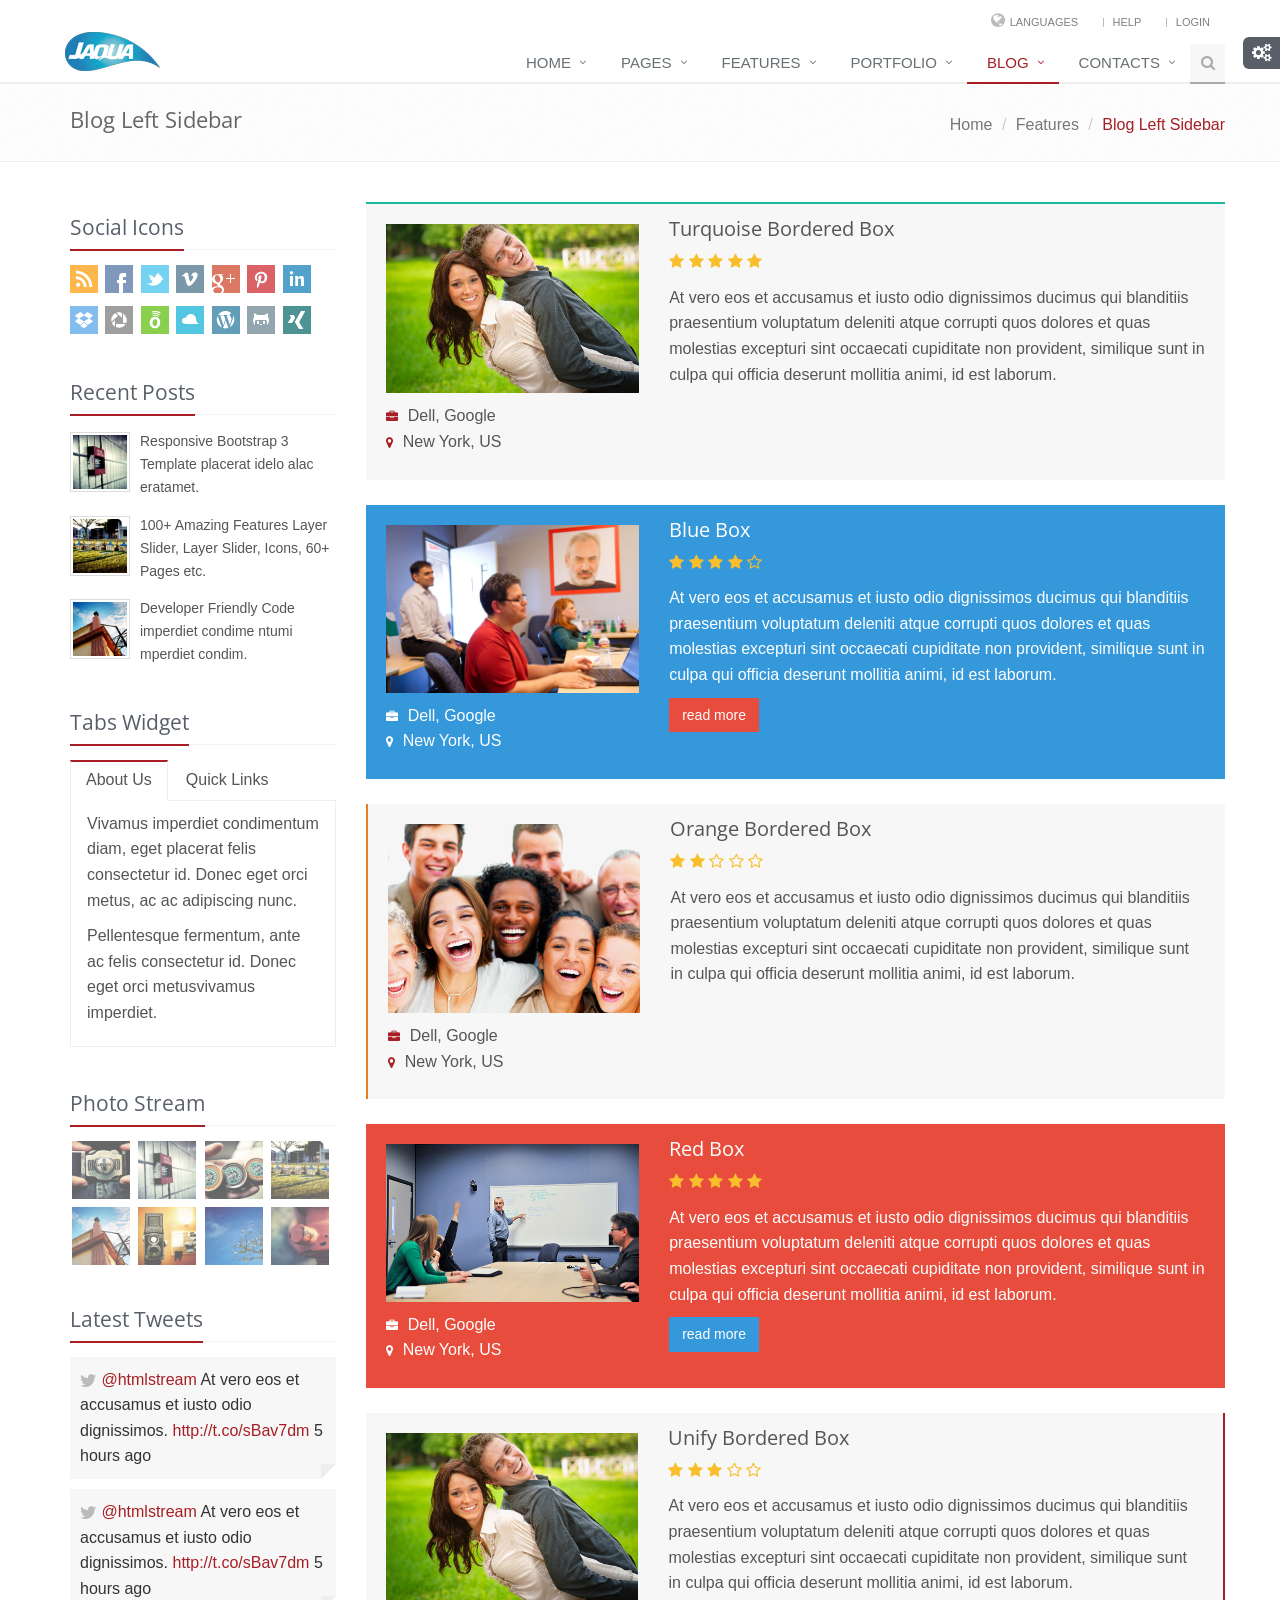
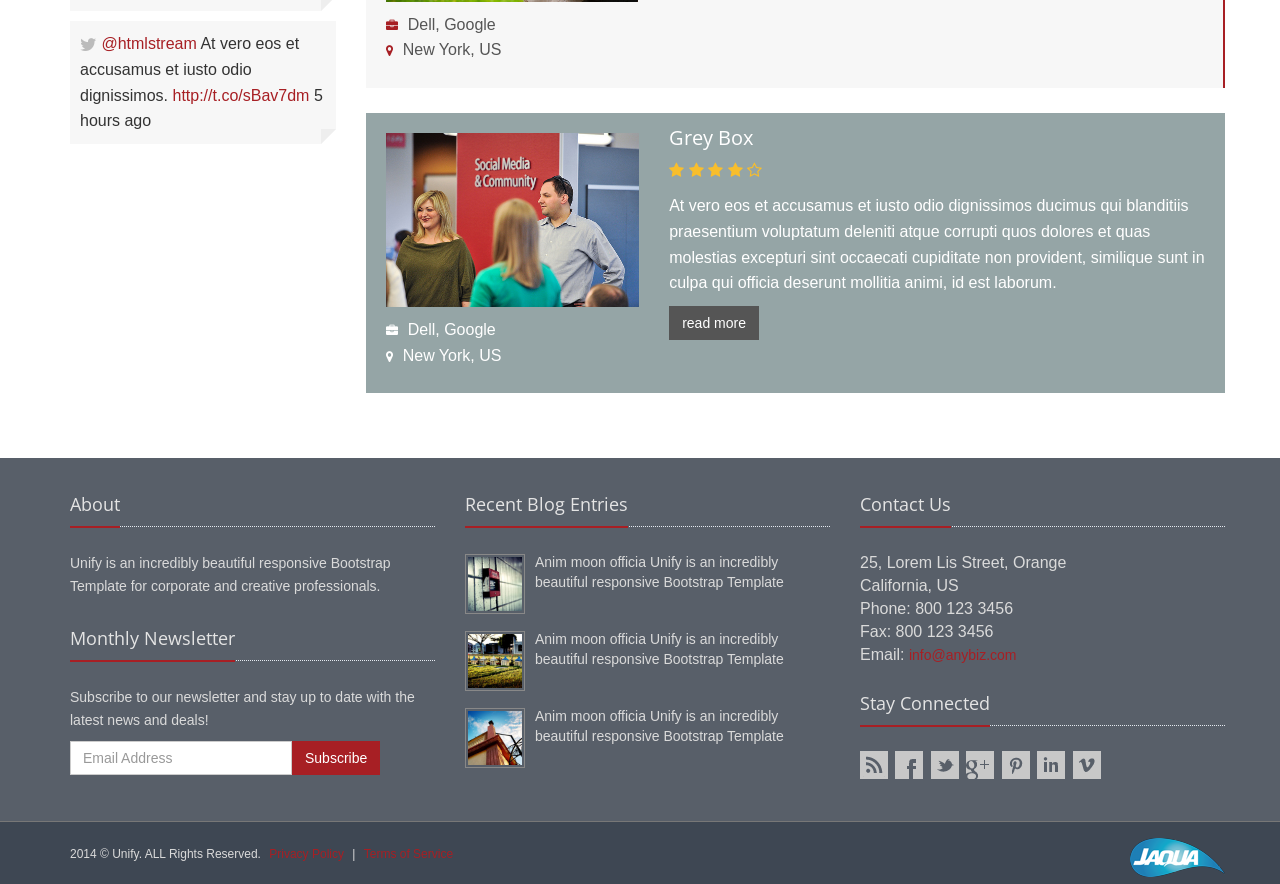
<file: blog_left_sidebar.html>
<!DOCTYPE html>
<!--[if IE 8]> <html lang="en" class="ie8"> <![endif]-->  
<!--[if IE 9]> <html lang="en" class="ie9"> <![endif]-->  
<!--[if !IE]><!--> <html lang="en"> <!--<![endif]-->  
<head>
    <title>Unify | Welcome...</title>

    <!-- Meta -->
    <meta charset="utf-8">
    <meta name="viewport" content="width=device-width, initial-scale=1.0">
    <meta name="description" content="">
    <meta name="author" content="">

    <!-- Favicon -->
    <link rel="shortcut icon" href="favicon.ico">

    <!-- CSS Global Compulsory -->
    <link rel="stylesheet" href="assets/plugins/bootstrap/css/bootstrap.min.css">
    <link rel="stylesheet" href="assets/css/style.css">

    <!-- CSS Implementing Plugins -->
    <link rel="stylesheet" href="assets/plugins/line-icons/line-icons.css">
    <link rel="stylesheet" href="assets/plugins/font-awesome/css/font-awesome.min.css">

    <!-- CSS Page Style -->    
    <link rel="stylesheet" href="assets/css/pages/blog.css">

    <!-- CSS Theme -->    
    <link rel="stylesheet" href="assets/css/themes/default.css" id="style_color">

    <!-- CSS Customization -->
    <link rel="stylesheet" href="assets/css/custom.css">
</head>	

<body>
<!--=== Style Switcher ===-->    
<i class="style-switcher-btn fa fa-cogs hidden-xs"></i>
<div class="style-switcher animated fadeInRight">
    <div class="theme-close"><i class="icon-close"></i></div>
    <div class="theme-heading">Theme Colors</div>
    <ul class="list-unstyled">
        <li class="theme-default theme-active" data-style="default" data-header="light"></li>
        <li class="theme-blue" data-style="blue" data-header="light"></li>
        <li class="theme-orange" data-style="orange" data-header="light"></li>
        <li class="theme-red" data-style="red" data-header="light"></li>
        <li class="theme-light last" data-style="light" data-header="light"></li>

        <li class="theme-purple" data-style="purple" data-header="light"></li>
        <li class="theme-aqua" data-style="aqua" data-header="light"></li>
        <li class="theme-brown" data-style="brown" data-header="light"></li>
        <li class="theme-dark-blue" data-style="dark-blue" data-header="light"></li>
        <li class="theme-light-green last" data-style="light-green" data-header="light"></li>
    </ul>
    <div style="margin-bottom:18px;"></div>
    <div class="theme-heading">Layouts</div>
    <div class="text-center">
        <a href="javascript:void(0);" class="btn-u btn-u-green btn-block active-switcher-btn wide-layout-btn">Wide</a>
        <a href="javascript:void(0);" class="btn-u btn-u-green btn-block boxed-layout-btn">Boxed</a>
    </div>
</div><!--/style-switcher-->
<!--=== End Style Switcher ===-->    

<div class="wrapper">
    <!--=== Header ===-->    
    <div class="header">
        <!-- Topbar -->
        <div class="topbar">
            <div class="container">
                <!-- Topbar Navigation -->
                <ul class="loginbar pull-right">
                    <li>
                        <i class="fa fa-globe"></i>
                        <a>Languages</a>
                        <ul class="lenguages">
                            <li class="active">
                                <a href="#">English <i class="fa fa-check"></i></a> 
                            </li>
                            <li><a href="#">Spanish</a></li>
                            <li><a href="#">Russian</a></li>
                            <li><a href="#">German</a></li>
                        </ul>
                    </li>
                    <li class="topbar-devider"></li>   
                    <li><a href="page_faq.html">Help</a></li>  
                    <li class="topbar-devider"></li>   
                    <li><a href="page_login.html">Login</a></li>   
                </ul>
                <!-- End Topbar Navigation -->
            </div>
        </div>
        <!-- End Topbar -->
    
        <!-- Navbar -->
        <div class="navbar navbar-default" role="navigation">
            <div class="container">
                <!-- Brand and toggle get grouped for better mobile display -->
                <div class="navbar-header">
                    <button type="button" class="navbar-toggle" data-toggle="collapse" data-target=".navbar-responsive-collapse">
                        <span class="sr-only">Toggle navigation</span>
                        <span class="fa fa-bars"></span>
                    </button>
                    <a class="navbar-brand" href="index.html">
                        <img id="logo-header" src="assets/img/logo1-default.png" alt="Logo">
                    </a>
                </div>

                <!-- Collect the nav links, forms, and other content for toggling -->
                <div class="collapse navbar-collapse navbar-responsive-collapse">
                    <ul class="nav navbar-nav">
                        <!-- Home -->
                        <li class="dropdown">
                            <a href="javascript:void(0);" class="dropdown-toggle" data-toggle="dropdown">
                                Home
                            </a>
                            <ul class="dropdown-menu">
                                <li><a href="index.html">Option 1: Default Page</a></li>
                                <li><a href="page_home1.html">Option 2: Layer Slider</a></li>
                                <li><a href="page_home2.html">Option 3: Revolution Slider</a></li>
                                <li><a href="page_home3.html">Option 4: Amazing Content</a></li>
                                <li><a href="page_home4.html">Option 5: Home Sidebar</a></li>
                                <li><a href="page_home5.html">Option 6: Home Flatty</a></li>
                                <li><a href="page_home6.html">Option 7: Home Magazine</a></li>
                                <li><a href="page_home7.html">Option 8: Home Portfolio</a></li>
                                <li><a href="page_home8.html">Option 9: Home Discover</a></li>
                                <li><a href="page_jobs.html">Option 10: Home Jobs</a></li>
                                <li><a href="page_home9.html">Option 11: Home Boxed</a></li>
                                <li><a href="page_home11.html">Option 12: Home Boxed Image</a></li>
                                <li><a href="page_home10.html">Option 13: Home Fixed Menu</a></li>
                            </ul>
                        </li>
                        <!-- End Home -->

                        <!-- Pages -->                        
                        <li class="dropdown">
                            <a href="javascript:void(0);" class="dropdown-toggle" data-toggle="dropdown">
                                Pages
                            </a>
                            <ul class="dropdown-menu">
                                <!-- About Pages -->
                                <li class="dropdown-submenu">
                                    <a href="javascript:void(0);">About Pages</a>
                                    <ul class="dropdown-menu">
                                        <li><a href="page_about1.html">About Us</a></li>
                                        <li><a href="page_about.html">About Basic</a></li>
                                        <li><a href="page_about_me.html">About Me</a></li>
                                        <li><a href="page_about_our_team.html">About Our Team</a></li>
                                    </ul>                                
                                </li>
                                <!-- End About Pages -->

                                <!-- Job Pages -->
                                <li class="dropdown-submenu">
                                    <a href="javascript:void(0);">Job Pages</a>
                                    <ul class="dropdown-menu">
                                        <li><a href="page_jobs.html">Jobs Main Page</a></li>                                
                                        <li><a href="page_jobs_inner.html">Jobs Description Default</a></li>                                
                                        <li><a href="page_jobs_inner1.html">Jobs Description Basic</a></li>                                
                                        <li><a href="page_jobs_inner2.html">Jobs Description Min</a></li>                                
                                    </ul>                                
                                </li>
                                <!-- End Job Pages -->

                                <!-- Email Tempaltes -->
                                <li class="dropdown-submenu">
                                    <a href="javascript:void(0);">Email Templates</a>
                                    <ul class="dropdown-menu">
                                        <li class="dropdown-submenu">
                                            <a href="javascript:void(0);">Email Corporate</a>
                                            <ul class="dropdown-menu">
                                                <li><a target="_blank" href="email-templates/corporate/email_corporate_aqua.html">Corporate Aqua Color</a></li>
                                                <li><a target="_blank" href="email-templates/corporate/email_corporate_blue.html">Corporate Blue Color</a></li>
                                                <li><a target="_blank" href="email-templates/corporate/email_corporate_brown.html">Corporate Brown Color</a></li>
                                                <li><a target="_blank" href="email-templates/corporate/email_corporate_dark_blue.html">Corporate Dark Blue Color</a></li>
                                                <li><a target="_blank" href="email-templates/corporate/email_corporate_green.html">Corporate Green Color</a></li>
                                                <li><a target="_blank" href="email-templates/corporate/email_corporate_light_green.html">Corporate Light Green Color</a></li>
                                                <li><a target="_blank" href="email-templates/corporate/email_corporate_grey.html">Corporate Grey Color</a></li>
                                                <li><a target="_blank" href="email-templates/corporate/email_corporate_orange.html">Corporate Orange Color</a></li>
                                                <li><a target="_blank" href="email-templates/corporate/email_corporate_purple.html">Corporate Purple Color</a></li>
                                                <li><a target="_blank" href="email-templates/corporate/email_corporate_red.html">Corporate Red Color</a></li>
                                            </ul>                                
                                        </li>
                                        <li class="dropdown-submenu">
                                            <a href="javascript:void(0);">Email Flat</a>
                                            <ul class="dropdown-menu">
                                                <li><a target="_blank" href="email-templates/flat/email_flat_aqua.html">Flat Aqua Color</a></li>
                                                <li><a target="_blank" href="email-templates/flat/email_flat_blue.html">Flat Blue Color</a></li>
                                                <li><a target="_blank" href="email-templates/flat/email_flat_brown.html">Flat Brown Color</a></li>
                                                <li><a target="_blank" href="email-templates/flat/email_flat_dark_blue.html">Flat Dark Blue Color</a></li>
                                                <li><a target="_blank" href="email-templates/flat/email_flat_green.html">Flat Green Color</a></li>
                                                <li><a target="_blank" href="email-templates/flat/email_flat_light_green.html">Flat Light Green Color</a></li>
                                                <li><a target="_blank" href="email-templates/flat/email_flat_grey.html">Flat Grey Color</a></li>
                                                <li><a target="_blank" href="email-templates/flat/email_flat_orange.html">Flat Orange Color</a></li>
                                                <li><a target="_blank" href="email-templates/flat/email_flat_purple.html">Flat Purple Color</a></li>
                                                <li><a target="_blank" href="email-templates/flat/email_flat_red.html">Flat Red Color</a></li>
                                            </ul>                                
                                        </li>
                                        <li class="dropdown-submenu">
                                            <a href="javascript:void(0);">Email Modern</a>
                                            <ul class="dropdown-menu">
                                                <li><a target="_blank" href="email-templates/modern/email_modern_aqua.html">Modern Aqua Color</a></li>
                                                <li><a target="_blank" href="email-templates/modern/email_modern_blue.html">Modern Blue Color</a></li>
                                                <li><a target="_blank" href="email-templates/modern/email_modern_brown.html">Modern Brown Color</a></li>
                                                <li><a target="_blank" href="email-templates/modern/email_modern_dark_blue.html">Modern Dark Blue Color</a></li>
                                                <li><a target="_blank" href="email-templates/modern/email_modern_green.html">Modern Green Color</a></li>
                                                <li><a target="_blank" href="email-templates/modern/email_modern_light_green.html">Modern Light Green Color</a></li>
                                                <li><a target="_blank" href="email-templates/modern/email_modern_grey.html">Modern Grey Color</a></li>
                                                <li><a target="_blank" href="email-templates/modern/email_modern_orange.html">Modern Orange Color</a></li>
                                                <li><a target="_blank" href="email-templates/modern/email_modern_purple.html">Modern Purple Color</a></li>
                                                <li><a target="_blank" href="email-templates/modern/email_modern_red.html">Modern Red Color</a></li>
                                            </ul>                                
                                        </li>
                                    </ul>                                
                                </li>

                                <li class="dropdown-submenu">
                                    <a href="javascript:void(0);">Service Pages</a>
                                    <ul class="dropdown-menu">
                                        <li><a href="page_services.html">Our Services</a></li>
                                        <li><a href="page_services1.html">Our Services Basic</a></li>
                                    </ul>                                
                                </li>
                                <!-- End Email Tempaltes -->

                                <!-- Funny Boxes -->
                                <li><a href="page_funny_boxes.html">Funny Boxes</a></li>
                                <!-- End Funny Boxes -->

                                <!-- Pricing Tables -->
                                <li class="dropdown-submenu">
                                    <a href="javascript:void(0);">Pricing Tables</a>
                                    <ul class="dropdown-menu">
                                        <li><a href="page_pricing.html">Default Pricing Tables</a></li>
                                        <li><a href="page_pricing_light.html">Light Pricing Tables</a></li>
                                        <li><a href="page_pricing_mega.html">Mega Pricing Tables</a></li>
                                    </ul>                                
                                </li>
                                <!-- End Pricing Tables -->

                                <!-- Invoice Page -->
                                <li><a href="page_invoice.html">Invoice Page</a></li>
                                <!-- End Invoice Page -->

                                <!-- Search Results -->
                                <li class="dropdown-submenu">
                                    <a href="javascript:void(0);">Search Results</a>
                                    <ul class="dropdown-menu">
                                        <li><a href="page_search_inner.html">Default Search Results</a></li>
                                        <li><a href="page_search_table.html">Search Result Tables</a></li>
                                    </ul>                                
                                </li>
                                <!-- End Search Results -->

                                <!-- Coming Soon -->
                                <li><a href="page_coming_soon.html">Coming Soon</a></li>
                                <!-- End Coming Soon -->

                                <!-- FAQs Pages -->
                                <li class="dropdown-submenu">
                                    <a href="javascript:void(0);">FAQs Pages</a>
                                    <ul class="dropdown-menu">
                                        <li><a href="page_faq1.html">FAQs Page</a></li>
                                        <li><a href="page_faq.html">FAQs Basic</a></li>
                                    </ul>                                
                                </li>
                                <!-- End FAQs Pages -->

                                <!-- Gallery Page -->
                                <li><a href="page_gallery.html">Gallery Page</a></li>
                                <!-- End Gallery Page -->

                                <!-- Login and Registration -->
                                <li class="dropdown-submenu">
                                    <a href="javascript:void(0);">Login and Registration</a>
                                    <ul class="dropdown-menu">
                                        <li><a href="page_registration.html">Registration Page</a></li>
                                        <li><a href="page_login.html">Login Page</a></li>
                                        <li><a href="page_registration1.html">Registration Option</a></li>
                                        <li><a href="page_login1.html">Login Option</a></li>
                                    </ul>                                
                                </li>
                                <!-- End Login and Registration -->

                                <!-- Error Pages -->
                                <li class="dropdown-submenu">
                                    <a href="javascript:void(0);">Error Pages</a>
                                    <ul class="dropdown-menu">
                                        <li><a href="page_404_error.html">404 Error Default</a></li>
                                        <li><a href="page_404_error1.html">404 Error Option 1</a></li>
                                        <li><a href="page_404_error2.html">404 Error Option 2</a></li>
                                        <li><a href="page_404_error3.html">404 Error Option 3</a></li>
                                    </ul>                                
                                </li>
                                <!-- End Error Pages -->

                                <!-- Clients Page -->
                                <li><a href="page_clients.html">Clients Page</a></li>
                                <!-- End Clients Page -->

                                <!-- Column Pages -->
                                <li class="dropdown-submenu">
                                    <a href="javascript:void(0);">Column Pages</a>
                                    <ul class="dropdown-menu">
                                        <li><a href="page_2_columns_left.html">2 Columns Page Left</a></li>
                                        <li><a href="page_2_columns_right.html">2 Columns Page Right</a></li>
                                        <li><a href="page_3_columns.html">3 Columns Page</a></li>
                                    </ul>                                
                                </li>
                                <!-- End Column Pages -->

                                <!-- Privacy Policy -->
                                <li><a href="page_privacy.html">Privacy Policy</a></li>
                                <!-- End Privacy Policy -->

                                <!-- Terms Of Service -->
                                <li><a href="page_terms.html">Terms Of Service</a></li>
                                <!-- End Terms Of Service -->
                            </ul>
                        </li>
                        <!-- End Pages -->

                        <!-- Features -->
                        <li class="dropdown">
                            <a href="javascript:void(0);" class="dropdown-toggle" data-toggle="dropdown">
                                Features
                            </a>
                            <ul class="dropdown-menu">
                                <!-- Typography -->
                                <li class="dropdown-submenu">
                                    <a href="javascript:void(0);">Typography</a>
                                    <ul class="dropdown-menu">
                                        <li><a href="feature_typo_general.html"><i class="fa fa-sort-alpha-asc"></i> General Typography</a></li>
                                        <li><a href="feature_typo_headings.html"><i class="fa fa-magic"></i> Headings Options</a></li>
                                        <li><a href="feature_typo_dividers.html"><i class="fa fa-ellipsis-h"></i> Deviders</a></li>
                                        <li><a href="feature_typo_blockquote.html"><i class="fa fa-quote-left"></i> Blockquote Blocks</a></li>
                                        <li><a href="feature_typo_boxshadows.html"><i class="fa fa-asterisk"></i> Box Shadows</a></li>
                                        <li><a href="feature_typo_testimonials.html"><i class="fa fa-comments"></i> Testimonials</a></li>
                                        <li><a href="feature_typo_tagline_boxes.html"><i class="fa fa-tasks"></i> Tagline Boxes</a></li>
                                        <li><a href="feature_typo_grid.html"><i class="fa fa-align-justify"></i> Grid Layouts</a></li>
                                    </ul>                                
                                </li>
                                <!-- End Typography -->

                                <!-- Buttons -->
                                <li class="dropdown-submenu">
                                    <a href="javascript:void(0);">Buttons UI</a>
                                    <ul class="dropdown-menu">
                                        <li><a href="feature_btn_general.html"><i class="fa fa-flask"></i> General Buttons</a></li>
                                        <li><a href="feature_btn_brands.html"><i class="fa fa-html5"></i> Brand &amp; Social Buttons</a></li>
                                        <li><a href="feature_btn_effects.html"><i class="fa fa-bolt"></i> Loading &amp; Hover Effects</a></li>
                                    </ul>                                
                                </li>
                                <!-- End Buttons -->

                                <!-- Icons -->
                                <li class="dropdown-submenu">
                                    <a href="javascript:void(0);">Icons</a>
                                    <ul class="dropdown-menu">
                                        <li><a href="feature_icon_general.html"><i class="fa fa-chevron-circle-right"></i> General Icons</a></li>
                                        <li><a href="feature_icon_fa.html"><i class="fa fa-chevron-circle-right"></i> Font Awesome Icons</a></li>
                                        <li><a href="feature_icon_line.html"><i class="fa fa-chevron-circle-right"></i>  Icons</a></li>
                                        <li><a href="feature_icon_glyph.html"><i class="fa fa-chevron-circle-right"></i> Glyphicons Icons</a></li>
                                    </ul>                                
                                </li>
                                <!-- End Icons -->

                                <!-- Content Boxes -->
                                <li class="dropdown-submenu">
                                    <a href="javascript:void(0);">Content Boxes</a>
                                    <ul class="dropdown-menu">
                                        <li><a href="feature_box_general.html"><i class="fa fa-cog"></i> General Content Boxes</a></li>
                                        <li><a href="feature_box_colored.html"><i class="fa fa-align-center"></i> Colored Boxes</a></li>
                                        <li><a href="feature_box_funny.html"><i class="fa fa-bars"></i> Funny Boxes</a></li>
                                    </ul>                                
                                </li>
                                <!-- End Content Boxes -->

                                <!-- Thumbnails -->
                                <li><a href="feature_thumbails.html">Thumbnails</a></li>
                                <!-- End Thumbnails -->

                                <!-- Components -->
                                <li class="dropdown-submenu">
                                    <a href="javascript:void(0);">Components</a>
                                    <ul class="dropdown-menu">
                                        <li><a href="feature_compo_messages.html"><i class="fa fa-comment"></i> Alerts &amp; Messages</a></li>
                                        <li><a href="feature_compo_labels.html"><i class="fa fa-tags"></i> Labels &amp; Badges</a></li>
                                        <li><a href="feature_compo_progress_bars.html"><i class="fa fa-align-left"></i> Progress Bars</a></li>
                                        <li><a href="feature_compo_media.html"><i class="fa fa-volume-down"></i> Audio/Videos &amp; Images</a></li>
                                        <li><a href="feature_compo_panels.html"><i class="fa fa-columns"></i> Panels</a></li>
                                        <li><a href="feature_compo_pagination.html"><i class="fa fa-arrows-h"></i> Paginations</a></li>
                                    </ul>                                
                                </li>
                                <!-- End Components -->

                                <!-- Accordion and Tabs -->
                                <li><a href="feature_accordion_and_tabs.html">Accordion &amp; Tabs</a></li>
                                <!-- End Accordion and Tabs -->

                                <!-- Timeline -->
                                <li class="dropdown-submenu">
                                    <a href="javascript:void(0);">Timeline</a>
                                    <ul class="dropdown-menu">
                                        <li><a href="feature_timeline1.html"><i class="fa fa-dot-circle-o"></i> Timeline Option 1</a></li>
                                        <li><a href="feature_timeline2.html"><i class="fa fa-dot-circle-o"></i> Timeline Option 2</a></li>
                                    </ul>                                
                                </li>
                                <!-- End Timeline -->

                                <!-- Carousel -->
                                <li><a href="feature_carousels.html">Carousel Examples</a></li>
                                <!-- End Carousel -->

                                <!-- Forms -->
                                <li class="dropdown-submenu">
                                    <a href="javascript:void(0);">Forms</a>
                                    <ul class="dropdown-menu">
                                        <li><a href="feature_form_general.html"><i class="fa fa-bars"></i> Common Bootstrap Forms</a></li>
                                        <li><a href="feature_form_general1.html"><i class="fa fa-bars"></i> General Unify Forms</a></li>
                                        <li><a href="feature_form_advanced.html"><i class="fa fa-bars"></i> Advanced Forms</a></li>
                                        <li><a href="feature_form_layouts.html"><i class="fa fa-bars"></i> Form Layouts</a></li>
                                        <li><a href="feature_form_layouts_advanced.html"><i class="fa fa-bars"></i> Advanced Layout Forms</a></li>
                                        <li><a href="feature_form_states.html"><i class="fa fa-bars"></i> Form States</a></li>
                                        <li><a href="feature_form_sliders.html"><i class="fa fa-bars"></i> Form Sliders</a></li>
                                        <li><a href="feature_form_modals.html"><i class="fa fa-bars"></i> Modals</a></li>
                                    </ul>                                
                                </li>
                                <!-- End Forms -->

                                <!-- Tables -->
                                <li><a href="feature_table_general.html">Tables</a></li>
                                <!-- End Tables -->

                                <!-- Maps -->
                                <li class="dropdown-submenu">
                                    <a href="javascript:void(0);">Maps</a>
                                    <ul class="dropdown-menu">
                                        <li><a href="feature_maps_google.html"><i class="fa fa-map-marker"></i> Google Maps</a></li>
                                        <li><a href="feature_maps_vector.html"><i class="fa fa-align-center"></i> Vector Maps</a></li>
                                    </ul>                                
                                </li>
                                <!-- End Maps -->

                                <!-- Charts and Countdowns -->
                                <li><a href="feature_compo_charts.html">Charts &amp; Countdowns</a></li>
                                <!-- End Charts and Countdowns -->

                                <!-- Sub Level Menu -->
                                <li class="dropdown-submenu">
                                    <a href="javascript:void(0);">Sub Level 1</a>
                                    <ul class="dropdown-menu">
                                        <li><a href="index.hmtl">Sub Level 2</a></li>
                                        <li class="dropdown-submenu">
                                            <a href="javascript:void(0);">Sub Level 2</a>
                                            <ul class="dropdown-menu">
                                                <li><a href="index.hmtl">Sub Level 3</a></li>
                                                <li><a href="index.hmtl">Sub Level 3</a></li>
                                                <li><a href="index.hmtl">Sub Level 3</a></li>
                                                <li><a href="index.hmtl">Sub Level 3</a></li>
                                            </ul>                                
                                        </li>
                                        <li><a href="index.hmtl">Sub Level 2</a></li>
                                        <li class="dropdown-submenu">
                                            <a href="javascript:void(0);">Sub Level 2</a>
                                            <ul class="dropdown-menu">
                                                <li><a href="index.hmtl">Sub Level 3</a></li>
                                                <li><a href="index.hmtl">Sub Level 3</a></li>
                                                <li><a href="index.hmtl">Sub Level 3</a></li>
                                            </ul>                                
                                        </li>
                                    </ul>                                
                                </li>                            
                                <!-- End Sub Level Menu -->
                            </ul>
                        </li>
                        <!-- End Features -->

                        <!-- Portfolio -->
                        <li class="dropdown">
                            <a href="javascript:void(0);" class="dropdown-toggle" data-toggle="dropdown">
                                Portfolio
                            </a>
                            <ul class="dropdown-menu">
                                <li><a href="portfolio_text_blocks.html">Portfolio Text Blocks</a></li>
                                <li><a href="portfolio_2_column.html">Portfolio 2 Columns</a></li>
                                <li><a href="portfolio_3_column.html">Portfolio 3 Columns</a></li>
                                <li><a href="portfolio_4_column.html">Portfolio 4 Columns</a></li>
                                <li><a href="portfolio_item.html">Portfolio Item Option 1</a></li>
                                <li><a href="portfolio_item1.html">Portfolio Item Option 2</a></li>
                            </ul>
                        </li>
                        <!-- Ens Portfolio -->

                        <!-- Blog -->
                        <li class="dropdown active">
                            <a href="javascript:void(0);" class="dropdown-toggle" data-toggle="dropdown">
                                Blog
                            </a>
                            <ul class="dropdown-menu">
                                <li><a href="blog_page.html">Blog Page</a></li>
                                <li><a href="blog_large.html">Blog Large</a></li>
                                <li><a href="blog_medium.html">Blog Medium</a></li>
                                <li><a href="blog_full_width.html">Blog Full Width</a></li>
                                <li><a href="blog_timeline.html">Blog Timeline</a></li>
                                <li><a href="blog_right_sidebar.html">Blog Right Sidebar</a></li>
                                <li class="active"><a href="blog_left_sidebar.html">Blog Left Sidebar</a></li>
                                <li><a href="blog_item_option1.html">Blog Item Option 1</a></li>
                                <li><a href="blog_item_option2.html">Blog Item Option 2</a></li>
                            </ul>
                        </li>
                        <!-- End Blog -->

                        <!-- Contacts -->
                        <li class="dropdown">
                            <a href="javascript:void(0);" class="dropdown-toggle" data-toggle="dropdown">
                                Contacts
                            </a>
                            <ul class="dropdown-menu">
                                <li><a href="page_contact1.html">Contacts Default</a></li>
                                <li><a href="page_contact2.html">Contacts Option 1</a></li>
                                <li><a href="page_contact3.html">Contacts Option 2</a></li>
                            </ul>
                        </li>                    
                        <!-- End Contacts -->

                        <!-- Search Block -->
                        <li>
                            <i class="search fa fa-search search-btn"></i>
                            <div class="search-open">
                                <div class="input-group animated fadeInDown">
                                    <input type="text" class="form-control" placeholder="Search">
                                    <span class="input-group-btn">
                                        <button class="btn-u" type="button">Go</button>
                                    </span>
                                </div>
                            </div>    
                        </li>
                        <!-- End Search Block -->
                    </ul>
                </div><!--/navbar-collapse-->
            </div>    
        </div>            
        <!-- End Navbar -->
    </div>
    <!--=== End Header ===-->  

    <!--=== Breadcrumbs ===-->
    <div class="breadcrumbs">
        <div class="container">
            <h1 class="pull-left">Blog Left Sidebar</h1>
            <ul class="pull-right breadcrumb">
                <li><a href="index.html">Home</a></li>
                <li><a href="">Features</a></li>
                <li class="active">Blog Left Sidebar</li>
            </ul>
        </div>
    </div><!--/breadcrumbs-->
    <!--=== End Breadcrumbs ===-->

    <!--=== Content Part ===-->
    <div class="container content">		
    	<div class="row blog-page">    
            <!-- Left Sidebar -->
            <div class="col-md-3">
                <!-- Social Icons -->
                <div class="magazine-sb-social margin-bottom-30">
                    <div class="headline headline-md"><h2>Social Icons</h2></div>
                    <ul class="social-icons social-icons-color">
                        <li><a class="social_rss" data-original-title="Feed" href="#"></a></li>
                        <li><a class="social_facebook" data-original-title="Facebook" href="#"></a></li>
                        <li><a class="social_twitter" data-original-title="Twitter" href="#"></a></li>
                        <li><a class="social_vimeo" data-original-title="Vimeo" href="#"></a></li>
                        <li><a class="social_googleplus" data-original-title="Goole Plus" href="#"></a></li>
                        <li><a class="social_pintrest" data-original-title="Pinterest" href="#"></a></li>
                        <li><a class="social_linkedin" data-original-title="Linkedin" href="#"></a></li>
                        <li><a class="social_dropbox" data-original-title="Dropbox" href="#"></a></li>
                        <li><a class="social_picasa" data-original-title="Picasa" href="#"></a></li>
                        <li><a class="social_spotify" data-original-title="Spotify" href="#"></a></li>
                        <li><a class="social_jolicloud" data-original-title="Jolicloud" href="#"></a></li>
                        <li><a class="social_wordpress" data-original-title="Wordpress" href="#"></a></li>
                        <li><a class="social_github" data-original-title="Github" href="#"></a></li>
                        <li><a class="social_xing" data-original-title="Xing" href="#"></a></li>
                    </ul>
                    <div class="clearfix"></div>                
                </div>
                <!-- End Social Icons -->

                <!-- Posts -->
                <div class="posts margin-bottom-40">
                    <div class="headline headline-md"><h2>Recent Posts</h2></div>
                    <dl class="dl-horizontal">
                        <dt><a href="#"><img src="assets/img/sliders/elastislide/6.jpg" alt="" /></a></dt>
                        <dd>
                            <p><a href="#">Responsive Bootstrap 3 Template placerat idelo alac eratamet.</a></p> 
                        </dd>
                    </dl>
                    <dl class="dl-horizontal">
                        <dt><a href="#"><img src="assets/img/sliders/elastislide/10.jpg" alt="" /></a></dt>
                        <dd>
                            <p><a href="#">100+ Amazing Features Layer Slider, Layer Slider, Icons, 60+ Pages etc.</a></p> 
                        </dd>
                    </dl>
                    <dl class="dl-horizontal">
                        <dt><a href="#"><img src="assets/img/sliders/elastislide/11.jpg" alt="" /></a></dt>
                        <dd>
                            <p><a href="#">Developer Friendly Code imperdiet condime ntumi mperdiet condim.</a></p> 
                        </dd>
                    </dl>
                </div><!--/posts-->
                <!-- End Posts -->

                <!-- Tabs Widget -->
                <div class="headline headline-md"><h2>Tabs Widget</h2></div>
                <div class="tab-v2 margin-bottom-40">
                    <ul class="nav nav-tabs">
                        <li class="active"><a data-toggle="tab" href="#home-1">About Us</a></li>
                        <li><a data-toggle="tab" href="#home-2">Quick Links</a></li>
                    </ul>                
                    <div class="tab-content">
                        <div id="home-1" class="tab-pane active">
                            <p>Vivamus imperdiet condimentum diam, eget placerat felis consectetur id. Donec eget orci metus, ac ac adipiscing nunc.</p> <p>Pellentesque fermentum, ante ac felis consectetur id. Donec eget orci metusvivamus imperdiet.</p>                        
                        </div>
                        <div id="home-2" class="tab-pane magazine-sb-categories">
                            <div class="row">
                                <ul class="list-unstyled col-xs-6">
                                    <li><a href="#">Best Sliders</a></li>
                                    <li><a href="#">Parralax Page</a></li>
                                    <li><a href="#">Backgrounds</a></li>
                                    <li><a href="#">Parralax Slider</a></li>
                                    <li><a href="#">Responsive</a></li>
                                    <li><a href="#">800+ Icons</a></li>
                                </ul>                        
                                <ul class="list-unstyled col-xs-6">
                                    <li><a href="#">60+ Pages</a></li>
                                    <li><a href="#">Layer Slider</a></li>
                                    <li><a href="#">Bootstrap 3</a></li>
                                    <li><a href="#">Fixed Header</a></li>
                                    <li><a href="#">Best Template</a></li>
                                    <li><a href="#">And Many More</a></li>
                                </ul>                        
                            </div>
                        </div>
                    </div>
                </div>            
                <!-- End Tabs Widget -->

                <!-- Photo Stream -->
                <div class="headline headline-md"><h2>Photo Stream</h2></div>
                <ul class="list-unstyled blog-photos margin-bottom-30">
                    <li><a href="#"><img class="hover-effect" alt="" src="assets/img/sliders/elastislide/5.jpg"></a></li>
                    <li><a href="#"><img class="hover-effect" alt="" src="assets/img/sliders/elastislide/6.jpg"></a></li>
                    <li><a href="#"><img class="hover-effect" alt="" src="assets/img/sliders/elastislide/8.jpg"></a></li>
                    <li><a href="#"><img class="hover-effect" alt="" src="assets/img/sliders/elastislide/10.jpg"></a></li>
                    <li><a href="#"><img class="hover-effect" alt="" src="assets/img/sliders/elastislide/11.jpg"></a></li>
                    <li><a href="#"><img class="hover-effect" alt="" src="assets/img/sliders/elastislide/1.jpg"></a></li>
                    <li><a href="#"><img class="hover-effect" alt="" src="assets/img/sliders/elastislide/2.jpg"></a></li>
                    <li><a href="#"><img class="hover-effect" alt="" src="assets/img/sliders/elastislide/7.jpg"></a></li>
                </ul>
                <!-- End Photo Stream -->

                <!-- Blog Latest Tweets -->
                <div class="blog-twitter">
                    <div class="headline headline-md"><h2>Latest Tweets</h2></div>
                    <div class="blog-twitter-inner">
                        <i class="fa fa-twitter"></i>
                        <a href="#">@htmlstream</a> 
                        At vero eos et accusamus et iusto odio dignissimos. 
                        <a href="#">http://t.co/sBav7dm</a> 
                        <span>5 hours ago</span>
                    </div>
                    <div class="blog-twitter-inner">
                        <i class="fa fa-twitter"></i>
                        <a href="#">@htmlstream</a> 
                        At vero eos et accusamus et iusto odio dignissimos. 
                        <a href="#">http://t.co/sBav7dm</a> 
                        <span>5 hours ago</span>
                    </div>
                    <div class="blog-twitter-inner">
                        <i class="fa fa-twitter"></i>
                        <a href="#">@htmlstream</a> 
                        At vero eos et accusamus et iusto odio dignissimos. 
                        <a href="#">http://t.co/sBav7dm</a> 
                        <span>5 hours ago</span>
                    </div>
                </div>
                <!-- End Blog Latest Tweets -->
            </div>
            <!-- End Left Sidebar -->

            <!-- Right Sidebar -->
        	<div class="col-md-9">
                <!-- Bordered Funny Boxes -->
                <div class="funny-boxes funny-boxes-top-sea">
                    <div class="row">
                        <div class="col-md-4 funny-boxes-img">
                            <img alt="" src="assets/img/new/img10.jpg" class="img-responsive">
                            <ul class="list-unstyled">
                               <li><i class="fa fa-briefcase"></i> Dell, Google</li>
                               <li><i class="fa fa-map-marker"></i> New York, US</li>
                            </ul>
                        </div>
                        <div class="col-md-8">
                            <h2><a href="#">Turquoise Bordered Box</a></h2>
                            <ul class="list-unstyled funny-boxes-rating">
                               <li><i class="fa fa-star"></i></li>
                               <li><i class="fa fa-star"></i></li>
                               <li><i class="fa fa-star"></i></li>
                               <li><i class="fa fa-star"></i></li>
                               <li><i class="fa fa-star"></i></li>
                            </ul>
                            <p>At vero eos et accusamus et iusto odio dignissimos ducimus qui blanditiis praesentium voluptatum deleniti atque corrupti quos dolores et quas molestias excepturi sint occaecati cupiditate non provident, similique sunt in culpa qui officia deserunt mollitia animi, id est laborum.</p>
                        </div>
                    </div>                            
                </div>
                <!-- End Bordered Funny Boxes -->

                <!-- Colored Funny Boxes -->
                <div class="funny-boxes funny-boxes-colored funny-boxes-blue">
                    <div class="row">
                        <div class="col-md-4 funny-boxes-img">
                            <img alt="" src="assets/img/new/img5.jpg" class="img-responsive">
                            <ul class="list-unstyled">
                               <li><i class="fa fa-briefcase"></i> Dell, Google</li>
                               <li><i class="fa fa-map-marker"></i> New York, US</li>
                            </ul>
                        </div>
                        <div class="col-md-8">
                            <h2><a href="#">Blue Box</a></h2>
                            <ul class="list-unstyled funny-boxes-rating">
                               <li><i class="fa fa-star"></i></li>
                               <li><i class="fa fa-star"></i></li>
                               <li><i class="fa fa-star"></i></li>
                               <li><i class="fa fa-star"></i></li>
                               <li><i class="fa fa-star-o"></i></li>
                            </ul>
                            <p>At vero eos et accusamus et iusto odio dignissimos ducimus qui blanditiis praesentium voluptatum deleniti atque corrupti quos dolores et quas molestias excepturi sint occaecati cupiditate non provident, similique sunt in culpa qui officia deserunt mollitia animi, id est laborum.</p>
                            <a class="btn-u btn-u-red" href="#">read more</a>
                        </div>
                    </div>                            
                </div>
                <!--End Colored Funny Boxes -->

                <!-- Bordered Funny Boxes -->
                <div class="funny-boxes funny-boxes-left-orange">
                    <div class="row">
                        <div class="col-md-4 funny-boxes-img">
                            <img alt="" src="assets/img/new/img11.jpg" class="img-responsive">
                            <ul class="list-unstyled">
                               <li><i class="fa fa-briefcase"></i> Dell, Google</li>
                               <li><i class="fa fa-map-marker"></i> New York, US</li>
                            </ul>
                        </div>
                        <div class="col-md-8">
                            <h2><a href="#">Orange Bordered Box</a></h2>
                            <ul class="list-unstyled funny-boxes-rating">
                               <li><i class="fa fa-star"></i></li>
                               <li><i class="fa fa-star"></i></li>
                               <li><i class="fa fa-star-o"></i></li>
                               <li><i class="fa fa-star-o"></i></li>
                               <li><i class="fa fa-star-o"></i></li>
                            </ul>
                            <p>At vero eos et accusamus et iusto odio dignissimos ducimus qui blanditiis praesentium voluptatum deleniti atque corrupti quos dolores et quas molestias excepturi sint occaecati cupiditate non provident, similique sunt in culpa qui officia deserunt mollitia animi, id est laborum.</p>
                        </div>
                    </div>                            
                </div>
                <!-- End Bordered Funny Boxes -->

                <!-- Colored Funny Boxes -->
                <div class="funny-boxes funny-boxes-colored funny-boxes-red">
                    <div class="row">
                        <div class="col-md-4 funny-boxes-img">
                            <img alt="" src="assets/img/new/img7.jpg" class="img-responsive">
                            <ul class="list-unstyled">
                               <li><i class="fa fa-briefcase"></i> Dell, Google</li>
                               <li><i class="fa fa-map-marker"></i> New York, US</li>
                            </ul>
                        </div>
                        <div class="col-md-8">
                            <h2><a href="#">Red Box</a></h2>
                            <ul class="list-unstyled funny-boxes-rating">
                               <li><i class="fa fa-star"></i></li>
                               <li><i class="fa fa-star"></i></li>
                               <li><i class="fa fa-star"></i></li>
                               <li><i class="fa fa-star"></i></li>
                               <li><i class="fa fa-star"></i></li>
                            </ul>
                            <p>At vero eos et accusamus et iusto odio dignissimos ducimus qui blanditiis praesentium voluptatum deleniti atque corrupti quos dolores et quas molestias excepturi sint occaecati cupiditate non provident, similique sunt in culpa qui officia deserunt mollitia animi, id est laborum.</p>
                            <a class="btn-u btn-u-blue" href="#">read more</a>
                        </div>
                    </div>                            
                </div>
                <!-- Colored Funny Boxes -->

                <!-- Bordered Funny Boxes -->
                <div class="funny-boxes funny-boxes-right-u">
                    <div class="row">
                        <div class="col-md-4 funny-boxes-img">
                            <img alt="" src="assets/img/new/img10.jpg" class="img-responsive">
                            <ul class="list-unstyled">
                               <li><i class="fa fa-briefcase"></i> Dell, Google</li>
                               <li><i class="fa fa-map-marker"></i> New York, US</li>
                            </ul>
                        </div>
                        <div class="col-md-8">
                            <h2><a href="#">Unify Bordered Box</a></h2>
                            <ul class="list-unstyled funny-boxes-rating">
                               <li><i class="fa fa-star"></i></li>
                               <li><i class="fa fa-star"></i></li>
                               <li><i class="fa fa-star"></i></li>
                               <li><i class="fa fa-star-o"></i></li>
                               <li><i class="fa fa-star-o"></i></li>
                            </ul>
                            <p>At vero eos et accusamus et iusto odio dignissimos ducimus qui blanditiis praesentium voluptatum deleniti atque corrupti quos dolores et quas molestias excepturi sint occaecati cupiditate non provident, similique sunt in culpa qui officia deserunt mollitia animi, id est laborum.</p>
                        </div>
                    </div>                            
                </div>
                <!-- End Bordered Funny Boxes -->

                <!-- Colored Funny Boxes -->
                <div class="funny-boxes funny-boxes-colored funny-boxes-grey">
                    <div class="row">
                        <div class="col-md-4 funny-boxes-img">
                            <img alt="" src="assets/img/new/img8.jpg" class="img-responsive">
                            <ul class="list-unstyled">
                               <li><i class="fa fa-briefcase"></i> Dell, Google</li>
                               <li><i class="fa fa-map-marker"></i> New York, US</li>
                            </ul>
                        </div>
                        <div class="col-md-8">
                            <h2><a href="#">Grey Box</a></h2>
                            <ul class="list-unstyled funny-boxes-rating">
                               <li><i class="fa fa-star"></i></li>
                               <li><i class="fa fa-star"></i></li>
                               <li><i class="fa fa-star"></i></li>
                               <li><i class="fa fa-star"></i></li>
                               <li><i class="fa fa-star-o"></i></li>
                            </ul>
                            <p>At vero eos et accusamus et iusto odio dignissimos ducimus qui blanditiis praesentium voluptatum deleniti atque corrupti quos dolores et quas molestias excepturi sint occaecati cupiditate non provident, similique sunt in culpa qui officia deserunt mollitia animi, id est laborum.</p>
                            <a class="btn-u btn-u-dark" href="#">read more</a>
                        </div>
                    </div>                            
                </div>
                <!-- Colored Funny Boxes -->
            </div>
            <!-- End Right Sidebar -->
        </div><!--/row-->        
    </div><!--/container-->		
    <!--=== End Content Part ===-->

    <!--=== Footer ===-->
    <div class="footer">
        <div class="container">
            <div class="row">
                <div class="col-md-4 md-margin-bottom-40">
                    <!-- About -->
                    <div class="headline"><h2>About</h2></div>  
                    <p class="margin-bottom-25 md-margin-bottom-40">Unify is an incredibly beautiful responsive Bootstrap Template for corporate and creative professionals.</p>    
                    <!-- End About -->

                    <!-- Monthly Newsletter -->
                    <div class="headline"><h2>Monthly Newsletter</h2></div> 
                    <p>Subscribe to our newsletter and stay up to date with the latest news and deals!</p>
                    <form class="footer-subsribe">
                        <div class="input-group">
                            <input type="text" class="form-control" placeholder="Email Address">                            
                            <span class="input-group-btn">
                                <button class="btn-u" type="button">Subscribe</button>
                            </span>
                        </div>                  
                    </form>                         
                    <!-- End Monthly Newsletter -->
                </div><!--/col-md-4-->  
                
                <div class="col-md-4 md-margin-bottom-40">
                    <!-- Recent Blogs -->
                    <div class="posts">
                        <div class="headline"><h2>Recent Blog Entries</h2></div>
                        <dl class="dl-horizontal">
                            <dt><a href="#"><img src="assets/img/sliders/elastislide/6.jpg" alt="" /></a></dt>
                            <dd>
                                <p><a href="#">Anim moon officia Unify is an incredibly beautiful responsive Bootstrap Template</a></p> 
                            </dd>
                        </dl>
                        <dl class="dl-horizontal">
                        <dt><a href="#"><img src="assets/img/sliders/elastislide/10.jpg" alt="" /></a></dt>
                            <dd>
                                <p><a href="#">Anim moon officia Unify is an incredibly beautiful responsive Bootstrap Template</a></p> 
                            </dd>
                        </dl>
                        <dl class="dl-horizontal">
                        <dt><a href="#"><img src="assets/img/sliders/elastislide/11.jpg" alt="" /></a></dt>
                            <dd>
                                <p><a href="#">Anim moon officia Unify is an incredibly beautiful responsive Bootstrap Template</a></p> 
                            </dd>
                        </dl>
                    </div>
                    <!-- End Recent Blogs -->                    
                </div><!--/col-md-4-->

                <div class="col-md-4">
                    <!-- Contact Us -->
                    <div class="headline"><h2>Contact Us</h2></div> 
                    <address class="md-margin-bottom-40">
                        25, Lorem Lis Street, Orange <br />
                        California, US <br />
                        Phone: 800 123 3456 <br />
                        Fax: 800 123 3456 <br />
                        Email: <a href="mailto:info@anybiz.com" class="">info@anybiz.com</a>
                    </address>
                    <!-- End Contact Us -->

                    <!-- Social Links -->
                    <div class="headline"><h2>Stay Connected</h2></div> 
                    <ul class="social-icons">
                        <li><a href="#" data-original-title="Feed" class="social_rss"></a></li>
                        <li><a href="#" data-original-title="Facebook" class="social_facebook"></a></li>
                        <li><a href="#" data-original-title="Twitter" class="social_twitter"></a></li>
                        <li><a href="#" data-original-title="Goole Plus" class="social_googleplus"></a></li>
                        <li><a href="#" data-original-title="Pinterest" class="social_pintrest"></a></li>
                        <li><a href="#" data-original-title="Linkedin" class="social_linkedin"></a></li>
                        <li><a href="#" data-original-title="Vimeo" class="social_vimeo"></a></li>
                    </ul>
                    <!-- End Social Links -->
                </div><!--/col-md-4-->
            </div>
        </div> 
    </div><!--/footer-->
    <!--=== End Footer ===-->

    <!--=== Copyright ===-->
    <div class="copyright">
        <div class="container">
            <div class="row">
                <div class="col-md-6">                     
                    <p>
                        2014 &copy; Unify. ALL Rights Reserved. 
                        <a href="#">Privacy Policy</a> | <a href="#">Terms of Service</a>
                    </p>
                </div>
                <div class="col-md-6">  
                    <a href="index.html">
                        <img class="pull-right" id="logo-footer" src="assets/img/logo2-default.png" alt="">
                    </a>
                </div>
            </div>
        </div> 
    </div><!--/copyright--> 
    <!--=== End Copyright ===-->
</div><!--/wrapper-->

<!-- JS Global Compulsory -->           
<script type="text/javascript" src="assets/plugins/jquery-1.10.2.min.js"></script>
<script type="text/javascript" src="assets/plugins/jquery-migrate-1.2.1.min.js"></script>
<script type="text/javascript" src="assets/plugins/bootstrap/js/bootstrap.min.js"></script>
<!-- JS Implementing Plugins -->           
<script type="text/javascript" src="assets/plugins/back-to-top.js"></script>
<!-- JS Page Level -->           
<script type="text/javascript" src="assets/js/app.js"></script>
<script type="text/javascript">
    jQuery(document).ready(function() {
        App.init();
    });
</script>
<!--[if lt IE 9]>
    <script src="assets/plugins/respond.js"></script>
<![endif]-->

</body>
</html>
</file>
<file: assets/plugins/line-icons/style.css>
/**
 * PRESENTATION STYLESHEET
 * ----------------------------------------------------------------------------
 */

/*


       PLEASE NOTE: 
       ============

       THIS FILE IS NOT PART OF THE *REQUIRED FONT ICON FILES* 
       THIS FILE IS USED TO STYLE THE ICON DEMO TEMPLATE FOUND AT DEMO.HTML



*/

*,
*:before,
*:after {
	border: 0 none;
	margin: 0;
	padding: 0;
	font-size: 100%;

	-webkit-box-sizing: border-box;
	   -moz-box-sizing: border-box;
	        box-sizing: border-box;
}

::-webkit-scrollbar {
	width: 12px;
	height: 12px;
}
::-webkit-scrollbar-track {
	background-color: rgba(255, 255, 255, 0.1);
	-webkit-border-radius: 5px;
}
::-webkit-scrollbar-thumb {
	background-color: rgba(0, 0, 0, 0.4);
	-webkit-border-radius: 6px;
}
::-webkit-scrollbar-thumb:hover {
	background-color: rgba(0, 0, 0, 0.6);
}

section, 
header, 
footer {
	display: block;
	position: relative;
}

body {
	background-color: #fff;
	color: #0e8a65;
	font-family: "Helvetica Neue", Helvetica, "DejaVu Sans", Arial, sans-serif;
	line-height: 1.5;
	font-size: 1em;
}


section:after,
.masthead:after {
	content: '';
	pointer-events: none;
	position: absolute;
		bottom: -1.5em;
		left: 50%;
		z-index: 10;
	width: 3em;
	height: 3em;

	background: inherit;
	-webkit-transform: translateX(-50%) rotate(45deg);
	transform: translateX(-50%) rotate(45deg);
}

section header {
	position: relative;
}

section header:after {
	background-color: transparent;
	border-bottom-width: 1px;
	border-bottom-style: solid;
	border-bottom-color: inherit;
	content: '';
	position: absolute;
		left: 40%;
		bottom: 0;
	width: 20%;
	height: 0;
}

.masthead {
	background-color: #fff;
	padding: 3em;
	position: relative;
	text-align: center;
}

.colophon {
	padding: 4.5em 3em;
	position: relative;
}
.colophon .group {
	padding: 3em;
	text-align: center;
}

.masthead hgroup,
.colophon .group {
	margin: auto;
	padding: 0 10%;
	position: absolute;
	top: 50%;
	left: 0%;
	right: 0%;
	-webkit-transform: translate(0%,-50%);
	    -ms-transform: translate(0%,-50%);
	        transform: translate(0%,-50%);
}

.masthead h1 {
	font-size: 2.25em;
	font-weight: bolder;
	line-height: 1.5;
	margin-bottom: 1em;
	text-transform: uppercase;
}

.masthead h2 {
	font-size: 1em;
	font-weight: lighter;
	letter-spacing: 6px;
	text-transform: uppercase;
}

.glyphs, 
.classes {
	margin-left: -1.5em;
	padding: 4.5em 3em;
}

.glyphs header,
.classes header {
	margin-bottom: 2.25em;
	padding-bottom: 2.25em;
	text-align: center;
	text-transform: uppercase;
}

.glyphs h1,
.classes h1 {
	font-size: 2.25em;
	font-weight: bolder;
	line-height: 1.5;
}

.glyphs h2,
.classes h2 {
	font-size: 1em;
	font-weight: normal;
	letter-spacing: 3px;
	text-transform: uppercase;
}

h2 code {
	text-transform: lowercase;
}


.glyphs {
	background-color: #74f3c8;
	color: #0e8a65;
}

.classes {
	background-color: #33383e;
	color: #fff;
}

.glyph {
	cursor: pointer;
	display: inline-block;
	font-size: 1em;
	margin: 0 -0.21em 3em 0;
	padding: 1.5em 0 0 1.5em;
	text-align: center;
	width: 50%;
}

.glyph-item {
	border-radius: 8px;
	display: inline-block;
	width: 1.5em;
	height: 1.5em;
	line-height: 1;
	padding: 0.25em;
	position: relative;
}
.glyph:hover .glyph-item {
	background-color: #0e8a65;
	color: #fff;
} 

.mega {
	font-size: 3em;
}

a, 
a:visited {
	color: #74f3c8;
	text-decoration: none;
}

a:hover, 
a:focus {
		color: #0e8a65;
}

.item-box {
	display: inline-block;
	font-family: consolas, monospace;
	font-size: 1.2em;
	margin: 0 -0.22em 1em 0;
	padding-left: 1em;
	width: 100%;

}

.item {
	background-color: #fff;
	color: #33383e;
	border-radius: 8px;
	display: inline-block;
	padding: 0.5em;
	width: 100%;
}


.colophon .group {
	font-size: 1.5em;
	text-transform: uppercase;
}

.group em {
	font-weight: bold;
	font-style: normal;
}


#wH {
	width: 0;
	position: absolute;
	top: 0;
	bottom: 0;
	left: 0;
}



@media only screen and (min-width: 768px) {
	section:after,
	.masthead:after {
		bottom: -3em;
		width: 6em;
		height: 6em;
	}

	section header {
		position: relative;
	}

	.masthead {
		padding: 6em;
	}

	.colophon {
		padding: 9em 6em;
	}

	.masthead h1 {
		font-size: 4.5em;
	}

	.glyphs, 
	.classes {
		padding: 9em 6em;
	}

	.glyphs header,
	.classes header {
		margin-bottom: 4.5em;
		padding-bottom: 4.5em;
	}

	.glyphs h1,
	.classes h1 {
		font-size: 4.5em;
	}


	.mega {
		font-size: 6em;
	}

    
    .glyph {
		width: 16.66666666666667%;
    }

    .item-box {
		width: 33.333%;
    }
    
    .colophon .group {
    	padding: 6em;
    }
}
</file>
<file: assets/plugins/line-icons/line-icons.css>
@font-face {
	font-family: 'Simple-Line-Icons';
	src:url('fonts/Simple-Line-Icons.eot');
	src:url('fonts/Simple-Line-Icons.eot?#iefix') format('embedded-opentype'),
		url('fonts/Simple-Line-Icons.woff') format('woff'),
		url('fonts/Simple-Line-Icons.ttf') format('truetype'),
		url('fonts/Simple-Line-Icons.svg#Simple-Line-Icons') format('svg');
	font-weight: normal;
	font-style: normal;
}

/* Use the following CSS code if you want to use data attributes for inserting your icons */
[data-icon]:before {
	font-family: 'Simple-Line-Icons';
	content: attr(data-icon);
	speak: none;
	font-weight: normal;
	font-variant: normal;
	text-transform: none;
	line-height: 1;
	-webkit-font-smoothing: antialiased;
	-moz-osx-font-smoothing: grayscale;
}

/* Use the following CSS code if you want to have a class per icon */
/*
Instead of a list of all class selectors,
you can use the generic selector below, but it's slower:
[class*="icon-"] {
*/
.icon-user-female, .icon-user-follow, .icon-user-following, .icon-user-unfollow, .icon-trophy, .icon-screen-smartphone, .icon-screen-desktop, .icon-plane, .icon-notebook, .icon-moustache, .icon-mouse, .icon-magnet, .icon-energy, .icon-emoticon-smile, .icon-disc, .icon-cursor-move, .icon-crop, .icon-credit-card, .icon-chemistry, .icon-user, .icon-speedometer, .icon-social-youtube, .icon-social-twitter, .icon-social-tumblr, .icon-social-facebook, .icon-social-dropbox, .icon-social-dribbble, .icon-shield, .icon-screen-tablet, .icon-magic-wand, .icon-hourglass, .icon-graduation, .icon-ghost, .icon-game-controller, .icon-fire, .icon-eyeglasses, .icon-envelope-open, .icon-envelope-letter, .icon-bell, .icon-badge, .icon-anchor, .icon-wallet, .icon-vector, .icon-speech, .icon-puzzle, .icon-printer, .icon-present, .icon-playlist, .icon-pin, .icon-picture, .icon-map, .icon-layers, .icon-handbag, .icon-globe-alt, .icon-globe, .icon-frame, .icon-folder-alt, .icon-film, .icon-feed, .icon-earphones-alt, .icon-earphones, .icon-drop, .icon-drawer, .icon-docs, .icon-directions, .icon-direction, .icon-diamond, .icon-cup, .icon-compass, .icon-call-out, .icon-call-in, .icon-call-end, .icon-calculator, .icon-bubbles, .icon-briefcase, .icon-book-open, .icon-basket-loaded, .icon-basket, .icon-bag, .icon-action-undo, .icon-action-redo, .icon-wrench, .icon-umbrella, .icon-trash, .icon-tag, .icon-support, .icon-size-fullscreen, .icon-size-actual, .icon-shuffle, .icon-share-alt, .icon-share, .icon-rocket, .icon-question, .icon-pie-chart, .icon-pencil, .icon-note, .icon-music-tone-alt, .icon-music-tone, .icon-microphone, .icon-loop, .icon-logout, .icon-login, .icon-list, .icon-like, .icon-home, .icon-grid, .icon-graph, .icon-equalizer, .icon-dislike, .icon-cursor, .icon-control-start, .icon-control-rewind, .icon-control-play, .icon-control-pause, .icon-control-forward, .icon-control-end, .icon-calendar, .icon-bulb, .icon-bar-chart, .icon-arrow-up, .icon-arrow-right, .icon-arrow-left, .icon-arrow-down, .icon-ban, .icon-bubble, .icon-camcorder, .icon-camera, .icon-check, .icon-clock, .icon-close, .icon-cloud-download, .icon-cloud-upload, .icon-doc, .icon-envelope, .icon-eye, .icon-flag, .icon-folder, .icon-heart, .icon-info, .icon-key, .icon-link, .icon-lock, .icon-lock-open, .icon-magnifier, .icon-magnifier-add, .icon-magnifier-remove, .icon-paper-clip, .icon-paper-plane, .icon-plus, .icon-pointer, .icon-power, .icon-refresh, .icon-reload, .icon-settings, .icon-star, .icon-symbol-female, .icon-symbol-male, .icon-target, .icon-volume-1, .icon-volume-2, .icon-volume-off, .icon-users {
	font-family: 'Simple-Line-Icons';
	speak: none;
	font-style: normal;
	font-weight: normal;
	font-variant: normal;
	text-transform: none;
	line-height: 1;
	-webkit-font-smoothing: antialiased;
}
.icon-user-female:before {
	content: "\e000";
}
.icon-user-follow:before {
	content: "\e002";
}
.icon-user-following:before {
	content: "\e003";
}
.icon-user-unfollow:before {
	content: "\e004";
}
.icon-trophy:before {
	content: "\e006";
}
.icon-screen-smartphone:before {
	content: "\e010";
}
.icon-screen-desktop:before {
	content: "\e011";
}
.icon-plane:before {
	content: "\e012";
}
.icon-notebook:before {
	content: "\e013";
}
.icon-moustache:before {
	content: "\e014";
}
.icon-mouse:before {
	content: "\e015";
}
.icon-magnet:before {
	content: "\e016";
}
.icon-energy:before {
	content: "\e020";
}
.icon-emoticon-smile:before {
	content: "\e021";
}
.icon-disc:before {
	content: "\e022";
}
.icon-cursor-move:before {
	content: "\e023";
}
.icon-crop:before {
	content: "\e024";
}
.icon-credit-card:before {
	content: "\e025";
}
.icon-chemistry:before {
	content: "\e026";
}
.icon-user:before {
	content: "\e005";
}
.icon-speedometer:before {
	content: "\e007";
}
.icon-social-youtube:before {
	content: "\e008";
}
.icon-social-twitter:before {
	content: "\e009";
}
.icon-social-tumblr:before {
	content: "\e00a";
}
.icon-social-facebook:before {
	content: "\e00b";
}
.icon-social-dropbox:before {
	content: "\e00c";
}
.icon-social-dribbble:before {
	content: "\e00d";
}
.icon-shield:before {
	content: "\e00e";
}
.icon-screen-tablet:before {
	content: "\e00f";
}
.icon-magic-wand:before {
	content: "\e017";
}
.icon-hourglass:before {
	content: "\e018";
}
.icon-graduation:before {
	content: "\e019";
}
.icon-ghost:before {
	content: "\e01a";
}
.icon-game-controller:before {
	content: "\e01b";
}
.icon-fire:before {
	content: "\e01c";
}
.icon-eyeglasses:before {
	content: "\e01d";
}
.icon-envelope-open:before {
	content: "\e01e";
}
.icon-envelope-letter:before {
	content: "\e01f";
}
.icon-bell:before {
	content: "\e027";
}
.icon-badge:before {
	content: "\e028";
}
.icon-anchor:before {
	content: "\e029";
}
.icon-wallet:before {
	content: "\e02a";
}
.icon-vector:before {
	content: "\e02b";
}
.icon-speech:before {
	content: "\e02c";
}
.icon-puzzle:before {
	content: "\e02d";
}
.icon-printer:before {
	content: "\e02e";
}
.icon-present:before {
	content: "\e02f";
}
.icon-playlist:before {
	content: "\e030";
}
.icon-pin:before {
	content: "\e031";
}
.icon-picture:before {
	content: "\e032";
}
.icon-map:before {
	content: "\e033";
}
.icon-layers:before {
	content: "\e034";
}
.icon-handbag:before {
	content: "\e035";
}
.icon-globe-alt:before {
	content: "\e036";
}
.icon-globe:before {
	content: "\e037";
}
.icon-frame:before {
	content: "\e038";
}
.icon-folder-alt:before {
	content: "\e039";
}
.icon-film:before {
	content: "\e03a";
}
.icon-feed:before {
	content: "\e03b";
}
.icon-earphones-alt:before {
	content: "\e03c";
}
.icon-earphones:before {
	content: "\e03d";
}
.icon-drop:before {
	content: "\e03e";
}
.icon-drawer:before {
	content: "\e03f";
}
.icon-docs:before {
	content: "\e040";
}
.icon-directions:before {
	content: "\e041";
}
.icon-direction:before {
	content: "\e042";
}
.icon-diamond:before {
	content: "\e043";
}
.icon-cup:before {
	content: "\e044";
}
.icon-compass:before {
	content: "\e045";
}
.icon-call-out:before {
	content: "\e046";
}
.icon-call-in:before {
	content: "\e047";
}
.icon-call-end:before {
	content: "\e048";
}
.icon-calculator:before {
	content: "\e049";
}
.icon-bubbles:before {
	content: "\e04a";
}
.icon-briefcase:before {
	content: "\e04b";
}
.icon-book-open:before {
	content: "\e04c";
}
.icon-basket-loaded:before {
	content: "\e04d";
}
.icon-basket:before {
	content: "\e04e";
}
.icon-bag:before {
	content: "\e04f";
}
.icon-action-undo:before {
	content: "\e050";
}
.icon-action-redo:before {
	content: "\e051";
}
.icon-wrench:before {
	content: "\e052";
}
.icon-umbrella:before {
	content: "\e053";
}
.icon-trash:before {
	content: "\e054";
}
.icon-tag:before {
	content: "\e055";
}
.icon-support:before {
	content: "\e056";
}
.icon-size-fullscreen:before {
	content: "\e057";
}
.icon-size-actual:before {
	content: "\e058";
}
.icon-shuffle:before {
	content: "\e059";
}
.icon-share-alt:before {
	content: "\e05a";
}
.icon-share:before {
	content: "\e05b";
}
.icon-rocket:before {
	content: "\e05c";
}
.icon-question:before {
	content: "\e05d";
}
.icon-pie-chart:before {
	content: "\e05e";
}
.icon-pencil:before {
	content: "\e05f";
}
.icon-note:before {
	content: "\e060";
}
.icon-music-tone-alt:before {
	content: "\e061";
}
.icon-music-tone:before {
	content: "\e062";
}
.icon-microphone:before {
	content: "\e063";
}
.icon-loop:before {
	content: "\e064";
}
.icon-logout:before {
	content: "\e065";
}
.icon-login:before {
	content: "\e066";
}
.icon-list:before {
	content: "\e067";
}
.icon-like:before {
	content: "\e068";
}
.icon-home:before {
	content: "\e069";
}
.icon-grid:before {
	content: "\e06a";
}
.icon-graph:before {
	content: "\e06b";
}
.icon-equalizer:before {
	content: "\e06c";
}
.icon-dislike:before {
	content: "\e06d";
}
.icon-cursor:before {
	content: "\e06e";
}
.icon-control-start:before {
	content: "\e06f";
}
.icon-control-rewind:before {
	content: "\e070";
}
.icon-control-play:before {
	content: "\e071";
}
.icon-control-pause:before {
	content: "\e072";
}
.icon-control-forward:before {
	content: "\e073";
}
.icon-control-end:before {
	content: "\e074";
}
.icon-calendar:before {
	content: "\e075";
}
.icon-bulb:before {
	content: "\e076";
}
.icon-bar-chart:before {
	content: "\e077";
}
.icon-arrow-up:before {
	content: "\e078";
}
.icon-arrow-right:before {
	content: "\e079";
}
.icon-arrow-left:before {
	content: "\e07a";
}
.icon-arrow-down:before {
	content: "\e07b";
}
.icon-ban:before {
	content: "\e07c";
}
.icon-bubble:before {
	content: "\e07d";
}
.icon-camcorder:before {
	content: "\e07e";
}
.icon-camera:before {
	content: "\e07f";
}
.icon-check:before {
	content: "\e080";
}
.icon-clock:before {
	content: "\e081";
}
.icon-close:before {
	content: "\e082";
}
.icon-cloud-download:before {
	content: "\e083";
}
.icon-cloud-upload:before {
	content: "\e084";
}
.icon-doc:before {
	content: "\e085";
}
.icon-envelope:before {
	content: "\e086";
}
.icon-eye:before {
	content: "\e087";
}
.icon-flag:before {
	content: "\e088";
}
.icon-folder:before {
	content: "\e089";
}
.icon-heart:before {
	content: "\e08a";
}
.icon-info:before {
	content: "\e08b";
}
.icon-key:before {
	content: "\e08c";
}
.icon-link:before {
	content: "\e08d";
}
.icon-lock:before {
	content: "\e08e";
}
.icon-lock-open:before {
	content: "\e08f";
}
.icon-magnifier:before {
	content: "\e090";
}
.icon-magnifier-add:before {
	content: "\e091";
}
.icon-magnifier-remove:before {
	content: "\e092";
}
.icon-paper-clip:before {
	content: "\e093";
}
.icon-paper-plane:before {
	content: "\e094";
}
.icon-plus:before {
	content: "\e095";
}
.icon-pointer:before {
	content: "\e096";
}
.icon-power:before {
	content: "\e097";
}
.icon-refresh:before {
	content: "\e098";
}
.icon-reload:before {
	content: "\e099";
}
.icon-settings:before {
	content: "\e09a";
}
.icon-star:before {
	content: "\e09b";
}
.icon-symbol-female:before {
	content: "\e09c";
}
.icon-symbol-male:before {
	content: "\e09d";
}
.icon-target:before {
	content: "\e09e";
}
.icon-volume-1:before {
	content: "\e09f";
}
.icon-volume-2:before {
	content: "\e0a0";
}
.icon-volume-off:before {
	content: "\e0a1";
}
.icon-users:before {
	content: "\e001";
}
</file>
<file: assets/plugins/owl-carousel/assets/js/google-code-prettify/prettify.css>
.com { color: #93a1a1; }
.lit { color: #195f91; }
.pun, .opn, .clo { color: #93a1a1; }
.fun { color: #dc322f; }
.str, .atv { color: #ff8a3c; }
.kwd, .prettyprint .tag { color: #195f91; }
.typ, .atn, .dec, .var { color: #3fbf79; }
.pln { color: #48484c; }
.pun{ color:#48484c; }
pre.prettyprint {
  padding: 20px;
  background-color: #f3f3f3;
  border: 0px solid #e1e1e8;
}


/* Specify class=linenums on a pre to get line numbering */
ol.linenums {
  margin: 0 0 0 40px; /* IE indents via margin-left */
}
ol.linenums li {
  padding-left: 12px;
  color: #bebec5;
  line-height: 20px;
  text-shadow: 0 1px 0 #fff;
}
</file>
<file: assets/plugins/sky-forms/documentation/css/main.css>
@import url(http://fonts.googleapis.com/css?family=Fauna+One);
@import url(http://fonts.googleapis.com/css?family=Open+Sans);

* {
	margin: 0;
	padding: 0;
}
body {
	min-width: 640px;
	padding: 160px 40px 0 240px;
	font: 13px/1.5 'Open Sans', Arial, sans-serif;
	line-height: 1.5;
}
a {
	text-decoration: underline;
	color: #457ae5;
}
a:hover {
	text-decoration: none;
}
section {
	margin-bottom: 120px;
}
aside {
	position: fixed;
	top: 0;
	left: 0;
	width: 199px;
	height: 100%;
	border-right: 1px solid #293133;
	background: #293133;
	box-shadow: inset -1px 0 rgba(255,255,255,0.2), 0 0 10px rgba(0,0,0,0.3);
}
aside:before {
	content: '';
	position: fixed;
	top: 0;
	right: 0;
	left: 200px;
	height: 60px;
	background: -o-linear-gradient(top, rgba(255,255,255,1) 0%,rgba(255,255,255,0) 100%);
	background: -ms-linear-gradient(top, rgba(255,255,255,1) 0%,rgba(255,255,255,0) 100%);
	background: -moz-linear-gradient(top, rgba(255,255,255,1) 0%, rgba(255,255,255,0) 100%);
	background: -webkit-linear-gradient(top, rgba(255,255,255,1) 0%,rgba(255,255,255,0) 100%);
	background: linear-gradient(to bottom, rgba(255,255,255,1) 0%,rgba(255,255,255,0) 100%);
	filter: progid:DXImageTransform.Microsoft.gradient(startColorstr='#ffffff', endColorstr='#00ffffff', GradientType=0);
}
aside:after {
	content: '';
	position: fixed;
	right: 0;
	bottom: 0;
	left: 200px;
	height: 40px;
	background: linear-gradient(to bottom,  rgba(255,255,255,0) 0%,rgba(255,255,255,1) 100%);
	background: -o-linear-gradient(top,  rgba(255,255,255,0) 0%,rgba(255,255,255,1) 100%);
	background: -ms-linear-gradient(top,  rgba(255,255,255,0) 0%,rgba(255,255,255,1) 100%);
	background: -moz-linear-gradient(top,  rgba(255,255,255,0) 0%, rgba(255,255,255,1) 100%);
	background: -webkit-linear-gradient(top,  rgba(255,255,255,0) 0%,rgba(255,255,255,1) 100%);
	filter: progid:DXImageTransform.Microsoft.gradient( startColorstr='#00ffffff', endColorstr='#ffffff',GradientType=0 );
}
aside p {
	position: absolute;
	bottom: 20px;
	padding: 0 30px;
	font-size: 11px;
	line-height: 17px;
	white-space: nowrap;
	color: #d2d7db;
}
aside p a {
	color: #9ac6dd;
}
aside img {
	position: absolute;
	top: 40px;
	left: 60px;
}
aside nav {
	position: absolute;
	top: 160px;
	bottom: 57px;
	overflow: auto;
}
aside nav a {
	display: block;
	padding: 5px 30px;
	text-shadow: 0 1px 1px #000;
	text-decoration: none; 
	color: #d2d7db;
}
aside nav a:hover {
	color: #9ac6dd;
}
section h1 {
	font: 56px/70px Fauna One, serif;	
	text-shadow: 3px 3px rgba(0,0,0,0.1);
}
section h2 {
	padding-top: 40px;
	font: 40px/50px Fauna One, serif;
	text-shadow: 2px 2px rgba(0,0,0,0.1);
}
section p {
	margin: 20px 0;
}
section ol {	
	counter-reset: list1;
	list-style: none;
	margin: 20px 0;
}
section ol > li {
	margin-top: 5px;
	position: relative;
	padding-left: 20px;
}
section ol > li:before {
	counter-increment:list1;
	content: counter(list1)'.';
	position: absolute;
	top: 0;
	left: 0;
}
section ul {
	list-style: none;
	margin: 20px 0;
}
section ul > li {
	margin-top: 5px;
	position: relative;
	padding-left: 20px;	
}
section ul > li:before {
	content: '•';
	position: absolute;
	top: 0;
	left: 0;
}
section pre {
	margin: 20px 0;
	padding: 20px;
	overflow: auto;
	background: #f2f2f2;
}
</file>
<file: assets/css/pages/blog.css>
/*Blog Large
------------------------------------*/
/*Blog Page*/
.blog h2 {
	color: #555;
	font-size: 21px;
	line-height: 32px;
	margin-bottom: 10px;
}

.blog h2 a {
	color: #585f69;
	line-height: 32px;
}

.blog h2 a:hover {
	color: #72c02c;
	text-decoration: none;
}

.blog .blog-img { 
	margin: 20px 0;
}

.headline-md {
	margin-top: 9px;
}

/*Blog Content Tags*/
.blog-post-tags {
	padding: 5px 0 8px;
	margin-bottom: 10px;
	border-top: solid 1px #eee;
	border-bottom: solid 1px #eee;
}

.blog-post-tags ul {
	margin-bottom: 0;
}

.blog-post-tags li {
	font-size: 12px;
}

.blog-post-tags li i {
	color: #777;
}

.blog-post-tags ul.blog-info {
	color: #eee;
	margin-bottom: 3px;
}

.blog-post-tags ul.blog-tags a {
	color: #555;
	font-size: 11px;
	display: inline;
	padding: 3px 7px;
	margin-right: 2px;
	background: #f4f4f4;
}

.blog-post-tags ul.blog-tags a:hover {
	background: #72c02c;
}

/*Blog Item Page
------------------------------------*/
.blog-item .media img {
	top: 3px;
	width: 54px;
	height: 54px;
	position: relative;
}

.post-comment h3,
.blog-item .media h3 {
	color: #72c02c;
	font-size: 21px;
	margin-bottom: 25px;
}

.blog-item .media h4.media-heading {
	color: #555;
	font-size: 17px;
	position: relative;
}

.blog-item .media h4.media-heading span {
	top: 3px; 
	right: 0;
	color: #777;
	font-size: 12px;
	position: absolute;
}

.blog-item .media h4.media-heading span a {
	color: #72c02c;
}

/*Blog Medium
------------------------------------*/
.blog-medium .blog-info li,
.blog-medium .blog-info li a {
	color: #777;
}

/* Medium devices (desktops, 992px and up) */
@media (max-width: 992px) {
	.blog-medium img {
		margin-bottom: 20px;
	}
}

/*Blog Full Wisth
------------------------------------*/
.blog-full-width .blog-post-tags {
	padding: 5px 0;
}
.blog-full-width ul.blog-info {
	margin-bottom: 0;
}
</file>
<file: assets/css/themes/default.css>
f/* 
* Version: 1.4
* Default Color 	  : #a71f24;
* Default Hover Color : #a71f24;
*/

a:focus, 
a:hover, 
a:active {
	color: #a71f24;
}

.color-green {
	color: #a71f24;
}

a.read-more:hover { 
	color:#a71f24; 
}

.linked:hover {
	color:#a71f24;
}

/*Header v1
------------------------------------*/
/*Navber*/
.header .navbar-default .navbar-nav > .active > a {
	color: #a71f24;
}

/*Navbar Toggle*/
.navbar-toggle,
.navbar-default .navbar-toggle:hover, 
.navbar-default .navbar-toggle:focus {
	background: #a71f24;
}

.navbar-default .navbar-toggle {
	border-color: #a71f24;
}

.navbar-default .navbar-toggle:hover {
	background: #a71f24;
}

/*Responsive Navbar*/
@media (max-width: 767px) {
	.header .navbar-default .navbar-nav > li > a:hover {
		color: #a71f24;
	}

	.header .navbar-default .navbar-nav > .active > a,
	.header .navbar-default .navbar-nav > .active > a:hover,
	.header .navbar-default .navbar-nav > .active > a:focus {
		color: #fff;
		background: #a71f24;
	}
}

@media (min-width: 767px) {
	/*Navbar*/
	.header .navbar-default .navbar-nav > li > a:hover,
	.header .navbar-default .navbar-nav > .active > a {
		border-bottom: solid 2px #a71f24;
	}

	.header .navbar-default .navbar-nav > .open > a,
	.header .navbar-default .navbar-nav > .open > a:hover,
	.header .navbar-default .navbar-nav > .open > a:focus {
		color: #a71f24;
	}

	/*Dropdown Menu*/
	.header .dropdown-menu { 
		border-top: solid 2px #a71f24; 
	}	
}

/*Search Box*/
.header .navbar .nav > li > .search:hover {
	color: #a71f24;
	border-bottom-color: #a71f24;
}

@media (max-width: 767px) {
	.header .navbar .nav > li > .search:hover {
		background: #a71f24;
	}
}

/*Header v2
------------------------------------*/
/*Topbar*/
.topbar-v1 .top-v1-data li a:hover i {
	color: #a71f24;
}

/*Search Box*/
.header-v1 .navbar .nav > li > .search:hover {
	background: #a71f24;
}

/*Responsive Navbar*/
@media (min-width: 767px) {
	.header-v1 .navbar-default .navbar-nav > li > a:hover,
	.header-v1 .navbar-default .navbar-nav > .active > a {
		color: #fff;
		background: #a71f24 !important;
	}

	.header-v1 .navbar-default .navbar-nav > .open > a,
	.header-v1 .navbar-default .navbar-nav > .open > a:hover,
	.header-v1 .navbar-default .navbar-nav > .open > a:focus {
		background: #a71f24;		
	}
}	

/*Sliders
------------------------------------*/
/*Main Parallax Sldier*/
.da-slide h2 i {
	background:url(../../plugins/parallax-slider/img/bg-heading.png) repeat;
}

/*Sequence Parallax Sldier*/
.sequence-inner {
  background: -webkit-gradient(linear, 0 0, 0 bottom, from(#fff), to(#defce7));
  background: -webkit-linear-gradient(#fff, #defce7);
  background: -moz-linear-gradient(#fff, #defce7);
  background: -ms-linear-gradient(#fff, #defce7);
  background: -o-linear-gradient(#fff, #defce7);
  background: linear-gradient(#fff, #defce7)
}

#sequence-theme h2 {
	background:rgba(114, 192, 44, 0.8);
}

#sequence-theme .info p {
	background:rgba(114, 192, 44, 0.8);
}

/*Buttons
------------------------------------*/
.btn-u {
	background: #a71f24;
}

.btn-u:hover {
	background: #a71f24;
}

/*Service
------------------------------------*/
.service .service-icon {
	color:#a71f24;	
}

/*Service Blocks*/
.service-alternative .service:hover { 
	background:#a71f24;
} 

/*Thumbnail (Recent Work)
------------------------------------*/
.thumbnail-style h3 a:hover {
	color:#a71f24;
}

.thumbnail-style a.btn-more {
	background:#a71f24;
}
.thumbnail-style a.btn-more:hover {
	box-shadow:0 0 0 2px #a71f24;
}

/*Carousel (Recent Work)*/
.recent-work a:hover span {
	border-bottom:solid 2px #a71f24;
}

.bx-wrapper .bx-prev {
	background-image: url(../../plugins/bxslider/images/controls.png);
}
.bx-wrapper .bx-next {
	background-image: url(../../plugins/bxslider/images/controls.png);
}

/*Typography
------------------------------------*/
/*Heading*/
.headline h2, 
.headline h3, 
.headline h4 {
	border-bottom:2px solid #a71f24;
}

/*Blockquote*/
blockquote:hover {
	border-left-color:#a71f24; 
}

.hero {
	border-left-color: #a71f24;
}

/*Carousel
------------------------------------*/
.carousel-arrow a.carousel-control:hover {
	color: #a71f24;
}

/*Footer
------------------------------------*/
.footer a,
.copyright a,
.footer a:hover,
.copyright a:hover {
	color: #a71f24;
}

/*Footer Blog*/
.footer .dl-horizontal a:hover {
	color:#a71f24 !important;
}

/*Blog Posts
------------------------------------*/
.posts .dl-horizontal a:hover { 
	color:#a71f24; 
}

.posts .dl-horizontal:hover dt img,
.posts .dl-horizontal:hover dd a { 
	color: #a71f24;
	border-color: #a71f24 !important;
}

/*Post Comment*/
.post-comment h3, 
.blog-item .media h3,
.blog-item .media h4.media-heading span a {
	color: #a71f24;
}

/*Tabs
------------------------------------*/
/*Tabs v1*/
.tab-v1 .nav-tabs { 
	border-bottom: solid 2px #a71f24; 	
}

.tab-v1 .nav-tabs > .active > a, 
.tab-v1 .nav-tabs > .active > a:hover, 
.tab-v1 .nav-tabs > .active > a:focus { 
	background: #a71f24; 
}

.tab-v1 .nav-tabs > li > a:hover { 
	background: #a71f24; 
}

/*Tabs v2*/
.tab-v2 .nav-tabs li.active a {
	border-top: solid 2px #a71f24;
}

/*Tabs v3*/
.tab-v3 .nav-pills li a:hover,
.tab-v3 .nav-pills li.active a {
	background: #a71f24;
	border: solid 1px #a71f24;
}

/*Accardion
------------------------------------*/
.acc-home a.active,
.acc-home a.accordion-toggle:hover { 
	color:#a71f24; 
}
.acc-home .collapse.in { 
	border-bottom:solid 1px #a71f24; 
}

/*Testimonials
------------------------------------*/
.testimonials .testimonial-info {
	color: #a71f24;
}

.testimonials .carousel-arrow i:hover {
	background: #a71f24;
}

/*Info Blocks
------------------------------------*/
.info-blocks:hover i.icon-info-blocks {
	color: #a71f24;
}

/*Breadcrumb
------------------------------------*/
.breadcrumb li.active,
.breadcrumb li a:hover {
	color:#a71f24;
}

/*About Page
------------------------------------*/
.team .thumbnail-style:hover h3 a {
	color:#a71f24 !important;
}

/*Social Icons*/
.team ul.team-socail li i:hover {
	background: #a71f24;
}

/*Right Sidebar
------------------------------------*/
/*Right Sidebar*/
.who li i,
.who li:hover i, 
.who li:hover a { 
	color:#a71f24; 
}

/*Privacy Page
------------------------------------*/
.privacy a:hover {
	color:#a71f24; 
}

/*Portfolio Page
------------------------------------*/
/*Portfolio v1*/
.view a.info:hover {
	background: #a71f24;
}

/*Portfolio v2*/
.sorting-block .sorting-nav li.active {
	color: #a71f24;
	border-bottom: solid 1px #a71f24;
}

.sorting-block .sorting-grid li a:hover span.sorting-cover {
	background: #a71f24;
}

/*Blog Page
------------------------------------*/
.blog h3 {
	color:#a71f24;
}
.blog li a:hover {
	color:#a71f24;
}

/*Blog Tags*/
ul.blog-tags a:hover {
	background: #a71f24;
}

.blog-post-tags ul.blog-tags a:hover {
    background: none repeat scroll 0 0 #a71f24;
}

/*Blog Photos*/
.blog-photos li img:hover {
	box-shadow: 0 0 0 2px #a71f24;
}

/*Blog Latest Tweets*/
.blog-twitter .blog-twitter-inner:hover {
	border-color: #a71f24;
	border-top-color: #a71f24;	
}
.blog-twitter .blog-twitter-inner:hover:after {
	border-top-color: #a71f24;	
}

.blog-twitter .blog-twitter-inner a {
	color: #a71f24;
}

/*Blog Item Page
------------------------------------*/
.blog-item h4.media-heading span a {
	color:#a71f24;
}

/*Coming Soon Page
------------------------------------*/
.coming-soon-border {
	border-top: solid 3px #a71f24;
}

/*Search Page
------------------------------------*/
.booking-blocks p a {
	color: #a71f24;
}

/*Icons Page
------------------------------------*/
.icon-page li:hover { 
	color:#a71f24;
}

/*Glyphicons*/
.glyphicons-demo a:hover {
	color: #a71f24;
	text-decoration: none;
}

/*Magazine Page
------------------------------------*/
/*Magazine News*/
.magazine-news .by-author strong {
	color: #a71f24;
}

.magazine-news a.read-more {
	color: #a71f24;
}

/*Magazine Mini News*/
.magazine-mini-news .post-author strong {
	color: #a71f24;
}

.news-read-more i {
	background: #a71f24;
}

/*Sidebar Features*/
.magazine-page h3 a:hover {
	color: #a71f24;
}

/*Page Features
------------------------------------*/
/*Tag Boxes v1*/
.tag-box-v1 {
	border-top: solid 2px #a71f24;
}

/*Tag Boxes v2*/
.tag-box-v2 {
	border-left: solid 2px #a71f24;
}

/*Tag Boxes v7*/
.tag-box-v7 {
	border-bottom: solid 2px #a71f24;
}

/*Font Awesome Icon Page Style*/
.fa-icons li:hover { 
   color: #a71f24;
}

.fa-icons li:hover i {
   background: #a71f24; 
}

/*GLYPHICONS Icons Page Style*/
.bs-glyphicons li:hover {
   color: #a71f24;
}

/*Navigation
------------------------------------*/
/*Pagination*/
.pagination > .active > a, 
.pagination > .active > span, 
.pagination > .active > a:hover, 
.pagination > .active > span:hover, 
.pagination > .active > a:focus, 
.pagination > .active > span:focus {
   background-color: #a71f24;
   border-color: #a71f24;
}

.pagination li a:hover {
   background: #a71f24;
   border-color: #a71f24;   
}

/*Pager*/
.pager li > a:hover, 
.pager li > a:focus {
   background: #a71f24;
   border-color: #a71f24;   
}

/*Registration and Login Page v2
------------------------------------*/
.reg-block {
	border-top: solid 2px #a71f24;
}
</file>
<file: assets/css/custom.css>
/* Add here all your css styles (customizations) */
</file>
<file: assets/plugins/owl-carousel/assets/css/custom.css>
/* Owl Carousel Bootstrap Custom CSS */

/* Header Navigation */
#top-nav{
	border-bottom: 1px solid #e1e6dd;
	background: #FFF;
	-webkit-transform: translateZ(0)

}
#top-nav.navbar{
	margin-bottom: 0px;

}
#top-nav.navbar .nav{
	margin: 8px 0px;
}
	
#top-nav.navbar .nav > li > a {
	padding: 6px 12px;
	margin: 0px;
	text-transform: uppercase;
	font-weight: 400;

	-webkit-transition: background-color 200ms ease;
	-moz-transition: background-color 200ms ease;
	-o-transition: background-color 200ms ease;
	transition: background-color 200ms ease;
}
#top-nav.navbar .nav > li > a.download{
	-webkit-border-radius: 3px;
	-moz-border-radius: 3px;
	border-radius: 3px;
}

#top-nav.navbar .nav > li > a.download-on{
	background-color: #ff8a3c;
	color: #ffffff;
}
#top-nav.navbar .nav > li > a.download-on:hover{
	color: #ffffff;
	background-color: #ff7920;
}
.btn-navbar span.icon-bar{
	margin-top: 0px;
}

/* Header  */

#header{
	background: #f1f1f1;
	padding: 100px 0 100px;
}
#header h1{
	color: #7fc242;
	margin-bottom: 10px;
	margin-top: 40px;
}
#header h3{
	margin-bottom: 30px;
	width: 400px;
}
#header .btn-success {
	padding: 15px 30px;
	margin-bottom: 5px;
}
#header .logo{
	display: block;
	margin-top:60px;
	float: right
}
img.arrow-down{
	margin: 0 auto;
	display: block;
}
h1{
	margin-top: 80px;
}

pre.pre-show{
	margin: 40px 0px;

}
.tab-content pre.pre-show{
	margin: 0px 0px 0px 0px;
}
.nav-tabs{
	margin-top: 20px;
	margin-bottom: 0px;
	
}
.tab-content{
	border-left: 1px solid #ddd;
	border-right: 1px solid #ddd;
	border-bottom: 1px solid #ddd;
	-webkit-border-radius: 0px 0px 4px 4px;
	-moz-border-radius: 0px 0px 4px 4px;
	border-radius: 0px 0px 4px 4px;
	
}
/* Content */
.table th, .table td {
padding: 8px 12px;
}

/* Footer */

#footer{
	padding: 20px 0px;
	background: #f3f3f3;
	text-align: center
}
.twitter-share-button{
	top: 4px;
	position: relative;
}

/* Demo Slides */

#owl-example .item{
	padding: 30px 0px;
	margin: 10px;
	color: #FFF;
	-webkit-border-radius: 3px;
	-moz-border-radius: 3px;
	border-radius: 3px;
	text-align: center;
}
#owl-example .item img{
	width: auto;
	margin: 0 auto;
	display: block;
}
#owl-example .item h3{
	font-size: 28px;
	font-weight: 300;
	margin: 25px 0 0;
}
#owl-example .item h4{
	margin: 5px 0 0;
	font-size: 18px;
}
.item h1{
	margin: inherit;
}

.orange{
	background: #ff8a3c;
}
.darkCyan{
	background: #42bdc2;
}
.forestGreen{
	background: #7fc242;
}
.yellow {
	background: #ffd800;
}
.dodgerBlue {
	background: #388bd1;
}
.skyBlue {
	background: #a1def8;
}
.zombieGreen {
	background: #3fbf79;
}
.violet {
	background: #db6ac5;
}
.yellowLight {
	background: #fee664;
}
.steelGray {
	background: #cad3d0;
}

/* More Demo Box */

#example-info h1,
#more h1{
	margin-top: 40px;
}
.demos-row{
	margin-top: 30px;
	margin-bottom: 30px;
}
.demo-page{
	margin-top: 0px;
	margin-bottom: 100px;
}
.demo-box{
	display: block;
	background: #f3f3f3;
	text-align: center;
	font-size: 18px;
	-webkit-border-radius: 3px;
	-moz-border-radius: 3px;
	border-radius: 3px;
}
.demo-box h3{
	padding-bottom:20px;
	margin: 0px;
	color: #869690;
}
.demo-box:hover{
	text-decoration: none;
}
.demo-wrapper{
	padding: 30px 0px 20px 0px;
	padding-left: 30px;
	padding-right: 30px;
}
.demo-slide {
	float: left;
}
.demo-slide .bg{
	background: #aebab6;
	margin-right: 1px;
	height: 100%;
}
.demo-box:hover .demo-slide .bg{
	background: #7fc242;
}
/* Images */
.demo-images .demo-slide{
	height: 40px;
	width: 33.3333333%;
}

/* Full */
.demo-full {
	padding-left: 0px;
	padding-right: 0px;
}
.demo-full .demo-slide{
	height: 40px;
	width: 25%;
}

/* Custom */
.demo-custom .demo-slide{
	height: 40px;
	width: 10%;
}
/* One */
.demo-one .demo-slide{
	height: 40px;
	width: 100%;
}

/* json */

.demo-Json .demo-slide {
	height: 40px;
	width: 20%;
}
.demo-Json-custom .demo-slide{
	height: 40px;
	width: 33.3333333%;
}
/* loading icon */

.demo-lazy .demo-slide{
	height: 40px;
	width: 33.3333333%;
}
.demo-lazy .demo-slide .bg{
background: url('../img/AjaxLoader.gif') no-repeat center center #aebab6;
}

/* Auto Height */
.demo-height .demo-slide{
	height: 40px;
	width: 100%;
}

/* Changelog  */
#changelog{
	margin-bottom: 40px;
}
#changelog .label{
	margin-bottom:10px;
}
#changelog .log{
	margin-bottom: 30px;
	padding-bottom: 30px;
	border-bottom: 1px solid #e1e6dd;
}
/* Faq */
#faq dt {
	line-height: 26px;
}
#faq dd{
	line-height: 22px;
	margin-bottom: 20px;
}



/* Responsive Stuff */


@media (max-width: 979px) {
	.navbar-fixed-top .navbar-inner, .navbar-fixed-bottom .navbar-inner {
	padding: 0px;
	}
	.navbar-fixed-top, .navbar-fixed-bottom {
	position: fixed;
	}
}
@media (max-width: 768px) {
	.navbar.navbar-fixed-top{
		position: static;
	}
	.btn.btn-navbar{
		margin: 9px 20px 9px 8px;
		padding: 10px 10px;
	}
	.nav-collapse .nav > li{
		border-top: 1px solid #e1e6dd;
		text-align: center
	}
	#header .logo{
		margin-top:40px;
		margin: 20px auto 0px;
		float: none;
		height: 150px;
	}
	#header {
		text-align: center;
		padding: 60px 0px 30px;
	}
	#header h1{
		margin: 10px 0;
	}
	#header h3{
	margin-bottom: 10px;
	width: auto;
	padding: 0px 20px;
	}
	h1 {
		font-size: 38px;
		margin: 20px 0;
	}
	h2 {
		font-size: 24px;
	}
	h3 {
		font-size: 20px;
	}
	h4 {
		font-size: 16px;
	}
	h5 {
		font-size: 13px;
	}
	h6 {
		font-size: 12px;
	}

}


@media (max-width: 480px) {
	.navbar-fixed-top, .navbar-fixed-bottom {
	position: static;
	}
	#header {
		text-align: center;
		padding: 20px 0px 20px;
	}
	#header .logo{
		margin-top:0px;
	}

}

/*
NO MORE TABLES!! ;)
*/
@media (max-width: 767px) {

	.hp-table table, .hp-table thead, .hp-table .hp-table tbody, .hp-table th, .hp-table td, .hp-table tr { 
		display: block; 
	}
	.hp-table thead tr { 
		display: none;
	}
	.hp-table tr { border: 0px solid #ccc; margin-bottom: 10px; }
	
	.hp-table td:before { 
		top: 6px;
		left: 6px;
		width: 45%; 
		padding-right: 10px; 
		white-space: nowrap;
	}

	.hp-table td:nth-of-type(2):before { 
		content: "Default:";
		font-weight: bold;
	}
	.hp-table td:nth-of-type(3):before { 
		content: "Type:";
		font-weight: bold;
	}
	.hp-table td:nth-of-type(4):before { 
		content: "Description:";
		font-weight: bold;
	}
}
</file>
<file: assets/css/style.css>
/*
 * Template Name: Unify - Responsive Bootstrap Template
 * Description: Business, Corporate, Portfolio and Blog Theme.
 * Version: 1.4
 * Author: @htmlstream
 * Website: http://htmlstream.com
*/

/*Import Global Compulsory CSS Files*/
@import url(app.css);
@import url(plugins.css);

/*Import CSS Plugins*/
@import url(plugins/animate.css);
@import url(plugins/box-shadows.css);

/*Boxed Layout
------------------------------------*/
.wrapper {
  background: #fff;
}

.boxed-layout {
  padding: 0;
  box-shadow: 0 0 5px #ccc;
  margin-left: auto !important;
  margin-right: auto !important;
  background: url(../img/patterns/15.png) repeat;
}

/*Parallax Backgrounds
------------------------------------*/
.parallax-bg {
	background: url(../img/blur/img1.jpg) 50% 0 repeat fixed;		
}

/*Parallax Counter Block*/
.parallax-counter {
	padding: 60px 0;
	background: url(../img/bg/9.jpg) 50% 0 no-repeat fixed;	
}

.parallax-counter h4 {
	color: #fff;
	font-size: 18px;
}

.parallax-counter .counters {
	color: #fff;
	padding: 20px 0;
	font-weight: 200;
	background: rgba(0,0,0,0.6);
}

/*Parallax Team*/
.parallax-team {
	background: url(../img/team/faces.jpg) 50% 0 repeat fixed;	
}

.parallax-team,
.parallax-team .title-box-v2 {
	position: relative;
}

.parallax-team:before {
	top: 0;
	left: 0;
	width: 100%;
	height: 100%; 
	content: " ";
	position: absolute;
	background: rgba(255,255,255,0.9);
}

/*Top Bar (login, search etc.)
------------------------------------*/
.topbar {
	z-index: 12;
	padding: 8px 0;
	position: relative;
}

.topbar ul.loginbar {
	margin: 0;
}

.topbar ul.loginbar > li {
	display: inline;
	list-style: none;
	position: relative;
	padding-bottom: 15px;
}

.topbar ul.loginbar > li > a, 
.topbar ul.loginbar > li > a:hover {
	color: #7c8082;
	font-size: 11px;
	text-transform: uppercase;
	padding-right: 15px;
}

.topbar ul.loginbar li i.fa { 
	color: #bbb;
}

.topbar ul.loginbar li.topbar-devider { 
	top: -1px;
	padding: 0;
	font-size: 8px;
	position: relative;
	margin: 0 9px 0 5px;
	font-family: Tahoma;
	border-right: solid 1px #bbb;
}

/*Lenguages*/
.topbar ul.lenguages {
	top: 25px;
	left: -5px;
	display: none;
	padding: 4px 0;
	padding-left: 0; 
	list-style: none;
	min-width: 100px;
	position: absolute;
	background: #f0f0f0;
}

.topbar li:hover ul.lenguages {
	display: block;
}

.topbar ul.lenguages:after {
	top: -4px;
	width: 0; 
	height: 0;
	left: 8px;
	content: " "; 
	display: block; 
	position: absolute;
	border-bottom: 6px solid #f0f0f0;	
	border-left: 6px solid transparent;
	border-right: 6px solid transparent;
	border-left-style: inset; /*FF fixes*/
	border-right-style: inset; /*FF fixes*/
}

.topbar ul.lenguages li a {
	color: #555;
	display: block;
	font-size: 10px;
	padding: 2px 12px;
	margin-bottom: 1px;
	text-transform: uppercase; 
}

.topbar ul.lenguages li.active a i {
	color: #999;
	float: right;
	margin-top: 2px;
}

.topbar ul.lenguages li a:hover, 
.topbar ul.lenguages li.active a {
	background: #fafafa;
}

.topbar ul.lenguages li a:hover {
	text-decoration: none; 
}

/*Top Bar v1 (login, search etc.)
------------------------------------*/
.topbar-v1 {
	background: #fdfdfd;
	border-bottom: solid 1px #f0f0f0;
}

/*Top Contacts*/
.topbar-v1 ul {
	margin: 0;
}

.topbar-v1 .top-v1-contacts li {
	color: #666;
	padding: 5px 0;
	font-size: 12px;
	margin-right: 15px;
	display: inline-block;
}

.topbar-v1 .top-v1-contacts i {
	color: #999;
	font-size: 13px;
	margin-right: 3px;
}

/*Top Data*/
.topbar-v1 .top-v1-data {
	text-align: right;
}

.topbar-v1 .top-v1-data li {
	padding: 5px 11px;
	display: inline-block;	
	border-right: solid 1px #eee;
}

.topbar-v1 .top-v1-data li:first-child {
	border-left: solid 1px #eee;
}

.topbar-v1 .top-v1-data li a {
	font-size: 12px; 
}

.topbar-v1 .top-v1-data li a:hover {
	text-decoration: none;
}

.topbar-v1 .top-v1-data li i {
	color: #777;
	font-size: 13px; 
}

.topbar-v1 .top-v1-data li a:hover i {
	color: #72c02c;
}

/*Responsive Topbar v1*/
@media (max-width: 992px) {
	.topbar-v1 ul {
		text-align: center !important;
	}

	.topbar-v1 .top-v1-contacts {
		margin: 10px 0;
	}

	.topbar-v1 .top-v1-data li {
		top: 1px;
		padding: 6px 16px;
		margin-left: -5px;
		position: relative;
		border: solid 1px #eee;
	}		
}

/*Header Default
------------------------------------*/
.header {
	z-index: 99;
	position: relative;
	border-bottom: solid 2px #eee;
}

.header .navbar {
	margin: 0;
	min-height: inherit;
}

.header .navbar-default {
	border: none;
	background: none;
}

.header .navbar-collapse {
	position: relative;
	/*max-height: inherit;*/
}

/*Brand*/
.header .navbar-brand { 
	z-index: 1;
	top: -10px;
	position: relative;
	padding: 0 10px 10px;
}

@media (max-width: 992px) {
	.header .navbar-brand { 
		top: 0;
		height: 40px;
	}
}

/*Navbar*/
@media (min-width: 992px) {
	.header .navbar-nav {
		float: right;
	}	
}

.header .navbar-default .navbar-nav > li > a {
	color: #687074;
	font-size: 15px;
	font-weight:400;
	text-transform: uppercase;
}

.header .navbar-default .navbar-nav > .active > a {
	color: #72c02c;
}

/*Dropdown*/
.header .navbar-right .dropdown-menu {
	right: inherit;
}

/*Navbar Toggle*/
.navbar-toggle,
.navbar-default .navbar-toggle:hover, 
.navbar-default .navbar-toggle:focus {
	background: #72c02c;
	padding: 6px 10px 2px;
}

.navbar-default .navbar-toggle {
	border-color: #5fb611;
}

.navbar-default .navbar-toggle:hover {
	background: #5fb611;
}

.navbar-default .navbar-toggle .fa {
	color: #fff;
	font-size: 19px;
}

/*Responsive Navbar*/
@media (max-width: 767px) {
	.header .navbar-default .navbar-nav > li > a {
		font-size: 14px;
		padding: 9px 10px;
	}

	.header .navbar-default .navbar-nav > li a {
		/*margin-bottom: 1px;*/
		border-bottom: solid 1px #eee;
	}

	.header .navbar-default .navbar-nav > li > a:focus {
		background: none;
	}

	.header .navbar-default .navbar-nav > li > a:hover {
		color: #72c02c;
	}

	.header .navbar-default .navbar-nav > .active > a,
	.header .navbar-default .navbar-nav > .active > a:hover,
	.header .navbar-default .navbar-nav > .active > a:focus {
		color: #fff;
		background: #72c02c;
		/*border-bottom: solid 2px #72c02c;*/
	}

	.header .dropdown-submenu li a { 
		font-size: 12px;
	}	
}

@media (min-width: 767px) {
	/*Navbar Collapse*/
	.header .navbar-collapse {
		padding: 0;
	}

	/*Navbar*/
	.header .navbar-nav {
		top: 2px;
		position: relative;
	}

	.header .navbar-default .navbar-nav > li > a {
		padding: 9px 30px 9px 20px;		
	}

	.header .navbar-default .navbar-nav > li > a,
	.header .navbar-default .navbar-nav > li > a:focus {	
		border-bottom: solid 2px transparent;
	}

	.header .navbar-default .navbar-nav > li > a:hover,
	.header .navbar-default .navbar-nav > .active > a {
		border-bottom: solid 2px #72c02c;
	}
	
	.header .navbar-default .navbar-nav > li > a,
	.header .navbar-default .navbar-nav > li > a:hover,
	.header .navbar-default .navbar-nav > li > a:focus,	
	.header .navbar-default .navbar-nav > .active > a, 
	.header .navbar-default .navbar-nav > .active > a:hover, 
	.header .navbar-default .navbar-nav > .active > a:focus {
		background: none;
	}
	

	.header .navbar-default .navbar-nav > .open > a,
	.header .navbar-default .navbar-nav > .open > a:hover,
	.header .navbar-default .navbar-nav > .open > a:focus {
		color: #687074;
	}

	/*Dropdown Menu*/
	.header .dropdown-menu { 
		padding: 0;
		border: none;
		min-width: 200px;
		border-radius: 0; 
		z-index: 9999 !important;
		margin-top: -2px !important; 
		border-top: solid 2px #72c02c; 
		border-bottom: solid 2px #687074; 
	}

	.header .dropdown-menu li a { 
		color: #687074; 
		font-size: 13px; 
		font-weight: 400; 
		padding: 6px 15px; 
		border-bottom: solid 1px #eee;
	}

	.header .dropdown-menu .active > a,
	.header .dropdown-menu li > a:hover {
		color: #fff;
		filter: none !important;
		background: #687074 !important;
		-webkit-transition: all 0.1s ease-in-out;
		-moz-transition: all 0.1s ease-in-out;
		-o-transition: all 0.1s ease-in-out;
		transition: all 0.1s ease-in-out;
	}

	.header .dropdown-menu li > a:focus {
		background: none;
		filter: none !important;
	}

	.header .navbar-nav > li.dropdown:hover > .dropdown-menu {
		display: block;
	}	
}

/*Search Box*/
.header .navbar .nav > li > .search {
	color: #aaa;
	cursor: pointer;
	min-width: 35px;
	font-size: 15px;
	text-align: center;
	background: #f7f7f7;
	padding: 11px 0 12px;
	display: inline-block;
	border-bottom: solid 2px #aaa;
}

.header .navbar .nav > li > .search:hover {
	color: #72c02c;
	background: #f7f7f7;
	border-bottom-color: #72c02c;
}

.header .navbar .search-open {
	right: 0; 
	top: 38px; 
	display: none;
	padding: 14px; 
	position: absolute;
	background: #fcfcfc; 
	border-top: solid 2px #eee;
	box-shadow: 0 1px 3px #ddd; 
}

.header .navbar .search-open form {
	margin: 0;	
}

@media (min-width: 767px) {
	.header .navbar .search-open {
		width: 330px;
	}

	.header .open > .dropdown-menu,
	.header-v1 .open > .dropdown-menu {
		display: none;
	}
}

@media (max-width: 767px) {
	.header .navbar .nav > li > .search {
		color: #999;
		width: 35px;
		height: 34px;
		line-height: 12px;
		text-align: left;
		text-align: center;
		margin: 5px 10px 0;
		background: #eee;
		border-bottom: none;
	}

	.header .navbar .nav > li > .search:hover {
		background: #5fb611;
		color: #fff !important;
	}

	.header .navbar .search-open {
		top: 5px;
		padding: 0;
		left: 48px;
		border-top: none;
		box-shadow: none;
		background: none; 
		margin-right: 10px;
	}
}

/*Header v1
------------------------------------*/
.header-v1 {
	border-bottom: none; 
}

/*Brand*/
.header-v1 .navbar-brand {
	top: 2px;
	padding: 0 10px 10px;
}

/*Search Box*/
.header-v1 .navbar .search-open {
	background: #f8f8f8; 
}

@media (max-width: 767px) {
	.header-v1 .navbar .search-open {
		bottom: -6px; 
	}	
}

.header-v1 .navbar .nav > li > .search {
	padding: 11px;
	border: none;
	min-width: 37px;
}

.header-v1 .navbar .nav > li > .search:hover {
	background: #72c02c;
	color: #fff !important;
}

/*Toggle*/
.header-v1 .navbar-toggle {
	margin-top: 3px;
}

/*Responsive Header v1*/
@media (min-width: 767px) and (max-width: 992px) {
	/*Brand*/
	.header-v1 .navbar-brand {
		margin-bottom: 15px;
	}
}

@media (min-width: 767px) {
	/*Navbar*/
	.header-v1 .navbar-default .navbar-nav > li {
		margin-left: 1px;
	}

	.header-v1 .navbar-default .navbar-nav > li > a {
		padding: 9px 30px 6px 20px;		
	}

	.header-v1 .navbar-default .navbar-nav > .active > a,
	.header-v1 .navbar-default .navbar-nav > li > a:hover,
	.header-v1 .navbar-default .navbar-nav > li > a:focus {
		color: #fff !important;
		background: #72c02c !important;
	}

	.header-v1 .navbar-default .navbar-nav > .open > a,
	.header-v1 .navbar-default .navbar-nav > .open > a:hover,
	.header-v1 .navbar-default .navbar-nav > .open > a:focus {
		color: #fff;
		background: #72c02c;		
	}

	/*Dropdown Menu*/
	.header-v1 .dropdown-menu { 
		background: #fafafa;
	}
}

/*Header Fixed
------------------------------------*/
/*Header*/
.header-fixed .header {
	height: 78px;
}

.header-fixed .header.header-fixed-shrink {
	top: 0;
	left: 0;
	width: 100%;
	height: 95px;
	z-index: 9999;
	position: fixed;
	margin-top: -35px;
	background: rgba(255,255,255, 0.9);
	border-bottom-color: #f5f5f5;
	-webkit-transition: height 0.6s;
	-moz-transition: height 0.6s;
	transition: height 0.6s;
}

/*Brand*/
.header-fixed .header.header-fixed-shrink .navbar-brand { 
	top: 10px;
	z-index: 1;
	position: relative;
	padding: 0 10px 10px;
}

.header-fixed .header.header-fixed-shrink .navbar-brand img {
	width: 90%;
}

.header-fixed .header.header-fixed-shrink .search,
.header-fixed .header.header-fixed-shrink .active a {
	border-bottom: none !important;
}

.header-fixed .header.header-fixed-shrink .dropdown > a:after {
	top: 19px;
}

/*Toggle*/
.header-fixed .navbar-toggle {
	margin-top: 5px;
}

/*Search Bar*/
.header-fixed .header.header-fixed-shrink .search {
	margin-top: 12px;
	padding: 8px !important;
	color: #585f69 !important;
	background: none !important;
}

.header-fixed .header.header-fixed-shrink .search-open {
	border-top: none;
	background: rgba(255,255,255, 0.9);	
}

/*Responsive Fixed Header*/
@media (max-width: 992px) {
	/*Header*/
	.header-fixed .header {
		height: 118px;
	}

	.header-fixed .header.header-fixed-shrink {
		height: 135px;
	}
}

@media (max-width: 767px) {
	/*Header*/
	.header-fixed .header,
	.header-fixed .header.header-fixed-shrink {
		height: 88px;
	}

	/*Navbar*/
	.header-fixed .header .navbar-nav {
		background: #fff;
		padding: 6px 0;
		margin-top: 0px;
		border: solid 1px #eee;
	}
	
	.header-fixed .header .navbar-default .navbar-collapse, 
	.header-fixed .header .navbar-default .navbar-form {
		border: none;
	}

	/*Toggle*/
	.header-fixed .navbar-toggle {
		margin-top: 9px;
	}

	/*Search*/
	.header-fixed .header.header-fixed-shrink .navbar .nav > li > .search {
		top: 5px;
		position: relative;
	}	
}

@media (min-width: 767px) {
	/*Navbar*/
	.header-fixed .header.header-fixed-shrink .navbar-nav > li > a {
		padding: 19px 30px 18px 20px;
		border-bottom: solid 1px transparent !important;
	}

	/*Search Bar*/
	.header-fixed .header.header-fixed-shrink .search-open {
		top: 56px;
	}	
}

/*Dropdown Submenu for BS3
------------------------------------*/
.dropdown-submenu { 
   position: relative; 
}

.dropdown > a:after,
.dropdown-submenu > a:after {
    top: 8px;
    right: 9px;
    font-size: 11px;
    content: "\f105";
    position: absolute;
    font-weight: normal;
    display: inline-block;
    font-family: FontAwesome;
}

@media (max-width: 767px) {
  .dropdown-submenu > a:after {
      content: " ";
  }
}

.dropdown > a:after {
    top: 9px;
    right: 15px;
    content: "\f107";
}

.dropdown-submenu > .dropdown-menu { 
   top: 0; 
   left: 100%; 
   margin-top: -5px; 
   margin-left: 0px; 
}

.dropdown-submenu:hover > .dropdown-menu {  
   display: block;
}

@media (max-width: 767px) {
  .dropdown-submenu > .dropdown-menu {  
     display: block;
     margin-left: 15px;
  }
}

.dropdown-submenu.pull-left {
   float: none;
}

.dropdown-submenu.pull-left > .dropdown-menu {
   left: -100%;
   margin-left: 10px;
}

.dropdown-menu li [class^="fa-"],
.dropdown-menu li [class*=" fa-"] {
  left: -3px;
  width: 1.25em;
  margin-right: 1px;
  position: relative;
  text-align: center;
  display: inline-block;
}
.dropdown-menu li [class^="fa-"].fa-lg,
.dropdown-menu li [class*=" fa-"].fa-lg {
  /* increased font size for fa-lg */
  width: 1.5625em;
}

/*Menu Icons*/
.menu-icon {
   margin-right: 10px;
   font-weight: 200;
}

/*Dropdown Show*/
.dropdown-show {
  position: relative;
  display: inline-block;
  box-shadow: 0 0 4px #eee;
}

/*Main Styles
------------------------------------*/
/*Purchase Block*/
.purchase {
	padding: 25px 0 30px;
	border-bottom: solid 1px #eee;
	background: url(../img/breadcrumbs.png) repeat;
}
.purchase p {
	margin-bottom: 0;
}
.purchase span {
	color: #666;
	display: block;
	font-size: 24px;
	line-height: 35px;
	font-weight: normal;
	margin-bottom: 12px;
	font-family: 'Open Sans', sans-serif; 	
}

.purchase .btn-buy {
	text-align: center;
}

.purchase .btn-buy a {
	margin-top: 27px;
}

.purchase .btn-buy a i {
	margin-right: 5px;
}

@media (max-width: 992px) {
	.purchase {
		text-align: center;
	}

	.purchase span {
		font-size: 22px;
		line-height: 29px;
	}

	.purchase .btn-buy a {
		margin-top: 25px;
		font-size: 16px;
	}
}

/*Service*/
.service {
	overflow: hidden; 
	margin-bottom: 10px;
	padding: 15px 15px 10px;
}
.service:hover {
	background: #fcfcfc;
	box-shadow: 0 0 5px #ddd;
    -webkit-transition: box-shadow 0.2s ease-in-out;
    -moz-transition: box-shadow 0.2s ease-in-out;
    -o-transition: box-shadow 0.2s ease-in-out;
    transition: box-shadow 0.2s ease-in-out;
}
.service:hover i {
	color: #656565;
}

.service .desc {
	padding: 0 15px; 
	overflow: hidden;
}
.service .desc h4 {
	font-size: 22px;
	line-height: 25px;
}

.service .service-icon {
	float: left;
	padding: 10px;
	color: #72c02c;
	font-size: 35px;  
	text-align: center;
    -webkit-transition: all 0.4s ease-in-out;
    -moz-transition: all 0.4s ease-in-out;
    -o-transition: all 0.4s ease-in-out;
    transition: all 0.4s ease-in-out;
}
.service .service-icon.icon-cogs {
	font-size: 37px;
}
.service .service-icon.icon-plane {
	font-size: 43px;
}

/* Recent Work  */
.recent-work a {
	text-align: center;
	background: #fcfcfc;
	display: inline-block;
}

.recent-work a:hover {
	text-decoration: none;
}

.recent-work a:hover strong {
	color: #555;
}

.recent-work em.overflow-hidden {
	display: block;
}

.recent-work a span {
	display: block;
	padding: 10px;
	border-bottom: solid 2px #eee;
}

.recent-work a strong {
	color: #555;
	display: block;
}

.recent-work a i {
	color: #777;
}

.recent-work a img {
   -webkit-transition: all 0.8s ease-in-out;
   -moz-transition: all 0.8s ease-in-out;
   -o-transition: all 0.8s ease-in-out;
   -ms-transition: all 0.8s ease-in-out;
   transition: all 0.8s ease-in-out;
}

.recent-work a:hover img {
	opacity: 0.8;
   -webkit-transform: scale(1.2) rotate(3deg);
   -moz-transform: scale(1.2) rotate(3deg);
   -o-transform: scale(1.0) rotate(3deg);
   -ms-transform: scale(1.2) rotate(3deg);
   transform: scale(1.2) rotate(3deg);
}

.recent-work a:hover span {
	border-bottom: solid 2px #72c02c;
    -webkit-transition: all 0.2s ease-in-out;
    -moz-transition: all 0.3s ease-in-out;
    -o-transition: all 0.2s ease-in-out;
    transition: all 0.3s ease-in-out;
}

/* Work */
.work {
	margin-top: 6px;
}
.work .details {
	padding: 10px;
}
.work .caption {
	display: block;
	padding-top: 5px;
	color: #585f69 !important;
	font-size: 18px !important;
}
.work .caption:hover {
	cursor: pointer;
	color: #444 !important;
	text-decoration: underline;
}

/*Footer*/
.footer {
	color: #dadada;
	background: #585f69;
	padding: 20px 0 30px;
}

.footer.margin-top-0 {
	margin-top: 0;
}

.footer p,
.footer a {
	font-size: 14px;
} 
.footer p {
	color: #dadada;
} 

.footer a {
	color: #72c02c;
}
.footer a:hover {
	color: #a8f85f;
    -webkit-transition: all 0.4s ease-in-out;
    -moz-transition: all 0.4s ease-in-out;
    -o-transition: all 0.4s ease-in-out;
    transition: all 0.4s ease-in-out;
}

.footer h2, 
.footer h3,
.footer h4 {
	color: #e4e4e4;
	background: none;
	text-shadow: none;
}

/*Footer Subsribe*/
.footer .footer-subsribe {
	width: 85%;
}

/*Footer Blog Posts*/
.footer .blog-list {
	margin: 0;
	padding: 0;
	color: #dadada;
	list-style: none;
}

.footer .blog-list li {
	padding: 0 0;
	margin-bottom: 7px; 
}
.footer .blog-list li span {
	color: #818488;
}

.footer .dl-horizontal,
.footer .dl-horizontal:hover {
	border: none !important;
	background: none !important;
}
.footer .posts .dl-horizontal a {
	color: #dadada;
}
.footer .dl-horizontal a:hover {
	color: #a8f85f !important;
}
.footer .dl-horizontal img {
	border-color: #888 !important;
}

/*Copyright*/
.copyright {
	font-size: 12px;
	padding: 11px 0 7px;
	background: #3e4753;
	border-top: solid 1px #777;	
}

.copyright p {
	color: #dadada;
	margin-top: 12px;
}

.copyright a {
	margin: 0 5px;
	color: #72c02c;
}
.copyright a:hover {
	color: #a8f85f;
}

.copyright a img {
	margin-top: 5px;
}

/*Breadcrumbs
------------------------------------*/ 
/*Default Breadcrumbs*/
.breadcrumbs {
	overflow: hidden;
	padding: 10px 0 6px;
	border-bottom: solid 1px #eee;
	background: url(../img/breadcrumbs.png) repeat;
}
.breadcrumbs h1 {
	color: #666;
	font-size: 22px;
	margin-top: 8px;
}

.breadcrumb { 
	top: 10px;
	padding-right: 0;
	background: none;
	position: relative;
}
.breadcrumb a {
	color: #777;
}
.breadcrumb li.active,
.breadcrumb li a:hover {
	color: #72c02c;
	text-decoration: none;
}

@media (max-width: 550px) {
	.breadcrumbs h1.pull-left,
	.breadcrumbs ul.pull-right {
		width: 100%;
		text-align: center;
	}

	.breadcrumbs h1.pull-left {
		margin-bottom: 0;
	}

	.breadcrumbs .breadcrumb {
		top: 0;
		margin-bottom: 10px;
	}
}

/*Thumbnails
------------------------------------*/
a.thumbnail {
	padding: 0;
	border: none;
	margin-bottom: 15px;
}

.thumbnail-style { 
	padding: 7px;
	margin-bottom: 20px; 
}
.thumbnail-style:hover { 
	box-shadow: 0 0 8px #ddd; 
    -webkit-transition: box-shadow 0.2s ease-in-out;
    -moz-transition: box-shadow 0.2s ease-in-out;
    -o-transition: box-shadow 0.2s ease-in-out;
    transition: box-shadow 0.2s ease-in-out;
}

.thumbnail h3,
.thumbnail-style h3 {
	margin: 6px 0 8px 0;
}

.thumbnail h3 a,
.thumbnail-style h3 a {
	color: #585f69;
	font-size: 20px;
}

.thumbnail h3 a:hover,
.thumbnail-style h3 a:hover {
	color: #72c02c;
	text-decoration: none;
}

.thumbnail-style .thumbnail-img {
	position: relative;
	margin-bottom: 11px;
}

.thumbnail-style a.btn-more {
	right: -10px;
	bottom: 10px;
	color: #fff;
	padding: 1px 6px;
	position: absolute;
	background: #72c02c;
	display: inline-block; 
}
.thumbnail-style a.btn-more:hover {
	text-decoration: none;
	box-shadow: 0 0 0 2px #377500;
}
.thumbnail-style:hover a.btn-more {
	right: 10px;
}

.thumbnail-kenburn img {
	left: 10px;
	margin-left: -10px;
	position: relative;
   -webkit-transition: all 0.8s ease-in-out;
   -moz-transition: all 0.8s ease-in-out;
   -o-transition: all 0.8s ease-in-out;
   -ms-transition: all 0.8s ease-in-out;
   transition: all 0.8s ease-in-out;
}
.thumbnail-kenburn:hover img {
   -webkit-transform: scale(1.2) rotate(2deg);
   -moz-transform: scale(1.2) rotate(2deg);
   -o-transform: scale(1.2) rotate(2deg);
   -ms-transform: scale(1.2) rotate(2deg);
   transform: scale(1.2) rotate(2deg);
}
 
/*Servive Blocks
------------------------------------*/
/*Service Alternative Block*/
.service-alternative .service:hover { 
	background: #76ca2c;
    -webkit-transition: all 0.4s ease-in-out;
    -moz-transition: all 0.4s ease-in-out;
    -o-transition: all 0.4s ease-in-out;
    transition: all 0.4s ease-in-out;
}
.service-alternative .service:hover i,
.service-alternative .service:hover p,
.service-alternative .service:hover h4 { 
	color: #fff;
}

/*Servive Block Versions*/
.service-v1 h2 {
	margin: 15px 0 10px;
	font-size: 20px;
	line-height: 28px;
}

.service-v1 p {
	text-align: justify;
}

/*Blog Posts
------------------------------------*/ 
.posts .dl-horizontal a {
	color: #555;
}

.posts .dl-horizontal { 
	margin-bottom: 15px;
	overflow: hidden;
}

.posts .dl-horizontal dt { 
	width: 60px; 
	float: left;
}

.posts .dl-horizontal dt img { 
	width: 60px; 
	height: 60px;
	padding: 2px;
	margin-top: 2px; 
	border: solid 1px #ddd;
}

.posts .dl-horizontal dd { 
	margin-left: 70px;
}

.posts .dl-horizontal dd p { 
	margin: 0;
}

.posts .dl-horizontal dd a {
	font-size: 14px;
	line-height: 16px !important; 
}

.posts .dl-horizontal dd a:hover { 
	color: #72c02c; 
	text-decoration: none;
}

.posts .dl-horizontal:hover dt img,
.posts .dl-horizontal:hover dd a { 
	color: #72c02c;
	border-color: #72c02c !important;
	-webkit-transition: all 0.4s ease-in-out;
	-moz-transition: all 0.4s ease-in-out;
	-o-transition: all 0.4s ease-in-out;
	transition: all 0.4s ease-in-out;
}

/*About Page
------------------------------------*/
.team ul.team-socail { 
	text-align: right;
}

.team ul.team-socail li {
	padding: 0 !important;
	margin: 0 !important;
}

.team ul.team-socail li a,
.team ul.team-socail li a:hover {
	text-decoration: none;
}

.team ul.team-socail li i {
	color: #aaa;
	padding: 3px;
	min-width: 30px;
	font-size: 20px;
	text-align: center;
	background: #f7f7f7;
	display: inline-block;
}

.team ul.team-socail li i:hover {
	color: #fff;
	background: #72c02c;
	-webkit-transition: all 0.2s ease-in-out;
	-moz-transition: all 0.2s ease-in-out;
	-o-transition: all 0.2s ease-in-out;
	transition: all 0.2s ease-in-out;
}

.team .thumbnail-style {
	padding: 12px;
}

.team .thumbnail-style img {
	margin-bottom: 7px;
}

.team .thumbnail-style h3 {
	margin-bottom-bottom: 5px;
}

.team .thumbnail-style:hover h3 a {
	color: #72c02c !important;
}

.team .thumbnail-style small {
	display: block;
	margin-top: 5px;
	font-size: 12px;
}

/*About Me Page
------------------------------------*/
.about-me {
	overflow: hidden;
}

.about-me h2 {
	margin: 0;
	font-size: 20px;
	text-transform: uppercase;
}

.about-me span {
	color: #999;
	display: block;
	font-size: 14px;
	margin-bottom: 10px;
}

.about-me .social-icons {
	margin-top: 7px;
}

/*About My Goals*/
.about-my-goals h2 {
	text-transform: uppercase;
}

/*About Skills*/
.about-skills {
	padding: 40px 0; 	
	border-top: 1px solid #eee;
	border-bottom: 1px solid #eee;
	background: url(../img/breadcrumbs.png) repeat;
}

/*Gallery Page
------------------------------------*/
.gallery-page .thumbnail,
.gallery-page .thumbnail:hover {
	padding: 0;
	border: none;
	box-shadow: none;
}
.gallery-page .thumbnails {
	margin-bottom:6px;
}

/*Privacy Page
------------------------------------*/
.privacy a {
	text-decoration: underline;
}
.privacy a:hover {
	color: #72c02c;
	text-decoration: none;
}

/*Portfolio Item Page v1
------------------------------------*/
.portfolio-item h2 {
	color: #555;
	font-size: 24px;
	margin: 0 0 15px;
}
.portfolio-item li {
	padding: 3px 0;
} 
.portfolio-item p a {
	text-decoration: underline;
}
.portfolio-item p a:hover {
	text-decoration: none;
}

/*Portfolio Item v1*/
.portfolio-item1 ul {
	margin: 10px 0 20px;
}

.portfolio-item1 li {
	font-size: 16px;
	margin-bottom: 3px;
}

.portfolio-item1 li i {
	font-size: 18px;
	margin-right: 4px;
}

/*Sidebar Features
------------------------------------*/
/*Blog Tags*/
ul.blog-tags li {
	display: inline-block;
}

ul.blog-tags a {
	font-size :13px;
	padding: 2px 7px;
	background: #f7f7f7;
	margin: 0 3px 6px 0;
	display: inline-block;
}

ul.blog-tags a i {
	color: #666;
}

ul.blog-tags a:hover {
	background: #72c02c;
}

ul.blog-tags a:hover,
ul.blog-tags a:hover i {
	color: #fff !important;
	text-decoration: none;
	-webkit-transition: all 0.2s ease-in-out;
	-moz-transition: all 0.2s ease-in-out;
	-o-transition: all 0.2s ease-in-out;
	transition: all 0.2s ease-in-out;
}

/*Blog Photo Stream*/
.blog-photos li {
	display: inline;
}
.blog-photos li img {
	opacity: 0.6;
	width: 58px;
	height: 58px;
	margin: 0 2px 8px;
}
.blog-photos li img:hover {
	opacity: 1;
	box-shadow: 0 0 0 2px #72c02c;
}

/*Blog Latest Tweets*/
.blog-twitter .blog-twitter-inner {
	padding: 10px;
	background: #f7f7f7;
	position: relative;
	margin-bottom: 10px;
	/*border-top: solid 2px #eee;*/
}

.blog-twitter .blog-twitter-inner,
.blog-twitter .blog-twitter-inner:after,
.blog-twitter .blog-twitter-inner:before {
	transition: all 0.3s ease-in-out;
	-o-transition: all 0.3s ease-in-out;
	-ms-transition: all 0.3s ease-in-out;
	-moz-transition: all 0.3s ease-in-out;
	-webkit-transition: all 0.3s ease-in-out;	
}

.blog-twitter .blog-twitter-inner:after,
.blog-twitter .blog-twitter-inner:before {
	width: 0; 
	height: 0;
	right: 0px;
	bottom: 0px;
	content: " "; 
	display: block; 
	position: absolute;
}

.blog-twitter .blog-twitter-inner:after {
	border-top: 15px solid #eee;	
	border-right: 15px solid transparent;
	border-left: 0px solid transparent;
	border-left-style: inset; /*FF fixes*/
	border-right-style: inset; /*FF fixes*/
}
.blog-twitter .blog-twitter-inner:before {
	border-bottom: 15px solid #fff;	
	border-right: 0 solid transparent;
	border-left: 15px solid transparent;
	border-left-style: inset; /*FF fixes*/
	border-bottom-style: inset; /*FF fixes*/
}

.blog-twitter .blog-twitter-inner:hover {
	border-color: #72c02c;
	border-top-color: #72c02c;	
}
.blog-twitter .blog-twitter-inner:hover:after {
	border-top-color: #72c02c;	
}

.blog-twitter .blog-twitter-inner span.twitter-time {
	color: #777;
	display: block;
	font-size: 11px; 
}

.blog-twitter .blog-twitter-inner a {
	color: #72c02c;
	text-decoration: none;
}
.blog-twitter .blog-twitter-inner a:hover {
	text-decoration: underline;
}

.blog-twitter .blog-twitter-inner i.fa {
	top: 2px;
	color: #bbb;
	font-size: 18px;
	position: relative;
}

/*Choose Block*/
.who li { 
	margin-bottom: 6px;
}
.who li i { 
	color: #72c02c; 
	font-size: 13px;
	margin-right: 8px;
	position: relative; 
}
.who li:hover i, 
.who li:hover a { 
	color: #777;
}
.who li:hover a:hover {
	text-decoration: none;
}

/*Promo Page
------------------------------------*/
/*Slider Part*/
.fullwidthbanner-container.slider-promo {
	max-height: 460px !important;
}

.slider-promo-info-bg {
	padding: 25px 20px 20px;
	background: url(../img/bg-black.png) repeat;
}

.slider-promo-info span.big-size { 
	color: #fff;
	display: block;
	font-size: 30px;
	margin-bottom: 25px;
	text-shadow: 0 !important;
}

.slider-promo-info p {
	color: #fff;
	font-size: 16px;
	margin-bottom: 0;
}

/*Promo Box*/
.promo-box {
	padding: 20px;
	margin: 25px 0 20px;
	text-align: center;
}

.promo-box i {
	display: block;
	font-size: 50px;
}

.promo-box p {
	font-size: 14px;
	margin-bottom: 0;
}

.promo-box strong,
.promo-box strong a {
	color: #555;
	display: block;
	font-size: 20px;
	font-weight: 200; 
	margin: 20px 0 15px;
}

.promo-box:hover strong, 
.promo-box:hover strong a {
	color: #72c02c;
}

/*Promo Service*/
.promo-service {
	margin-bottom: 20px;
}

.promo-service li {
	margin-bottom: 5px;
}

.promo-service a.btn-u {
	margin: 0 20px 10px 0;
}

/*Promo Elements*/
.title-box {
	font-size: 16px;
	text-align: center;
	padding: 10px 0 30px;
	border-bottom: solid 1px #eee;
}

.title-box .title-box-text {
	color: #555;
	display: block;
	font-size: 35px;
	font-weight: 200;
}

@media (max-width: 768px) {
	.title-box .title-box-text {
		font-size: 26px;
		line-height: 34px;
		margin-bottom: 10px;
	}
	.title-box p {
		font-size: 15px;
	}
}

.block-blockquote {
	margin: 20px 0; 
	text-align: center;
	border: dashed 1px #ccc;
}

.block-blockquote-inner {
	padding: 15px; 
}

.block-blockquote p {
	font-size: 26px;
	margin-bottom: 0;
}

/*Info Blocks*/
.info-blocks {
	margin-bottom: 15px;
}

.info-blocks:hover i.icon-info-blocks {
	color: #72c02c;
    -webkit-transition:all 0.2s ease-in-out;
    -moz-transition:all 0.2s ease-in-out;
    -o-transition:all 0.2s ease-in-out;
    transition:all 0.2s ease-in-out;	
}

.info-blocks i.icon-info-blocks {
	float: left;
	color: #777;
	font-size: 30px;
	min-width: 50px;
	margin-top: 10px;
	text-align: center;
}

.info-blocks .info-blocks-in {
	padding: 0 10px;
	overflow: hidden;
}

.info-blocks .info-blocks-in h3 {
	color: #555;
	font-size: 20px;
	line-height: 28px;
}

.info-blocks .info-blocks-in p {
	font-size: 12px;
}

/*Brand Page
------------------------------------*/
.brand-page .btn {
	margin-bottom: 10px;
}

/*Form Pages
------------------------------------*/
.form-page input,
.form-page select {
	margin-bottom: 10px;
}

/*Labels and Badges Page
------------------------------------*/
ul.labels-demo {
  margin: 5px 0;
}

ul.labels-demo li {
  list-style: none;
  display: inline-block;
  margin: 0 5px 2px 0;
}

.badge-sidebar {
	border-left: solid 1px #eee;
}

@media (max-width: 991px) {
	.badge-sidebar {
		border-left: none;
	}
}

/*Line Icon Page
------------------------------------*/
.line-icon-page .item-box {
	width: 25%;
	float: left;
	height: 90px;
	text-align: center;
	padding: 20px 10px;
	margin: 0 -1px -1px 0;
	border: 1px solid #ddd;
	word-wrap: break-word;
}

@media (max-width: 768px) {
	.line-icon-page .item-box {
		height: 115px;    
  }
}

@media (max-width: 450px) {
	.line-icon-page .item-box {
		height: 130px;    
  }
}

.line-icon-page .item-box:hover {
	background: #fafafa;
}

.line-icon-page .item span {
	display: block;
	font-size: 28px;
	margin-bottom: 10px;
}

.line-icon-page .item:hover {
	color: #72c02c;
}

/*GLYPHICONS Icons Page
------------------------------------*/
/*Special styles for displaying the icons and their classes*/
.bs-glyphicons {
	padding-left: 0;
	list-style: none;
	overflow: hidden;
	padding-bottom: 1px;
	margin-bottom: 20px;
}

.bs-glyphicons li {
	width: 25%;
	float: left;
	height: 115px;
	padding: 10px;
	font-size: 12px;
	line-height: 1.4;
	text-align: center;
	margin: 0 -1px -1px 0;
	border: 1px solid #ddd;
}

.bs-glyphicons .glyphicon {
	display: block;
	font-size: 24px;
	margin: 5px auto 10px;
}

.bs-glyphicons li:hover {
	color: #72c02c;
	background-color: #fafafa;
}

@media (min-width: 768px) {
	.bs-glyphicons li {
	  width: 12.5%;
	}
}

/*Contact Pages
------------------------------------*/
.map {
	width: 100%; 
	height: 350px;
	border-top: solid 1px #eee;
	border-bottom: solid 1px #eee;
}

.gm-style-iw {
	/*overflow: inherit !important;*/
}

.map-box {
	height: 250px;
}

.map-box-space {
	margin-top: 15px;
}

.map-box-space1 {
	margin-top: 7px;
}

/*Background Opacity
------------------------------------*/
.service-or {
	overflow: hidden;
	position: relative;
}

.service-bg {
    background-color: rgba(255,255,255,0.1);
    width: 250px;
    padding: 60px;
    position: absolute;
    top: -10px;
    right: -100px;
    transform: rotate(55deg);   
    -o-transform: rotate(55deg);
    -ms-transform: rotate(55deg);
    -moz-transform: rotate(55deg);
    -webkit-transform: rotate(55deg);
}

/*Service Block v2
------------------------------------*/
.servive-block-v2 .servive-block-in {
	padding: 20px 30px;
	text-align: center;
	margin-bottom: 15px;
	background: rgba(255,255,255,0.2);
}

.servive-block-v2 .servive-block-in img {
	width: 100%;
	margin-bottom: 15px;
}

.servive-block-v2 .servive-block-in i {
	font-size: 40px;
}

.servive-block-v2 .servive-block-in h4 {
	line-height: 25px;
}

.servive-block-v2 .servive-block-in p {
	margin-bottom: 20px;
}

.servive-block-v2 .servive-block-in i,
.servive-block-v2 .servive-block-in h4,
.servive-block-v2 .servive-block-in p {
	color: #fff;
}

/*Easy Block
------------------------------------*/
.easy-block-v1 {
	position: relative;
}

.easy-block-v1 img {
	width: 100%;
}

.easy-block-v1 .overflow-h h3 {
	width: 60%;	
	float: left;
	font-size: 18px;
	line-height: 24px;
	margin-bottom: 5px;
}

.easy-block-v1 .easy-block-v1-badge {
	left: 0px;
	top: 10px;
	z-index: 1;
	color: #fff;
	padding: 4px 10px;
	position: absolute;
}

/*Easy Block v2
------------------------------------*/
.easy-block-v2 {
	overflow: hidden;
	position: relative;
	margin-bottom: 20px;
}

.easy-block-v2 img {
	width: 100%;
}

.easy-bg-v2 {
	top: 5px;
	color: #fff;
	width: 100px;
	padding: 5px;
	right: -32px;
	font-size: 13px;
	position: absolute;
	text-align: center;
	letter-spacing: 2px;
	transform: rotate(45deg);   
	-o-transform: rotate(45deg);
	-ms-transform: rotate(45deg);
	-moz-transform: rotate(45deg);
	-webkit-transform: rotate(45deg);
}

.rgba-red { background-color: rgba(231,76,60,0.8);}
.rgba-blue{ background-color: rgba(52,152,219,0.8);}
.rgba-default { background-color: rgba(114,192,44,0.8);}
.rgba-purple { background-color: rgba(155,107,204,0.8);}

/*Easy Block v3
------------------------------------*/
.easy-block-v3 {
	text-align: left;
	background: #585f69;
	margin-bottom: 10px;
	padding: 30px 20px 20px;
}

.easy-block-v3.first { 
	background: #696f77; 
}
.easy-block-v3.second { 
	background: #707780; 
}
.easy-block-v3.third { 
	background: #787f88; 
}

.easy-block-v3 i {
	color: #fff;
	float: left;
	font-size: 30px;
	min-width: 45px;
	padding-top: 10px;
}

.easy-block-v3 .inner-faq-b {
	overflow: hidden;
}

.easy-block-v3 .inner-faq-b h2,
.easy-block-v3 .inner-faq-b h3 {
	font-size: 21px;
	margin-bottom: 8px;
}

.easy-block-v3 .inner-faq-b h4 {
	color: #fff;
	font-size: 17px;
	margin-bottom: 2px;
}

.easy-block-v3 .inner-faq-b h2,
.easy-block-v3 .inner-faq-b h3,
.easy-block-v3 .inner-faq-b p {
	color: #fff;
}

/*Full Width Block
------------------------------------*/
.full-w-block {
	padding: 30px 0;
	background: #282828;
}

.full-w-block .info-blocks i,
.full-w-block .info-blocks-in h3 {
	color: #fff;
}

.full-w-block .info-blocks-in p {
	color: #ccc;
}

.full-w-block .info-blocks:hover i.icon-info-blocks {
	color: #fff;
}

/*Team v2
------------------------------------*/
.team-v2 {
	position: relative;
	margin-bottom: 20px;
}

.team-v2 img {
	width: 100%;
}

.team-v2 .inner-team {
	padding: 20px;
	background: #fff;
	text-align: center;
}

.team-v2 .inner-team h3 {
	margin: 0;
}

.team-v2 .inner-team small {
	display: block;
	font-size: 12px;
	margin-bottom: 7px;
}

.team-v2 .inner-team p {
	font-size: 13px;
}

.team-v2 .inner-team hr {
	margin: 10px 0 15px;
}

/*Team-Social ---- Temporary*/
.team-social {
	margin-bottom: 0;
}

.team-social li {
	padding: 0 2px;
}

.team-social li a {
	font-size: 14px;
	padding: 6px 4px;
	border-radius: 50% !important;
}

.team-social li i {
	min-width: 20px;
}

.team-social li a.fb {
	color: #4862a3;
	border: 1px solid #4862a3;
}

.team-social li a.tw {
	color: #159ceb;
	border: 1px solid #159ceb;
}

.team-social li a.gp {
	color: #dc4a38;
	border: 1px solid #dc4a38;
}

.team-social li a:hover {
	text-decoration: none;
}

.team-social li a.fb:hover {
	color: #fff;
	background: #4862a3;
}

.team-social li a.tw:hover {
	color: #fff;
	background: #159ceb;
}

.team-social li a.gp:hover {
	color: #fff;
	background: #dc4a38;
}

/*Simple Block
------------------------------------*/
.simple-block {
	margin-bottom: 20px;
}	

.simple-block img {
	width: 100%;
}

.simple-block p {
	text-align: center;
}

.simple-block .carousel-indicators {
	top: 10px;
	left: 65%;
	text-align: right;
}

.simple-block .carousel-indicators .active {
	background: #555;
}

.simple-block .carousel-indicators li {
	border-color: #555;
}

.simple-block .carousel-inner > .item {
	margin: 0;
}

/*Two Blocks
------------------------------------*/
.two-blocks {
	text-align: center;
}

.two-blocks-in {
	margin-bottom: 30px;
}

.two-blocks-in i {
	color: #fff;
	padding: 11px;
	font-size: 30px;
	min-width: 50px;
	text-align: center;
	background: #585f69;
	margin-bottom: 10px;
	display: inline-block;
}

/*Three Blocks
------------------------------------*/
.three-blocks {
	text-align: center;
}

.three-blocks-in {
	margin-bottom: 30px;
}

.three-blocks-in i {
	color: #777;
	padding: 9px 6px;
	font-size: 20px;
	min-width: 40px;
	margin-bottom: 10px;
	border: 1px solid #777;
}

.three-blocks-in h3 {
	font-size: 20px;	
	margin-bottom: 7px;
}

/*Temperory Classes
------------------------------------*/
/*Banner-info*/
.banner-info {
	margin-bottom: 10px;
}

.banner-info i {
	float: left;
	color: #fff;
	padding: 11px;
	/*min-width works with line-icon*/
	min-width: 40px;
	font-size: 22px;
	text-align: center;
	margin: 7px 20px 0 0;
}

/*min-width works with FontAwesome*/
.banner-info i.fa {
	min-width: 46px;
}

.banner-info.light i {
	border: 1px solid #fff;
}

.banner-info.dark i { 
	background: #585f69;
}

.banner-info h3 {
	font-size: 21px;
	margin-bottom: 5px;
}

.banner-info.light h3 { color: #fff; }
.banner-info.light p { color: #eee; }

/*Breadcrumb-V2*/
.breadcrumbs-v2 {
	text-align: center;
	position: relative;
	background: url(../img/bg/11.jpg) no-repeat center;
}

.breadcrumbs-v2-in {
	padding: 60px 0;
	position: relative;
}

.breadcrumbs-v2 h1 {
	color: #fff;
	text-transform: uppercase;
}

.breadcrumb-v2 li a,
.breadcrumb-v2 li.active {
	color: #fff;
}

.breadcrumb-v2 li i {
	color: #fff;
	min-width: 19px;
	padding: 3px 7px;
	margin-right: 5px;
	text-align: center;
	border: 1px solid #fff;
}

/*Breadcrumbs-v3*/
.breadcrumbs-v3 {
	padding: 10px 0;
	background: #585f69;
	border-bottom: 1px solid #eee;
}

.breadcrumbs-v3 h1 {
	color: #fff;
	margin: 3px 0;
	font-size: 22px;
	font-weight: 200;
}

.breadcrumbs-v3 .breadcrumb {
	padding: 0;
	margin-top: 2px;
	margin-bottom: 0;
}

.breadcrumbs-v3 .breadcrumb li a {
	color: #fff;
}

/*Title-Box-V2*/
.title-box-v2 {
	text-align: center;
	margin-bottom: 40px;
}

.title-box-v2 h2 {
    font-size: 25px;
    text-transform: uppercase;
}

.title-box-v2 p {
	font-size: 13px;
}

/*remove padding from "Col-"*/
.no-space {
	padding: 0;
}

/*List Style v1*/
.list-style-v1 li {
	margin-bottom: 7px;
}

.list-style-v1 i {
	margin-right: 5px;
}
</file>
